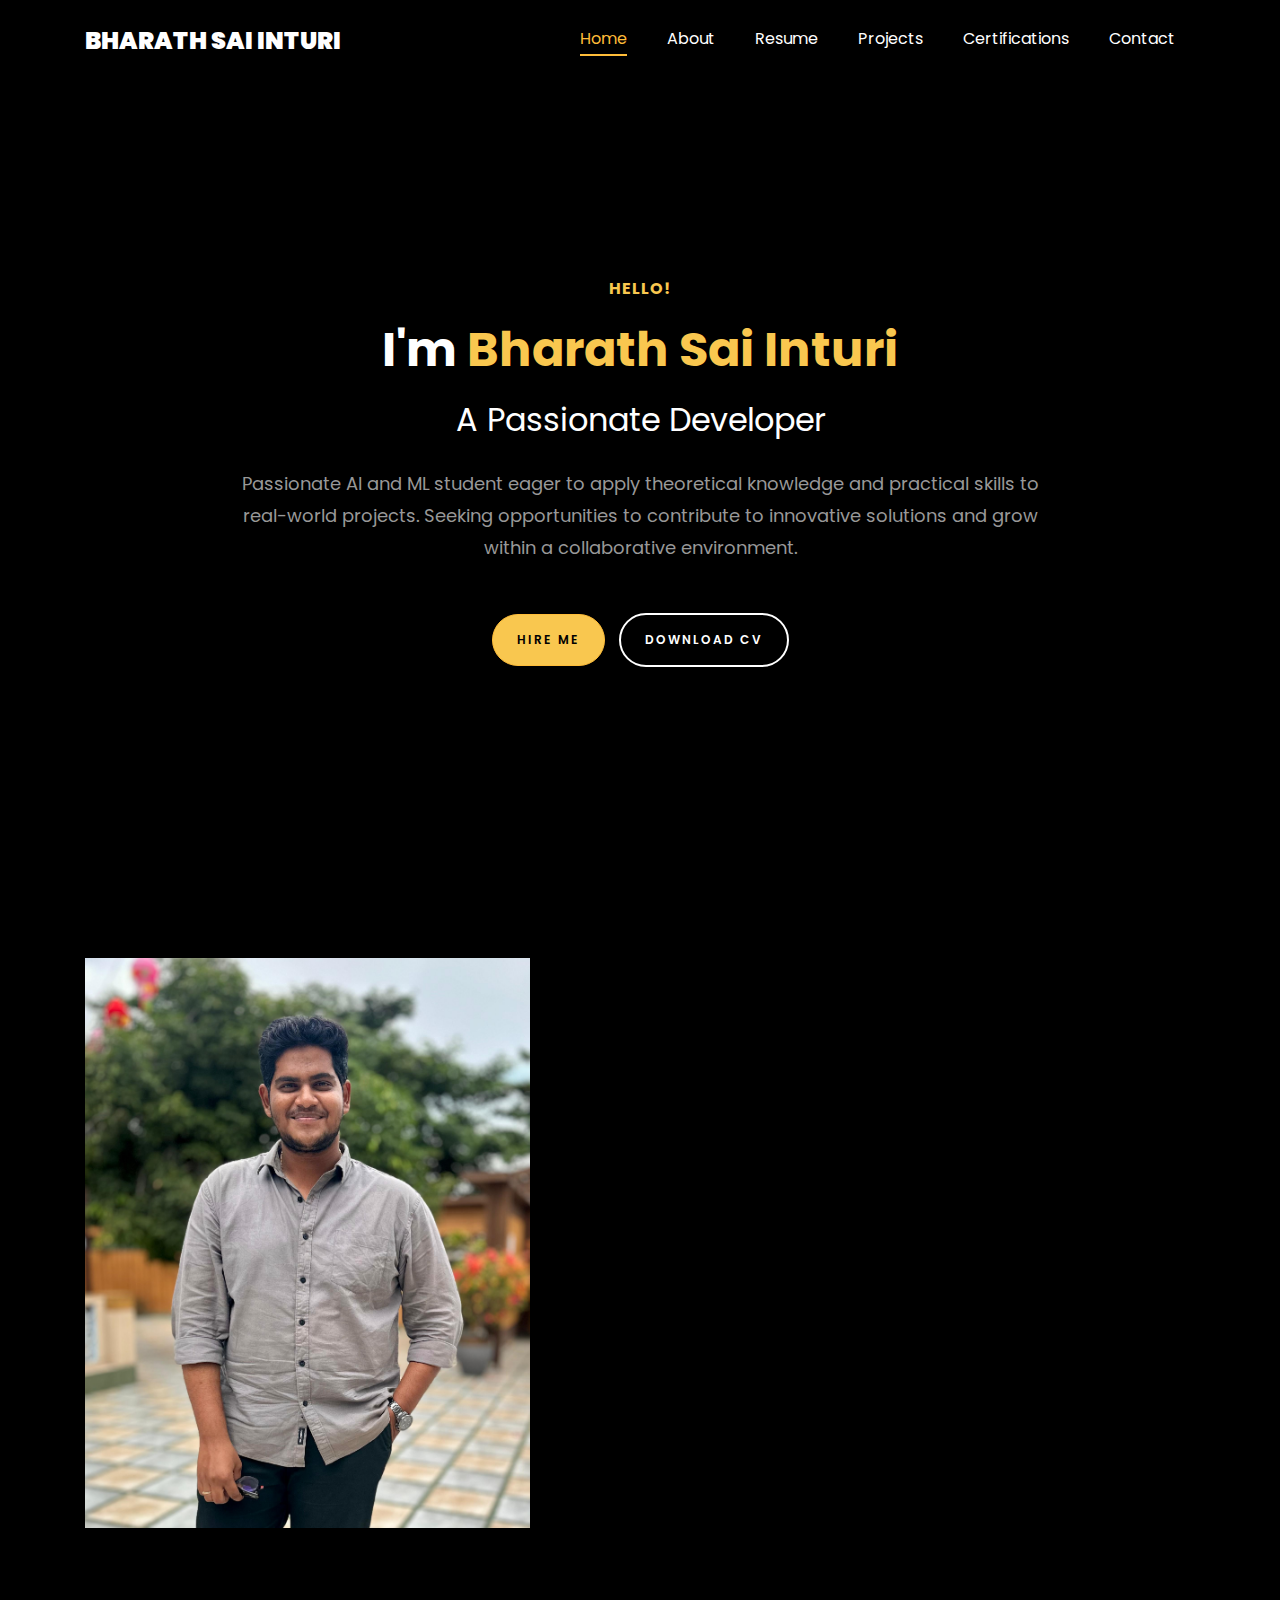
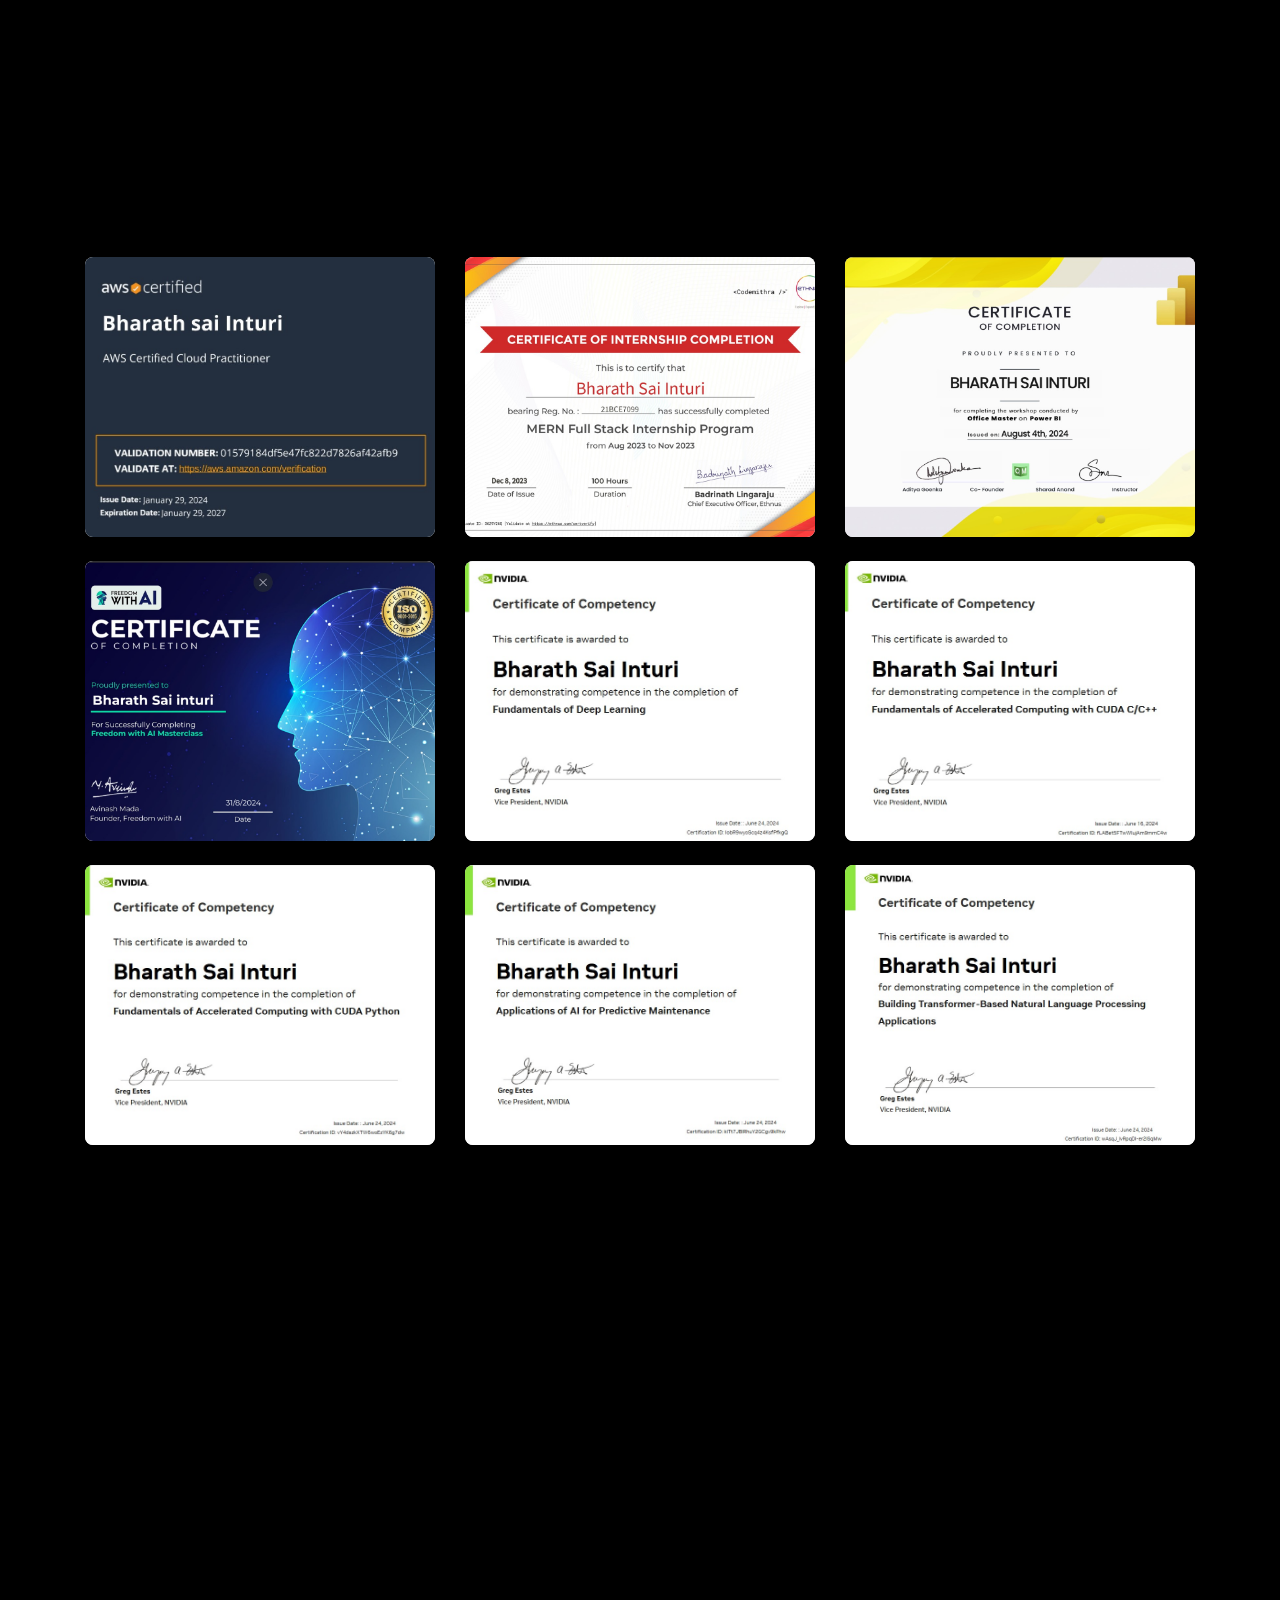
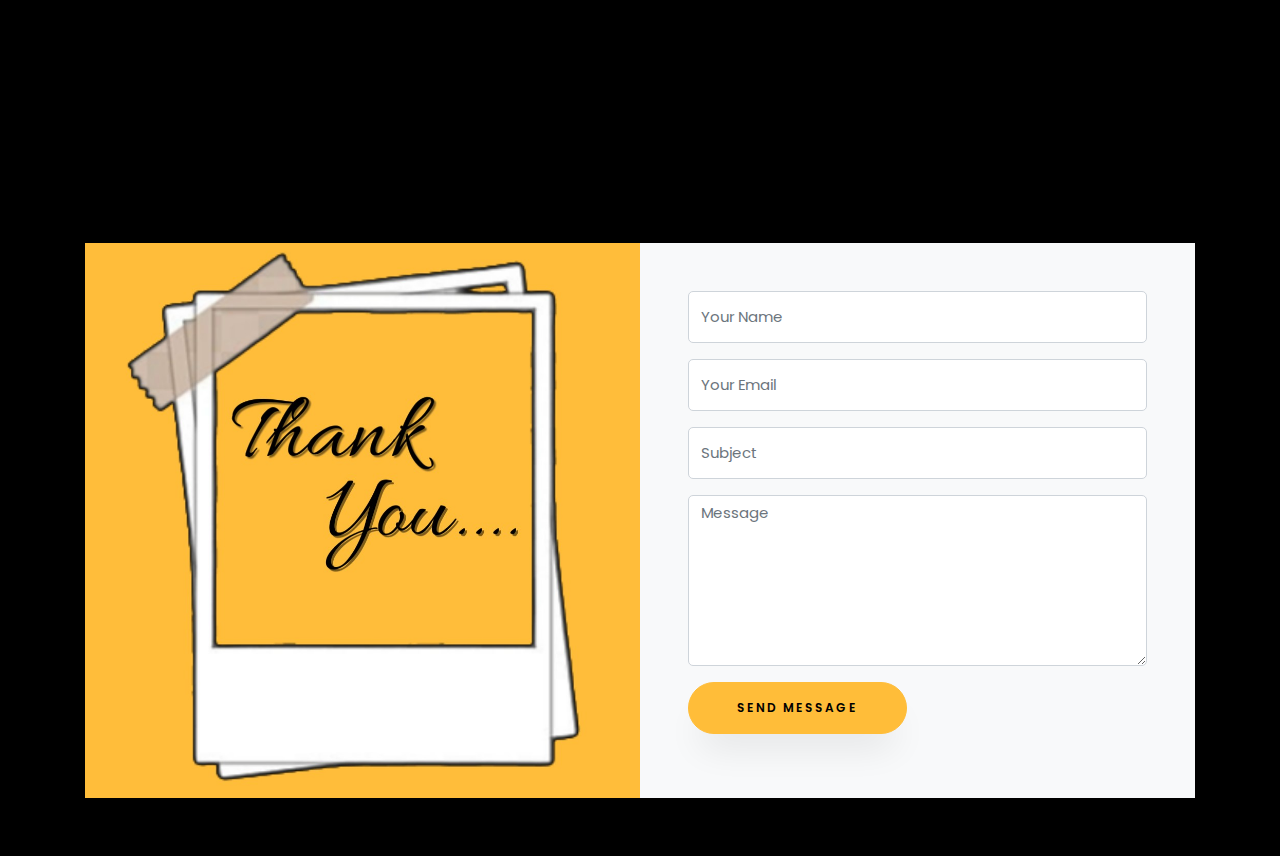
<file: index.html>
<!DOCTYPE html>
<html lang="en">
	<head>
		<link rel="icon" type="image/png" href="favicon/favicon-96x96.png" sizes="96x96" />
		<link rel="icon" type="image/svg+xml" href="favicon/favicon.svg" />
		<link rel="shortcut icon" href="favicon/favicon.ico" />
		<link rel="apple-touch-icon" sizes="180x180" href="favicon/apple-touch-icon.png" />
		<meta name="apple-mobile-web-app-title" content="MyWebSite" />
		<link rel="manifest" href="favicon/site.webmanifest" />
		<title>Bharath Sai Inturi</title>
		<meta charset="utf-8">
		<meta name="viewport" content="width=device-width, initial-scale=1, shrink-to-fit=no">
		
		<link href="https://fonts.googleapis.com/css?family=Poppins:100,200,300,400,500,600,700,800,900" rel="stylesheet">
	
		<link rel="stylesheet" href="css/open-iconic-bootstrap.min.css">
		<link rel="stylesheet" href="css/animate.css">
		
		<link rel="stylesheet" href="css/owl.carousel.min.css">
		<link rel="stylesheet" href="css/owl.theme.default.min.css">
		<link rel="stylesheet" href="css/magnific-popup.css">
	
		<link rel="stylesheet" href="css/aos.css">
	
		<link rel="stylesheet" href="css/ionicons.min.css">
		
		<link rel="stylesheet" href="css/flaticon.css">
		<link rel="stylesheet" href="css/icomoon.css">
		<link rel="stylesheet" href="css/style.css">
	</head>
	
  <body data-spy="scroll" data-target=".site-navbar-target" data-offset="300">
	  
	  
    <nav class="navbar navbar-expand-lg navbar-dark ftco_navbar ftco-navbar-light site-navbar-target" id="ftco-navbar">
	    <div class="container">
	      <a class="navbar-brand" href="index.html">Bharath Sai Inturi</a>
	      <button class="navbar-toggler js-fh5co-nav-toggle fh5co-nav-toggle" type="button" data-toggle="collapse" data-target="#ftco-nav" aria-controls="ftco-nav" aria-expanded="false" aria-label="Toggle navigation">
	        <span class="oi oi-menu"></span> Menu
	      </button>

	      <div class="collapse navbar-collapse" id="ftco-nav">
	        <ul class="navbar-nav nav ml-auto">
	          <li class="nav-item"><a href="#home-section" class="nav-link"><span>Home</span></a></li>
	          <li class="nav-item"><a href="#about-section" class="nav-link"><span>About</span></a></li>
	          <li class="nav-item"><a href="#resume-section" class="nav-link"><span>Resume</span></a></li>
			  <li class="nav-item"><a href="#projects-section" class="nav-link"><span>Projects</span></a></li>
			  <li class="nav-item"><a href="#certifications-section" class="nav-link"><span>Certifications</span></a></li>
	          <li class="nav-item"><a href="#contact-section" class="nav-link"><span>Contact</span></a></li>
	        </ul>
	      </div>
	    </div>
	  </nav>
	  <br>

	  <section id="home-section" class="hero" style="position: relative; width: 100%; height: 100vh; display: flex; align-items: center; justify-content: center;">
		<div class="overlay" style="position: absolute; top: 0; left: 0; height: 100%; width: 100%; background: rgba(0,0,0,0.5); z-index: 0;"></div>
		
		<div class="container" style="position: relative; z-index: 1;">
		  <div class="row justify-content-center align-items-center text-center">
			<div class="col-12">
				<div class="text">
					<span class="subheading" style="color: #f9c74f; font-weight: bold; letter-spacing: 1px; font-size: 16px; display: block; margin-bottom: 10px;">HELLO!</span>
					<h1 style="font-weight: 700; font-size: 3rem; margin: 0;">
					  I'm <span style="color: #f9c74f;">Bharath Sai Inturi</span>
					</h1>
					<h2 style="font-weight: 400; font-size: 2rem; margin-top: 10px;">A Passionate Developer</h2>				  
				<p class="mt-4" style="color: #989898; max-width: 800px; margin: auto; font-size: 1.125rem;">
				  Passionate AI and ML student eager to apply theoretical knowledge and practical skills to real-world projects.
				  Seeking opportunities to contribute to innovative solutions and grow within a collaborative environment.
				</p>
				<p class="mt-5">
				  <a href="#contact-section" class="btn btn-primary py-3 px-4" style="background-color: #f9c74f; border: none; color: black; font-weight: 600; border-radius: 50px; padding: 12px 30px;">HIRE ME</a>
				  <a href="#" class="btn btn-outline-white py-3 px-4" style="border: 2px solid #fff; border-radius: 50px; color: white; font-weight: 600; padding: 12px 30px; margin-left: 10px;">DOWNLOAD CV</a>
				</p>
			  </div>
			</div>
		  </div>
		</div>
	  </section>
<br> 
      
    <section class="ftco-about img ftco-section ftco-no-pb" id="about-section">
    	<div class="container">
    		<div class="row d-flex">
    			<div class="col-md-6 col-lg-5 d-flex">
    				<div class="img-about img d-flex align-items-stretch">
    					<div class="overlay"></div>
	    				<div class="img d-flex align-self-stretch align-items-center" style="background-image:url(images/bharath1.jpg);padding: top 100px;">
	    				</div>
    				</div>
    			</div>
    			<div class="col-md-6 col-lg-7 pl-lg-5 pb-5">
    				<div class="row justify-content-start pb-3">
						
		          <div class="col-md-12 heading-section ftco-animate">
		          	<h1 class="big">About</h1>
		            <h2 class="mb-4">About Me</h2>
		            <p>I'm a B.Tech student specializing in Artificial Intelligence and Machine Learning at Vellore Institute of Technology. I'm passionate about applying my knowledge in AI/ML to real-world projects. I've gained hands-on experience through internships in UI design and digital marketing, and I've worked on projects like IoT security frameworks, soil moisture testers, and smart walking sticks for the visually impaired. I've also contributed to research papers on fake news detection and reinforcement learning. I'm skilled in programming languages, databases, and machine learning, and I'm eager to contribute innovative solutions in the tech industry.</p>
					<ul class="about-info mt-4 px-md-0 px-2">
						<li class="d-flex"><span>Name:</span> <span style="color: #ffbd39;">Bharath sai Inturi</span></li>
						<li class="d-flex">
							<span>Email:</span> 
							<span><a href="mailto:bharathsai.inturi@gmail.com">bharathsai.inturi@gmail.com</a></span>
						  </li>
						  <li class="d-flex">
							<span>Phone: </span>
							<span><a href="tel:+919866445757">+91 9866445757</a></span>
						  </li>
						  
		            </ul>
		          </div>
		        </div>
	          <div class="counter-wrap ftco-animate d-flex mt-md-3">
              <div class="text">
                <p><a href="#" class="btn btn-primary py-3 px-3 downloadCVBtn" id="myWorksBtn">Download CV</a></p>
              </div>
	          </div>
	        </div>
        </div>
    	</div>
    </section>
<br>

    <section class="ftco-section ftco-no-pb" id="resume-section">
    	<div class="container">
    		<div class="row justify-content-center pb-5">
          <div class="col-md-10 heading-section text-center ftco-animate">
          	<h1 class="big big-2">Resume</h1>
            <h2 class="mb-4">Resume</h2>
            <p>My resume reflects my academic background in Computer Science with a focus on AI and ML, along with practical experience in UI design and digital marketing. It highlights my involvement in various technical projects, including IoT solutions and AI applications, as well as research in emerging fields like fake news detection and reinforcement learning. With strong skills in programming, machine learning, and web development.</p>
          </div>
        </div>
    		<div class="row">
    			<div class="col-md-6">
    				<div class="resume-wrap ftco-animate">
    					<span class="date">2018 - 2019</span>
    					<h2> Board of Secondary Education <br>of Andhra Pradesh</h2>
    					<span class="position">Nirmala High School</span>
    					<p class="mt-4"> I built a solid academic foundation, developed leadership skills, and developed my interest in technology, problem solving, and teamwork through extracurricular activities.</p>
    				</div>
    				<div class="resume-wrap ftco-animate">
    					<span class="date">2020 - 2021</span>
    					<h2>Andhra Pradesh Board of Intermediate Education </h2>
    					<span class="position">Sri Gayatri Junior College</span>
    					<p class="mt-4">The rigorous curriculum sharpened my analytical thinking, and scientific understanding, ultimately guiding me in choosing B.Tech as the next step in my academic journey, setting the stage for my future endeavors in technology and engineering.</p>
    				</div>
    				<div class="resume-wrap ftco-animate">
    					<span class="date">July 2022 - March 2023</span>
    					<h2>Vie Labs Inc</h2>
    					<span class="position">Marketing Executive</span>
    					<p class="mt-4">Developed and executed marketing strategies, crafting engaging digital content for social media, email, and website campaigns to 
							promote Vie Labs Inc. products and services.</p>
    				</div>
    			</div>

    			<div class="col-md-6">
    				<div class="resume-wrap ftco-animate">
    					<span class="date">2021 - 2025</span>
    					<h2>B.TECH in Computer Science with Specialization in AI and ML</h2>
    					<span class="position">Vellore Institute Of Technology</span>
    					<p class="mt-4">I completed my B.Tech in Computer Science and Engineering with a specialization in AI and ML, which provided me with a deep understanding of core computer science concepts while focusing on the cutting-edge fields of artificial intelligence and machine learning. Through hands-on projects, coursework, and research, I developed expertise in data structures, algorithms, and the application of AI/ML techniques to solve real-world problems. This education has equipped me with the skills needed to drive innovation and pursue a successful career in technology and AI-driven solutions.</p>
    				</div>
    				<div class="resume-wrap ftco-animate">
    					<span class="date">August 2024 - December 2024 </span>
    					<h2>UI Designer</h2>
    					<span class="position">SAB IT Services </span>
    					<p class="mt-4">As a UI Developer, I craft intuitive and adaptable user interfaces using HTML, CSS, and JavaScript, prioritizing seamless functionality across various browsers and devices. I work closely with UX designers to bring their visions to life, adhering to industry best practices and accessibility guidelines to create high-performing, inclusive digital experiences. I continuously optimize performance, ensuring fast load times and a smooth user experience while keeping up with the latest trends and technologies in web development.</p>
    				</div>
    			</div>
    		</div>
    		<div class="row justify-content-center mt-5">
    			<div class="col-md-6 text-center ftco-animate">
    				<p><a href="#" class="btn btn-primary py-4 px-5 downloadCVBtn">Download CV</a></p>
    			</div>
    		</div>
    	</div>
    </section>
<br>
<br>
<section class="ftco-section ftco-project" id="projects-section">
    <div class="container">
        <div class="row justify-content-center pb-5">
            <div class="col-md-12 heading-section text-center ftco-animate">
                <h1 class="big big-2">Projects</h1>
                <h2 class="mb-4">My Projects</h2>
                <p>My projects include an IoT security framework for smart homes,and a handwritten digit recognition system.
					and i also focused on fake news detection using text and image fusion, reinforcement learning for Connect4, and developed V-Connect, a social media platform.</p>
            </div>
        </div>
        <div class="row">	
			<div class="col-md-4">
				<a href="https://drive.google.com/file/d/15_OMqZHkFJCndyRf8E8XKcmIbWmrYNNY/view?usp=sharing" target="_blank">
					<div class="project img ftco-animate d-flex justify-content-center align-items-center" style="background-image: url(images/IoT.jpg);">
						<div class="overlay"></div>
						<div class="text text-center p-4">
							<!-- <h3>IoT Security Measures <br> for Smart Home Automation Systems</h3> -->
						</div>
					</div>
				</a>
			</div>
			<div class="col-md-8">
				<a href="https://drive.google.com/file/d/1rN0rmm-rbFvdw21BUnaz_BQj7_aArxaW/view?usp=sharing" target="_blank">
					<div class="project img ftco-animate d-flex justify-content-center align-items-center" style="background-image: url(images/RoBERTa.jpg);">
						<div class="overlay"></div>
						<div class="text text-center p-4">
							<!-- <h3>RoBERTa's Resolve Unveiling <br> the Veil of Fake News</h3> -->
						</div>
					</div>
				</a>
			</div>
		
			<div class="col-md-8">
				<a href="https://drive.google.com/file/d/1pML11hMTfILQA_tmeHbhFYnzE5XtKMwV/view?usp=sharing" target="_blank">
					<div class="project img ftco-animate d-flex justify-content-center align-items-center" style="background-image: url(images/Connect4.jpg);">
						<div class="overlay"></div>
						<div class="text text-center p-4">
							<!-- <h3>Strategic Connect – 4 <br> Using Reinforcement Learning</h3> -->
						</div>
					</div>
				</a>
			</div>
			<div class="col-md-4">
				<div class="row">
					<div class="col-md-12">
						<a href="https://drive.google.com/file/d/1bIZFKwXYaJ50dBBDH4U01YptNoOy6JFI/view?usp=sharing" target="_blank">
							<div class="project img ftco-animate d-flex justify-content-center align-items-center" style="background-image: url(images/Handwritten.jpg);">
								<div class="overlay"></div>
								<div class="text text-center p-4">
									<!-- <h3>Handwritten <br> Digit Recognition</h3> -->
								</div>
							</div>
						</a>
					</div>
				</div>
			</div>
		
			<!-- New Projects -->
			<div class="col-md-4">
				<a href="https://drive.google.com/file/d/1RIulbyRGFEi5dyE2O7nUmp1NkQD0lOyr/view?usp=sharing" target="_blank">
					<div class="project img ftco-animate d-flex justify-content-center align-items-center" style="background-image: url(images/ProMach.jpg);">
						<div class="overlay"></div>
						<div class="text text-center p-4">
							<!-- <h3>ProMach Human <br>Capital on DashBoard</h3> -->
						</div>
					</div>
				</a>
			</div>
			<div class="col-md-8">
				<a href="https://drive.google.com/file/d/1_O3Yq8zkgTOmz43aBYUBV1tVOmSMzCJC/view?usp=sharing" target="_blank">
					<div class="project img ftco-animate d-flex justify-content-center align-items-center" style="background-image: url(images/SalesPerformance.jpg);">
						<div class="overlay"></div>
						<div class="text text-center p-4">
							<!-- <h3>Sales Performance Analysis and Visualization<br> for Designer Homes Using Power BI</h3> -->
						</div>
					</div>
				</a>
			</div>
		
			<div class="col-md-8">
				<a href="https://drive.google.com/file/d/1URZZlbzO6h6q4mxh75294_tyXMRn05j-/view?usp=sharing" target="_blank">
					<div class="project img ftco-animate d-flex justify-content-center align-items-center" style="background-image: url(images/ArtificialSight.jpg);">
						<div class="overlay"></div>
						<div class="text text-center p-4">
							<!-- <h3>Artificial Sight <br>with Ultrasonic Sensor</h3> -->
						</div>
					</div>
				</a>
			</div>
			<div class="col-md-4">
				<a href="https://drive.google.com/file/d/10gItiWdHmoShJsQv9zXfUuMtixH6z9qV/view?usp=sharing" target="_blank">
					<div class="project img ftco-animate d-flex justify-content-center align-items-center" style="background-image: url(images/Soil.jpg);">
						<div class="overlay"></div>
						<div class="text text-center p-4">
							<!-- <h3>Soil Moist Tester</h3> -->
						</div>
					</div>
				</a>
			</div>
		</div>
		
                </div>
            </div>
        </div>
    </div>
</section>

	<br>
	<br>
	<section class="ftco-section ftco-project" id="certifications-section">
		<div class="container">
		  <div class="row justify-content-center pb-5">
			<div class="col-md-12 heading-section text-center ftco-animate">
			  <h1 class="big big-2">Certifications</h1>
			  <h2 class="mb-4">My Certifications</h2>
			  <p>
				I have earned certifications in AWS Cloud Practitioner, MERN Full Stack, Power BI, and various NVIDIA courses, including Fundamentals of Accelerated Computing, Deep Learning, and AI for Predictive Maintenance. These certifications have strengthened my knowledge in cloud computing, full-stack development, machine learning, AI/ML technologies, data analysis, and problem-solving skills.
			  </p>
			</div>
		  </div>
	  
		  <div class="row">
			<!-- Certificate Card Template (repeated) -->
			<div class="col-12 col-sm-6 col-md-4 mb-4 d-flex justify-content-center">
			  <a href="https://drive.google.com/file/d/1FFjflJkWKcbBxUiTlSXdopx4Z1E2WCSR/view?usp=sharing" target="_blank">
				<div style="width: 100%; max-width: 400px; aspect-ratio: 5/4; border-radius: 8px; overflow: hidden; box-shadow: 0 4px 12px rgba(0,0,0,0.1); background-color: #fff; transition: transform 0.2s ease-in-out; cursor: pointer;" onmouseover="this.style.transform='scale(0.96)'" onmouseout="this.style.transform='scale(1)'">
				  <img src="images/aws1.jpg" alt="AWS Certification" style="width: 100%; height: 100%; object-fit: cover; display: block;">
				</div>
			  </a>
			</div>
	  
			<div class="col-12 col-sm-6 col-md-4 mb-4 d-flex justify-content-center">
			  <a href="https://drive.google.com/file/d/1n6J2lzNHEwyX0u8hvmh4tZJ5VVWZb9TV/view?usp=sharing" target="_blank">
				<div style="width: 100%; max-width: 400px; aspect-ratio: 5/4; border-radius: 8px; overflow: hidden; box-shadow: 0 4px 12px rgba(0,0,0,0.1); background-color: #fff; transition: transform 0.2s ease-in-out; cursor: pointer;" onmouseover="this.style.transform='scale(0.96)'" onmouseout="this.style.transform='scale(1)'">
				  <img src="images/mern.jpg" alt="MERN Stack Certification" style="width: 100%; height: 100%; object-fit: cover; display: block;">
				</div>
			  </a>
			</div>
	  
			<div class="col-12 col-sm-6 col-md-4 mb-4 d-flex justify-content-center">
			  <a href="https://drive.google.com/file/d/1OnpscXmeml4Jpdsp57Glt1JfVN-ZZADG/view?usp=sharing" target="_blank">
				<div style="width: 100%; max-width: 400px; aspect-ratio: 5/4; border-radius: 8px; overflow: hidden; box-shadow: 0 4px 12px rgba(0,0,0,0.1); background-color: #fff; transition: transform 0.2s ease-in-out; cursor: pointer;" onmouseover="this.style.transform='scale(0.96)'" onmouseout="this.style.transform='scale(1)'">
				  <img src="images/powerbi.jpg" alt="Power BI Certification" style="width: 100%; height: 100%; object-fit: cover; display: block;">
				</div>
			  </a>
			</div>
	  
			<div class="col-12 col-sm-6 col-md-4 mb-4 d-flex justify-content-center">
			  <a href="https://drive.google.com/file/d/1CrKGp_1zsz-ZxgqGiNmdEgPQRPgRA1D7/view?usp=sharing" target="_blank">
				<div style="width: 100%; max-width: 400px; aspect-ratio: 5/4; border-radius: 8px; overflow: hidden; box-shadow: 0 4px 12px rgba(0,0,0,0.1); background-color: #fff; transition: transform 0.2s ease-in-out; cursor: pointer;" onmouseover="this.style.transform='scale(0.96)'" onmouseout="this.style.transform='scale(1)'">
				  <img src="images/freedomwithai.jpg" alt="AI Freedom Certification" style="width: 100%; height: 100%; object-fit: cover; display: block;">
				</div>
			  </a>
			</div>
	  
			<div class="col-12 col-sm-6 col-md-4 mb-4 d-flex justify-content-center">
			  <a href="https://drive.google.com/file/d/1FpTbvYXL7Q61M_XI20wGUJdeB97Kg6pl/view?usp=sharing" target="_blank">
				<div style="width: 100%; max-width: 400px; aspect-ratio: 5/4; border-radius: 8px; overflow: hidden; box-shadow: 0 4px 12px rgba(0,0,0,0.1); background-color: #fff; transition: transform 0.2s ease-in-out; cursor: pointer;" onmouseover="this.style.transform='scale(0.96)'" onmouseout="this.style.transform='scale(1)'">
				  <img src="images/Fundamentals of Deep Learning.jpg" alt="Deep Learning Certification" style="width: 100%; height: 100%; object-fit: cover; display: block;">
				</div>
			  </a>
			</div>
	  
			<div class="col-12 col-sm-6 col-md-4 mb-4 d-flex justify-content-center">
			  <a href="https://drive.google.com/file/d/1EVgiqBYGlv4e4UcweGfPCMtxzait7PC9/view?usp=sharing" target="_blank">
				<div style="width: 100%; max-width: 400px; aspect-ratio: 5/4; border-radius: 8px; overflow: hidden; box-shadow: 0 4px 12px rgba(0,0,0,0.1); background-color: #fff; transition: transform 0.2s ease-in-out; cursor: pointer;" onmouseover="this.style.transform='scale(0.96)'" onmouseout="this.style.transform='scale(1)'">
				  <img src="images/Fundamentals of Accelerated Computing with CUDA C.jpg" alt="CUDA C Certification" style="width: 100%; height: 100%; object-fit: cover; display: block;">
				</div>
			  </a>
			</div>
	  
			<div class="col-12 col-sm-6 col-md-4 mb-4 d-flex justify-content-center">
			  <a href="https://drive.google.com/file/d/1VLOhj_Drx6Fi5Hp-fBL8IIZY7KbJmALf/view?usp=sharing" target="_blank">
				<div style="width: 100%; max-width: 400px; aspect-ratio: 5/4; border-radius: 8px; overflow: hidden; box-shadow: 0 4px 12px rgba(0,0,0,0.1); background-color: #fff; transition: transform 0.2s ease-in-out; cursor: pointer;" onmouseover="this.style.transform='scale(0.96)'" onmouseout="this.style.transform='scale(1)'">
				  <img src="images/Fundamentals of Accelerated Computing with CUDA Python.jpg" alt="CUDA Python Certification" style="width: 100%; height: 100%; object-fit: cover; display: block;">
				</div>
			  </a>
			</div>
	  
			<div class="col-12 col-sm-6 col-md-4 mb-4 d-flex justify-content-center">
			  <a href="https://drive.google.com/file/d/1Y-GYuf09R7hyHdm1BvB416CTghh4sOYX/view?usp=sharing" target="_blank">
				<div style="width: 100%; max-width: 400px; aspect-ratio: 5/4; border-radius: 8px; overflow: hidden; box-shadow: 0 4px 12px rgba(0,0,0,0.1); background-color: #fff; transition: transform 0.2s ease-in-out; cursor: pointer;" onmouseover="this.style.transform='scale(0.96)'" onmouseout="this.style.transform='scale(1)'">
				  <img src="images/Applications of AI for Predictive Maintenance.jpg" alt="AI for Predictive Maintenance" style="width: 100%; height: 100%; object-fit: cover; display: block;">
				</div>
			  </a>
			</div>
	  
			<div class="col-12 col-sm-6 col-md-4 mb-4 d-flex justify-content-center">
			  <a href="https://drive.google.com/file/d/1gddgbno618jg_6wi37O69ShUqYr9kYwo/view?usp=sharing" target="_blank">
				<div style="width: 100%; max-width: 400px; aspect-ratio: 5/4; border-radius: 8px; overflow: hidden; box-shadow: 0 4px 12px rgba(0,0,0,0.1); background-color: #fff; transition: transform 0.2s ease-in-out; cursor: pointer;" onmouseover="this.style.transform='scale(0.96)'" onmouseout="this.style.transform='scale(1)'">
				  <img src="images/Building Transformer-Based Natural Language Processing Applications.jpg" alt="NLP Certification" style="width: 100%; height: 100%; object-fit: cover; display: block;">
				</div>
			  </a>
			</div>
		  </div>
		</div>
	  </section>
	  

	  
	  
		<br>
		<br>
	
    <section class="ftco-section contact-section ftco-no-pb" id="contact-section">
      <div class="container">
      	<div class="row justify-content-center mb-5 pb-3">
          <div class="col-md-7 heading-section text-center ftco-animate">
            <h1 class="big big-2">Contact</h1>
            <h2 class="mb-4">Contact Me</h2>
            <p>If you're looking for a dedicated and skilled professional with expertise in AI/ML, full-stack development, and cloud computing, I'd be happy to collaborate. I'm eager to apply my skills to exciting and innovative projects. My contact information is provided below and feel free to reach out!</p>
          </div>
        </div>

        <div class="row d-flex contact-info mb-5">
			<div class="col-md-6 col-lg-3 d-flex ftco-animate">
				<div class="align-self-stretch box p-4 text-center">
					<div class="icon d-flex align-items-center justify-content-center">
						<a href="tel://9866445757">
							<span class="icon-phone2"></span>
						</a>
					</div>
					<h3 class="mb-4">Contact Number</h3>
					<p><a href="tel://9866445757">+91 9866445757</a></p>
				</div>
			</div>
			<div class="col-md-6 col-lg-3 d-flex ftco-animate">
				<div class="align-self-stretch box p-4 text-center">
					<div class="icon d-flex align-items-center justify-content-center">
						<a href="mailto:bharathsai.inturi@gmail.com">
							<span class="icon-paper-plane"></span>
						</a>
					</div>
					<h3 class="mb-4">Email Address</h3>
					<p><a href="mailto:bharathsai.inturi@gmail.com">bharathsai.inturi@gmail.com</a></p>
				</div>
			</div>
			<div class="col-md-6 col-lg-3 d-flex ftco-animate">
				<div class="align-self-stretch box p-4 text-center">
					<div class="icon d-flex align-items-center justify-content-center">
						<a href="https://www.linkedin.com/in/inturi-bharath-sai?utm_source=share&utm_campaign=share_via&utm_content=profile&utm_medium=ios_app" target="_blank">
							<span class="icon-linkedin"></span>
						</a>
					</div>
					<h3 class="mb-4">LinkedIn</h3>
					<p><a href="https://www.linkedin.com/in/inturi-bharath-sai?utm_source=share&utm_campaign=share_via&utm_content=profile&utm_medium=ios_app" target="_blank">Bharath sai Inturi</a></p>
				</div>
			</div>
			<div class="col-md-6 col-lg-3 d-flex ftco-animate">
				<div class="align-self-stretch box p-4 text-center">
					<div class="icon d-flex align-items-center justify-content-center">
						<a href="file:///C:/Users/Bharath%20Sai/Downloads/Bharath_Portfolio/index.html" target="_blank">
							<span class="icon-github"></span>
						</a>
					</div>
					<h3 class="mb-4">GitHub</h3>
					<p><a href="https://github.com/InturiBharathSai" target="_blank">InturiBharathSai</a></p>
				</div>
			</div>
		</div>
		
		<div class="row no-gutters block-9">
			<div class="col-md-6 order-md-last d-flex">
			  <form id="contact-form" class="bg-light p-4 p-md-5 contact-form">
				<div class="form-group">
				  <input type="text" id="name" class="form-control" placeholder="Your Name" required>
				</div>
				<div class="form-group">
				  <input type="email" id="email" class="form-control" placeholder="Your Email" required>
				</div>
				<div class="form-group">
				  <input type="text" id="subject" class="form-control" placeholder="Subject" required>
				</div>
				<div class="form-group">
				  <textarea id="message" cols="30" rows="7" class="form-control" placeholder="Message" required></textarea>
				</div>
				<div class="form-group">
				  <input type="button" value="Send Message" class="btn btn-primary py-3 px-5" onclick="sendEmail()">
				</div>
			  </form>
			</div>		  
			<div class="col-md-6 d-flex">
			  <div class="img" style="background-image: url(images/thankyou.jpg);"></div>
			</div>
		  </div>
		  
		  <script>
			function sendEmail() {
			  var name = document.getElementById('name').value;
			  var email = document.getElementById('email').value;
			  var subject = document.getElementById('subject').value;
			  var message = document.getElementById('message').value;		  
			  var mailtoLink = 'mailto:your-email@example.com?subject=' + encodeURIComponent(subject) +
				'&body=' + encodeURIComponent('Name: ' + name + '\nEmail: ' + email + '\nMessage: ' + message);
			  window.location.href = mailtoLink;
			}
		  </script>
		  
    </section>
    
	<br>
	<br>


  <div id="ftco-loader" class="show fullscreen"><svg class="circular" width="48px" height="48px"><circle class="path-bg" cx="24" cy="24" r="22" fill="none" stroke-width="4" stroke="#eeeeee"/><circle class="path" cx="24" cy="24" r="22" fill="none" stroke-width="4" stroke-miterlimit="10" stroke="#F96D00"/></svg></div>
  
  <script> 
	document.querySelectorAll('.downloadCVBtn').forEach(function(button) {
    button.addEventListener('click', function() {
        const downloadCVButton = document.createElement('a');
        downloadCVButton.href = 'Bharathsai Inturi_Resume.pdf';
        downloadCVButton.classList.add('btn', 'btn-primary', 'py-3', 'px-4');
        downloadCVButton.textContent = 'Download CV';
        downloadCVButton.download = 'Bharathsai Inturi_Resume.pdf';
        document.body.appendChild(downloadCVButton);
        downloadCVButton.click();
        document.body.removeChild(downloadCVButton);
    });
});

document.getElementById('hireMeBtn').addEventListener('click', function() {
    document.querySelector('#contact-section').scrollIntoView({ behavior: 'smooth' });
});

</script>


  <script src="js/jquery.min.js"></script>
  <script src="js/jquery-migrate-3.0.1.min.js"></script>
  <script src="js/popper.min.js"></script>
  <script src="js/bootstrap.min.js"></script>
  <script src="js/jquery.easing.1.3.js"></script>
  <script src="js/jquery.waypoints.min.js"></script>
  <script src="js/jquery.stellar.min.js"></script>
  <script src="js/owl.carousel.min.js"></script>
  <script src="js/jquery.magnific-popup.min.js"></script>
  <script src="js/aos.js"></script>
  <script src="js/jquery.animateNumber.min.js"></script>
  <script src="js/scrollax.min.js"></script>
  
  <script src="js/main.js"></script>
    
  </body>
</html>
</file>
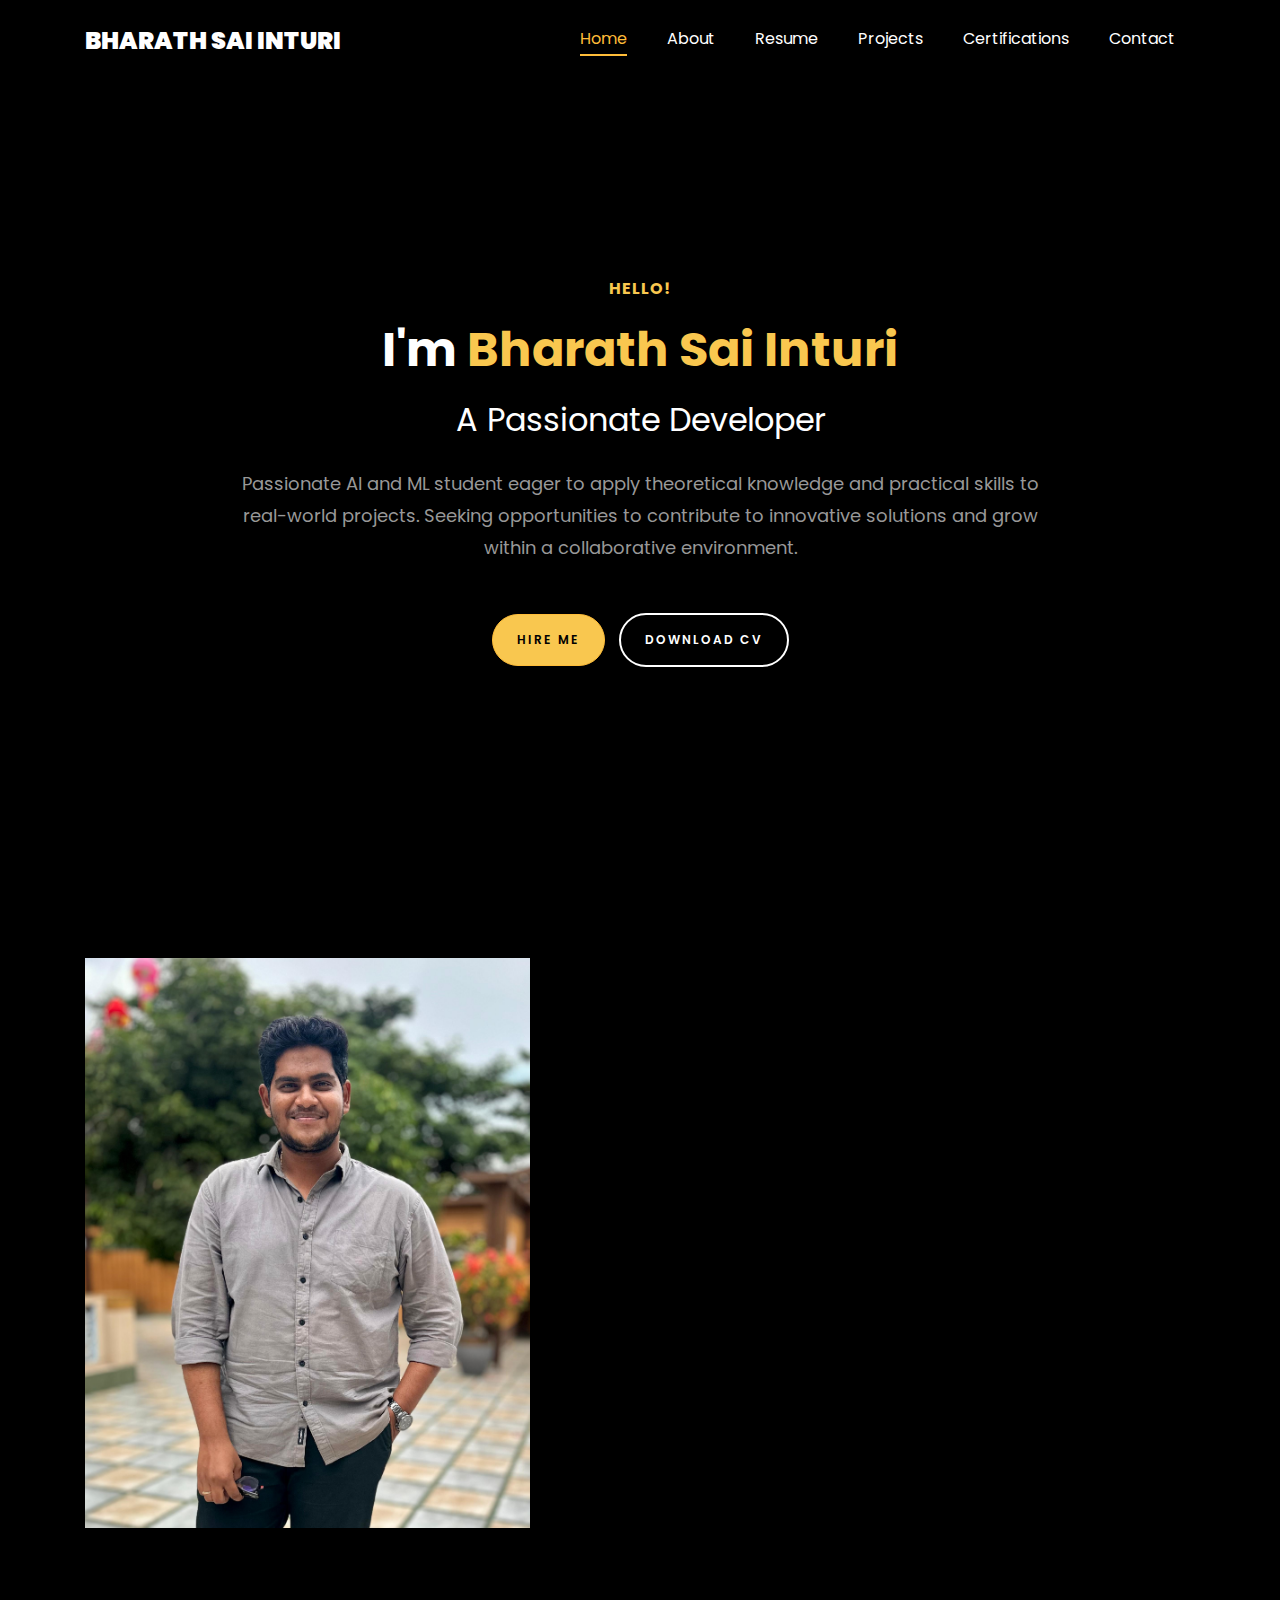
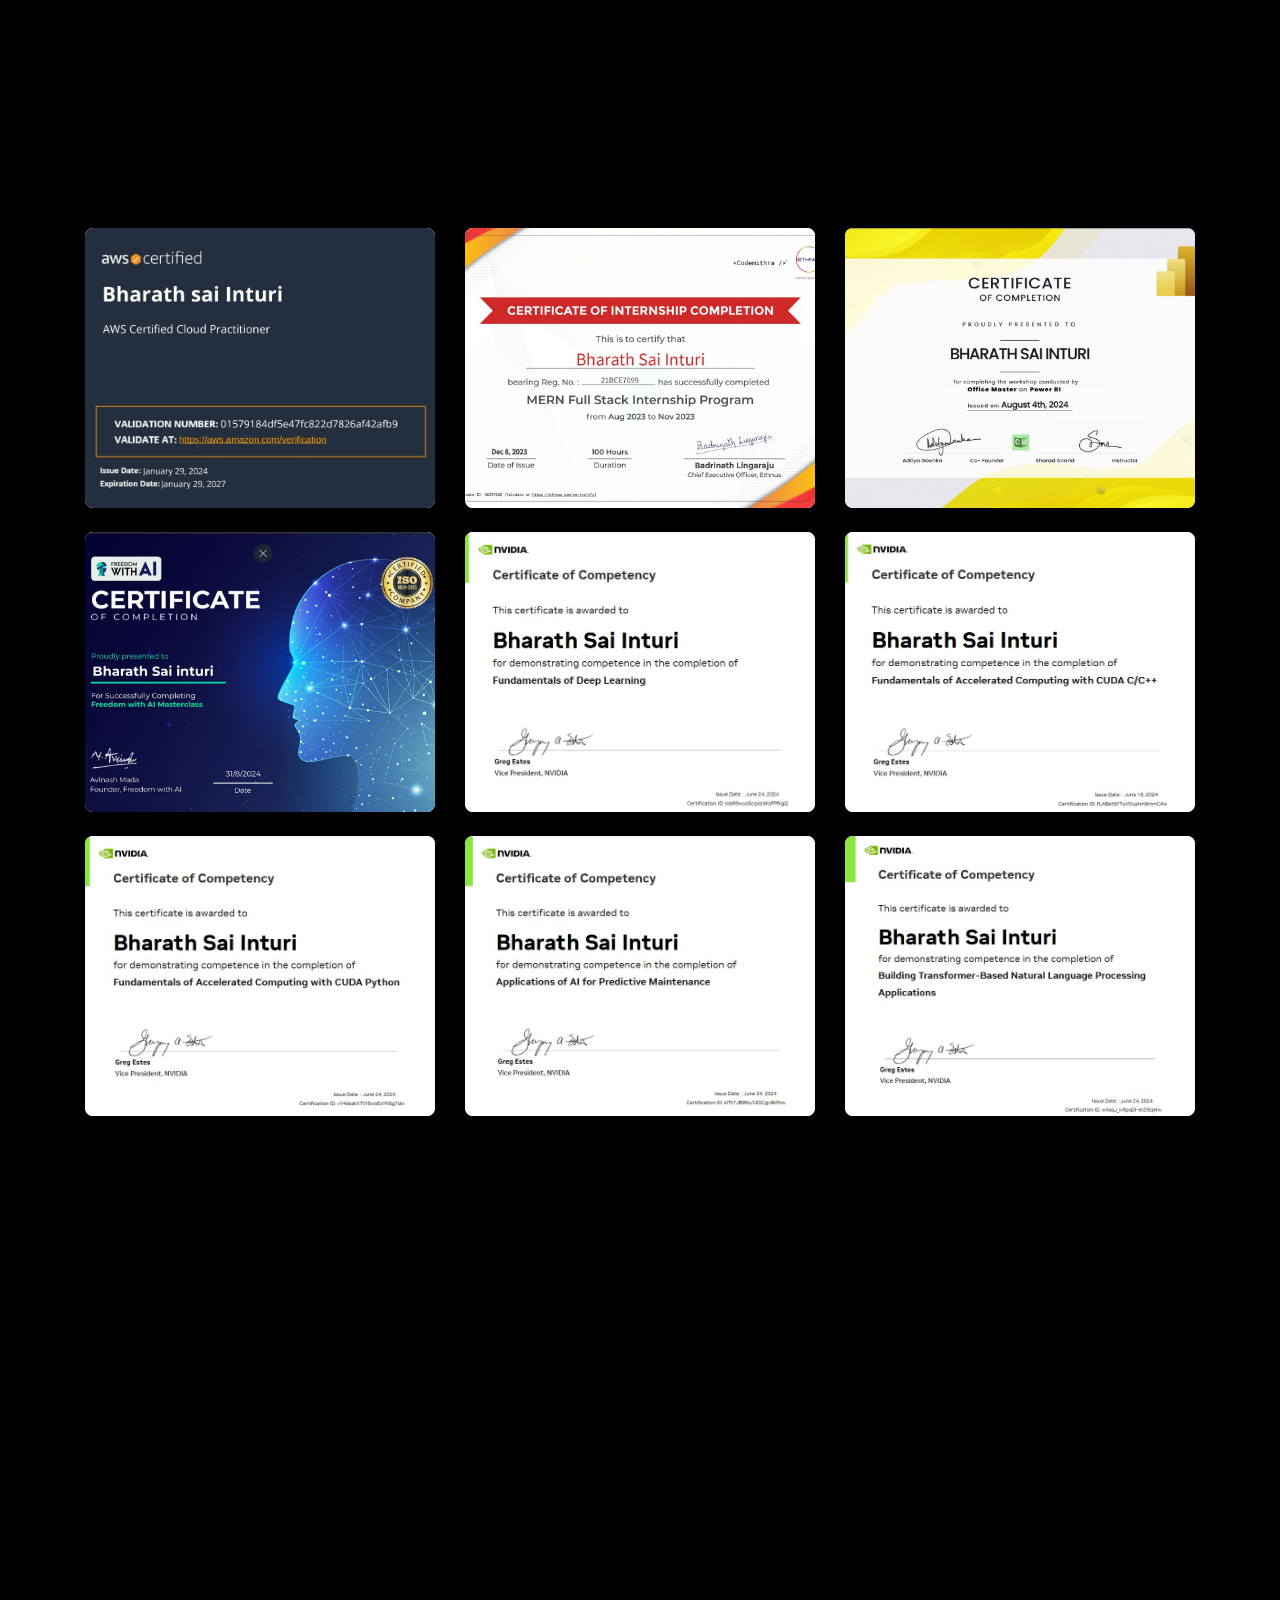
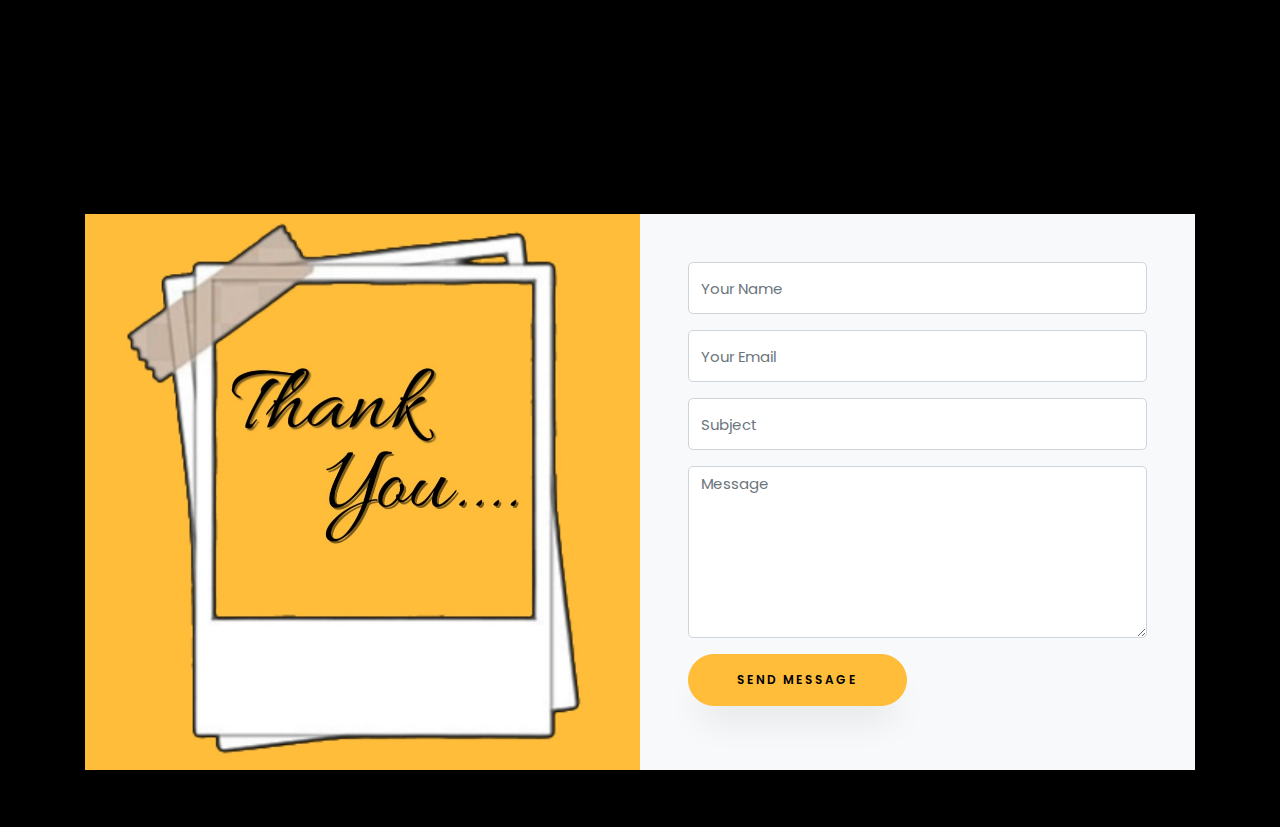
<file: New index.html>
<!DOCTYPE html>
<html lang="en">
	<head>
		<link rel="icon" type="image/png" href="favicon/favicon-96x96.png" sizes="96x96" />
		<link rel="icon" type="image/svg+xml" href="favicon/favicon.svg" />
		<link rel="shortcut icon" href="favicon/favicon.ico" />
		<link rel="apple-touch-icon" sizes="180x180" href="favicon/apple-touch-icon.png" />
		<meta name="apple-mobile-web-app-title" content="MyWebSite" />
		<link rel="manifest" href="favicon/site.webmanifest" />
		<title>Bharath Sai Inturi</title>
		<meta charset="utf-8">
		<meta name="viewport" content="width=device-width, initial-scale=1, shrink-to-fit=no">
		
		<link href="https://fonts.googleapis.com/css?family=Poppins:100,200,300,400,500,600,700,800,900" rel="stylesheet">
	
		<link rel="stylesheet" href="css/open-iconic-bootstrap.min.css">
		<link rel="stylesheet" href="css/animate.css">
		
		<link rel="stylesheet" href="css/owl.carousel.min.css">
		<link rel="stylesheet" href="css/owl.theme.default.min.css">
		<link rel="stylesheet" href="css/magnific-popup.css">
	
		<link rel="stylesheet" href="css/aos.css">
	
		<link rel="stylesheet" href="css/ionicons.min.css">
		
		<link rel="stylesheet" href="css/flaticon.css">
		<link rel="stylesheet" href="css/icomoon.css">
		<link rel="stylesheet" href="css/style.css">
	</head>
	
  <body data-spy="scroll" data-target=".site-navbar-target" data-offset="300">
	  
	  
    <nav class="navbar navbar-expand-lg navbar-dark ftco_navbar ftco-navbar-light site-navbar-target" id="ftco-navbar">
	    <div class="container">
	      <a class="navbar-brand" href="index.html">Bharath Sai Inturi</a>
	      <button class="navbar-toggler js-fh5co-nav-toggle fh5co-nav-toggle" type="button" data-toggle="collapse" data-target="#ftco-nav" aria-controls="ftco-nav" aria-expanded="false" aria-label="Toggle navigation">
	        <span class="oi oi-menu"></span> Menu
	      </button>

	      <div class="collapse navbar-collapse" id="ftco-nav">
	        <ul class="navbar-nav nav ml-auto">
	          <li class="nav-item"><a href="#home-section" class="nav-link"><span>Home</span></a></li>
	          <li class="nav-item"><a href="#about-section" class="nav-link"><span>About</span></a></li>
	          <li class="nav-item"><a href="#resume-section" class="nav-link"><span>Resume</span></a></li>
			  <li class="nav-item"><a href="#projects-section" class="nav-link"><span>Projects</span></a></li>
			  <li class="nav-item"><a href="#certifications-section" class="nav-link"><span>Certifications</span></a></li>
	          <li class="nav-item"><a href="#contact-section" class="nav-link"><span>Contact</span></a></li>
	        </ul>
	      </div>
	    </div>
	  </nav>
	  <br>

	  <section id="home-section" class="hero" style="position: relative; width: 100%; height: 100vh; display: flex; align-items: center; justify-content: center;">
		<div class="overlay" style="position: absolute; top: 0; left: 0; height: 100%; width: 100%; background: rgba(0,0,0,0.5); z-index: 0;"></div>
		
		<div class="container" style="position: relative; z-index: 1;">
		  <div class="row justify-content-center align-items-center text-center">
			<div class="col-12">
				<div class="text">
					<span class="subheading" style="color: #f9c74f; font-weight: bold; letter-spacing: 1px; font-size: 16px; display: block; margin-bottom: 10px;">HELLO!</span>
					<h1 style="font-weight: 700; font-size: 3rem; margin: 0;">
					  I'm <span style="color: #f9c74f;">Bharath Sai Inturi</span>
					</h1>
					<h2 style="font-weight: 400; font-size: 2rem; margin-top: 10px;">A Passionate Developer</h2>				  
				<p class="mt-4" style="color: #989898; max-width: 800px; margin: auto; font-size: 1.125rem;">
				  Passionate AI and ML student eager to apply theoretical knowledge and practical skills to real-world projects.
				  Seeking opportunities to contribute to innovative solutions and grow within a collaborative environment.
				</p>
				<p class="mt-5">
				  <a href="#contact-section" class="btn btn-primary py-3 px-4" style="background-color: #f9c74f; border: none; color: black; font-weight: 600; border-radius: 50px; padding: 12px 30px;">HIRE ME</a>
				  <a href="#" class="btn btn-outline-white py-3 px-4" style="border: 2px solid #fff; border-radius: 50px; color: white; font-weight: 600; padding: 12px 30px; margin-left: 10px;">DOWNLOAD CV</a>
				</p>
			  </div>
			</div>
		  </div>
		</div>
	  </section>
<br> 
      
    <section class="ftco-about img ftco-section ftco-no-pb" id="about-section">
    	<div class="container">
    		<div class="row d-flex">
    			<div class="col-md-6 col-lg-5 d-flex">
    				<div class="img-about img d-flex align-items-stretch">
    					<div class="overlay"></div>
	    				<div class="img d-flex align-self-stretch align-items-center" style="background-image:url(images/bharath1.jpg);padding: top 100px;">
	    				</div>
    				</div>
    			</div>
    			<div class="col-md-6 col-lg-7 pl-lg-5 pb-5">
    				<div class="row justify-content-start pb-3">
						
		          <div class="col-md-12 heading-section ftco-animate">
		          	<h1 class="big">About</h1>
		            <h2 class="mb-4">About Me</h2>
		            <p>I'm a B.Tech student specializing in Artificial Intelligence and Machine Learning at Vellore Institute of Technology. I'm passionate about applying my knowledge in AI/ML to real-world projects. I've gained hands-on experience through internships in UI design and digital marketing, and I've worked on projects like IoT security frameworks, soil moisture testers, and smart walking sticks for the visually impaired. I've also contributed to research papers on fake news detection and reinforcement learning. I'm skilled in programming languages, databases, and machine learning, and I'm eager to contribute innovative solutions in the tech industry.</p>
					<ul class="about-info mt-4 px-md-0 px-2">
						<li class="d-flex"><span>Name:</span> <span style="color: #ffbd39;">Bharath sai Inturi</span></li>
						<li class="d-flex">
							<span>Email:</span> 
							<span><a href="mailto:bharathsai.inturi@gmail.com">bharathsai.inturi@gmail.com</a></span>
						  </li>
						  <li class="d-flex">
							<span>Phone: </span>
							<span><a href="tel:+919866445757">+91 9866445757</a></span>
						  </li>
						  
		            </ul>
		          </div>
		        </div>
	          <div class="counter-wrap ftco-animate d-flex mt-md-3">
              <div class="text">
                <p><a href="#" class="btn btn-primary py-3 px-3 downloadCVBtn" id="myWorksBtn">Download CV</a></p>
              </div>
	          </div>
	        </div>
        </div>
    	</div>
    </section>
<br>

    <section class="ftco-section ftco-no-pb" id="resume-section">
    	<div class="container">
    		<div class="row justify-content-center pb-5">
          <div class="col-md-10 heading-section text-center ftco-animate">
          	<h1 class="big big-2">Resume</h1>
            <h2 class="mb-4">Resume</h2>
            <p>My resume reflects my academic background in Computer Science with a focus on AI and ML, along with practical experience in UI design and digital marketing. It highlights my involvement in various technical projects, including IoT solutions and AI applications, as well as research in emerging fields like fake news detection and reinforcement learning. With strong skills in programming, machine learning, and web development.</p>
          </div>
        </div>
    		<div class="row">
    			<div class="col-md-6">
    				<div class="resume-wrap ftco-animate">
    					<span class="date">2018 - 2019</span>
    					<h2> Board of Secondary Education <br>of Andhra Pradesh</h2>
    					<span class="position">Nirmala High School</span>
    					<p class="mt-4"> I built a solid academic foundation, developed leadership skills, and developed my interest in technology, problem solving, and teamwork through extracurricular activities.</p>
    				</div>
    				<div class="resume-wrap ftco-animate">
    					<span class="date">2020 - 2021</span>
    					<h2>Andhra Pradesh Board of Intermediate Education </h2>
    					<span class="position">Sri Gayatri Junior College</span>
    					<p class="mt-4">The rigorous curriculum sharpened my analytical thinking, and scientific understanding, ultimately guiding me in choosing B.Tech as the next step in my academic journey, setting the stage for my future endeavors in technology and engineering.</p>
    				</div>
    				<div class="resume-wrap ftco-animate">
    					<span class="date">July 2022 - March 2023</span>
    					<h2>Vie Labs Inc</h2>
    					<span class="position">Marketing Executive</span>
    					<p class="mt-4">Developed and executed marketing strategies, crafting engaging digital content for social media, email, and website campaigns to 
							promote Vie Labs Inc. products and services.</p>
    				</div>
    			</div>

    			<div class="col-md-6">
    				<div class="resume-wrap ftco-animate">
    					<span class="date">2021 - 2025</span>
    					<h2>B.TECH in Computer Science with Specialization in AI and ML</h2>
    					<span class="position">Vellore Institute Of Technology</span>
    					<p class="mt-4">I completed my B.Tech in Computer Science and Engineering with a specialization in AI and ML, which provided me with a deep understanding of core computer science concepts while focusing on the cutting-edge fields of artificial intelligence and machine learning. Through hands-on projects, coursework, and research, I developed expertise in data structures, algorithms, and the application of AI/ML techniques to solve real-world problems. This education has equipped me with the skills needed to drive innovation and pursue a successful career in technology and AI-driven solutions.</p>
    				</div>
    				<div class="resume-wrap ftco-animate">
    					<span class="date">August 2024 - December 2024 </span>
    					<h2>UI Designer</h2>
    					<span class="position">SAB IT Services </span>
    					<p class="mt-4">As a UI Developer, I craft intuitive and adaptable user interfaces using HTML, CSS, and JavaScript, prioritizing seamless functionality across various browsers and devices. I work closely with UX designers to bring their visions to life, adhering to industry best practices and accessibility guidelines to create high-performing, inclusive digital experiences. I continuously optimize performance, ensuring fast load times and a smooth user experience while keeping up with the latest trends and technologies in web development.</p>
    				</div>
    			</div>
    		</div>
    		<div class="row justify-content-center mt-5">
    			<div class="col-md-6 text-center ftco-animate">
    				<p><a href="#" class="btn btn-primary py-4 px-5 downloadCVBtn">Download CV</a></p>
    			</div>
    		</div>
    	</div>
    </section>
<br>
<br>
<section class="ftco-section ftco-project" id="projects-section">
    <div class="container">
        <div class="row justify-content-center pb-5">
            <div class="col-md-12 heading-section text-center ftco-animate">
                <h1 class="big big-2">Projects</h1>
                <h2 class="mb-4">My Projects</h2>
                <p>My projects include an IoT security framework for smart homes,and a handwritten digit recognition system.
					and i also focused on fake news detection using text and image fusion, reinforcement learning for Connect4, and developed V-Connect, a social media platform.</p>
            </div>
        </div>
        <div class="row">	
			<div class="col-md-4">
				<a href="https://drive.google.com/file/d/15_OMqZHkFJCndyRf8E8XKcmIbWmrYNNY/view?usp=sharing" target="_blank">
					<div class="project img ftco-animate d-flex justify-content-center align-items-center" style="background-image: url(images/IoT.jpg);">
						<div class="overlay"></div>
						<div class="text text-center p-4">
							<!-- <h3>IoT Security Measures <br> for Smart Home Automation Systems</h3> -->
						</div>
					</div>
				</a>
			</div>
			<div class="col-md-8">
				<a href="https://drive.google.com/file/d/1rN0rmm-rbFvdw21BUnaz_BQj7_aArxaW/view?usp=sharing" target="_blank">
					<div class="project img ftco-animate d-flex justify-content-center align-items-center" style="background-image: url(images/RoBERTa.jpg);">
						<div class="overlay"></div>
						<div class="text text-center p-4">
							<!-- <h3>RoBERTa's Resolve Unveiling <br> the Veil of Fake News</h3> -->
						</div>
					</div>
				</a>
			</div>
		
			<div class="col-md-8">
				<a href="https://drive.google.com/file/d/1pML11hMTfILQA_tmeHbhFYnzE5XtKMwV/view?usp=sharing" target="_blank">
					<div class="project img ftco-animate d-flex justify-content-center align-items-center" style="background-image: url(images/Connect4.jpg);">
						<div class="overlay"></div>
						<div class="text text-center p-4">
							<!-- <h3>Strategic Connect – 4 <br> Using Reinforcement Learning</h3> -->
						</div>
					</div>
				</a>
			</div>
			<div class="col-md-4">
				<div class="row">
					<div class="col-md-12">
						<a href="https://drive.google.com/file/d/1bIZFKwXYaJ50dBBDH4U01YptNoOy6JFI/view?usp=sharing" target="_blank">
							<div class="project img ftco-animate d-flex justify-content-center align-items-center" style="background-image: url(images/Handwritten.jpg);">
								<div class="overlay"></div>
								<div class="text text-center p-4">
									<!-- <h3>Handwritten <br> Digit Recognition</h3> -->
								</div>
							</div>
						</a>
					</div>
				</div>
			</div>
		
			<!-- New Projects -->
			<div class="col-md-4">
				<a href="https://drive.google.com/file/d/1RIulbyRGFEi5dyE2O7nUmp1NkQD0lOyr/view?usp=sharing" target="_blank">
					<div class="project img ftco-animate d-flex justify-content-center align-items-center" style="background-image: url(images/ProMach.jpg);">
						<div class="overlay"></div>
						<div class="text text-center p-4">
							<!-- <h3>ProMach Human <br>Capital on DashBoard</h3> -->
						</div>
					</div>
				</a>
			</div>
			<div class="col-md-8">
				<a href="https://drive.google.com/file/d/1_O3Yq8zkgTOmz43aBYUBV1tVOmSMzCJC/view?usp=sharing" target="_blank">
					<div class="project img ftco-animate d-flex justify-content-center align-items-center" style="background-image: url(images/SalesPerformance.jpg);">
						<div class="overlay"></div>
						<div class="text text-center p-4">
							<!-- <h3>Sales Performance Analysis and Visualization<br> for Designer Homes Using Power BI</h3> -->
						</div>
					</div>
				</a>
			</div>
		
			<div class="col-md-8">
				<a href="https://drive.google.com/file/d/1URZZlbzO6h6q4mxh75294_tyXMRn05j-/view?usp=sharing" target="_blank">
					<div class="project img ftco-animate d-flex justify-content-center align-items-center" style="background-image: url(images/ArtificialSight.jpg);">
						<div class="overlay"></div>
						<div class="text text-center p-4">
							<!-- <h3>Artificial Sight <br>with Ultrasonic Sensor</h3> -->
						</div>
					</div>
				</a>
			</div>
			<div class="col-md-4">
				<a href="https://drive.google.com/file/d/10gItiWdHmoShJsQv9zXfUuMtixH6z9qV/view?usp=sharing" target="_blank">
					<div class="project img ftco-animate d-flex justify-content-center align-items-center" style="background-image: url(images/Soil.jpg);">
						<div class="overlay"></div>
						<div class="text text-center p-4">
							<!-- <h3>Soil Moist Tester</h3> -->
						</div>
					</div>
				</a>
			</div>
		</div>
		
                </div>
            </div>
        </div>
    </div>
</section>

	<br>

   <section class="ftco-section ftco-project" id="certifications-section">
  <div class="container">
    <div class="row justify-content-center pb-5">
      <div class="col-md-12 heading-section text-center ftco-animate">
        <h1 class="big big-2">Certifications</h1>
        <h2 class="mb-4">My Certifications</h2>
        <p>
          I have earned certifications in AWS Cloud Practitioner, MERN Full Stack, Power BI, and various NVIDIA courses, including Fundamentals of Accelerated Computing, Deep Learning, and AI for Predictive Maintenance. These certifications have strengthened my knowledge in cloud computing, full-stack development, machine learning, AI/ML technologies, data analysis, and problem-solving skills.
        </p>
      </div>
    </div>

    <div class="row">
      <!-- Certificate Block Template -->
      <!-- Repeat this for each certificate -->
      <div class="col-12 col-sm-6 col-md-4 mb-4 d-flex justify-content-center">
        <a href="https://drive.google.com/file/d/1FFjflJkWKcbBxUiTlSXdopx4Z1E2WCSR/view?usp=sharing" target="_blank" class="image-link">
          <div style="width: 100%; max-width: 400px; aspect-ratio: 5/4; border-radius: 8px; overflow: hidden; box-shadow: 0 4px 12px rgba(0, 0, 0, 0.1); background-color: #fff;">
            <img src="images/aws1.jpg" alt="AWS Certification" style="width: 100%; height: 100%; object-fit: cover; display: block;">
          </div>
        </a>
      </div>

      <!-- MERN -->
      <div class="col-12 col-sm-6 col-md-4 mb-4 d-flex justify-content-center">
        <a href="https://drive.google.com/file/d/1n6J2lzNHEwyX0u8hvmh4tZJ5VVWZb9TV/view?usp=sharing" target="_blank" class="image-link">
          <div style="width: 100%; max-width: 400px; aspect-ratio: 5/4; border-radius: 8px; overflow: hidden; box-shadow: 0 4px 12px rgba(0, 0, 0, 0.1); background-color: #fff;">
            <img src="images/mern.jpg" alt="MERN Certification" style="width: 100%; height: 100%; object-fit: cover; display: block;">
          </div>
        </a>
      </div>

      <!-- Power BI -->
      <div class="col-12 col-sm-6 col-md-4 mb-4 d-flex justify-content-center">
        <a href="https://drive.google.com/file/d/1OnpscXmeml4Jpdsp57Glt1JfVN-ZZADG/view?usp=sharing" target="_blank" class="image-link">
          <div style="width: 100%; max-width: 400px; aspect-ratio: 5/4; border-radius: 8px; overflow: hidden; box-shadow: 0 4px 12px rgba(0, 0, 0, 0.1); background-color: #fff;">
            <img src="images/powerbi.jpg" alt="Power BI Certification" style="width: 100%; height: 100%; object-fit: cover; display: block;">
          </div>
        </a>
      </div>

      <!-- Freedom with AI -->
      <div class="col-12 col-sm-6 col-md-4 mb-4 d-flex justify-content-center">
        <a href="https://drive.google.com/file/d/1CrKGp_1zsz-ZxgqGiNmdEgPQRPgRA1D7/view?usp=sharing" target="_blank" class="image-link">
          <div style="width: 100%; max-width: 400px; aspect-ratio: 5/4; border-radius: 8px; overflow: hidden; box-shadow: 0 4px 12px rgba(0, 0, 0, 0.1); background-color: #fff;">
            <img src="images/freedomwithai.jpg" alt="Freedom with AI" style="width: 100%; height: 100%; object-fit: cover; display: block;">
          </div>
        </a>
      </div>

      <!-- Deep Learning -->
      <div class="col-12 col-sm-6 col-md-4 mb-4 d-flex justify-content-center">
        <a href="https://drive.google.com/file/d/1FpTbvYXL7Q61M_XI20wGUJdeB97Kg6pl/view?usp=sharing" target="_blank" class="image-link">
          <div style="width: 100%; max-width: 400px; aspect-ratio: 5/4; border-radius: 8px; overflow: hidden; box-shadow: 0 4px 12px rgba(0, 0, 0, 0.1); background-color: #fff;">
            <img src="images/Fundamentals of Deep Learning.jpg" alt="Deep Learning" style="width: 100%; height: 100%; object-fit: cover; display: block;">
          </div>
        </a>
      </div>

      <!-- CUDA C -->
      <div class="col-12 col-sm-6 col-md-4 mb-4 d-flex justify-content-center">
        <a href="https://drive.google.com/file/d/1EVgiqBYGlv4e4UcweGfPCMtxzait7PC9/view?usp=sharing" target="_blank" class="image-link">
          <div style="width: 100%; max-width: 400px; aspect-ratio: 5/4; border-radius: 8px; overflow: hidden; box-shadow: 0 4px 12px rgba(0, 0, 0, 0.1); background-color: #fff;">
            <img src="images/Fundamentals of Accelerated Computing with CUDA C.jpg" alt="CUDA C" style="width: 100%; height: 100%; object-fit: cover; display: block;">
          </div>
        </a>
      </div>

      <!-- CUDA Python -->
      <div class="col-12 col-sm-6 col-md-4 mb-4 d-flex justify-content-center">
        <a href="https://drive.google.com/file/d/1VLOhj_Drx6Fi5Hp-fBL8IIZY7KbJmALf/view?usp=sharing" target="_blank" class="image-link">
          <div style="width: 100%; max-width: 400px; aspect-ratio: 5/4; border-radius: 8px; overflow: hidden; box-shadow: 0 4px 12px rgba(0, 0, 0, 0.1); background-color: #fff;">
            <img src="images/Fundamentals of Accelerated Computing with CUDA Python.jpg" alt="CUDA Python" style="width: 100%; height: 100%; object-fit: cover; display: block;">
          </div>
        </a>
      </div>

      <!-- AI for Maintenance -->
      <div class="col-12 col-sm-6 col-md-4 mb-4 d-flex justify-content-center">
        <a href="https://drive.google.com/file/d/1Y-GYuf09R7hyHdm1BvB416CTghh4sOYX/view?usp=sharing" target="_blank" class="image-link">
          <div style="width: 100%; max-width: 400px; aspect-ratio: 5/4; border-radius: 8px; overflow: hidden; box-shadow: 0 4px 12px rgba(0, 0, 0, 0.1); background-color: #fff;">
            <img src="images/Applications of AI for Predictive Maintenance.jpg" alt="AI for Maintenance" style="width: 100%; height: 100%; object-fit: cover; display: block;">
          </div>
        </a>
      </div>

      <!-- NLP -->
      <div class="col-12 col-sm-6 col-md-4 mb-4 d-flex justify-content-center">
        <a href="https://drive.google.com/file/d/1gddgbno618jg_6wi37O69ShUqYr9kYwo/view?usp=sharing" target="_blank" class="image-link">
          <div style="width: 100%; max-width: 400px; aspect-ratio: 5/4; border-radius: 8px; overflow: hidden; box-shadow: 0 4px 12px rgba(0, 0, 0, 0.1); background-color: #fff;">
            <img src="images/Building Transformer-Based Natural Language Processing Applications.jpg" alt="NLP Certification" style="width: 100%; height: 100%; object-fit: cover; display: block;">
          </div>
        </a>
      </div>
    </div>
  </div>
</section>

	  
	  
		<br>
		<br>
	
    <section class="ftco-section contact-section ftco-no-pb" id="contact-section">
      <div class="container">
      	<div class="row justify-content-center mb-5 pb-3">
          <div class="col-md-7 heading-section text-center ftco-animate">
            <h1 class="big big-2">Contact</h1>
            <h2 class="mb-4">Contact Me</h2>
            <p>If you're looking for a dedicated and skilled professional with expertise in AI/ML, full-stack development, and cloud computing, I'd be happy to collaborate. I'm eager to apply my skills to exciting and innovative projects. My contact information is provided below and feel free to reach out!</p>
          </div>
        </div>

        <div class="row d-flex contact-info mb-5">
			<div class="col-md-6 col-lg-3 d-flex ftco-animate">
				<div class="align-self-stretch box p-4 text-center">
					<div class="icon d-flex align-items-center justify-content-center">
						<a href="tel://9866445757">
							<span class="icon-phone2"></span>
						</a>
					</div>
					<h3 class="mb-4">Contact Number</h3>
					<p><a href="tel://9866445757">+91 9866445757</a></p>
				</div>
			</div>
			<div class="col-md-6 col-lg-3 d-flex ftco-animate">
				<div class="align-self-stretch box p-4 text-center">
					<div class="icon d-flex align-items-center justify-content-center">
						<a href="mailto:bharathsai.inturi@gmail.com">
							<span class="icon-paper-plane"></span>
						</a>
					</div>
					<h3 class="mb-4">Email Address</h3>
					<p><a href="mailto:bharathsai.inturi@gmail.com">bharathsai.inturi@gmail.com</a></p>
				</div>
			</div>
			<div class="col-md-6 col-lg-3 d-flex ftco-animate">
				<div class="align-self-stretch box p-4 text-center">
					<div class="icon d-flex align-items-center justify-content-center">
						<a href="https://www.linkedin.com/in/inturi-bharath-sai?utm_source=share&utm_campaign=share_via&utm_content=profile&utm_medium=ios_app" target="_blank">
							<span class="icon-linkedin"></span>
						</a>
					</div>
					<h3 class="mb-4">LinkedIn</h3>
					<p><a href="https://www.linkedin.com/in/inturi-bharath-sai?utm_source=share&utm_campaign=share_via&utm_content=profile&utm_medium=ios_app" target="_blank">Bharath sai Inturi</a></p>
				</div>
			</div>
			<div class="col-md-6 col-lg-3 d-flex ftco-animate">
				<div class="align-self-stretch box p-4 text-center">
					<div class="icon d-flex align-items-center justify-content-center">
						<a href="file:///C:/Users/Bharath%20Sai/Downloads/Bharath_Portfolio/index.html" target="_blank">
							<span class="icon-github"></span>
						</a>
					</div>
					<h3 class="mb-4">GitHub</h3>
					<p><a href="https://github.com/InturiBharathSai" target="_blank">InturiBharathSai</a></p>
				</div>
			</div>
		</div>
		
		<div class="row no-gutters block-9">
			<div class="col-md-6 order-md-last d-flex">
			  <form id="contact-form" class="bg-light p-4 p-md-5 contact-form">
				<div class="form-group">
				  <input type="text" id="name" class="form-control" placeholder="Your Name" required>
				</div>
				<div class="form-group">
				  <input type="email" id="email" class="form-control" placeholder="Your Email" required>
				</div>
				<div class="form-group">
				  <input type="text" id="subject" class="form-control" placeholder="Subject" required>
				</div>
				<div class="form-group">
				  <textarea id="message" cols="30" rows="7" class="form-control" placeholder="Message" required></textarea>
				</div>
				<div class="form-group">
				  <input type="button" value="Send Message" class="btn btn-primary py-3 px-5" onclick="sendEmail()">
				</div>
			  </form>
			</div>		  
			<div class="col-md-6 d-flex">
			  <div class="img" style="background-image: url(images/thankyou.jpg);"></div>
			</div>
		  </div>
		  
		  <script>
			function sendEmail() {
			  var name = document.getElementById('name').value;
			  var email = document.getElementById('email').value;
			  var subject = document.getElementById('subject').value;
			  var message = document.getElementById('message').value;		  
			  var mailtoLink = 'mailto:your-email@example.com?subject=' + encodeURIComponent(subject) +
				'&body=' + encodeURIComponent('Name: ' + name + '\nEmail: ' + email + '\nMessage: ' + message);
			  window.location.href = mailtoLink;
			}
		  </script>
		  
    </section>
    
	<br>
	<br>


  <div id="ftco-loader" class="show fullscreen"><svg class="circular" width="48px" height="48px"><circle class="path-bg" cx="24" cy="24" r="22" fill="none" stroke-width="4" stroke="#eeeeee"/><circle class="path" cx="24" cy="24" r="22" fill="none" stroke-width="4" stroke-miterlimit="10" stroke="#F96D00"/></svg></div>
  
  <script> 
	document.querySelectorAll('.downloadCVBtn').forEach(function(button) {
    button.addEventListener('click', function() {
        const downloadCVButton = document.createElement('a');
        downloadCVButton.href = 'Bharathsai Inturi_Resume.pdf';
        downloadCVButton.classList.add('btn', 'btn-primary', 'py-3', 'px-4');
        downloadCVButton.textContent = 'Download CV';
        downloadCVButton.download = 'Bharathsai Inturi_Resume.pdf';
        document.body.appendChild(downloadCVButton);
        downloadCVButton.click();
        document.body.removeChild(downloadCVButton);
    });
});

document.getElementById('hireMeBtn').addEventListener('click', function() {
    document.querySelector('#contact-section').scrollIntoView({ behavior: 'smooth' });
});

</script>


  <script src="js/jquery.min.js"></script>
  <script src="js/jquery-migrate-3.0.1.min.js"></script>
  <script src="js/popper.min.js"></script>
  <script src="js/bootstrap.min.js"></script>
  <script src="js/jquery.easing.1.3.js"></script>
  <script src="js/jquery.waypoints.min.js"></script>
  <script src="js/jquery.stellar.min.js"></script>
  <script src="js/owl.carousel.min.js"></script>
  <script src="js/jquery.magnific-popup.min.js"></script>
  <script src="js/aos.js"></script>
  <script src="js/jquery.animateNumber.min.js"></script>
  <script src="js/scrollax.min.js"></script>
  
  <script src="js/main.js"></script>
    
  </body>
</html>
</file>
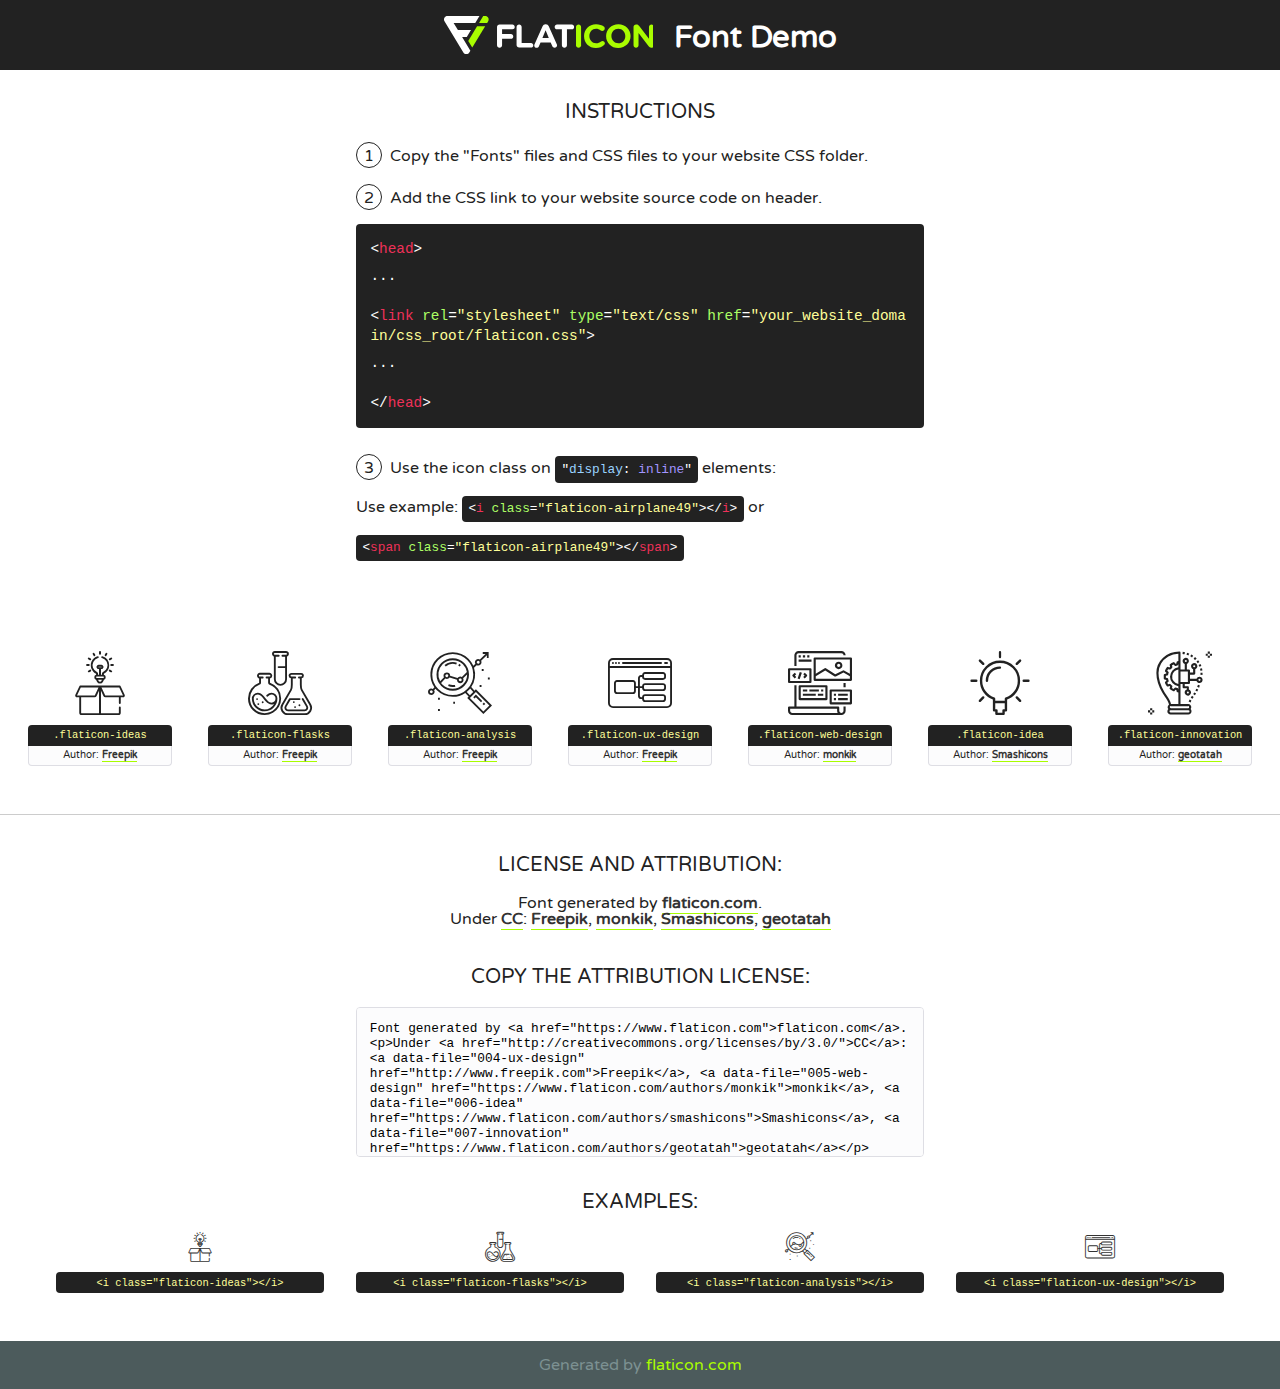
<file: fonts/flaticon/font/flaticon.html>
<!DOCTYPE html>
<!--
  Flaticon icon font: Flaticon
  Creation date: 20/03/2019 02:18
-->
<html>
<!DOCTYPE html>
<html>

<head>
    <title>Flaticon WebFont</title>
    <link href="http://fonts.googleapis.com/css?family=Varela+Round" rel="stylesheet" type="text/css" />
    <link rel="stylesheet" type="text/css" href="flaticon.css">
    <meta charset="UTF-8">
    <style>
    html, body, div, span, applet, object, iframe,
    h1, h2, h3, h4, h5, h6, p, blockquote, pre,
    a, abbr, acronym, address, big, cite, code,
    del, dfn, em, img, ins, kbd, q, s, samp,
    small, strike, strong, sub, sup, tt, var,
    b, u, i, center,
    dl, dt, dd, ol, ul, li,
    fieldset, form, label, legend,
    table, caption, tbody, tfoot, thead, tr, th, td,
    article, aside, canvas, details, embed, 
    figure, figcaption, footer, header, hgroup, 
    menu, nav, output, ruby, section, summary,
    time, mark, audio, video {
        margin: 0;
        padding: 0;
        border: 0;
        font-size: 100%;
        font: inherit;
        vertical-align: baseline;
    }
    /* HTML5 display-role reset for older browsers */
    article, aside, details, figcaption, figure, 
    footer, header, hgroup, menu, nav, section {
        display: block;
    }
    body {
        line-height: 1;
    }
    ol, ul {
        list-style: none;
    }
    blockquote, q {
        quotes: none;
    }
    blockquote:before, blockquote:after,
    q:before, q:after {
        content: '';
        content: none;
    }
    table {
        border-collapse: collapse;
        border-spacing: 0;
    }
    body {
        font-family: 'Varela Round', Helvetica, Arial, sans-serif;
        font-size: 16px;
        color: #222;
    }
    a {
        color: #333;
        border-bottom: 1px solid #a9fd00;
        font-weight: bold;
        text-decoration: none;
    }
    * {
        -moz-box-sizing: border-box;
        -webkit-box-sizing: border-box;
        box-sizing: border-box;
        margin: 0;
        padding: 0;
    }
    [class^="flaticon-"]:before, [class*=" flaticon-"]:before, [class^="flaticon-"]:after, [class*=" flaticon-"]:after {
        font-family: Flaticon;
        font-size: 30px;
        font-style: normal;
        margin-left: 20px;
        color: #333;
    }
    .wrapper {
        max-width: 600px;
        margin: auto;
        padding: 0 1em;
    }
    .title {
        font-size: 1.25em;
        text-align: center;
        margin-bottom: 1em;
        text-transform: uppercase;
    }
    header {
        text-align: center;
        background-color: #222;
        color: #fff;
        padding: 1em;
    }
    header .logo {
        width: 210px;
        height: 38px;
        display: inline-block;
        vertical-align: middle;
        margin-right: 1em;
        border: none;
    }
    header strong {
        font-size: 1.95em;
        font-weight: bold;
        vertical-align: middle;
        margin-top: 5px;
        display: inline-block;
    }
    .demo {
        margin: 2em auto;
        line-height: 1.25em;
    }
    .demo ul li {
        margin-bottom: 1em;
    }
    .demo ul li .num {
        color: #222;
        border-radius: 20px;
        display: inline-block;
        width: 26px;
        padding: 3px;
        height: 26px;
        text-align: center;
        margin-right: 0.5em;
        border: 1px solid #222;
    }
    .demo ul li code {
        background-color: #222;
        border-radius: 4px;
        padding: 0.25em 0.5em;
        display: inline-block;
        color: #fff;
        font-family: Consolas,Monaco,Lucida Console,Liberation Mono,DejaVu Sans Mono,Bitstream Vera Sans Mono,Courier New, monospace;
        font-weight: lighter;
        margin-top: 1em;
        font-size: 0.8em;
        word-break: break-all;
    }
    .demo ul li code.big {
        padding: 1em;
        font-size: 0.9em;
    }
    .demo ul li code .red {
        color: #EF3159;
    }
    .demo ul li code .green {
        color: #ACFF65;
    }
    .demo ul li code .yellow {
        color: #FFFF99;
    }
    .demo ul li code .blue {
        color: #99D3FF;
    }
    .demo ul li code .purple {
        color: #A295FF;
    }
    .demo ul li code .dots {
        margin-top: 0.5em;
        display: block;
    }
    #glyphs {
        border-bottom: 1px solid #ccc;
        padding: 2em 0;
        text-align: center;
    }
    .glyph {
        display: inline-block;
        width: 9em;
        margin: 1em;
        text-align: center;
        vertical-align: top;
        background: #FFF;
    }
    .glyph .glyph-icon {
        padding: 10px;
        display: block;
        font-family:"Flaticon";
        font-size: 64px;
        line-height: 1;
    }
    .glyph .glyph-icon:before {
        font-size: 64px;
        color: #222;
        margin-left: 0;
    }
    .class-name {
        font-size: 0.65em;
        background-color: #222;
        color: #fff;
        border-radius: 4px 4px 0 0;
        padding: 0.5em;
        color: #FFFF99;
        font-family: Consolas,Monaco,Lucida Console,Liberation Mono,DejaVu Sans Mono,Bitstream Vera Sans Mono,Courier New, monospace;
    }
    .author-name {
        font-size: 0.6em;
        background-color: #fcfcfd;
        border: 1px solid #DEDEE4;
        border-top: 0;
        border-radius: 0 0 4px 4px;
        padding: 0.5em;
    }
    .class-name:last-child {
        font-size: 10px;
        color:#888;
    }
    .class-name:last-child a {
        font-size: 10px;
        color:#555;
    }
    .class-name:last-child a:hover {
        color:#a9fd00;
    }
    .glyph > input {
        display: block;
        width: 100px;
        margin: 5px auto;
        text-align: center;
        font-size: 12px;
        cursor: text;
    }
    .glyph > input.icon-input {
        font-family:"Flaticon";
        font-size: 16px;
        margin-bottom: 10px;
    }
    .attribution .title {
        margin-top: 2em;
    }
    .attribution textarea {
        background-color: #fcfcfd;
        padding: 1em;
        border: none;
        box-shadow: none;
        border: 1px solid #DEDEE4;
        border-radius: 4px;
        resize: none;
        width: 100%;
        height: 150px;
        font-size: 0.8em;
        font-family: Consolas,Monaco,Lucida Console,Liberation Mono,DejaVu Sans Mono,Bitstream Vera Sans Mono,Courier New, monospace;
        -webkit-appearance: none;
    }
    .iconsuse {
        margin: 2em auto;
        text-align: center;
        max-width: 1200px;
    }
    .iconsuse:after {
        content: '';
        display: table;
        clear: both;
    }
    .iconsuse .image {
        float: left;
        width: 25%;
        padding: 0 1em;
    }
    .iconsuse .image p {
        margin-bottom: 1em;
    }
    .iconsuse .image span {
        display: block;
        font-size: 0.65em;
        background-color: #222;
        color: #fff;
        border-radius: 4px;
        padding: 0.5em;
        color: #FFFF99;
        margin-top: 1em;
        font-family: Consolas,Monaco,Lucida Console,Liberation Mono,DejaVu Sans Mono,Bitstream Vera Sans Mono,Courier New, monospace;
    }
    #footer {
        text-align: center;
        background-color: #4C5B5C;
        color: #7c9192;
        padding: 1em;
    }
    #footer a {
        border: none;
        color: #a9fd00;
        font-weight: normal;
    }
    @media (max-width: 960px) {
        .iconsuse .image {
            width: 50%;
        }
    }
    @media (max-width: 560px) {
        .iconsuse .image {
            width: 100%;
        }
    }
    </style>
</head>

<body class="characters-off">

    <header>
        <a href="https://www.flaticon.com" target="_blank" class="logo">
            <svg version="1.1" xmlns="http://www.w3.org/2000/svg" xmlns:xlink="http://www.w3.org/1999/xlink" xmlns:a="http://ns.adobe.com/AdobeSVGViewerExtensions/3.0/" viewBox="0 0 560.875 102.036" enable-background="new 0 0 560.875 102.036" xml:space="preserve">
                <defs>
                </defs>
                <g>
                    <g class="letters">
                        <path fill="#ffffff" d="M141.596,29.675c0-3.777,2.985-6.767,6.764-6.767h34.438c3.426,0,6.15,2.728,6.15,6.15
                        c0,3.43-2.724,6.149-6.15,6.149h-27.674v13.091h23.719c3.429,0,6.151,2.724,6.151,6.15c0,3.43-2.723,6.149-6.151,6.149h-23.719
                        v17.574c0,3.773-2.986,6.761-6.764,6.761c-3.779,0-6.764-2.989-6.764-6.761V29.675z"></path>
                        <path fill="#ffffff" d="M193.844,29.149c0-3.781,2.985-6.767,6.764-6.767c3.776,0,6.763,2.985,6.763,6.767v42.957h25.039
                        c3.426,0,6.149,2.726,6.149,6.153c0,3.425-2.723,6.15-6.149,6.15h-31.802c-3.779,0-6.764-2.986-6.764-6.768V29.149z"></path>
                        <path fill="#ffffff" d="M241.891,75.71l21.438-48.407c1.492-3.341,4.215-5.357,7.906-5.357h0.792
                        c3.686,0,6.323,2.017,7.815,5.357l21.439,48.407c0.436,0.967,0.701,1.845,0.701,2.723c0,3.602-2.809,6.501-6.414,6.501
                        c-3.161,0-5.269-1.845-6.499-4.655l-4.132-9.661h-27.059l-4.301,10.102c-1.144,2.631-3.426,4.214-6.237,4.214
                        c-3.517,0-6.24-2.81-6.24-6.325C241.1,77.64,241.451,76.677,241.891,75.71z M279.932,58.666l-8.521-20.297l-8.526,20.297H279.932
                        z"></path>
                        <path fill="#ffffff" d="M314.864,35.387H301.86c-3.429,0-6.239-2.813-6.239-6.238c0-3.429,2.811-6.24,6.239-6.24h39.533
                        c3.426,0,6.237,2.811,6.237,6.24c0,3.425-2.811,6.238-6.237,6.238h-13.001v42.785c0,3.773-2.99,6.761-6.764,6.761
                        c-3.779,0-6.764-2.989-6.764-6.761V35.387z"></path>
                        <path fill="#A9FD00" d="M352.615,29.149c0-3.781,2.985-6.767,6.767-6.767c3.774,0,6.761,2.985,6.761,6.767v49.024
                        c0,3.773-2.987,6.761-6.761,6.761c-3.781,0-6.767-2.989-6.767-6.761V29.149z"></path>
                        <path fill="#A9FD00" d="M374.132,53.836v-0.179c0-17.481,13.178-31.801,32.065-31.801c9.22,0,15.459,2.458,20.557,6.238
                        c1.402,1.054,2.637,2.985,2.637,5.357c0,3.692-2.985,6.59-6.681,6.59c-1.845,0-3.071-0.702-4.044-1.319
                        c-3.776-2.813-7.729-4.393-12.562-4.393c-10.364,0-17.831,8.611-17.831,19.154v0.173c0,10.542,7.291,19.329,17.831,19.329
                        c5.715,0,9.492-1.756,13.359-4.834c1.049-0.874,2.458-1.491,4.039-1.491c3.429,0,6.325,2.813,6.325,6.236
                        c0,2.106-1.056,3.78-2.282,4.834c-5.539,4.834-12.036,7.733-21.878,7.733C387.572,85.464,374.132,71.493,374.132,53.836z"></path>
                        <path fill="#A9FD00" d="M433.009,53.836v-0.179c0-17.481,13.79-31.801,32.766-31.801c18.981,0,32.592,14.143,32.592,31.628v0.173
                        c0,17.483-13.785,31.807-32.769,31.807C446.625,85.464,433.009,71.32,433.009,53.836z M484.224,53.836v-0.179
                        c0-10.539-7.725-19.326-18.626-19.326c-10.893,0-18.449,8.611-18.449,19.154v0.173c0,10.542,7.73,19.329,18.626,19.329
                        C476.676,72.986,484.224,64.378,484.224,53.836z"></path>
                        <path fill="#A9FD00" d="M506.233,29.321c0-3.774,2.99-6.763,6.767-6.763h1.401c3.252,0,5.183,1.583,7.029,3.953l26.093,34.265
                        V29.059c0-3.692,2.99-6.677,6.681-6.677c3.683,0,6.671,2.985,6.671,6.677v48.934c0,3.78-2.987,6.765-6.764,6.765h-0.436
                        c-3.257,0-5.188-1.581-7.034-3.953l-27.056-35.492v32.944c0,3.687-2.985,6.676-6.678,6.676c-3.683,0-6.673-2.989-6.673-6.676
                        V29.321z"></path>
                    </g>
                    <g class="insignia">
                        <path fill="#ffffff" d="M48.372,56.137h12.517l11.156-18.537H37.186L25.688,18.539h57.825L94.668,0H9.271
                        C5.925,0,2.842,1.801,1.198,4.716c-1.644,2.907-1.593,6.482,0.134,9.343l50.38,83.501c1.678,2.781,4.689,4.476,7.938,4.476
                        c3.246,0,6.257-1.695,7.935-4.476l2.898-4.804L48.372,56.137z"></path>
                        <g class="i">
                            <path fill="#A9FD00" d="M93.575,18.539h0.031v0.004l21.652,0.004l2.705-4.488c1.727-2.861,1.778-6.436,0.133-9.343
                            C116.454,1.801,113.371,0,110.026,0h-5.294L93.575,18.539z"></path>
                            <polygon fill="#A9FD00" points="88.291,27.356 64.725,66.486 75.519,84.404 109.942,27.356"></polygon>
                        </g>
                    </g>
                </g>
            </svg>
        </a>
        <strong>Font Demo</strong>
    </header>


    <section class="demo wrapper">

        <p class="title">Instructions</p>

        <ul>
            <li>
                <span class="num">1</span>Copy the "Fonts" files and CSS files to your website CSS folder.
            </li>
            <li>
                <span class="num">2</span>Add the CSS link to your website source code on header.
                <code class="big">
                    &lt;<span class="red">head</span>&gt;
                    <br/><span class="dots">...</span>
                    <br/>&lt;<span class="red">link</span> <span class="green">rel</span>=<span class="yellow">"stylesheet"</span> <span class="green">type</span>=<span class="yellow">"text/css"</span> <span class="green">href</span>=<span class="yellow">"your_website_domain/css_root/flaticon.css"</span>&gt;
                    <br/><span class="dots">...</span>
                    <br/>&lt;/<span class="red">head</span>&gt;
                </code>
            </li>

            <li>
                <p>
                    <span class="num">3</span>Use the icon class on <code>"<span class="blue">display</span>:<span class="purple"> inline</span>"</code> elements:
                    <br />
                    Use example: <code>&lt;<span class="red">i</span> <span class="green">class</span>=<span class="yellow">&quot;flaticon-airplane49&quot;</span>&gt;&lt;/<span class="red">i</span>&gt;</code> or <code>&lt;<span class="red">span</span> <span class="green">class</span>=<span class="yellow">&quot;flaticon-airplane49&quot;</span>&gt;&lt;/<span class="red">span</span>&gt;</code>
            </li>
        </ul>

    </section>




   <section id="glyphs">          
    
      
        <div class="glyph"><div class="glyph-icon flaticon-ideas"></div>
            <div class="class-name">.flaticon-ideas</div>
            <div class="author-name">Author: <a data-file="001-ideas" href="http://www.freepik.com">Freepik</a> </div> 
        </div>        
        
        <div class="glyph"><div class="glyph-icon flaticon-flasks"></div>
            <div class="class-name">.flaticon-flasks</div>
            <div class="author-name">Author: <a data-file="002-flasks" href="http://www.freepik.com">Freepik</a> </div> 
        </div>        
        
        <div class="glyph"><div class="glyph-icon flaticon-analysis"></div>
            <div class="class-name">.flaticon-analysis</div>
            <div class="author-name">Author: <a data-file="003-analysis" href="http://www.freepik.com">Freepik</a> </div> 
        </div>        
        
        <div class="glyph"><div class="glyph-icon flaticon-ux-design"></div>
            <div class="class-name">.flaticon-ux-design</div>
            <div class="author-name">Author: <a data-file="004-ux-design" href="http://www.freepik.com">Freepik</a> </div> 
        </div>        
        
        <div class="glyph"><div class="glyph-icon flaticon-web-design"></div>
            <div class="class-name">.flaticon-web-design</div>
            <div class="author-name">Author: <a data-file="005-web-design" href="https://www.flaticon.com/authors/monkik">monkik</a> </div> 
        </div>        
        
        <div class="glyph"><div class="glyph-icon flaticon-idea"></div>
            <div class="class-name">.flaticon-idea</div>
            <div class="author-name">Author: <a data-file="006-idea" href="https://www.flaticon.com/authors/smashicons">Smashicons</a> </div> 
        </div>        
        
        <div class="glyph"><div class="glyph-icon flaticon-innovation"></div>
            <div class="class-name">.flaticon-innovation</div>
            <div class="author-name">Author: <a data-file="007-innovation" href="https://www.flaticon.com/authors/geotatah">geotatah</a> </div> 
        </div>        
        

    </section>



    <section class="attribution wrapper"   style="text-align:center;">

      <div class="title">License and attribution:</div><div class="attrDiv">Font generated by <a href="https://www.flaticon.com">flaticon.com</a>. <div><p>Under <a href="http://creativecommons.org/licenses/by/3.0/">CC</a>: <a data-file="004-ux-design" href="http://www.freepik.com">Freepik</a>, <a data-file="005-web-design" href="https://www.flaticon.com/authors/monkik">monkik</a>, <a data-file="006-idea" href="https://www.flaticon.com/authors/smashicons">Smashicons</a>, <a data-file="007-innovation" href="https://www.flaticon.com/authors/geotatah">geotatah</a></p>  </div>
      </div>
      <div class="title">Copy the Attribution License:</div>

    <textarea onclick="this.focus();this.select();">Font generated by &lt;a href=&quot;https://www.flaticon.com&quot;&gt;flaticon.com&lt;/a&gt;. <p>Under <a href="http://creativecommons.org/licenses/by/3.0/">CC</a>: <a data-file="004-ux-design" href="http://www.freepik.com">Freepik</a>, <a data-file="005-web-design" href="https://www.flaticon.com/authors/monkik">monkik</a>, <a data-file="006-idea" href="https://www.flaticon.com/authors/smashicons">Smashicons</a>, <a data-file="007-innovation" href="https://www.flaticon.com/authors/geotatah">geotatah</a></p>  
     </textarea>

    </section>

    <section class="iconsuse">

          <div class="title">Examples:</div>            
             
            <div class="image">
                <p>
                    <i class="glyph-icon flaticon-ideas"></i> 
                    <span>&lt;i class=&quot;flaticon-ideas&quot;&gt;&lt;/i&gt;</span>
                </p>
            </div>
            
            <div class="image">
                <p>
                    <i class="glyph-icon flaticon-flasks"></i> 
                    <span>&lt;i class=&quot;flaticon-flasks&quot;&gt;&lt;/i&gt;</span>
                </p>
            </div>
            
            <div class="image">
                <p>
                    <i class="glyph-icon flaticon-analysis"></i> 
                    <span>&lt;i class=&quot;flaticon-analysis&quot;&gt;&lt;/i&gt;</span>
                </p>
            </div>
            
            <div class="image">
                <p>
                    <i class="glyph-icon flaticon-ux-design"></i> 
                    <span>&lt;i class=&quot;flaticon-ux-design&quot;&gt;&lt;/i&gt;</span>
                </p>
            </div>
                       
        </div>
                            
    </section>

<div id="footer">
    <div>Generated by <a href="https://www.flaticon.com">flaticon.com</a>
    </div>
</div>



</body>
</html>
</file>
<file: css/flaticon.css>
/*
  	Flaticon icon font: Flaticon
  	Creation date: 04/01/2019 13:45
  	*/


@font-face {
  font-family: "Flaticon";
  src: url("../fonts/flaticon/font/Flaticon.eot");
  src: url("../fonts/flaticon/font/Flaticon.eot?#iefix") format("embedded-opentype"),
       url("../fonts/flaticon/font/Flaticon.woff") format("woff"),
       url("../fonts/flaticon/font/Flaticon.ttf") format("truetype"),
       url("../fonts/flaticon/font/Flaticon.svg#Flaticon") format("svg");
  font-weight: normal;
  font-style: normal;
}

@media screen and (-webkit-min-device-pixel-ratio:0) {
  @font-face {
    font-family: "Flaticon";
    src: url("../fonts/flaticon/font/Flaticon.svg#Flaticon") format("svg");
  }
}

[class^="flaticon-"]:before, [class*=" flaticon-"]:before,
[class^="flaticon-"]:after, [class*=" flaticon-"]:after {   
  font-family: Flaticon;
  font-style: normal;
  font-weight: normal;
  font-variant: normal;
  text-transform: none;
  line-height: 1;

  /* Better Font Rendering =========== */
  -webkit-font-smoothing: antialiased;
  -moz-osx-font-smoothing: grayscale;
}

.flaticon-ideas:before { content: "\f100"; }
.flaticon-flasks:before { content: "\f101"; }
.flaticon-analysis:before { content: "\f102"; }
.flaticon-ux-design:before { content: "\f103"; }
.flaticon-web-design:before { content: "\f104"; }
.flaticon-idea:before { content: "\f105"; }
.flaticon-innovation:before { content: "\f106"; }
</file>
<file: css/icomoon.css>
@font-face {
  font-family: 'icomoon';
  src:  url('../fonts/icomoon/icomoon.eot?6tt51o');
  src:  url('../fonts/icomoon/icomoon.eot?6tt51o#iefix') format('embedded-opentype'),
    url('../fonts/icomoon/icomoon.ttf?6tt51o') format('truetype'),
    url('../fonts/icomoon/icomoon.woff?6tt51o') format('woff'),
    url('../fonts/icomoon/icomoon.svg?6tt51o#icomoon') format('svg');
  font-weight: normal;
  font-style: normal;
}

[class^="icon-"], [class*=" icon-"] {
  /* use !important to prevent issues with browser extensions that change fonts */
  font-family: 'icomoon' !important;
  speak: none;
  font-style: normal;
  font-weight: normal;
  font-variant: normal;
  text-transform: none;
  line-height: 1;

  /* Better Font Rendering =========== */
  -webkit-font-smoothing: antialiased;
  -moz-osx-font-smoothing: grayscale;
}

.icon-asterisk:before {
  content: "\f069";
}
.icon-plus:before {
  content: "\f067";
}
.icon-question:before {
  content: "\f128";
}
.icon-minus:before {
  content: "\f068";
}
.icon-glass:before {
  content: "\f000";
}
.icon-music:before {
  content: "\f001";
}
.icon-search:before {
  content: "\f002";
}
.icon-envelope-o:before {
  content: "\f003";
}
.icon-heart:before {
  content: "\f004";
}
.icon-star:before {
  content: "\f005";
}
.icon-star-o:before {
  content: "\f006";
}
.icon-user:before {
  content: "\f007";
}
.icon-film:before {
  content: "\f008";
}
.icon-th-large:before {
  content: "\f009";
}
.icon-th:before {
  content: "\f00a";
}
.icon-th-list:before {
  content: "\f00b";
}
.icon-check:before {
  content: "\f00c";
}
.icon-close:before {
  content: "\f00d";
}
.icon-remove:before {
  content: "\f00d";
}
.icon-times:before {
  content: "\f00d";
}
.icon-search-plus:before {
  content: "\f00e";
}
.icon-search-minus:before {
  content: "\f010";
}
.icon-power-off:before {
  content: "\f011";
}
.icon-signal:before {
  content: "\f012";
}
.icon-cog:before {
  content: "\f013";
}
.icon-gear:before {
  content: "\f013";
}
.icon-trash-o:before {
  content: "\f014";
}
.icon-home:before {
  content: "\f015";
}
.icon-file-o:before {
  content: "\f016";
}
.icon-clock-o:before {
  content: "\f017";
}
.icon-road:before {
  content: "\f018";
}
.icon-download:before {
  content: "\f019";
}
.icon-arrow-circle-o-down:before {
  content: "\f01a";
}
.icon-arrow-circle-o-up:before {
  content: "\f01b";
}
.icon-inbox:before {
  content: "\f01c";
}
.icon-play-circle-o:before {
  content: "\f01d";
}
.icon-repeat:before {
  content: "\f01e";
}
.icon-rotate-right:before {
  content: "\f01e";
}
.icon-refresh:before {
  content: "\f021";
}
.icon-list-alt:before {
  content: "\f022";
}
.icon-lock:before {
  content: "\f023";
}
.icon-flag:before {
  content: "\f024";
}
.icon-headphones:before {
  content: "\f025";
}
.icon-volume-off:before {
  content: "\f026";
}
.icon-volume-down:before {
  content: "\f027";
}
.icon-volume-up:before {
  content: "\f028";
}
.icon-qrcode:before {
  content: "\f029";
}
.icon-barcode:before {
  content: "\f02a";
}
.icon-tag:before {
  content: "\f02b";
}
.icon-tags:before {
  content: "\f02c";
}
.icon-book:before {
  content: "\f02d";
}
.icon-bookmark:before {
  content: "\f02e";
}
.icon-print:before {
  content: "\f02f";
}
.icon-camera:before {
  content: "\f030";
}
.icon-font:before {
  content: "\f031";
}
.icon-bold:before {
  content: "\f032";
}
.icon-italic:before {
  content: "\f033";
}
.icon-text-height:before {
  content: "\f034";
}
.icon-text-width:before {
  content: "\f035";
}
.icon-align-left:before {
  content: "\f036";
}
.icon-align-center:before {
  content: "\f037";
}
.icon-align-right:before {
  content: "\f038";
}
.icon-align-justify:before {
  content: "\f039";
}
.icon-list:before {
  content: "\f03a";
}
.icon-dedent:before {
  content: "\f03b";
}
.icon-outdent:before {
  content: "\f03b";
}
.icon-indent:before {
  content: "\f03c";
}
.icon-video-camera:before {
  content: "\f03d";
}
.icon-image:before {
  content: "\f03e";
}
.icon-photo:before {
  content: "\f03e";
}
.icon-picture-o:before {
  content: "\f03e";
}
.icon-pencil:before {
  content: "\f040";
}
.icon-map-marker:before {
  content: "\f041";
}
.icon-adjust:before {
  content: "\f042";
}
.icon-tint:before {
  content: "\f043";
}
.icon-edit:before {
  content: "\f044";
}
.icon-pencil-square-o:before {
  content: "\f044";
}
.icon-share-square-o:before {
  content: "\f045";
}
.icon-check-square-o:before {
  content: "\f046";
}
.icon-arrows:before {
  content: "\f047";
}
.icon-step-backward:before {
  content: "\f048";
}
.icon-fast-backward:before {
  content: "\f049";
}
.icon-backward:before {
  content: "\f04a";
}
.icon-play:before {
  content: "\f04b";
}
.icon-pause:before {
  content: "\f04c";
}
.icon-stop:before {
  content: "\f04d";
}
.icon-forward:before {
  content: "\f04e";
}
.icon-fast-forward:before {
  content: "\f050";
}
.icon-step-forward:before {
  content: "\f051";
}
.icon-eject:before {
  content: "\f052";
}
.icon-chevron-left:before {
  content: "\f053";
}
.icon-chevron-right:before {
  content: "\f054";
}
.icon-plus-circle:before {
  content: "\f055";
}
.icon-minus-circle:before {
  content: "\f056";
}
.icon-times-circle:before {
  content: "\f057";
}
.icon-check-circle:before {
  content: "\f058";
}
.icon-question-circle:before {
  content: "\f059";
}
.icon-info-circle:before {
  content: "\f05a";
}
.icon-crosshairs:before {
  content: "\f05b";
}
.icon-times-circle-o:before {
  content: "\f05c";
}
.icon-check-circle-o:before {
  content: "\f05d";
}
.icon-ban:before {
  content: "\f05e";
}
.icon-arrow-left:before {
  content: "\f060";
}
.icon-arrow-right:before {
  content: "\f061";
}
.icon-arrow-up:before {
  content: "\f062";
}
.icon-arrow-down:before {
  content: "\f063";
}
.icon-mail-forward:before {
  content: "\f064";
}
.icon-share:before {
  content: "\f064";
}
.icon-expand:before {
  content: "\f065";
}
.icon-compress:before {
  content: "\f066";
}
.icon-exclamation-circle:before {
  content: "\f06a";
}
.icon-gift:before {
  content: "\f06b";
}
.icon-leaf:before {
  content: "\f06c";
}
.icon-fire:before {
  content: "\f06d";
}
.icon-eye:before {
  content: "\f06e";
}
.icon-eye-slash:before {
  content: "\f070";
}
.icon-exclamation-triangle:before {
  content: "\f071";
}
.icon-warning:before {
  content: "\f071";
}
.icon-plane:before {
  content: "\f072";
}
.icon-calendar:before {
  content: "\f073";
}
.icon-random:before {
  content: "\f074";
}
.icon-comment:before {
  content: "\f075";
}
.icon-magnet:before {
  content: "\f076";
}
.icon-chevron-up:before {
  content: "\f077";
}
.icon-chevron-down:before {
  content: "\f078";
}
.icon-retweet:before {
  content: "\f079";
}
.icon-shopping-cart:before {
  content: "\f07a";
}
.icon-folder:before {
  content: "\f07b";
}
.icon-folder-open:before {
  content: "\f07c";
}
.icon-arrows-v:before {
  content: "\f07d";
}
.icon-arrows-h:before {
  content: "\f07e";
}
.icon-bar-chart:before {
  content: "\f080";
}
.icon-bar-chart-o:before {
  content: "\f080";
}
.icon-twitter-square:before {
  content: "\f081";
}
.icon-facebook-square:before {
  content: "\f082";
}
.icon-camera-retro:before {
  content: "\f083";
}
.icon-key:before {
  content: "\f084";
}
.icon-cogs:before {
  content: "\f085";
}
.icon-gears:before {
  content: "\f085";
}
.icon-comments:before {
  content: "\f086";
}
.icon-thumbs-o-up:before {
  content: "\f087";
}
.icon-thumbs-o-down:before {
  content: "\f088";
}
.icon-star-half:before {
  content: "\f089";
}
.icon-heart-o:before {
  content: "\f08a";
}
.icon-sign-out:before {
  content: "\f08b";
}
.icon-linkedin-square:before {
  content: "\f08c";
}
.icon-thumb-tack:before {
  content: "\f08d";
}
.icon-external-link:before {
  content: "\f08e";
}
.icon-sign-in:before {
  content: "\f090";
}
.icon-trophy:before {
  content: "\f091";
}
.icon-github-square:before {
  content: "\f092";
}
.icon-upload:before {
  content: "\f093";
}
.icon-lemon-o:before {
  content: "\f094";
}
.icon-phone:before {
  content: "\f095";
}
.icon-square-o:before {
  content: "\f096";
}
.icon-bookmark-o:before {
  content: "\f097";
}
.icon-phone-square:before {
  content: "\f098";
}
.icon-twitter:before {
  content: "\f099";
}
.icon-facebook:before {
  content: "\f09a";
}
.icon-facebook-f:before {
  content: "\f09a";
}
.icon-github:before {
  content: "\f09b";
}
.icon-unlock:before {
  content: "\f09c";
}
.icon-credit-card:before {
  content: "\f09d";
}
.icon-feed:before {
  content: "\f09e";
}
.icon-rss:before {
  content: "\f09e";
}
.icon-hdd-o:before {
  content: "\f0a0";
}
.icon-bullhorn:before {
  content: "\f0a1";
}
.icon-bell-o:before {
  content: "\f0a2";
}
.icon-certificate:before {
  content: "\f0a3";
}
.icon-hand-o-right:before {
  content: "\f0a4";
}
.icon-hand-o-left:before {
  content: "\f0a5";
}
.icon-hand-o-up:before {
  content: "\f0a6";
}
.icon-hand-o-down:before {
  content: "\f0a7";
}
.icon-arrow-circle-left:before {
  content: "\f0a8";
}
.icon-arrow-circle-right:before {
  content: "\f0a9";
}
.icon-arrow-circle-up:before {
  content: "\f0aa";
}
.icon-arrow-circle-down:before {
  content: "\f0ab";
}
.icon-globe:before {
  content: "\f0ac";
}
.icon-wrench:before {
  content: "\f0ad";
}
.icon-tasks:before {
  content: "\f0ae";
}
.icon-filter:before {
  content: "\f0b0";
}
.icon-briefcase:before {
  content: "\f0b1";
}
.icon-arrows-alt:before {
  content: "\f0b2";
}
.icon-group:before {
  content: "\f0c0";
}
.icon-users:before {
  content: "\f0c0";
}
.icon-chain:before {
  content: "\f0c1";
}
.icon-link:before {
  content: "\f0c1";
}
.icon-cloud:before {
  content: "\f0c2";
}
.icon-flask:before {
  content: "\f0c3";
}
.icon-cut:before {
  content: "\f0c4";
}
.icon-scissors:before {
  content: "\f0c4";
}
.icon-copy:before {
  content: "\f0c5";
}
.icon-files-o:before {
  content: "\f0c5";
}
.icon-paperclip:before {
  content: "\f0c6";
}
.icon-floppy-o:before {
  content: "\f0c7";
}
.icon-save:before {
  content: "\f0c7";
}
.icon-square:before {
  content: "\f0c8";
}
.icon-bars:before {
  content: "\f0c9";
}
.icon-navicon:before {
  content: "\f0c9";
}
.icon-reorder:before {
  content: "\f0c9";
}
.icon-list-ul:before {
  content: "\f0ca";
}
.icon-list-ol:before {
  content: "\f0cb";
}
.icon-strikethrough:before {
  content: "\f0cc";
}
.icon-underline:before {
  content: "\f0cd";
}
.icon-table:before {
  content: "\f0ce";
}
.icon-magic:before {
  content: "\f0d0";
}
.icon-truck:before {
  content: "\f0d1";
}
.icon-pinterest:before {
  content: "\f0d2";
}
.icon-pinterest-square:before {
  content: "\f0d3";
}
.icon-google-plus-square:before {
  content: "\f0d4";
}
.icon-google-plus:before {
  content: "\f0d5";
}
.icon-money:before {
  content: "\f0d6";
}
.icon-caret-down:before {
  content: "\f0d7";
}
.icon-caret-up:before {
  content: "\f0d8";
}
.icon-caret-left:before {
  content: "\f0d9";
}
.icon-caret-right:before {
  content: "\f0da";
}
.icon-columns:before {
  content: "\f0db";
}
.icon-sort:before {
  content: "\f0dc";
}
.icon-unsorted:before {
  content: "\f0dc";
}
.icon-sort-desc:before {
  content: "\f0dd";
}
.icon-sort-down:before {
  content: "\f0dd";
}
.icon-sort-asc:before {
  content: "\f0de";
}
.icon-sort-up:before {
  content: "\f0de";
}
.icon-envelope:before {
  content: "\f0e0";
}
.icon-linkedin:before {
  content: "\f0e1";
}
.icon-rotate-left:before {
  content: "\f0e2";
}
.icon-undo:before {
  content: "\f0e2";
}
.icon-gavel:before {
  content: "\f0e3";
}
.icon-legal:before {
  content: "\f0e3";
}
.icon-dashboard:before {
  content: "\f0e4";
}
.icon-tachometer:before {
  content: "\f0e4";
}
.icon-comment-o:before {
  content: "\f0e5";
}
.icon-comments-o:before {
  content: "\f0e6";
}
.icon-bolt:before {
  content: "\f0e7";
}
.icon-flash:before {
  content: "\f0e7";
}
.icon-sitemap:before {
  content: "\f0e8";
}
.icon-umbrella:before {
  content: "\f0e9";
}
.icon-clipboard:before {
  content: "\f0ea";
}
.icon-paste:before {
  content: "\f0ea";
}
.icon-lightbulb-o:before {
  content: "\f0eb";
}
.icon-exchange:before {
  content: "\f0ec";
}
.icon-cloud-download:before {
  content: "\f0ed";
}
.icon-cloud-upload:before {
  content: "\f0ee";
}
.icon-user-md:before {
  content: "\f0f0";
}
.icon-stethoscope:before {
  content: "\f0f1";
}
.icon-suitcase:before {
  content: "\f0f2";
}
.icon-bell:before {
  content: "\f0f3";
}
.icon-coffee:before {
  content: "\f0f4";
}
.icon-cutlery:before {
  content: "\f0f5";
}
.icon-file-text-o:before {
  content: "\f0f6";
}
.icon-building-o:before {
  content: "\f0f7";
}
.icon-hospital-o:before {
  content: "\f0f8";
}
.icon-ambulance:before {
  content: "\f0f9";
}
.icon-medkit:before {
  content: "\f0fa";
}
.icon-fighter-jet:before {
  content: "\f0fb";
}
.icon-beer:before {
  content: "\f0fc";
}
.icon-h-square:before {
  content: "\f0fd";
}
.icon-plus-square:before {
  content: "\f0fe";
}
.icon-angle-double-left:before {
  content: "\f100";
}
.icon-angle-double-right:before {
  content: "\f101";
}
.icon-angle-double-up:before {
  content: "\f102";
}
.icon-angle-double-down:before {
  content: "\f103";
}
.icon-angle-left:before {
  content: "\f104";
}
.icon-angle-right:before {
  content: "\f105";
}
.icon-angle-up:before {
  content: "\f106";
}
.icon-angle-down:before {
  content: "\f107";
}
.icon-desktop:before {
  content: "\f108";
}
.icon-laptop:before {
  content: "\f109";
}
.icon-tablet:before {
  content: "\f10a";
}
.icon-mobile:before {
  content: "\f10b";
}
.icon-mobile-phone:before {
  content: "\f10b";
}
.icon-circle-o:before {
  content: "\f10c";
}
.icon-quote-left:before {
  content: "\f10d";
}
.icon-quote-right:before {
  content: "\f10e";
}
.icon-spinner:before {
  content: "\f110";
}
.icon-circle:before {
  content: "\f111";
}
.icon-mail-reply:before {
  content: "\f112";
}
.icon-reply:before {
  content: "\f112";
}
.icon-github-alt:before {
  content: "\f113";
}
.icon-folder-o:before {
  content: "\f114";
}
.icon-folder-open-o:before {
  content: "\f115";
}
.icon-smile-o:before {
  content: "\f118";
}
.icon-frown-o:before {
  content: "\f119";
}
.icon-meh-o:before {
  content: "\f11a";
}
.icon-gamepad:before {
  content: "\f11b";
}
.icon-keyboard-o:before {
  content: "\f11c";
}
.icon-flag-o:before {
  content: "\f11d";
}
.icon-flag-checkered:before {
  content: "\f11e";
}
.icon-terminal:before {
  content: "\f120";
}
.icon-code:before {
  content: "\f121";
}
.icon-mail-reply-all:before {
  content: "\f122";
}
.icon-reply-all:before {
  content: "\f122";
}
.icon-star-half-empty:before {
  content: "\f123";
}
.icon-star-half-full:before {
  content: "\f123";
}
.icon-star-half-o:before {
  content: "\f123";
}
.icon-location-arrow:before {
  content: "\f124";
}
.icon-crop:before {
  content: "\f125";
}
.icon-code-fork:before {
  content: "\f126";
}
.icon-chain-broken:before {
  content: "\f127";
}
.icon-unlink:before {
  content: "\f127";
}
.icon-info:before {
  content: "\f129";
}
.icon-exclamation:before {
  content: "\f12a";
}
.icon-superscript:before {
  content: "\f12b";
}
.icon-subscript:before {
  content: "\f12c";
}
.icon-eraser:before {
  content: "\f12d";
}
.icon-puzzle-piece:before {
  content: "\f12e";
}
.icon-microphone:before {
  content: "\f130";
}
.icon-microphone-slash:before {
  content: "\f131";
}
.icon-shield:before {
  content: "\f132";
}
.icon-calendar-o:before {
  content: "\f133";
}
.icon-fire-extinguisher:before {
  content: "\f134";
}
.icon-rocket:before {
  content: "\f135";
}
.icon-maxcdn:before {
  content: "\f136";
}
.icon-chevron-circle-left:before {
  content: "\f137";
}
.icon-chevron-circle-right:before {
  content: "\f138";
}
.icon-chevron-circle-up:before {
  content: "\f139";
}
.icon-chevron-circle-down:before {
  content: "\f13a";
}
.icon-html5:before {
  content: "\f13b";
}
.icon-css3:before {
  content: "\f13c";
}
.icon-anchor:before {
  content: "\f13d";
}
.icon-unlock-alt:before {
  content: "\f13e";
}
.icon-bullseye:before {
  content: "\f140";
}
.icon-ellipsis-h:before {
  content: "\f141";
}
.icon-ellipsis-v:before {
  content: "\f142";
}
.icon-rss-square:before {
  content: "\f143";
}
.icon-play-circle:before {
  content: "\f144";
}
.icon-ticket:before {
  content: "\f145";
}
.icon-minus-square:before {
  content: "\f146";
}
.icon-minus-square-o:before {
  content: "\f147";
}
.icon-level-up:before {
  content: "\f148";
}
.icon-level-down:before {
  content: "\f149";
}
.icon-check-square:before {
  content: "\f14a";
}
.icon-pencil-square:before {
  content: "\f14b";
}
.icon-external-link-square:before {
  content: "\f14c";
}
.icon-share-square:before {
  content: "\f14d";
}
.icon-compass:before {
  content: "\f14e";
}
.icon-caret-square-o-down:before {
  content: "\f150";
}
.icon-toggle-down:before {
  content: "\f150";
}
.icon-caret-square-o-up:before {
  content: "\f151";
}
.icon-toggle-up:before {
  content: "\f151";
}
.icon-caret-square-o-right:before {
  content: "\f152";
}
.icon-toggle-right:before {
  content: "\f152";
}
.icon-eur:before {
  content: "\f153";
}
.icon-euro:before {
  content: "\f153";
}
.icon-gbp:before {
  content: "\f154";
}
.icon-dollar:before {
  content: "\f155";
}
.icon-usd:before {
  content: "\f155";
}
.icon-inr:before {
  content: "\f156";
}
.icon-rupee:before {
  content: "\f156";
}
.icon-cny:before {
  content: "\f157";
}
.icon-jpy:before {
  content: "\f157";
}
.icon-rmb:before {
  content: "\f157";
}
.icon-yen:before {
  content: "\f157";
}
.icon-rouble:before {
  content: "\f158";
}
.icon-rub:before {
  content: "\f158";
}
.icon-ruble:before {
  content: "\f158";
}
.icon-krw:before {
  content: "\f159";
}
.icon-won:before {
  content: "\f159";
}
.icon-bitcoin:before {
  content: "\f15a";
}
.icon-btc:before {
  content: "\f15a";
}
.icon-file:before {
  content: "\f15b";
}
.icon-file-text:before {
  content: "\f15c";
}
.icon-sort-alpha-asc:before {
  content: "\f15d";
}
.icon-sort-alpha-desc:before {
  content: "\f15e";
}
.icon-sort-amount-asc:before {
  content: "\f160";
}
.icon-sort-amount-desc:before {
  content: "\f161";
}
.icon-sort-numeric-asc:before {
  content: "\f162";
}
.icon-sort-numeric-desc:before {
  content: "\f163";
}
.icon-thumbs-up:before {
  content: "\f164";
}
.icon-thumbs-down:before {
  content: "\f165";
}
.icon-youtube-square:before {
  content: "\f166";
}
.icon-youtube:before {
  content: "\f167";
}
.icon-xing:before {
  content: "\f168";
}
.icon-xing-square:before {
  content: "\f169";
}
.icon-youtube-play:before {
  content: "\f16a";
}
.icon-dropbox:before {
  content: "\f16b";
}
.icon-stack-overflow:before {
  content: "\f16c";
}
.icon-instagram:before {
  content: "\f16d";
}
.icon-flickr:before {
  content: "\f16e";
}
.icon-adn:before {
  content: "\f170";
}
.icon-bitbucket:before {
  content: "\f171";
}
.icon-bitbucket-square:before {
  content: "\f172";
}
.icon-tumblr:before {
  content: "\f173";
}
.icon-tumblr-square:before {
  content: "\f174";
}
.icon-long-arrow-down:before {
  content: "\f175";
}
.icon-long-arrow-up:before {
  content: "\f176";
}
.icon-long-arrow-left:before {
  content: "\f177";
}
.icon-long-arrow-right:before {
  content: "\f178";
}
.icon-apple:before {
  content: "\f179";
}
.icon-windows:before {
  content: "\f17a";
}
.icon-android:before {
  content: "\f17b";
}
.icon-linux:before {
  content: "\f17c";
}
.icon-dribbble:before {
  content: "\f17d";
}
.icon-skype:before {
  content: "\f17e";
}
.icon-foursquare:before {
  content: "\f180";
}
.icon-trello:before {
  content: "\f181";
}
.icon-female:before {
  content: "\f182";
}
.icon-male:before {
  content: "\f183";
}
.icon-gittip:before {
  content: "\f184";
}
.icon-gratipay:before {
  content: "\f184";
}
.icon-sun-o:before {
  content: "\f185";
}
.icon-moon-o:before {
  content: "\f186";
}
.icon-archive:before {
  content: "\f187";
}
.icon-bug:before {
  content: "\f188";
}
.icon-vk:before {
  content: "\f189";
}
.icon-weibo:before {
  content: "\f18a";
}
.icon-renren:before {
  content: "\f18b";
}
.icon-pagelines:before {
  content: "\f18c";
}
.icon-stack-exchange:before {
  content: "\f18d";
}
.icon-arrow-circle-o-right:before {
  content: "\f18e";
}
.icon-arrow-circle-o-left:before {
  content: "\f190";
}
.icon-caret-square-o-left:before {
  content: "\f191";
}
.icon-toggle-left:before {
  content: "\f191";
}
.icon-dot-circle-o:before {
  content: "\f192";
}
.icon-wheelchair:before {
  content: "\f193";
}
.icon-vimeo-square:before {
  content: "\f194";
}
.icon-try:before {
  content: "\f195";
}
.icon-turkish-lira:before {
  content: "\f195";
}
.icon-plus-square-o:before {
  content: "\f196";
}
.icon-space-shuttle:before {
  content: "\f197";
}
.icon-slack:before {
  content: "\f198";
}
.icon-envelope-square:before {
  content: "\f199";
}
.icon-wordpress:before {
  content: "\f19a";
}
.icon-openid:before {
  content: "\f19b";
}
.icon-bank:before {
  content: "\f19c";
}
.icon-institution:before {
  content: "\f19c";
}
.icon-university:before {
  content: "\f19c";
}
.icon-graduation-cap:before {
  content: "\f19d";
}
.icon-mortar-board:before {
  content: "\f19d";
}
.icon-yahoo:before {
  content: "\f19e";
}
.icon-google:before {
  content: "\f1a0";
}
.icon-reddit:before {
  content: "\f1a1";
}
.icon-reddit-square:before {
  content: "\f1a2";
}
.icon-stumbleupon-circle:before {
  content: "\f1a3";
}
.icon-stumbleupon:before {
  content: "\f1a4";
}
.icon-delicious:before {
  content: "\f1a5";
}
.icon-digg:before {
  content: "\f1a6";
}
.icon-pied-piper-pp:before {
  content: "\f1a7";
}
.icon-pied-piper-alt:before {
  content: "\f1a8";
}
.icon-drupal:before {
  content: "\f1a9";
}
.icon-joomla:before {
  content: "\f1aa";
}
.icon-language:before {
  content: "\f1ab";
}
.icon-fax:before {
  content: "\f1ac";
}
.icon-building:before {
  content: "\f1ad";
}
.icon-child:before {
  content: "\f1ae";
}
.icon-paw:before {
  content: "\f1b0";
}
.icon-spoon:before {
  content: "\f1b1";
}
.icon-cube:before {
  content: "\f1b2";
}
.icon-cubes:before {
  content: "\f1b3";
}
.icon-behance:before {
  content: "\f1b4";
}
.icon-behance-square:before {
  content: "\f1b5";
}
.icon-steam:before {
  content: "\f1b6";
}
.icon-steam-square:before {
  content: "\f1b7";
}
.icon-recycle:before {
  content: "\f1b8";
}
.icon-automobile:before {
  content: "\f1b9";
}
.icon-car:before {
  content: "\f1b9";
}
.icon-cab:before {
  content: "\f1ba";
}
.icon-taxi:before {
  content: "\f1ba";
}
.icon-tree:before {
  content: "\f1bb";
}
.icon-spotify:before {
  content: "\f1bc";
}
.icon-deviantart:before {
  content: "\f1bd";
}
.icon-soundcloud:before {
  content: "\f1be";
}
.icon-database:before {
  content: "\f1c0";
}
.icon-file-pdf-o:before {
  content: "\f1c1";
}
.icon-file-word-o:before {
  content: "\f1c2";
}
.icon-file-excel-o:before {
  content: "\f1c3";
}
.icon-file-powerpoint-o:before {
  content: "\f1c4";
}
.icon-file-image-o:before {
  content: "\f1c5";
}
.icon-file-photo-o:before {
  content: "\f1c5";
}
.icon-file-picture-o:before {
  content: "\f1c5";
}
.icon-file-archive-o:before {
  content: "\f1c6";
}
.icon-file-zip-o:before {
  content: "\f1c6";
}
.icon-file-audio-o:before {
  content: "\f1c7";
}
.icon-file-sound-o:before {
  content: "\f1c7";
}
.icon-file-movie-o:before {
  content: "\f1c8";
}
.icon-file-video-o:before {
  content: "\f1c8";
}
.icon-file-code-o:before {
  content: "\f1c9";
}
.icon-vine:before {
  content: "\f1ca";
}
.icon-codepen:before {
  content: "\f1cb";
}
.icon-jsfiddle:before {
  content: "\f1cc";
}
.icon-life-bouy:before {
  content: "\f1cd";
}
.icon-life-buoy:before {
  content: "\f1cd";
}
.icon-life-ring:before {
  content: "\f1cd";
}
.icon-life-saver:before {
  content: "\f1cd";
}
.icon-support:before {
  content: "\f1cd";
}
.icon-circle-o-notch:before {
  content: "\f1ce";
}
.icon-ra:before {
  content: "\f1d0";
}
.icon-rebel:before {
  content: "\f1d0";
}
.icon-resistance:before {
  content: "\f1d0";
}
.icon-empire:before {
  content: "\f1d1";
}
.icon-ge:before {
  content: "\f1d1";
}
.icon-git-square:before {
  content: "\f1d2";
}
.icon-git:before {
  content: "\f1d3";
}
.icon-hacker-news:before {
  content: "\f1d4";
}
.icon-y-combinator-square:before {
  content: "\f1d4";
}
.icon-yc-square:before {
  content: "\f1d4";
}
.icon-tencent-weibo:before {
  content: "\f1d5";
}
.icon-qq:before {
  content: "\f1d6";
}
.icon-wechat:before {
  content: "\f1d7";
}
.icon-weixin:before {
  content: "\f1d7";
}
.icon-paper-plane:before {
  content: "\f1d8";
}
.icon-send:before {
  content: "\f1d8";
}
.icon-paper-plane-o:before {
  content: "\f1d9";
}
.icon-send-o:before {
  content: "\f1d9";
}
.icon-history:before {
  content: "\f1da";
}
.icon-circle-thin:before {
  content: "\f1db";
}
.icon-header:before {
  content: "\f1dc";
}
.icon-paragraph:before {
  content: "\f1dd";
}
.icon-sliders:before {
  content: "\f1de";
}
.icon-share-alt:before {
  content: "\f1e0";
}
.icon-share-alt-square:before {
  content: "\f1e1";
}
.icon-bomb:before {
  content: "\f1e2";
}
.icon-futbol-o:before {
  content: "\f1e3";
}
.icon-soccer-ball-o:before {
  content: "\f1e3";
}
.icon-tty:before {
  content: "\f1e4";
}
.icon-binoculars:before {
  content: "\f1e5";
}
.icon-plug:before {
  content: "\f1e6";
}
.icon-slideshare:before {
  content: "\f1e7";
}
.icon-twitch:before {
  content: "\f1e8";
}
.icon-yelp:before {
  content: "\f1e9";
}
.icon-newspaper-o:before {
  content: "\f1ea";
}
.icon-wifi:before {
  content: "\f1eb";
}
.icon-calculator:before {
  content: "\f1ec";
}
.icon-paypal:before {
  content: "\f1ed";
}
.icon-google-wallet:before {
  content: "\f1ee";
}
.icon-cc-visa:before {
  content: "\f1f0";
}
.icon-cc-mastercard:before {
  content: "\f1f1";
}
.icon-cc-discover:before {
  content: "\f1f2";
}
.icon-cc-amex:before {
  content: "\f1f3";
}
.icon-cc-paypal:before {
  content: "\f1f4";
}
.icon-cc-stripe:before {
  content: "\f1f5";
}
.icon-bell-slash:before {
  content: "\f1f6";
}
.icon-bell-slash-o:before {
  content: "\f1f7";
}
.icon-trash:before {
  content: "\f1f8";
}
.icon-copyright:before {
  content: "\f1f9";
}
.icon-at:before {
  content: "\f1fa";
}
.icon-eyedropper:before {
  content: "\f1fb";
}
.icon-paint-brush:before {
  content: "\f1fc";
}
.icon-birthday-cake:before {
  content: "\f1fd";
}
.icon-area-chart:before {
  content: "\f1fe";
}
.icon-pie-chart:before {
  content: "\f200";
}
.icon-line-chart:before {
  content: "\f201";
}
.icon-lastfm:before {
  content: "\f202";
}
.icon-lastfm-square:before {
  content: "\f203";
}
.icon-toggle-off:before {
  content: "\f204";
}
.icon-toggle-on:before {
  content: "\f205";
}
.icon-bicycle:before {
  content: "\f206";
}
.icon-bus:before {
  content: "\f207";
}
.icon-ioxhost:before {
  content: "\f208";
}
.icon-angellist:before {
  content: "\f209";
}
.icon-cc:before {
  content: "\f20a";
}
.icon-ils:before {
  content: "\f20b";
}
.icon-shekel:before {
  content: "\f20b";
}
.icon-sheqel:before {
  content: "\f20b";
}
.icon-meanpath:before {
  content: "\f20c";
}
.icon-buysellads:before {
  content: "\f20d";
}
.icon-connectdevelop:before {
  content: "\f20e";
}
.icon-dashcube:before {
  content: "\f210";
}
.icon-forumbee:before {
  content: "\f211";
}
.icon-leanpub:before {
  content: "\f212";
}
.icon-sellsy:before {
  content: "\f213";
}
.icon-shirtsinbulk:before {
  content: "\f214";
}
.icon-simplybuilt:before {
  content: "\f215";
}
.icon-skyatlas:before {
  content: "\f216";
}
.icon-cart-plus:before {
  content: "\f217";
}
.icon-cart-arrow-down:before {
  content: "\f218";
}
.icon-diamond:before {
  content: "\f219";
}
.icon-ship:before {
  content: "\f21a";
}
.icon-user-secret:before {
  content: "\f21b";
}
.icon-motorcycle:before {
  content: "\f21c";
}
.icon-street-view:before {
  content: "\f21d";
}
.icon-heartbeat:before {
  content: "\f21e";
}
.icon-venus:before {
  content: "\f221";
}
.icon-mars:before {
  content: "\f222";
}
.icon-mercury:before {
  content: "\f223";
}
.icon-intersex:before {
  content: "\f224";
}
.icon-transgender:before {
  content: "\f224";
}
.icon-transgender-alt:before {
  content: "\f225";
}
.icon-venus-double:before {
  content: "\f226";
}
.icon-mars-double:before {
  content: "\f227";
}
.icon-venus-mars:before {
  content: "\f228";
}
.icon-mars-stroke:before {
  content: "\f229";
}
.icon-mars-stroke-v:before {
  content: "\f22a";
}
.icon-mars-stroke-h:before {
  content: "\f22b";
}
.icon-neuter:before {
  content: "\f22c";
}
.icon-genderless:before {
  content: "\f22d";
}
.icon-facebook-official:before {
  content: "\f230";
}
.icon-pinterest-p:before {
  content: "\f231";
}
.icon-whatsapp:before {
  content: "\f232";
}
.icon-server:before {
  content: "\f233";
}
.icon-user-plus:before {
  content: "\f234";
}
.icon-user-times:before {
  content: "\f235";
}
.icon-bed:before {
  content: "\f236";
}
.icon-hotel:before {
  content: "\f236";
}
.icon-viacoin:before {
  content: "\f237";
}
.icon-train:before {
  content: "\f238";
}
.icon-subway:before {
  content: "\f239";
}
.icon-medium:before {
  content: "\f23a";
}
.icon-y-combinator:before {
  content: "\f23b";
}
.icon-yc:before {
  content: "\f23b";
}
.icon-optin-monster:before {
  content: "\f23c";
}
.icon-opencart:before {
  content: "\f23d";
}
.icon-expeditedssl:before {
  content: "\f23e";
}
.icon-battery:before {
  content: "\f240";
}
.icon-battery-4:before {
  content: "\f240";
}
.icon-battery-full:before {
  content: "\f240";
}
.icon-battery-3:before {
  content: "\f241";
}
.icon-battery-three-quarters:before {
  content: "\f241";
}
.icon-battery-2:before {
  content: "\f242";
}
.icon-battery-half:before {
  content: "\f242";
}
.icon-battery-1:before {
  content: "\f243";
}
.icon-battery-quarter:before {
  content: "\f243";
}
.icon-battery-0:before {
  content: "\f244";
}
.icon-battery-empty:before {
  content: "\f244";
}
.icon-mouse-pointer:before {
  content: "\f245";
}
.icon-i-cursor:before {
  content: "\f246";
}
.icon-object-group:before {
  content: "\f247";
}
.icon-object-ungroup:before {
  content: "\f248";
}
.icon-sticky-note:before {
  content: "\f249";
}
.icon-sticky-note-o:before {
  content: "\f24a";
}
.icon-cc-jcb:before {
  content: "\f24b";
}
.icon-cc-diners-club:before {
  content: "\f24c";
}
.icon-clone:before {
  content: "\f24d";
}
.icon-balance-scale:before {
  content: "\f24e";
}
.icon-hourglass-o:before {
  content: "\f250";
}
.icon-hourglass-1:before {
  content: "\f251";
}
.icon-hourglass-start:before {
  content: "\f251";
}
.icon-hourglass-2:before {
  content: "\f252";
}
.icon-hourglass-half:before {
  content: "\f252";
}
.icon-hourglass-3:before {
  content: "\f253";
}
.icon-hourglass-end:before {
  content: "\f253";
}
.icon-hourglass:before {
  content: "\f254";
}
.icon-hand-grab-o:before {
  content: "\f255";
}
.icon-hand-rock-o:before {
  content: "\f255";
}
.icon-hand-paper-o:before {
  content: "\f256";
}
.icon-hand-stop-o:before {
  content: "\f256";
}
.icon-hand-scissors-o:before {
  content: "\f257";
}
.icon-hand-lizard-o:before {
  content: "\f258";
}
.icon-hand-spock-o:before {
  content: "\f259";
}
.icon-hand-pointer-o:before {
  content: "\f25a";
}
.icon-hand-peace-o:before {
  content: "\f25b";
}
.icon-trademark:before {
  content: "\f25c";
}
.icon-registered:before {
  content: "\f25d";
}
.icon-creative-commons:before {
  content: "\f25e";
}
.icon-gg:before {
  content: "\f260";
}
.icon-gg-circle:before {
  content: "\f261";
}
.icon-tripadvisor:before {
  content: "\f262";
}
.icon-odnoklassniki:before {
  content: "\f263";
}
.icon-odnoklassniki-square:before {
  content: "\f264";
}
.icon-get-pocket:before {
  content: "\f265";
}
.icon-wikipedia-w:before {
  content: "\f266";
}
.icon-safari:before {
  content: "\f267";
}
.icon-chrome:before {
  content: "\f268";
}
.icon-firefox:before {
  content: "\f269";
}
.icon-opera:before {
  content: "\f26a";
}
.icon-internet-explorer:before {
  content: "\f26b";
}
.icon-television:before {
  content: "\f26c";
}
.icon-tv:before {
  content: "\f26c";
}
.icon-contao:before {
  content: "\f26d";
}
.icon-500px:before {
  content: "\f26e";
}
.icon-amazon:before {
  content: "\f270";
}
.icon-calendar-plus-o:before {
  content: "\f271";
}
.icon-calendar-minus-o:before {
  content: "\f272";
}
.icon-calendar-times-o:before {
  content: "\f273";
}
.icon-calendar-check-o:before {
  content: "\f274";
}
.icon-industry:before {
  content: "\f275";
}
.icon-map-pin:before {
  content: "\f276";
}
.icon-map-signs:before {
  content: "\f277";
}
.icon-map-o:before {
  content: "\f278";
}
.icon-map:before {
  content: "\f279";
}
.icon-commenting:before {
  content: "\f27a";
}
.icon-commenting-o:before {
  content: "\f27b";
}
.icon-houzz:before {
  content: "\f27c";
}
.icon-vimeo:before {
  content: "\f27d";
}
.icon-black-tie:before {
  content: "\f27e";
}
.icon-fonticons:before {
  content: "\f280";
}
.icon-reddit-alien:before {
  content: "\f281";
}
.icon-edge:before {
  content: "\f282";
}
.icon-credit-card-alt:before {
  content: "\f283";
}
.icon-codiepie:before {
  content: "\f284";
}
.icon-modx:before {
  content: "\f285";
}
.icon-fort-awesome:before {
  content: "\f286";
}
.icon-usb:before {
  content: "\f287";
}
.icon-product-hunt:before {
  content: "\f288";
}
.icon-mixcloud:before {
  content: "\f289";
}
.icon-scribd:before {
  content: "\f28a";
}
.icon-pause-circle:before {
  content: "\f28b";
}
.icon-pause-circle-o:before {
  content: "\f28c";
}
.icon-stop-circle:before {
  content: "\f28d";
}
.icon-stop-circle-o:before {
  content: "\f28e";
}
.icon-shopping-bag:before {
  content: "\f290";
}
.icon-shopping-basket:before {
  content: "\f291";
}
.icon-hashtag:before {
  content: "\f292";
}
.icon-bluetooth:before {
  content: "\f293";
}
.icon-bluetooth-b:before {
  content: "\f294";
}
.icon-percent:before {
  content: "\f295";
}
.icon-gitlab:before {
  content: "\f296";
}
.icon-wpbeginner:before {
  content: "\f297";
}
.icon-wpforms:before {
  content: "\f298";
}
.icon-envira:before {
  content: "\f299";
}
.icon-universal-access:before {
  content: "\f29a";
}
.icon-wheelchair-alt:before {
  content: "\f29b";
}
.icon-question-circle-o:before {
  content: "\f29c";
}
.icon-blind:before {
  content: "\f29d";
}
.icon-audio-description:before {
  content: "\f29e";
}
.icon-volume-control-phone:before {
  content: "\f2a0";
}
.icon-braille:before {
  content: "\f2a1";
}
.icon-assistive-listening-systems:before {
  content: "\f2a2";
}
.icon-american-sign-language-interpreting:before {
  content: "\f2a3";
}
.icon-asl-interpreting:before {
  content: "\f2a3";
}
.icon-deaf:before {
  content: "\f2a4";
}
.icon-deafness:before {
  content: "\f2a4";
}
.icon-hard-of-hearing:before {
  content: "\f2a4";
}
.icon-glide:before {
  content: "\f2a5";
}
.icon-glide-g:before {
  content: "\f2a6";
}
.icon-sign-language:before {
  content: "\f2a7";
}
.icon-signing:before {
  content: "\f2a7";
}
.icon-low-vision:before {
  content: "\f2a8";
}
.icon-viadeo:before {
  content: "\f2a9";
}
.icon-viadeo-square:before {
  content: "\f2aa";
}
.icon-snapchat:before {
  content: "\f2ab";
}
.icon-snapchat-ghost:before {
  content: "\f2ac";
}
.icon-snapchat-square:before {
  content: "\f2ad";
}
.icon-pied-piper:before {
  content: "\f2ae";
}
.icon-first-order:before {
  content: "\f2b0";
}
.icon-yoast:before {
  content: "\f2b1";
}
.icon-themeisle:before {
  content: "\f2b2";
}
.icon-google-plus-circle:before {
  content: "\f2b3";
}
.icon-google-plus-official:before {
  content: "\f2b3";
}
.icon-fa:before {
  content: "\f2b4";
}
.icon-font-awesome:before {
  content: "\f2b4";
}
.icon-handshake-o:before {
  content: "\f2b5";
}
.icon-envelope-open:before {
  content: "\f2b6";
}
.icon-envelope-open-o:before {
  content: "\f2b7";
}
.icon-linode:before {
  content: "\f2b8";
}
.icon-address-book:before {
  content: "\f2b9";
}
.icon-address-book-o:before {
  content: "\f2ba";
}
.icon-address-card:before {
  content: "\f2bb";
}
.icon-vcard:before {
  content: "\f2bb";
}
.icon-address-card-o:before {
  content: "\f2bc";
}
.icon-vcard-o:before {
  content: "\f2bc";
}
.icon-user-circle:before {
  content: "\f2bd";
}
.icon-user-circle-o:before {
  content: "\f2be";
}
.icon-user-o:before {
  content: "\f2c0";
}
.icon-id-badge:before {
  content: "\f2c1";
}
.icon-drivers-license:before {
  content: "\f2c2";
}
.icon-id-card:before {
  content: "\f2c2";
}
.icon-drivers-license-o:before {
  content: "\f2c3";
}
.icon-id-card-o:before {
  content: "\f2c3";
}
.icon-quora:before {
  content: "\f2c4";
}
.icon-free-code-camp:before {
  content: "\f2c5";
}
.icon-telegram:before {
  content: "\f2c6";
}
.icon-thermometer:before {
  content: "\f2c7";
}
.icon-thermometer-4:before {
  content: "\f2c7";
}
.icon-thermometer-full:before {
  content: "\f2c7";
}
.icon-thermometer-3:before {
  content: "\f2c8";
}
.icon-thermometer-three-quarters:before {
  content: "\f2c8";
}
.icon-thermometer-2:before {
  content: "\f2c9";
}
.icon-thermometer-half:before {
  content: "\f2c9";
}
.icon-thermometer-1:before {
  content: "\f2ca";
}
.icon-thermometer-quarter:before {
  content: "\f2ca";
}
.icon-thermometer-0:before {
  content: "\f2cb";
}
.icon-thermometer-empty:before {
  content: "\f2cb";
}
.icon-shower:before {
  content: "\f2cc";
}
.icon-bath:before {
  content: "\f2cd";
}
.icon-bathtub:before {
  content: "\f2cd";
}
.icon-s15:before {
  content: "\f2cd";
}
.icon-podcast:before {
  content: "\f2ce";
}
.icon-window-maximize:before {
  content: "\f2d0";
}
.icon-window-minimize:before {
  content: "\f2d1";
}
.icon-window-restore:before {
  content: "\f2d2";
}
.icon-times-rectangle:before {
  content: "\f2d3";
}
.icon-window-close:before {
  content: "\f2d3";
}
.icon-times-rectangle-o:before {
  content: "\f2d4";
}
.icon-window-close-o:before {
  content: "\f2d4";
}
.icon-bandcamp:before {
  content: "\f2d5";
}
.icon-grav:before {
  content: "\f2d6";
}
.icon-etsy:before {
  content: "\f2d7";
}
.icon-imdb:before {
  content: "\f2d8";
}
.icon-ravelry:before {
  content: "\f2d9";
}
.icon-eercast:before {
  content: "\f2da";
}
.icon-microchip:before {
  content: "\f2db";
}
.icon-snowflake-o:before {
  content: "\f2dc";
}
.icon-superpowers:before {
  content: "\f2dd";
}
.icon-wpexplorer:before {
  content: "\f2de";
}
.icon-meetup:before {
  content: "\f2e0";
}
.icon-3d_rotation:before {
  content: "\e84d";
}
.icon-ac_unit:before {
  content: "\eb3b";
}
.icon-alarm:before {
  content: "\e855";
}
.icon-access_alarms:before {
  content: "\e191";
}
.icon-schedule:before {
  content: "\e8b5";
}
.icon-accessibility:before {
  content: "\e84e";
}
.icon-accessible:before {
  content: "\e914";
}
.icon-account_balance:before {
  content: "\e84f";
}
.icon-account_balance_wallet:before {
  content: "\e850";
}
.icon-account_box:before {
  content: "\e851";
}
.icon-account_circle:before {
  content: "\e853";
}
.icon-adb:before {
  content: "\e60e";
}
.icon-add:before {
  content: "\e145";
}
.icon-add_a_photo:before {
  content: "\e439";
}
.icon-alarm_add:before {
  content: "\e856";
}
.icon-add_alert:before {
  content: "\e003";
}
.icon-add_box:before {
  content: "\e146";
}
.icon-add_circle:before {
  content: "\e147";
}
.icon-control_point:before {
  content: "\e3ba";
}
.icon-add_location:before {
  content: "\e567";
}
.icon-add_shopping_cart:before {
  content: "\e854";
}
.icon-queue:before {
  content: "\e03c";
}
.icon-add_to_queue:before {
  content: "\e05c";
}
.icon-adjust2:before {
  content: "\e39e";
}
.icon-airline_seat_flat:before {
  content: "\e630";
}
.icon-airline_seat_flat_angled:before {
  content: "\e631";
}
.icon-airline_seat_individual_suite:before {
  content: "\e632";
}
.icon-airline_seat_legroom_extra:before {
  content: "\e633";
}
.icon-airline_seat_legroom_normal:before {
  content: "\e634";
}
.icon-airline_seat_legroom_reduced:before {
  content: "\e635";
}
.icon-airline_seat_recline_extra:before {
  content: "\e636";
}
.icon-airline_seat_recline_normal:before {
  content: "\e637";
}
.icon-flight:before {
  content: "\e539";
}
.icon-airplanemode_inactive:before {
  content: "\e194";
}
.icon-airplay:before {
  content: "\e055";
}
.icon-airport_shuttle:before {
  content: "\eb3c";
}
.icon-alarm_off:before {
  content: "\e857";
}
.icon-alarm_on:before {
  content: "\e858";
}
.icon-album:before {
  content: "\e019";
}
.icon-all_inclusive:before {
  content: "\eb3d";
}
.icon-all_out:before {
  content: "\e90b";
}
.icon-android2:before {
  content: "\e859";
}
.icon-announcement:before {
  content: "\e85a";
}
.icon-apps:before {
  content: "\e5c3";
}
.icon-archive2:before {
  content: "\e149";
}
.icon-arrow_back:before {
  content: "\e5c4";
}
.icon-arrow_downward:before {
  content: "\e5db";
}
.icon-arrow_drop_down:before {
  content: "\e5c5";
}
.icon-arrow_drop_down_circle:before {
  content: "\e5c6";
}
.icon-arrow_drop_up:before {
  content: "\e5c7";
}
.icon-arrow_forward:before {
  content: "\e5c8";
}
.icon-arrow_upward:before {
  content: "\e5d8";
}
.icon-art_track:before {
  content: "\e060";
}
.icon-aspect_ratio:before {
  content: "\e85b";
}
.icon-poll:before {
  content: "\e801";
}
.icon-assignment:before {
  content: "\e85d";
}
.icon-assignment_ind:before {
  content: "\e85e";
}
.icon-assignment_late:before {
  content: "\e85f";
}
.icon-assignment_return:before {
  content: "\e860";
}
.icon-assignment_returned:before {
  content: "\e861";
}
.icon-assignment_turned_in:before {
  content: "\e862";
}
.icon-assistant:before {
  content: "\e39f";
}
.icon-flag2:before {
  content: "\e153";
}
.icon-attach_file:before {
  content: "\e226";
}
.icon-attach_money:before {
  content: "\e227";
}
.icon-attachment:before {
  content: "\e2bc";
}
.icon-audiotrack:before {
  content: "\e3a1";
}
.icon-autorenew:before {
  content: "\e863";
}
.icon-av_timer:before {
  content: "\e01b";
}
.icon-backspace:before {
  content: "\e14a";
}
.icon-cloud_upload:before {
  content: "\e2c3";
}
.icon-battery_alert:before {
  content: "\e19c";
}
.icon-battery_charging_full:before {
  content: "\e1a3";
}
.icon-battery_std:before {
  content: "\e1a5";
}
.icon-battery_unknown:before {
  content: "\e1a6";
}
.icon-beach_access:before {
  content: "\eb3e";
}
.icon-beenhere:before {
  content: "\e52d";
}
.icon-block:before {
  content: "\e14b";
}
.icon-bluetooth2:before {
  content: "\e1a7";
}
.icon-bluetooth_searching:before {
  content: "\e1aa";
}
.icon-bluetooth_connected:before {
  content: "\e1a8";
}
.icon-bluetooth_disabled:before {
  content: "\e1a9";
}
.icon-blur_circular:before {
  content: "\e3a2";
}
.icon-blur_linear:before {
  content: "\e3a3";
}
.icon-blur_off:before {
  content: "\e3a4";
}
.icon-blur_on:before {
  content: "\e3a5";
}
.icon-class:before {
  content: "\e86e";
}
.icon-turned_in:before {
  content: "\e8e6";
}
.icon-turned_in_not:before {
  content: "\e8e7";
}
.icon-border_all:before {
  content: "\e228";
}
.icon-border_bottom:before {
  content: "\e229";
}
.icon-border_clear:before {
  content: "\e22a";
}
.icon-border_color:before {
  content: "\e22b";
}
.icon-border_horizontal:before {
  content: "\e22c";
}
.icon-border_inner:before {
  content: "\e22d";
}
.icon-border_left:before {
  content: "\e22e";
}
.icon-border_outer:before {
  content: "\e22f";
}
.icon-border_right:before {
  content: "\e230";
}
.icon-border_style:before {
  content: "\e231";
}
.icon-border_top:before {
  content: "\e232";
}
.icon-border_vertical:before {
  content: "\e233";
}
.icon-branding_watermark:before {
  content: "\e06b";
}
.icon-brightness_1:before {
  content: "\e3a6";
}
.icon-brightness_2:before {
  content: "\e3a7";
}
.icon-brightness_3:before {
  content: "\e3a8";
}
.icon-brightness_4:before {
  content: "\e3a9";
}
.icon-brightness_low:before {
  content: "\e1ad";
}
.icon-brightness_medium:before {
  content: "\e1ae";
}
.icon-brightness_high:before {
  content: "\e1ac";
}
.icon-brightness_auto:before {
  content: "\e1ab";
}
.icon-broken_image:before {
  content: "\e3ad";
}
.icon-brush:before {
  content: "\e3ae";
}
.icon-bubble_chart:before {
  content: "\e6dd";
}
.icon-bug_report:before {
  content: "\e868";
}
.icon-build:before {
  content: "\e869";
}
.icon-burst_mode:before {
  content: "\e43c";
}
.icon-domain:before {
  content: "\e7ee";
}
.icon-business_center:before {
  content: "\eb3f";
}
.icon-cached:before {
  content: "\e86a";
}
.icon-cake:before {
  content: "\e7e9";
}
.icon-phone2:before {
  content: "\e0cd";
}
.icon-call_end:before {
  content: "\e0b1";
}
.icon-call_made:before {
  content: "\e0b2";
}
.icon-merge_type:before {
  content: "\e252";
}
.icon-call_missed:before {
  content: "\e0b4";
}
.icon-call_missed_outgoing:before {
  content: "\e0e4";
}
.icon-call_received:before {
  content: "\e0b5";
}
.icon-call_split:before {
  content: "\e0b6";
}
.icon-call_to_action:before {
  content: "\e06c";
}
.icon-camera2:before {
  content: "\e3af";
}
.icon-photo_camera:before {
  content: "\e412";
}
.icon-camera_enhance:before {
  content: "\e8fc";
}
.icon-camera_front:before {
  content: "\e3b1";
}
.icon-camera_rear:before {
  content: "\e3b2";
}
.icon-camera_roll:before {
  content: "\e3b3";
}
.icon-cancel:before {
  content: "\e5c9";
}
.icon-redeem:before {
  content: "\e8b1";
}
.icon-card_membership:before {
  content: "\e8f7";
}
.icon-card_travel:before {
  content: "\e8f8";
}
.icon-casino:before {
  content: "\eb40";
}
.icon-cast:before {
  content: "\e307";
}
.icon-cast_connected:before {
  content: "\e308";
}
.icon-center_focus_strong:before {
  content: "\e3b4";
}
.icon-center_focus_weak:before {
  content: "\e3b5";
}
.icon-change_history:before {
  content: "\e86b";
}
.icon-chat:before {
  content: "\e0b7";
}
.icon-chat_bubble:before {
  content: "\e0ca";
}
.icon-chat_bubble_outline:before {
  content: "\e0cb";
}
.icon-check2:before {
  content: "\e5ca";
}
.icon-check_box:before {
  content: "\e834";
}
.icon-check_box_outline_blank:before {
  content: "\e835";
}
.icon-check_circle:before {
  content: "\e86c";
}
.icon-navigate_before:before {
  content: "\e408";
}
.icon-navigate_next:before {
  content: "\e409";
}
.icon-child_care:before {
  content: "\eb41";
}
.icon-child_friendly:before {
  content: "\eb42";
}
.icon-chrome_reader_mode:before {
  content: "\e86d";
}
.icon-close2:before {
  content: "\e5cd";
}
.icon-clear_all:before {
  content: "\e0b8";
}
.icon-closed_caption:before {
  content: "\e01c";
}
.icon-wb_cloudy:before {
  content: "\e42d";
}
.icon-cloud_circle:before {
  content: "\e2be";
}
.icon-cloud_done:before {
  content: "\e2bf";
}
.icon-cloud_download:before {
  content: "\e2c0";
}
.icon-cloud_off:before {
  content: "\e2c1";
}
.icon-cloud_queue:before {
  content: "\e2c2";
}
.icon-code2:before {
  content: "\e86f";
}
.icon-photo_library:before {
  content: "\e413";
}
.icon-collections_bookmark:before {
  content: "\e431";
}
.icon-palette:before {
  content: "\e40a";
}
.icon-colorize:before {
  content: "\e3b8";
}
.icon-comment2:before {
  content: "\e0b9";
}
.icon-compare:before {
  content: "\e3b9";
}
.icon-compare_arrows:before {
  content: "\e915";
}
.icon-laptop2:before {
  content: "\e31e";
}
.icon-confirmation_number:before {
  content: "\e638";
}
.icon-contact_mail:before {
  content: "\e0d0";
}
.icon-contact_phone:before {
  content: "\e0cf";
}
.icon-contacts:before {
  content: "\e0ba";
}
.icon-content_copy:before {
  content: "\e14d";
}
.icon-content_cut:before {
  content: "\e14e";
}
.icon-content_paste:before {
  content: "\e14f";
}
.icon-control_point_duplicate:before {
  content: "\e3bb";
}
.icon-copyright2:before {
  content: "\e90c";
}
.icon-mode_edit:before {
  content: "\e254";
}
.icon-create_new_folder:before {
  content: "\e2cc";
}
.icon-payment:before {
  content: "\e8a1";
}
.icon-crop2:before {
  content: "\e3be";
}
.icon-crop_16_9:before {
  content: "\e3bc";
}
.icon-crop_3_2:before {
  content: "\e3bd";
}
.icon-crop_landscape:before {
  content: "\e3c3";
}
.icon-crop_7_5:before {
  content: "\e3c0";
}
.icon-crop_din:before {
  content: "\e3c1";
}
.icon-crop_free:before {
  content: "\e3c2";
}
.icon-crop_original:before {
  content: "\e3c4";
}
.icon-crop_portrait:before {
  content: "\e3c5";
}
.icon-crop_rotate:before {
  content: "\e437";
}
.icon-crop_square:before {
  content: "\e3c6";
}
.icon-dashboard2:before {
  content: "\e871";
}
.icon-data_usage:before {
  content: "\e1af";
}
.icon-date_range:before {
  content: "\e916";
}
.icon-dehaze:before {
  content: "\e3c7";
}
.icon-delete:before {
  content: "\e872";
}
.icon-delete_forever:before {
  content: "\e92b";
}
.icon-delete_sweep:before {
  content: "\e16c";
}
.icon-description:before {
  content: "\e873";
}
.icon-desktop_mac:before {
  content: "\e30b";
}
.icon-desktop_windows:before {
  content: "\e30c";
}
.icon-details:before {
  content: "\e3c8";
}
.icon-developer_board:before {
  content: "\e30d";
}
.icon-developer_mode:before {
  content: "\e1b0";
}
.icon-device_hub:before {
  content: "\e335";
}
.icon-phonelink:before {
  content: "\e326";
}
.icon-devices_other:before {
  content: "\e337";
}
.icon-dialer_sip:before {
  content: "\e0bb";
}
.icon-dialpad:before {
  content: "\e0bc";
}
.icon-directions:before {
  content: "\e52e";
}
.icon-directions_bike:before {
  content: "\e52f";
}
.icon-directions_boat:before {
  content: "\e532";
}
.icon-directions_bus:before {
  content: "\e530";
}
.icon-directions_car:before {
  content: "\e531";
}
.icon-directions_railway:before {
  content: "\e534";
}
.icon-directions_run:before {
  content: "\e566";
}
.icon-directions_transit:before {
  content: "\e535";
}
.icon-directions_walk:before {
  content: "\e536";
}
.icon-disc_full:before {
  content: "\e610";
}
.icon-dns:before {
  content: "\e875";
}
.icon-not_interested:before {
  content: "\e033";
}
.icon-do_not_disturb_alt:before {
  content: "\e611";
}
.icon-do_not_disturb_off:before {
  content: "\e643";
}
.icon-remove_circle:before {
  content: "\e15c";
}
.icon-dock:before {
  content: "\e30e";
}
.icon-done:before {
  content: "\e876";
}
.icon-done_all:before {
  content: "\e877";
}
.icon-donut_large:before {
  content: "\e917";
}
.icon-donut_small:before {
  content: "\e918";
}
.icon-drafts:before {
  content: "\e151";
}
.icon-drag_handle:before {
  content: "\e25d";
}
.icon-time_to_leave:before {
  content: "\e62c";
}
.icon-dvr:before {
  content: "\e1b2";
}
.icon-edit_location:before {
  content: "\e568";
}
.icon-eject2:before {
  content: "\e8fb";
}
.icon-markunread:before {
  content: "\e159";
}
.icon-enhanced_encryption:before {
  content: "\e63f";
}
.icon-equalizer:before {
  content: "\e01d";
}
.icon-error:before {
  content: "\e000";
}
.icon-error_outline:before {
  content: "\e001";
}
.icon-euro_symbol:before {
  content: "\e926";
}
.icon-ev_station:before {
  content: "\e56d";
}
.icon-insert_invitation:before {
  content: "\e24f";
}
.icon-event_available:before {
  content: "\e614";
}
.icon-event_busy:before {
  content: "\e615";
}
.icon-event_note:before {
  content: "\e616";
}
.icon-event_seat:before {
  content: "\e903";
}
.icon-exit_to_app:before {
  content: "\e879";
}
.icon-expand_less:before {
  content: "\e5ce";
}
.icon-expand_more:before {
  content: "\e5cf";
}
.icon-explicit:before {
  content: "\e01e";
}
.icon-explore:before {
  content: "\e87a";
}
.icon-exposure:before {
  content: "\e3ca";
}
.icon-exposure_neg_1:before {
  content: "\e3cb";
}
.icon-exposure_neg_2:before {
  content: "\e3cc";
}
.icon-exposure_plus_1:before {
  content: "\e3cd";
}
.icon-exposure_plus_2:before {
  content: "\e3ce";
}
.icon-exposure_zero:before {
  content: "\e3cf";
}
.icon-extension:before {
  content: "\e87b";
}
.icon-face:before {
  content: "\e87c";
}
.icon-fast_forward:before {
  content: "\e01f";
}
.icon-fast_rewind:before {
  content: "\e020";
}
.icon-favorite:before {
  content: "\e87d";
}
.icon-favorite_border:before {
  content: "\e87e";
}
.icon-featured_play_list:before {
  content: "\e06d";
}
.icon-featured_video:before {
  content: "\e06e";
}
.icon-sms_failed:before {
  content: "\e626";
}
.icon-fiber_dvr:before {
  content: "\e05d";
}
.icon-fiber_manual_record:before {
  content: "\e061";
}
.icon-fiber_new:before {
  content: "\e05e";
}
.icon-fiber_pin:before {
  content: "\e06a";
}
.icon-fiber_smart_record:before {
  content: "\e062";
}
.icon-get_app:before {
  content: "\e884";
}
.icon-file_upload:before {
  content: "\e2c6";
}
.icon-filter2:before {
  content: "\e3d3";
}
.icon-filter_1:before {
  content: "\e3d0";
}
.icon-filter_2:before {
  content: "\e3d1";
}
.icon-filter_3:before {
  content: "\e3d2";
}
.icon-filter_4:before {
  content: "\e3d4";
}
.icon-filter_5:before {
  content: "\e3d5";
}
.icon-filter_6:before {
  content: "\e3d6";
}
.icon-filter_7:before {
  content: "\e3d7";
}
.icon-filter_8:before {
  content: "\e3d8";
}
.icon-filter_9:before {
  content: "\e3d9";
}
.icon-filter_9_plus:before {
  content: "\e3da";
}
.icon-filter_b_and_w:before {
  content: "\e3db";
}
.icon-filter_center_focus:before {
  content: "\e3dc";
}
.icon-filter_drama:before {
  content: "\e3dd";
}
.icon-filter_frames:before {
  content: "\e3de";
}
.icon-terrain:before {
  content: "\e564";
}
.icon-filter_list:before {
  content: "\e152";
}
.icon-filter_none:before {
  content: "\e3e0";
}
.icon-filter_tilt_shift:before {
  content: "\e3e2";
}
.icon-filter_vintage:before {
  content: "\e3e3";
}
.icon-find_in_page:before {
  content: "\e880";
}
.icon-find_replace:before {
  content: "\e881";
}
.icon-fingerprint:before {
  content: "\e90d";
}
.icon-first_page:before {
  content: "\e5dc";
}
.icon-fitness_center:before {
  content: "\eb43";
}
.icon-flare:before {
  content: "\e3e4";
}
.icon-flash_auto:before {
  content: "\e3e5";
}
.icon-flash_off:before {
  content: "\e3e6";
}
.icon-flash_on:before {
  content: "\e3e7";
}
.icon-flight_land:before {
  content: "\e904";
}
.icon-flight_takeoff:before {
  content: "\e905";
}
.icon-flip:before {
  content: "\e3e8";
}
.icon-flip_to_back:before {
  content: "\e882";
}
.icon-flip_to_front:before {
  content: "\e883";
}
.icon-folder2:before {
  content: "\e2c7";
}
.icon-folder_open:before {
  content: "\e2c8";
}
.icon-folder_shared:before {
  content: "\e2c9";
}
.icon-folder_special:before {
  content: "\e617";
}
.icon-font_download:before {
  content: "\e167";
}
.icon-format_align_center:before {
  content: "\e234";
}
.icon-format_align_justify:before {
  content: "\e235";
}
.icon-format_align_left:before {
  content: "\e236";
}
.icon-format_align_right:before {
  content: "\e237";
}
.icon-format_bold:before {
  content: "\e238";
}
.icon-format_clear:before {
  content: "\e239";
}
.icon-format_color_fill:before {
  content: "\e23a";
}
.icon-format_color_reset:before {
  content: "\e23b";
}
.icon-format_color_text:before {
  content: "\e23c";
}
.icon-format_indent_decrease:before {
  content: "\e23d";
}
.icon-format_indent_increase:before {
  content: "\e23e";
}
.icon-format_italic:before {
  content: "\e23f";
}
.icon-format_line_spacing:before {
  content: "\e240";
}
.icon-format_list_bulleted:before {
  content: "\e241";
}
.icon-format_list_numbered:before {
  content: "\e242";
}
.icon-format_paint:before {
  content: "\e243";
}
.icon-format_quote:before {
  content: "\e244";
}
.icon-format_shapes:before {
  content: "\e25e";
}
.icon-format_size:before {
  content: "\e245";
}
.icon-format_strikethrough:before {
  content: "\e246";
}
.icon-format_textdirection_l_to_r:before {
  content: "\e247";
}
.icon-format_textdirection_r_to_l:before {
  content: "\e248";
}
.icon-format_underlined:before {
  content: "\e249";
}
.icon-question_answer:before {
  content: "\e8af";
}
.icon-forward2:before {
  content: "\e154";
}
.icon-forward_10:before {
  content: "\e056";
}
.icon-forward_30:before {
  content: "\e057";
}
.icon-forward_5:before {
  content: "\e058";
}
.icon-free_breakfast:before {
  content: "\eb44";
}
.icon-fullscreen:before {
  content: "\e5d0";
}
.icon-fullscreen_exit:before {
  content: "\e5d1";
}
.icon-functions:before {
  content: "\e24a";
}
.icon-g_translate:before {
  content: "\e927";
}
.icon-games:before {
  content: "\e021";
}
.icon-gavel2:before {
  content: "\e90e";
}
.icon-gesture:before {
  content: "\e155";
}
.icon-gif:before {
  content: "\e908";
}
.icon-goat:before {
  content: "\e900";
}
.icon-golf_course:before {
  content: "\eb45";
}
.icon-my_location:before {
  content: "\e55c";
}
.icon-location_searching:before {
  content: "\e1b7";
}
.icon-location_disabled:before {
  content: "\e1b6";
}
.icon-star2:before {
  content: "\e838";
}
.icon-gradient:before {
  content: "\e3e9";
}
.icon-grain:before {
  content: "\e3ea";
}
.icon-graphic_eq:before {
  content: "\e1b8";
}
.icon-grid_off:before {
  content: "\e3eb";
}
.icon-grid_on:before {
  content: "\e3ec";
}
.icon-people:before {
  content: "\e7fb";
}
.icon-group_add:before {
  content: "\e7f0";
}
.icon-group_work:before {
  content: "\e886";
}
.icon-hd:before {
  content: "\e052";
}
.icon-hdr_off:before {
  content: "\e3ed";
}
.icon-hdr_on:before {
  content: "\e3ee";
}
.icon-hdr_strong:before {
  content: "\e3f1";
}
.icon-hdr_weak:before {
  content: "\e3f2";
}
.icon-headset:before {
  content: "\e310";
}
.icon-headset_mic:before {
  content: "\e311";
}
.icon-healing:before {
  content: "\e3f3";
}
.icon-hearing:before {
  content: "\e023";
}
.icon-help:before {
  content: "\e887";
}
.icon-help_outline:before {
  content: "\e8fd";
}
.icon-high_quality:before {
  content: "\e024";
}
.icon-highlight:before {
  content: "\e25f";
}
.icon-highlight_off:before {
  content: "\e888";
}
.icon-restore:before {
  content: "\e8b3";
}
.icon-home2:before {
  content: "\e88a";
}
.icon-hot_tub:before {
  content: "\eb46";
}
.icon-local_hotel:before {
  content: "\e549";
}
.icon-hourglass_empty:before {
  content: "\e88b";
}
.icon-hourglass_full:before {
  content: "\e88c";
}
.icon-http:before {
  content: "\e902";
}
.icon-lock2:before {
  content: "\e897";
}
.icon-photo2:before {
  content: "\e410";
}
.icon-image_aspect_ratio:before {
  content: "\e3f5";
}
.icon-import_contacts:before {
  content: "\e0e0";
}
.icon-import_export:before {
  content: "\e0c3";
}
.icon-important_devices:before {
  content: "\e912";
}
.icon-inbox2:before {
  content: "\e156";
}
.icon-indeterminate_check_box:before {
  content: "\e909";
}
.icon-info2:before {
  content: "\e88e";
}
.icon-info_outline:before {
  content: "\e88f";
}
.icon-input:before {
  content: "\e890";
}
.icon-insert_comment:before {
  content: "\e24c";
}
.icon-insert_drive_file:before {
  content: "\e24d";
}
.icon-tag_faces:before {
  content: "\e420";
}
.icon-link2:before {
  content: "\e157";
}
.icon-invert_colors:before {
  content: "\e891";
}
.icon-invert_colors_off:before {
  content: "\e0c4";
}
.icon-iso:before {
  content: "\e3f6";
}
.icon-keyboard:before {
  content: "\e312";
}
.icon-keyboard_arrow_down:before {
  content: "\e313";
}
.icon-keyboard_arrow_left:before {
  content: "\e314";
}
.icon-keyboard_arrow_right:before {
  content: "\e315";
}
.icon-keyboard_arrow_up:before {
  content: "\e316";
}
.icon-keyboard_backspace:before {
  content: "\e317";
}
.icon-keyboard_capslock:before {
  content: "\e318";
}
.icon-keyboard_hide:before {
  content: "\e31a";
}
.icon-keyboard_return:before {
  content: "\e31b";
}
.icon-keyboard_tab:before {
  content: "\e31c";
}
.icon-keyboard_voice:before {
  content: "\e31d";
}
.icon-kitchen:before {
  content: "\eb47";
}
.icon-label:before {
  content: "\e892";
}
.icon-label_outline:before {
  content: "\e893";
}
.icon-language2:before {
  content: "\e894";
}
.icon-laptop_chromebook:before {
  content: "\e31f";
}
.icon-laptop_mac:before {
  content: "\e320";
}
.icon-laptop_windows:before {
  content: "\e321";
}
.icon-last_page:before {
  content: "\e5dd";
}
.icon-open_in_new:before {
  content: "\e89e";
}
.icon-layers:before {
  content: "\e53b";
}
.icon-layers_clear:before {
  content: "\e53c";
}
.icon-leak_add:before {
  content: "\e3f8";
}
.icon-leak_remove:before {
  content: "\e3f9";
}
.icon-lens:before {
  content: "\e3fa";
}
.icon-library_books:before {
  content: "\e02f";
}
.icon-library_music:before {
  content: "\e030";
}
.icon-lightbulb_outline:before {
  content: "\e90f";
}
.icon-line_style:before {
  content: "\e919";
}
.icon-line_weight:before {
  content: "\e91a";
}
.icon-linear_scale:before {
  content: "\e260";
}
.icon-linked_camera:before {
  content: "\e438";
}
.icon-list2:before {
  content: "\e896";
}
.icon-live_help:before {
  content: "\e0c6";
}
.icon-live_tv:before {
  content: "\e639";
}
.icon-local_play:before {
  content: "\e553";
}
.icon-local_airport:before {
  content: "\e53d";
}
.icon-local_atm:before {
  content: "\e53e";
}
.icon-local_bar:before {
  content: "\e540";
}
.icon-local_cafe:before {
  content: "\e541";
}
.icon-local_car_wash:before {
  content: "\e542";
}
.icon-local_convenience_store:before {
  content: "\e543";
}
.icon-restaurant_menu:before {
  content: "\e561";
}
.icon-local_drink:before {
  content: "\e544";
}
.icon-local_florist:before {
  content: "\e545";
}
.icon-local_gas_station:before {
  content: "\e546";
}
.icon-shopping_cart:before {
  content: "\e8cc";
}
.icon-local_hospital:before {
  content: "\e548";
}
.icon-local_laundry_service:before {
  content: "\e54a";
}
.icon-local_library:before {
  content: "\e54b";
}
.icon-local_mall:before {
  content: "\e54c";
}
.icon-theaters:before {
  content: "\e8da";
}
.icon-local_offer:before {
  content: "\e54e";
}
.icon-local_parking:before {
  content: "\e54f";
}
.icon-local_pharmacy:before {
  content: "\e550";
}
.icon-local_pizza:before {
  content: "\e552";
}
.icon-print2:before {
  content: "\e8ad";
}
.icon-local_shipping:before {
  content: "\e558";
}
.icon-local_taxi:before {
  content: "\e559";
}
.icon-location_city:before {
  content: "\e7f1";
}
.icon-location_off:before {
  content: "\e0c7";
}
.icon-room:before {
  content: "\e8b4";
}
.icon-lock_open:before {
  content: "\e898";
}
.icon-lock_outline:before {
  content: "\e899";
}
.icon-looks:before {
  content: "\e3fc";
}
.icon-looks_3:before {
  content: "\e3fb";
}
.icon-looks_4:before {
  content: "\e3fd";
}
.icon-looks_5:before {
  content: "\e3fe";
}
.icon-looks_6:before {
  content: "\e3ff";
}
.icon-looks_one:before {
  content: "\e400";
}
.icon-looks_two:before {
  content: "\e401";
}
.icon-sync:before {
  content: "\e627";
}
.icon-loupe:before {
  content: "\e402";
}
.icon-low_priority:before {
  content: "\e16d";
}
.icon-loyalty:before {
  content: "\e89a";
}
.icon-mail_outline:before {
  content: "\e0e1";
}
.icon-map2:before {
  content: "\e55b";
}
.icon-markunread_mailbox:before {
  content: "\e89b";
}
.icon-memory:before {
  content: "\e322";
}
.icon-menu:before {
  content: "\e5d2";
}
.icon-message:before {
  content: "\e0c9";
}
.icon-mic:before {
  content: "\e029";
}
.icon-mic_none:before {
  content: "\e02a";
}
.icon-mic_off:before {
  content: "\e02b";
}
.icon-mms:before {
  content: "\e618";
}
.icon-mode_comment:before {
  content: "\e253";
}
.icon-monetization_on:before {
  content: "\e263";
}
.icon-money_off:before {
  content: "\e25c";
}
.icon-monochrome_photos:before {
  content: "\e403";
}
.icon-mood_bad:before {
  content: "\e7f3";
}
.icon-more:before {
  content: "\e619";
}
.icon-more_horiz:before {
  content: "\e5d3";
}
.icon-more_vert:before {
  content: "\e5d4";
}
.icon-motorcycle2:before {
  content: "\e91b";
}
.icon-mouse:before {
  content: "\e323";
}
.icon-move_to_inbox:before {
  content: "\e168";
}
.icon-movie_creation:before {
  content: "\e404";
}
.icon-movie_filter:before {
  content: "\e43a";
}
.icon-multiline_chart:before {
  content: "\e6df";
}
.icon-music_note:before {
  content: "\e405";
}
.icon-music_video:before {
  content: "\e063";
}
.icon-nature:before {
  content: "\e406";
}
.icon-nature_people:before {
  content: "\e407";
}
.icon-navigation:before {
  content: "\e55d";
}
.icon-near_me:before {
  content: "\e569";
}
.icon-network_cell:before {
  content: "\e1b9";
}
.icon-network_check:before {
  content: "\e640";
}
.icon-network_locked:before {
  content: "\e61a";
}
.icon-network_wifi:before {
  content: "\e1ba";
}
.icon-new_releases:before {
  content: "\e031";
}
.icon-next_week:before {
  content: "\e16a";
}
.icon-nfc:before {
  content: "\e1bb";
}
.icon-no_encryption:before {
  content: "\e641";
}
.icon-signal_cellular_no_sim:before {
  content: "\e1ce";
}
.icon-note:before {
  content: "\e06f";
}
.icon-note_add:before {
  content: "\e89c";
}
.icon-notifications:before {
  content: "\e7f4";
}
.icon-notifications_active:before {
  content: "\e7f7";
}
.icon-notifications_none:before {
  content: "\e7f5";
}
.icon-notifications_off:before {
  content: "\e7f6";
}
.icon-notifications_paused:before {
  content: "\e7f8";
}
.icon-offline_pin:before {
  content: "\e90a";
}
.icon-ondemand_video:before {
  content: "\e63a";
}
.icon-opacity:before {
  content: "\e91c";
}
.icon-open_in_browser:before {
  content: "\e89d";
}
.icon-open_with:before {
  content: "\e89f";
}
.icon-pages:before {
  content: "\e7f9";
}
.icon-pageview:before {
  content: "\e8a0";
}
.icon-pan_tool:before {
  content: "\e925";
}
.icon-panorama:before {
  content: "\e40b";
}
.icon-radio_button_unchecked:before {
  content: "\e836";
}
.icon-panorama_horizontal:before {
  content: "\e40d";
}
.icon-panorama_vertical:before {
  content: "\e40e";
}
.icon-panorama_wide_angle:before {
  content: "\e40f";
}
.icon-party_mode:before {
  content: "\e7fa";
}
.icon-pause2:before {
  content: "\e034";
}
.icon-pause_circle_filled:before {
  content: "\e035";
}
.icon-pause_circle_outline:before {
  content: "\e036";
}
.icon-people_outline:before {
  content: "\e7fc";
}
.icon-perm_camera_mic:before {
  content: "\e8a2";
}
.icon-perm_contact_calendar:before {
  content: "\e8a3";
}
.icon-perm_data_setting:before {
  content: "\e8a4";
}
.icon-perm_device_information:before {
  content: "\e8a5";
}
.icon-person_outline:before {
  content: "\e7ff";
}
.icon-perm_media:before {
  content: "\e8a7";
}
.icon-perm_phone_msg:before {
  content: "\e8a8";
}
.icon-perm_scan_wifi:before {
  content: "\e8a9";
}
.icon-person:before {
  content: "\e7fd";
}
.icon-person_add:before {
  content: "\e7fe";
}
.icon-person_pin:before {
  content: "\e55a";
}
.icon-person_pin_circle:before {
  content: "\e56a";
}
.icon-personal_video:before {
  content: "\e63b";
}
.icon-pets:before {
  content: "\e91d";
}
.icon-phone_android:before {
  content: "\e324";
}
.icon-phone_bluetooth_speaker:before {
  content: "\e61b";
}
.icon-phone_forwarded:before {
  content: "\e61c";
}
.icon-phone_in_talk:before {
  content: "\e61d";
}
.icon-phone_iphone:before {
  content: "\e325";
}
.icon-phone_locked:before {
  content: "\e61e";
}
.icon-phone_missed:before {
  content: "\e61f";
}
.icon-phone_paused:before {
  content: "\e620";
}
.icon-phonelink_erase:before {
  content: "\e0db";
}
.icon-phonelink_lock:before {
  content: "\e0dc";
}
.icon-phonelink_off:before {
  content: "\e327";
}
.icon-phonelink_ring:before {
  content: "\e0dd";
}
.icon-phonelink_setup:before {
  content: "\e0de";
}
.icon-photo_album:before {
  content: "\e411";
}
.icon-photo_filter:before {
  content: "\e43b";
}
.icon-photo_size_select_actual:before {
  content: "\e432";
}
.icon-photo_size_select_large:before {
  content: "\e433";
}
.icon-photo_size_select_small:before {
  content: "\e434";
}
.icon-picture_as_pdf:before {
  content: "\e415";
}
.icon-picture_in_picture:before {
  content: "\e8aa";
}
.icon-picture_in_picture_alt:before {
  content: "\e911";
}
.icon-pie_chart:before {
  content: "\e6c4";
}
.icon-pie_chart_outlined:before {
  content: "\e6c5";
}
.icon-pin_drop:before {
  content: "\e55e";
}
.icon-play_arrow:before {
  content: "\e037";
}
.icon-play_circle_filled:before {
  content: "\e038";
}
.icon-play_circle_outline:before {
  content: "\e039";
}
.icon-play_for_work:before {
  content: "\e906";
}
.icon-playlist_add:before {
  content: "\e03b";
}
.icon-playlist_add_check:before {
  content: "\e065";
}
.icon-playlist_play:before {
  content: "\e05f";
}
.icon-plus_one:before {
  content: "\e800";
}
.icon-polymer:before {
  content: "\e8ab";
}
.icon-pool:before {
  content: "\eb48";
}
.icon-portable_wifi_off:before {
  content: "\e0ce";
}
.icon-portrait:before {
  content: "\e416";
}
.icon-power:before {
  content: "\e63c";
}
.icon-power_input:before {
  content: "\e336";
}
.icon-power_settings_new:before {
  content: "\e8ac";
}
.icon-pregnant_woman:before {
  content: "\e91e";
}
.icon-present_to_all:before {
  content: "\e0df";
}
.icon-priority_high:before {
  content: "\e645";
}
.icon-public:before {
  content: "\e80b";
}
.icon-publish:before {
  content: "\e255";
}
.icon-queue_music:before {
  content: "\e03d";
}
.icon-queue_play_next:before {
  content: "\e066";
}
.icon-radio:before {
  content: "\e03e";
}
.icon-radio_button_checked:before {
  content: "\e837";
}
.icon-rate_review:before {
  content: "\e560";
}
.icon-receipt:before {
  content: "\e8b0";
}
.icon-recent_actors:before {
  content: "\e03f";
}
.icon-record_voice_over:before {
  content: "\e91f";
}
.icon-redo:before {
  content: "\e15a";
}
.icon-refresh2:before {
  content: "\e5d5";
}
.icon-remove2:before {
  content: "\e15b";
}
.icon-remove_circle_outline:before {
  content: "\e15d";
}
.icon-remove_from_queue:before {
  content: "\e067";
}
.icon-visibility:before {
  content: "\e8f4";
}
.icon-remove_shopping_cart:before {
  content: "\e928";
}
.icon-reorder2:before {
  content: "\e8fe";
}
.icon-repeat2:before {
  content: "\e040";
}
.icon-repeat_one:before {
  content: "\e041";
}
.icon-replay:before {
  content: "\e042";
}
.icon-replay_10:before {
  content: "\e059";
}
.icon-replay_30:before {
  content: "\e05a";
}
.icon-replay_5:before {
  content: "\e05b";
}
.icon-reply2:before {
  content: "\e15e";
}
.icon-reply_all:before {
  content: "\e15f";
}
.icon-report:before {
  content: "\e160";
}
.icon-warning2:before {
  content: "\e002";
}
.icon-restaurant:before {
  content: "\e56c";
}
.icon-restore_page:before {
  content: "\e929";
}
.icon-ring_volume:before {
  content: "\e0d1";
}
.icon-room_service:before {
  content: "\eb49";
}
.icon-rotate_90_degrees_ccw:before {
  content: "\e418";
}
.icon-rotate_left:before {
  content: "\e419";
}
.icon-rotate_right:before {
  content: "\e41a";
}
.icon-rounded_corner:before {
  content: "\e920";
}
.icon-router:before {
  content: "\e328";
}
.icon-rowing:before {
  content: "\e921";
}
.icon-rss_feed:before {
  content: "\e0e5";
}
.icon-rv_hookup:before {
  content: "\e642";
}
.icon-satellite:before {
  content: "\e562";
}
.icon-save2:before {
  content: "\e161";
}
.icon-scanner:before {
  content: "\e329";
}
.icon-school:before {
  content: "\e80c";
}
.icon-screen_lock_landscape:before {
  content: "\e1be";
}
.icon-screen_lock_portrait:before {
  content: "\e1bf";
}
.icon-screen_lock_rotation:before {
  content: "\e1c0";
}
.icon-screen_rotation:before {
  content: "\e1c1";
}
.icon-screen_share:before {
  content: "\e0e2";
}
.icon-sd_storage:before {
  content: "\e1c2";
}
.icon-search2:before {
  content: "\e8b6";
}
.icon-security:before {
  content: "\e32a";
}
.icon-select_all:before {
  content: "\e162";
}
.icon-send2:before {
  content: "\e163";
}
.icon-sentiment_dissatisfied:before {
  content: "\e811";
}
.icon-sentiment_neutral:before {
  content: "\e812";
}
.icon-sentiment_satisfied:before {
  content: "\e813";
}
.icon-sentiment_very_dissatisfied:before {
  content: "\e814";
}
.icon-sentiment_very_satisfied:before {
  content: "\e815";
}
.icon-settings:before {
  content: "\e8b8";
}
.icon-settings_applications:before {
  content: "\e8b9";
}
.icon-settings_backup_restore:before {
  content: "\e8ba";
}
.icon-settings_bluetooth:before {
  content: "\e8bb";
}
.icon-settings_brightness:before {
  content: "\e8bd";
}
.icon-settings_cell:before {
  content: "\e8bc";
}
.icon-settings_ethernet:before {
  content: "\e8be";
}
.icon-settings_input_antenna:before {
  content: "\e8bf";
}
.icon-settings_input_composite:before {
  content: "\e8c1";
}
.icon-settings_input_hdmi:before {
  content: "\e8c2";
}
.icon-settings_input_svideo:before {
  content: "\e8c3";
}
.icon-settings_overscan:before {
  content: "\e8c4";
}
.icon-settings_phone:before {
  content: "\e8c5";
}
.icon-settings_power:before {
  content: "\e8c6";
}
.icon-settings_remote:before {
  content: "\e8c7";
}
.icon-settings_system_daydream:before {
  content: "\e1c3";
}
.icon-settings_voice:before {
  content: "\e8c8";
}
.icon-share2:before {
  content: "\e80d";
}
.icon-shop:before {
  content: "\e8c9";
}
.icon-shop_two:before {
  content: "\e8ca";
}
.icon-shopping_basket:before {
  content: "\e8cb";
}
.icon-short_text:before {
  content: "\e261";
}
.icon-show_chart:before {
  content: "\e6e1";
}
.icon-shuffle:before {
  content: "\e043";
}
.icon-signal_cellular_4_bar:before {
  content: "\e1c8";
}
.icon-signal_cellular_connected_no_internet_4_bar:before {
  content: "\e1cd";
}
.icon-signal_cellular_null:before {
  content: "\e1cf";
}
.icon-signal_cellular_off:before {
  content: "\e1d0";
}
.icon-signal_wifi_4_bar:before {
  content: "\e1d8";
}
.icon-signal_wifi_4_bar_lock:before {
  content: "\e1d9";
}
.icon-signal_wifi_off:before {
  content: "\e1da";
}
.icon-sim_card:before {
  content: "\e32b";
}
.icon-sim_card_alert:before {
  content: "\e624";
}
.icon-skip_next:before {
  content: "\e044";
}
.icon-skip_previous:before {
  content: "\e045";
}
.icon-slideshow:before {
  content: "\e41b";
}
.icon-slow_motion_video:before {
  content: "\e068";
}
.icon-stay_primary_portrait:before {
  content: "\e0d6";
}
.icon-smoke_free:before {
  content: "\eb4a";
}
.icon-smoking_rooms:before {
  content: "\eb4b";
}
.icon-textsms:before {
  content: "\e0d8";
}
.icon-snooze:before {
  content: "\e046";
}
.icon-sort2:before {
  content: "\e164";
}
.icon-sort_by_alpha:before {
  content: "\e053";
}
.icon-spa:before {
  content: "\eb4c";
}
.icon-space_bar:before {
  content: "\e256";
}
.icon-speaker:before {
  content: "\e32d";
}
.icon-speaker_group:before {
  content: "\e32e";
}
.icon-speaker_notes:before {
  content: "\e8cd";
}
.icon-speaker_notes_off:before {
  content: "\e92a";
}
.icon-speaker_phone:before {
  content: "\e0d2";
}
.icon-spellcheck:before {
  content: "\e8ce";
}
.icon-star_border:before {
  content: "\e83a";
}
.icon-star_half:before {
  content: "\e839";
}
.icon-stars:before {
  content: "\e8d0";
}
.icon-stay_primary_landscape:before {
  content: "\e0d5";
}
.icon-stop2:before {
  content: "\e047";
}
.icon-stop_screen_share:before {
  content: "\e0e3";
}
.icon-storage:before {
  content: "\e1db";
}
.icon-store_mall_directory:before {
  content: "\e563";
}
.icon-straighten:before {
  content: "\e41c";
}
.icon-streetview:before {
  content: "\e56e";
}
.icon-strikethrough_s:before {
  content: "\e257";
}
.icon-style:before {
  content: "\e41d";
}
.icon-subdirectory_arrow_left:before {
  content: "\e5d9";
}
.icon-subdirectory_arrow_right:before {
  content: "\e5da";
}
.icon-subject:before {
  content: "\e8d2";
}
.icon-subscriptions:before {
  content: "\e064";
}
.icon-subtitles:before {
  content: "\e048";
}
.icon-subway2:before {
  content: "\e56f";
}
.icon-supervisor_account:before {
  content: "\e8d3";
}
.icon-surround_sound:before {
  content: "\e049";
}
.icon-swap_calls:before {
  content: "\e0d7";
}
.icon-swap_horiz:before {
  content: "\e8d4";
}
.icon-swap_vert:before {
  content: "\e8d5";
}
.icon-swap_vertical_circle:before {
  content: "\e8d6";
}
.icon-switch_camera:before {
  content: "\e41e";
}
.icon-switch_video:before {
  content: "\e41f";
}
.icon-sync_disabled:before {
  content: "\e628";
}
.icon-sync_problem:before {
  content: "\e629";
}
.icon-system_update:before {
  content: "\e62a";
}
.icon-system_update_alt:before {
  content: "\e8d7";
}
.icon-tab:before {
  content: "\e8d8";
}
.icon-tab_unselected:before {
  content: "\e8d9";
}
.icon-tablet2:before {
  content: "\e32f";
}
.icon-tablet_android:before {
  content: "\e330";
}
.icon-tablet_mac:before {
  content: "\e331";
}
.icon-tap_and_play:before {
  content: "\e62b";
}
.icon-text_fields:before {
  content: "\e262";
}
.icon-text_format:before {
  content: "\e165";
}
.icon-texture:before {
  content: "\e421";
}
.icon-thumb_down:before {
  content: "\e8db";
}
.icon-thumb_up:before {
  content: "\e8dc";
}
.icon-thumbs_up_down:before {
  content: "\e8dd";
}
.icon-timelapse:before {
  content: "\e422";
}
.icon-timeline:before {
  content: "\e922";
}
.icon-timer:before {
  content: "\e425";
}
.icon-timer_10:before {
  content: "\e423";
}
.icon-timer_3:before {
  content: "\e424";
}
.icon-timer_off:before {
  content: "\e426";
}
.icon-title:before {
  content: "\e264";
}
.icon-toc:before {
  content: "\e8de";
}
.icon-today:before {
  content: "\e8df";
}
.icon-toll:before {
  content: "\e8e0";
}
.icon-tonality:before {
  content: "\e427";
}
.icon-touch_app:before {
  content: "\e913";
}
.icon-toys:before {
  content: "\e332";
}
.icon-track_changes:before {
  content: "\e8e1";
}
.icon-traffic:before {
  content: "\e565";
}
.icon-train2:before {
  content: "\e570";
}
.icon-tram:before {
  content: "\e571";
}
.icon-transfer_within_a_station:before {
  content: "\e572";
}
.icon-transform:before {
  content: "\e428";
}
.icon-translate:before {
  content: "\e8e2";
}
.icon-trending_down:before {
  content: "\e8e3";
}
.icon-trending_flat:before {
  content: "\e8e4";
}
.icon-trending_up:before {
  content: "\e8e5";
}
.icon-tune:before {
  content: "\e429";
}
.icon-tv2:before {
  content: "\e333";
}
.icon-unarchive:before {
  content: "\e169";
}
.icon-undo2:before {
  content: "\e166";
}
.icon-unfold_less:before {
  content: "\e5d6";
}
.icon-unfold_more:before {
  content: "\e5d7";
}
.icon-update:before {
  content: "\e923";
}
.icon-usb2:before {
  content: "\e1e0";
}
.icon-verified_user:before {
  content: "\e8e8";
}
.icon-vertical_align_bottom:before {
  content: "\e258";
}
.icon-vertical_align_center:before {
  content: "\e259";
}
.icon-vertical_align_top:before {
  content: "\e25a";
}
.icon-vibration:before {
  content: "\e62d";
}
.icon-video_call:before {
  content: "\e070";
}
.icon-video_label:before {
  content: "\e071";
}
.icon-video_library:before {
  content: "\e04a";
}
.icon-videocam:before {
  content: "\e04b";
}
.icon-videocam_off:before {
  content: "\e04c";
}
.icon-videogame_asset:before {
  content: "\e338";
}
.icon-view_agenda:before {
  content: "\e8e9";
}
.icon-view_array:before {
  content: "\e8ea";
}
.icon-view_carousel:before {
  content: "\e8eb";
}
.icon-view_column:before {
  content: "\e8ec";
}
.icon-view_comfy:before {
  content: "\e42a";
}
.icon-view_compact:before {
  content: "\e42b";
}
.icon-view_day:before {
  content: "\e8ed";
}
.icon-view_headline:before {
  content: "\e8ee";
}
.icon-view_list:before {
  content: "\e8ef";
}
.icon-view_module:before {
  content: "\e8f0";
}
.icon-view_quilt:before {
  content: "\e8f1";
}
.icon-view_stream:before {
  content: "\e8f2";
}
.icon-view_week:before {
  content: "\e8f3";
}
.icon-vignette:before {
  content: "\e435";
}
.icon-visibility_off:before {
  content: "\e8f5";
}
.icon-voice_chat:before {
  content: "\e62e";
}
.icon-voicemail:before {
  content: "\e0d9";
}
.icon-volume_down:before {
  content: "\e04d";
}
.icon-volume_mute:before {
  content: "\e04e";
}
.icon-volume_off:before {
  content: "\e04f";
}
.icon-volume_up:before {
  content: "\e050";
}
.icon-vpn_key:before {
  content: "\e0da";
}
.icon-vpn_lock:before {
  content: "\e62f";
}
.icon-wallpaper:before {
  content: "\e1bc";
}
.icon-watch:before {
  content: "\e334";
}
.icon-watch_later:before {
  content: "\e924";
}
.icon-wb_auto:before {
  content: "\e42c";
}
.icon-wb_incandescent:before {
  content: "\e42e";
}
.icon-wb_iridescent:before {
  content: "\e436";
}
.icon-wb_sunny:before {
  content: "\e430";
}
.icon-wc:before {
  content: "\e63d";
}
.icon-web:before {
  content: "\e051";
}
.icon-web_asset:before {
  content: "\e069";
}
.icon-weekend:before {
  content: "\e16b";
}
.icon-whatshot:before {
  content: "\e80e";
}
.icon-widgets:before {
  content: "\e1bd";
}
.icon-wifi2:before {
  content: "\e63e";
}
.icon-wifi_lock:before {
  content: "\e1e1";
}
.icon-wifi_tethering:before {
  content: "\e1e2";
}
.icon-work:before {
  content: "\e8f9";
}
.icon-wrap_text:before {
  content: "\e25b";
}
.icon-youtube_searched_for:before {
  content: "\e8fa";
}
.icon-zoom_in:before {
  content: "\e8ff";
}
.icon-zoom_out:before {
  content: "\e901";
}
.icon-zoom_out_map:before {
  content: "\e56b";
}
</file>
<file: css/style.css>
:root {
  --blue: #007bff;
  --indigo: #6610f2;
  --purple: #6f42c1;
  --pink: #e83e8c;
  --red: #dc3545;
  --orange: #fd7e14;
  --yellow: #ffc107;
  --green: #28a745;
  --teal: #20c997;
  --cyan: #17a2b8;
  --white: #fff;
  --gray: #6c757d;
  --gray-dark: #343a40;
  --primary: #007bff;
  --secondary: #6c757d;
  --success: #28a745;
  --info: #17a2b8;
  --warning: #ffc107;
  --danger: #dc3545;
  --light: #f8f9fa;
  --dark: #343a40;
  --breakpoint-xs: 0;
  --breakpoint-sm: 576px;
  --breakpoint-md: 768px;
  --breakpoint-lg: 992px;
  --breakpoint-xl: 1200px;
  --font-family-sans-serif: -apple-system, BlinkMacSystemFont, "Segoe UI", Roboto, "Helvetica Neue", Arial, "Noto Sans", sans-serif, "Apple Color Emoji", "Segoe UI Emoji", "Segoe UI Symbol", "Noto Color Emoji";
  --font-family-monospace: SFMono-Regular, Menlo, Monaco, Consolas, "Liberation Mono", "Courier New", monospace; }

*,
*::before,
*::after {
  -webkit-box-sizing: border-box;
  box-sizing: border-box; }

html {
  font-family: sans-serif;
  line-height: 1.15;
  -webkit-text-size-adjust: 100%;
  -webkit-tap-highlight-color: rgba(0, 0, 0, 0); }

article, aside, figcaption, figure, footer, header, hgroup, main, nav, section {
  display: block; }

body {
  margin: 0;
  font-family: -apple-system, BlinkMacSystemFont, "Segoe UI", Roboto, "Helvetica Neue", Arial, "Noto Sans", sans-serif, "Apple Color Emoji", "Segoe UI Emoji", "Segoe UI Symbol", "Noto Color Emoji";
  font-size: 1rem;
  font-weight: 400;
  line-height: 1.5;
  color: #212529;
  text-align: left;
  background-color: #fff; }

[tabindex="-1"]:focus {
  outline: 0 !important; }

hr {
  -webkit-box-sizing: content-box;
  box-sizing: content-box;
  height: 0;
  overflow: visible; }

h1, h2, h3, h4, h5, h6 {
  margin-top: 0;
  margin-bottom: 0.5rem; }

p {
  margin-top: 0;
  margin-bottom: 1rem; }

abbr[title],
abbr[data-original-title] {
  text-decoration: underline;
  -webkit-text-decoration: underline dotted;
  text-decoration: underline dotted;
  cursor: help;
  border-bottom: 0;
  text-decoration-skip-ink: none; }

address {
  margin-bottom: 1rem;
  font-style: normal;
  line-height: inherit; }

ol,
ul,
dl {
  margin-top: 0;
  margin-bottom: 1rem; }

ol ol,
ul ul,
ol ul,
ul ol {
  margin-bottom: 0; }

dt {
  font-weight: 700; }

dd {
  margin-bottom: .5rem;
  margin-left: 0; }

blockquote {
  margin: 0 0 1rem; }

b,
strong {
  font-weight: bolder; }

small {
  font-size: 80%; }

sub,
sup {
  position: relative;
  font-size: 75%;
  line-height: 0;
  vertical-align: baseline; }

sub {
  bottom: -.25em; }

sup {
  top: -.5em; }

a {
  color: #007bff;
  text-decoration: none;
  background-color: transparent; }
  a:hover {
    color: #0056b3;
    text-decoration: underline; }

a:not([href]):not([tabindex]) {
  color: inherit;
  text-decoration: none; }
  a:not([href]):not([tabindex]):hover, a:not([href]):not([tabindex]):focus {
    color: inherit;
    text-decoration: none; }
  a:not([href]):not([tabindex]):focus {
    outline: 0; }

pre,
code,
kbd,
samp {
  font-family: SFMono-Regular, Menlo, Monaco, Consolas, "Liberation Mono", "Courier New", monospace;
  font-size: 1em; }

pre {
  margin-top: 0;
  margin-bottom: 1rem;
  overflow: auto; }

figure {
  margin: 0 0 1rem; }

img {
  vertical-align: middle;
  border-style: none; }

svg {
  overflow: hidden;
  vertical-align: middle; }

table {
  border-collapse: collapse; }

caption {
  padding-top: 0.75rem;
  padding-bottom: 0.75rem;
  color: #6c757d;
  text-align: left;
  caption-side: bottom; }

th {
  text-align: inherit; }

label {
  display: inline-block;
  margin-bottom: 0.5rem; }

button {
  border-radius: 0; }

button:focus {
  outline: 1px dotted;
  outline: 5px auto -webkit-focus-ring-color; }

input,
button,
select,
optgroup,
textarea {
  margin: 0;
  font-family: inherit;
  font-size: inherit;
  line-height: inherit; }

button,
input {
  overflow: visible; }

button,
select {
  text-transform: none; }

select {
  word-wrap: normal; }

button,
[type="button"],
[type="reset"],
[type="submit"] {
  -webkit-appearance: button; }

button:not(:disabled),
[type="button"]:not(:disabled),
[type="reset"]:not(:disabled),
[type="submit"]:not(:disabled) {
  cursor: pointer; }

button::-moz-focus-inner,
[type="button"]::-moz-focus-inner,
[type="reset"]::-moz-focus-inner,
[type="submit"]::-moz-focus-inner {
  padding: 0;
  border-style: none; }

input[type="radio"],
input[type="checkbox"] {
  -webkit-box-sizing: border-box;
  box-sizing: border-box;
  padding: 0; }

input[type="date"],
input[type="time"],
input[type="datetime-local"],
input[type="month"] {
  -webkit-appearance: listbox; }

textarea {
  overflow: auto;
  resize: vertical; }

fieldset {
  min-width: 0;
  padding: 0;
  margin: 0;
  border: 0; }

legend {
  display: block;
  width: 100%;
  max-width: 100%;
  padding: 0;
  margin-bottom: .5rem;
  font-size: 1.5rem;
  line-height: inherit;
  color: inherit;
  white-space: normal; }

progress {
  vertical-align: baseline; }

[type="number"]::-webkit-inner-spin-button,
[type="number"]::-webkit-outer-spin-button {
  height: auto; }

[type="search"] {
  outline-offset: -2px;
  -webkit-appearance: none; }

[type="search"]::-webkit-search-decoration {
  -webkit-appearance: none; }

::-webkit-file-upload-button {
  font: inherit;
  -webkit-appearance: button; }

output {
  display: inline-block; }

summary {
  display: list-item;
  cursor: pointer; }

template {
  display: none; }

[hidden] {
  display: none !important; }

h1, h2, h3, h4, h5, h6,
.h1, .h2, .h3, .h4, .h5, .h6 {
  margin-bottom: 0.5rem;
  font-weight: 500;
  line-height: 1.2; }

h1, .h1 {
  font-size: 2.5rem; }

h2, .h2 {
  font-size: 2rem; }

h3, .h3 {
  font-size: 1.75rem; }

h4, .h4 {
  font-size: 1.5rem; }

h5, .h5 {
  font-size: 1.25rem; }

h6, .h6 {
  font-size: 1rem; }

.lead {
  font-size: 1.25rem;
  font-weight: 300; }

.display-1 {
  font-size: 6rem;
  font-weight: 300;
  line-height: 1.2; }

.display-2 {
  font-size: 5.5rem;
  font-weight: 300;
  line-height: 1.2; }

.display-3 {
  font-size: 4.5rem;
  font-weight: 300;
  line-height: 1.2; }

.display-4 {
  font-size: 3.5rem;
  font-weight: 300;
  line-height: 1.2; }

hr {
  margin-top: 1rem;
  margin-bottom: 1rem;
  border: 0;
  border-top: 1px solid rgba(0, 0, 0, 0.1); }

small,
.small {
  font-size: 80%;
  font-weight: 400; }

mark,
.mark {
  padding: 0.2em;
  background-color: #fcf8e3; }

.list-unstyled {
  padding-left: 0;
  list-style: none; }

.list-inline {
  padding-left: 0;
  list-style: none; }

.list-inline-item {
  display: inline-block; }
  .list-inline-item:not(:last-child) {
    margin-right: 0.5rem; }

.initialism {
  font-size: 90%;
  text-transform: uppercase; }

.blockquote {
  margin-bottom: 1rem;
  font-size: 1.25rem; }

.blockquote-footer {
  display: block;
  font-size: 80%;
  color: #6c757d; }
  .blockquote-footer::before {
    content: "\2014\00A0"; }

.img-fluid {
  max-width: 100%;
  height: auto; }

.img-thumbnail {
  padding: 0.25rem;
  background-color: #fff;
  border: 1px solid #dee2e6;
  border-radius: 0.25rem;
  max-width: 100%;
  height: auto; }

.figure {
  display: inline-block; }

.figure-img {
  margin-bottom: 0.5rem;
  line-height: 1; }

.figure-caption {
  font-size: 90%;
  color: #6c757d; }

code {
  font-size: 87.5%;
  color: #e83e8c;
  word-break: break-word; }
  a > code {
    color: inherit; }

kbd {
  padding: 0.2rem 0.4rem;
  font-size: 87.5%;
  color: #fff;
  background-color: #212529;
  border-radius: 0.2rem; }
  kbd kbd {
    padding: 0;
    font-size: 100%;
    font-weight: 700; }

pre {
  display: block;
  font-size: 87.5%;
  color: #212529; }
  pre code {
    font-size: inherit;
    color: inherit;
    word-break: normal; }

.pre-scrollable {
  max-height: 340px;
  overflow-y: scroll; }

.container {
  width: 100%;
  padding-right: 15px;
  padding-left: 15px;
  margin-right: auto;
  margin-left: auto; }
  @media (min-width: 576px) {
    .container {
      max-width: 540px; } }
  @media (min-width: 768px) {
    .container {
      max-width: 720px; } }
  @media (min-width: 992px) {
    .container {
      max-width: 960px; } }
  @media (min-width: 1200px) {
    .container {
      max-width: 1140px; } }

.container-fluid {
  width: 100%;
  padding-right: 15px;
  padding-left: 15px;
  margin-right: auto;
  margin-left: auto; }

.row {
  display: -webkit-box;
  display: -ms-flexbox;
  display: flex;
  -ms-flex-wrap: wrap;
  flex-wrap: wrap;
  margin-right: -15px;
  margin-left: -15px; }

.no-gutters {
  margin-right: 0;
  margin-left: 0; }
  .no-gutters > .col,
  .no-gutters > [class*="col-"] {
    padding-right: 0;
    padding-left: 0; }

.col-1, .col-2, .col-3, .col-4, .col-5, .col-6, .col-7, .col-8, .col-9, .col-10, .col-11, .col-12, .col,
.col-auto, .col-sm-1, .col-sm-2, .col-sm-3, .col-sm-4, .col-sm-5, .col-sm-6, .col-sm-7, .col-sm-8, .col-sm-9, .col-sm-10, .col-sm-11, .col-sm-12, .col-sm,
.col-sm-auto, .col-md-1, .col-md-2, .col-md-3, .col-md-4, .col-md-5, .col-md-6, .col-md-7, .col-md-8, .col-md-9, .col-md-10, .col-md-11, .col-md-12, .col-md,
.col-md-auto, .col-lg-1, .col-lg-2, .col-lg-3, .col-lg-4, .col-lg-5, .col-lg-6, .col-lg-7, .col-lg-8, .col-lg-9, .col-lg-10, .col-lg-11, .col-lg-12, .col-lg,
.col-lg-auto, .col-xl-1, .col-xl-2, .col-xl-3, .col-xl-4, .col-xl-5, .col-xl-6, .col-xl-7, .col-xl-8, .col-xl-9, .col-xl-10, .col-xl-11, .col-xl-12, .col-xl,
.col-xl-auto {
  position: relative;
  width: 100%;
  padding-right: 15px;
  padding-left: 15px; }

.col {
  -ms-flex-preferred-size: 0;
  flex-basis: 0;
  -webkit-box-flex: 1;
  -ms-flex-positive: 1;
  flex-grow: 1;
  max-width: 100%; }

.col-auto {
  -webkit-box-flex: 0;
  -ms-flex: 0 0 auto;
  flex: 0 0 auto;
  width: auto;
  max-width: 100%; }

.col-1 {
  -webkit-box-flex: 0;
  -ms-flex: 0 0 8.33333%;
  flex: 0 0 8.33333%;
  max-width: 8.33333%; }

.col-2 {
  -webkit-box-flex: 0;
  -ms-flex: 0 0 16.66667%;
  flex: 0 0 16.66667%;
  max-width: 16.66667%; }

.col-3 {
  -webkit-box-flex: 0;
  -ms-flex: 0 0 25%;
  flex: 0 0 25%;
  max-width: 25%; }

.col-4 {
  -webkit-box-flex: 0;
  -ms-flex: 0 0 33.33333%;
  flex: 0 0 33.33333%;
  max-width: 33.33333%; }

.col-5 {
  -webkit-box-flex: 0;
  -ms-flex: 0 0 41.66667%;
  flex: 0 0 41.66667%;
  max-width: 41.66667%; }

.col-6 {
  -webkit-box-flex: 0;
  -ms-flex: 0 0 50%;
  flex: 0 0 50%;
  max-width: 50%; }

.col-7 {
  -webkit-box-flex: 0;
  -ms-flex: 0 0 58.33333%;
  flex: 0 0 58.33333%;
  max-width: 58.33333%; }

.col-8 {
  -webkit-box-flex: 0;
  -ms-flex: 0 0 66.66667%;
  flex: 0 0 66.66667%;
  max-width: 66.66667%; }

.col-9 {
  -webkit-box-flex: 0;
  -ms-flex: 0 0 75%;
  flex: 0 0 75%;
  max-width: 75%; }

.col-10 {
  -webkit-box-flex: 0;
  -ms-flex: 0 0 83.33333%;
  flex: 0 0 83.33333%;
  max-width: 83.33333%; }

.col-11 {
  -webkit-box-flex: 0;
  -ms-flex: 0 0 91.66667%;
  flex: 0 0 91.66667%;
  max-width: 91.66667%; }

.col-12 {
  -webkit-box-flex: 0;
  -ms-flex: 0 0 100%;
  flex: 0 0 100%;
  max-width: 100%; }

.order-first {
  -webkit-box-ordinal-group: 0;
  -ms-flex-order: -1;
  order: -1; }

.order-last {
  -webkit-box-ordinal-group: 14;
  -ms-flex-order: 13;
  order: 13; }

.order-0 {
  -webkit-box-ordinal-group: 1;
  -ms-flex-order: 0;
  order: 0; }

.order-1 {
  -webkit-box-ordinal-group: 2;
  -ms-flex-order: 1;
  order: 1; }

.order-2 {
  -webkit-box-ordinal-group: 3;
  -ms-flex-order: 2;
  order: 2; }

.order-3 {
  -webkit-box-ordinal-group: 4;
  -ms-flex-order: 3;
  order: 3; }

.order-4 {
  -webkit-box-ordinal-group: 5;
  -ms-flex-order: 4;
  order: 4; }

.order-5 {
  -webkit-box-ordinal-group: 6;
  -ms-flex-order: 5;
  order: 5; }

.order-6 {
  -webkit-box-ordinal-group: 7;
  -ms-flex-order: 6;
  order: 6; }

.order-7 {
  -webkit-box-ordinal-group: 8;
  -ms-flex-order: 7;
  order: 7; }

.order-8 {
  -webkit-box-ordinal-group: 9;
  -ms-flex-order: 8;
  order: 8; }

.order-9 {
  -webkit-box-ordinal-group: 10;
  -ms-flex-order: 9;
  order: 9; }

.order-10 {
  -webkit-box-ordinal-group: 11;
  -ms-flex-order: 10;
  order: 10; }

.order-11 {
  -webkit-box-ordinal-group: 12;
  -ms-flex-order: 11;
  order: 11; }

.order-12 {
  -webkit-box-ordinal-group: 13;
  -ms-flex-order: 12;
  order: 12; }

.offset-1 {
  margin-left: 8.33333%; }

.offset-2 {
  margin-left: 16.66667%; }

.offset-3 {
  margin-left: 25%; }

.offset-4 {
  margin-left: 33.33333%; }

.offset-5 {
  margin-left: 41.66667%; }

.offset-6 {
  margin-left: 50%; }

.offset-7 {
  margin-left: 58.33333%; }

.offset-8 {
  margin-left: 66.66667%; }

.offset-9 {
  margin-left: 75%; }

.offset-10 {
  margin-left: 83.33333%; }

.offset-11 {
  margin-left: 91.66667%; }

@media (min-width: 576px) {
  .col-sm {
    -ms-flex-preferred-size: 0;
    flex-basis: 0;
    -webkit-box-flex: 1;
    -ms-flex-positive: 1;
    flex-grow: 1;
    max-width: 100%; }
  .col-sm-auto {
    -webkit-box-flex: 0;
    -ms-flex: 0 0 auto;
    flex: 0 0 auto;
    width: auto;
    max-width: 100%; }
  .col-sm-1 {
    -webkit-box-flex: 0;
    -ms-flex: 0 0 8.33333%;
    flex: 0 0 8.33333%;
    max-width: 8.33333%; }
  .col-sm-2 {
    -webkit-box-flex: 0;
    -ms-flex: 0 0 16.66667%;
    flex: 0 0 16.66667%;
    max-width: 16.66667%; }
  .col-sm-3 {
    -webkit-box-flex: 0;
    -ms-flex: 0 0 25%;
    flex: 0 0 25%;
    max-width: 25%; }
  .col-sm-4 {
    -webkit-box-flex: 0;
    -ms-flex: 0 0 33.33333%;
    flex: 0 0 33.33333%;
    max-width: 33.33333%; }
  .col-sm-5 {
    -webkit-box-flex: 0;
    -ms-flex: 0 0 41.66667%;
    flex: 0 0 41.66667%;
    max-width: 41.66667%; }
  .col-sm-6 {
    -webkit-box-flex: 0;
    -ms-flex: 0 0 50%;
    flex: 0 0 50%;
    max-width: 50%; }
  .col-sm-7 {
    -webkit-box-flex: 0;
    -ms-flex: 0 0 58.33333%;
    flex: 0 0 58.33333%;
    max-width: 58.33333%; }
  .col-sm-8 {
    -webkit-box-flex: 0;
    -ms-flex: 0 0 66.66667%;
    flex: 0 0 66.66667%;
    max-width: 66.66667%; }
  .col-sm-9 {
    -webkit-box-flex: 0;
    -ms-flex: 0 0 75%;
    flex: 0 0 75%;
    max-width: 75%; }
  .col-sm-10 {
    -webkit-box-flex: 0;
    -ms-flex: 0 0 83.33333%;
    flex: 0 0 83.33333%;
    max-width: 83.33333%; }
  .col-sm-11 {
    -webkit-box-flex: 0;
    -ms-flex: 0 0 91.66667%;
    flex: 0 0 91.66667%;
    max-width: 91.66667%; }
  .col-sm-12 {
    -webkit-box-flex: 0;
    -ms-flex: 0 0 100%;
    flex: 0 0 100%;
    max-width: 100%; }
  .order-sm-first {
    -webkit-box-ordinal-group: 0;
    -ms-flex-order: -1;
    order: -1; }
  .order-sm-last {
    -webkit-box-ordinal-group: 14;
    -ms-flex-order: 13;
    order: 13; }
  .order-sm-0 {
    -webkit-box-ordinal-group: 1;
    -ms-flex-order: 0;
    order: 0; }
  .order-sm-1 {
    -webkit-box-ordinal-group: 2;
    -ms-flex-order: 1;
    order: 1; }
  .order-sm-2 {
    -webkit-box-ordinal-group: 3;
    -ms-flex-order: 2;
    order: 2; }
  .order-sm-3 {
    -webkit-box-ordinal-group: 4;
    -ms-flex-order: 3;
    order: 3; }
  .order-sm-4 {
    -webkit-box-ordinal-group: 5;
    -ms-flex-order: 4;
    order: 4; }
  .order-sm-5 {
    -webkit-box-ordinal-group: 6;
    -ms-flex-order: 5;
    order: 5; }
  .order-sm-6 {
    -webkit-box-ordinal-group: 7;
    -ms-flex-order: 6;
    order: 6; }
  .order-sm-7 {
    -webkit-box-ordinal-group: 8;
    -ms-flex-order: 7;
    order: 7; }
  .order-sm-8 {
    -webkit-box-ordinal-group: 9;
    -ms-flex-order: 8;
    order: 8; }
  .order-sm-9 {
    -webkit-box-ordinal-group: 10;
    -ms-flex-order: 9;
    order: 9; }
  .order-sm-10 {
    -webkit-box-ordinal-group: 11;
    -ms-flex-order: 10;
    order: 10; }
  .order-sm-11 {
    -webkit-box-ordinal-group: 12;
    -ms-flex-order: 11;
    order: 11; }
  .order-sm-12 {
    -webkit-box-ordinal-group: 13;
    -ms-flex-order: 12;
    order: 12; }
  .offset-sm-0 {
    margin-left: 0; }
  .offset-sm-1 {
    margin-left: 8.33333%; }
  .offset-sm-2 {
    margin-left: 16.66667%; }
  .offset-sm-3 {
    margin-left: 25%; }
  .offset-sm-4 {
    margin-left: 33.33333%; }
  .offset-sm-5 {
    margin-left: 41.66667%; }
  .offset-sm-6 {
    margin-left: 50%; }
  .offset-sm-7 {
    margin-left: 58.33333%; }
  .offset-sm-8 {
    margin-left: 66.66667%; }
  .offset-sm-9 {
    margin-left: 75%; }
  .offset-sm-10 {
    margin-left: 83.33333%; }
  .offset-sm-11 {
    margin-left: 91.66667%; } }

@media (min-width: 768px) {
  .col-md {
    -ms-flex-preferred-size: 0;
    flex-basis: 0;
    -webkit-box-flex: 1;
    -ms-flex-positive: 1;
    flex-grow: 1;
    max-width: 100%; }
  .col-md-auto {
    -webkit-box-flex: 0;
    -ms-flex: 0 0 auto;
    flex: 0 0 auto;
    width: auto;
    max-width: 100%; }
  .col-md-1 {
    -webkit-box-flex: 0;
    -ms-flex: 0 0 8.33333%;
    flex: 0 0 8.33333%;
    max-width: 8.33333%; }
  .col-md-2 {
    -webkit-box-flex: 0;
    -ms-flex: 0 0 16.66667%;
    flex: 0 0 16.66667%;
    max-width: 16.66667%; }
  .col-md-3 {
    -webkit-box-flex: 0;
    -ms-flex: 0 0 25%;
    flex: 0 0 25%;
    max-width: 25%; }
  .col-md-4 {
    -webkit-box-flex: 0;
    -ms-flex: 0 0 33.33333%;
    flex: 0 0 33.33333%;
    max-width: 33.33333%; }
  .col-md-5 {
    -webkit-box-flex: 0;
    -ms-flex: 0 0 41.66667%;
    flex: 0 0 41.66667%;
    max-width: 41.66667%; }
  .col-md-6 {
    -webkit-box-flex: 0;
    -ms-flex: 0 0 50%;
    flex: 0 0 50%;
    max-width: 50%; }
  .col-md-7 {
    -webkit-box-flex: 0;
    -ms-flex: 0 0 58.33333%;
    flex: 0 0 58.33333%;
    max-width: 58.33333%; }
  .col-md-8 {
    -webkit-box-flex: 0;
    -ms-flex: 0 0 66.66667%;
    flex: 0 0 66.66667%;
    max-width: 66.66667%; }
  .col-md-9 {
    -webkit-box-flex: 0;
    -ms-flex: 0 0 75%;
    flex: 0 0 75%;
    max-width: 75%; }
  .col-md-10 {
    -webkit-box-flex: 0;
    -ms-flex: 0 0 83.33333%;
    flex: 0 0 83.33333%;
    max-width: 83.33333%; }
  .col-md-11 {
    -webkit-box-flex: 0;
    -ms-flex: 0 0 91.66667%;
    flex: 0 0 91.66667%;
    max-width: 91.66667%; }
  .col-md-12 {
    -webkit-box-flex: 0;
    -ms-flex: 0 0 100%;
    flex: 0 0 100%;
    max-width: 100%; }
  .order-md-first {
    -webkit-box-ordinal-group: 0;
    -ms-flex-order: -1;
    order: -1; }
  .order-md-last {
    -webkit-box-ordinal-group: 14;
    -ms-flex-order: 13;
    order: 13; }
  .order-md-0 {
    -webkit-box-ordinal-group: 1;
    -ms-flex-order: 0;
    order: 0; }
  .order-md-1 {
    -webkit-box-ordinal-group: 2;
    -ms-flex-order: 1;
    order: 1; }
  .order-md-2 {
    -webkit-box-ordinal-group: 3;
    -ms-flex-order: 2;
    order: 2; }
  .order-md-3 {
    -webkit-box-ordinal-group: 4;
    -ms-flex-order: 3;
    order: 3; }
  .order-md-4 {
    -webkit-box-ordinal-group: 5;
    -ms-flex-order: 4;
    order: 4; }
  .order-md-5 {
    -webkit-box-ordinal-group: 6;
    -ms-flex-order: 5;
    order: 5; }
  .order-md-6 {
    -webkit-box-ordinal-group: 7;
    -ms-flex-order: 6;
    order: 6; }
  .order-md-7 {
    -webkit-box-ordinal-group: 8;
    -ms-flex-order: 7;
    order: 7; }
  .order-md-8 {
    -webkit-box-ordinal-group: 9;
    -ms-flex-order: 8;
    order: 8; }
  .order-md-9 {
    -webkit-box-ordinal-group: 10;
    -ms-flex-order: 9;
    order: 9; }
  .order-md-10 {
    -webkit-box-ordinal-group: 11;
    -ms-flex-order: 10;
    order: 10; }
  .order-md-11 {
    -webkit-box-ordinal-group: 12;
    -ms-flex-order: 11;
    order: 11; }
  .order-md-12 {
    -webkit-box-ordinal-group: 13;
    -ms-flex-order: 12;
    order: 12; }
  .offset-md-0 {
    margin-left: 0; }
  .offset-md-1 {
    margin-left: 8.33333%; }
  .offset-md-2 {
    margin-left: 16.66667%; }
  .offset-md-3 {
    margin-left: 25%; }
  .offset-md-4 {
    margin-left: 33.33333%; }
  .offset-md-5 {
    margin-left: 41.66667%; }
  .offset-md-6 {
    margin-left: 50%; }
  .offset-md-7 {
    margin-left: 58.33333%; }
  .offset-md-8 {
    margin-left: 66.66667%; }
  .offset-md-9 {
    margin-left: 75%; }
  .offset-md-10 {
    margin-left: 83.33333%; }
  .offset-md-11 {
    margin-left: 91.66667%; } }

@media (min-width: 992px) {
  .col-lg {
    -ms-flex-preferred-size: 0;
    flex-basis: 0;
    -webkit-box-flex: 1;
    -ms-flex-positive: 1;
    flex-grow: 1;
    max-width: 100%; }
  .col-lg-auto {
    -webkit-box-flex: 0;
    -ms-flex: 0 0 auto;
    flex: 0 0 auto;
    width: auto;
    max-width: 100%; }
  .col-lg-1 {
    -webkit-box-flex: 0;
    -ms-flex: 0 0 8.33333%;
    flex: 0 0 8.33333%;
    max-width: 8.33333%; }
  .col-lg-2 {
    -webkit-box-flex: 0;
    -ms-flex: 0 0 16.66667%;
    flex: 0 0 16.66667%;
    max-width: 16.66667%; }
  .col-lg-3 {
    -webkit-box-flex: 0;
    -ms-flex: 0 0 25%;
    flex: 0 0 25%;
    max-width: 25%; }
  .col-lg-4 {
    -webkit-box-flex: 0;
    -ms-flex: 0 0 33.33333%;
    flex: 0 0 33.33333%;
    max-width: 33.33333%; }
  .col-lg-5 {
    -webkit-box-flex: 0;
    -ms-flex: 0 0 41.66667%;
    flex: 0 0 41.66667%;
    max-width: 41.66667%; }
  .col-lg-6 {
    -webkit-box-flex: 0;
    -ms-flex: 0 0 50%;
    flex: 0 0 50%;
    max-width: 50%; }
  .col-lg-7 {
    -webkit-box-flex: 0;
    -ms-flex: 0 0 58.33333%;
    flex: 0 0 58.33333%;
    max-width: 58.33333%; }
  .col-lg-8 {
    -webkit-box-flex: 0;
    -ms-flex: 0 0 66.66667%;
    flex: 0 0 66.66667%;
    max-width: 66.66667%; }
  .col-lg-9 {
    -webkit-box-flex: 0;
    -ms-flex: 0 0 75%;
    flex: 0 0 75%;
    max-width: 75%; }
  .col-lg-10 {
    -webkit-box-flex: 0;
    -ms-flex: 0 0 83.33333%;
    flex: 0 0 83.33333%;
    max-width: 83.33333%; }
  .col-lg-11 {
    -webkit-box-flex: 0;
    -ms-flex: 0 0 91.66667%;
    flex: 0 0 91.66667%;
    max-width: 91.66667%; }
  .col-lg-12 {
    -webkit-box-flex: 0;
    -ms-flex: 0 0 100%;
    flex: 0 0 100%;
    max-width: 100%; }
  .order-lg-first {
    -webkit-box-ordinal-group: 0;
    -ms-flex-order: -1;
    order: -1; }
  .order-lg-last {
    -webkit-box-ordinal-group: 14;
    -ms-flex-order: 13;
    order: 13; }
  .order-lg-0 {
    -webkit-box-ordinal-group: 1;
    -ms-flex-order: 0;
    order: 0; }
  .order-lg-1 {
    -webkit-box-ordinal-group: 2;
    -ms-flex-order: 1;
    order: 1; }
  .order-lg-2 {
    -webkit-box-ordinal-group: 3;
    -ms-flex-order: 2;
    order: 2; }
  .order-lg-3 {
    -webkit-box-ordinal-group: 4;
    -ms-flex-order: 3;
    order: 3; }
  .order-lg-4 {
    -webkit-box-ordinal-group: 5;
    -ms-flex-order: 4;
    order: 4; }
  .order-lg-5 {
    -webkit-box-ordinal-group: 6;
    -ms-flex-order: 5;
    order: 5; }
  .order-lg-6 {
    -webkit-box-ordinal-group: 7;
    -ms-flex-order: 6;
    order: 6; }
  .order-lg-7 {
    -webkit-box-ordinal-group: 8;
    -ms-flex-order: 7;
    order: 7; }
  .order-lg-8 {
    -webkit-box-ordinal-group: 9;
    -ms-flex-order: 8;
    order: 8; }
  .order-lg-9 {
    -webkit-box-ordinal-group: 10;
    -ms-flex-order: 9;
    order: 9; }
  .order-lg-10 {
    -webkit-box-ordinal-group: 11;
    -ms-flex-order: 10;
    order: 10; }
  .order-lg-11 {
    -webkit-box-ordinal-group: 12;
    -ms-flex-order: 11;
    order: 11; }
  .order-lg-12 {
    -webkit-box-ordinal-group: 13;
    -ms-flex-order: 12;
    order: 12; }
  .offset-lg-0 {
    margin-left: 0; }
  .offset-lg-1 {
    margin-left: 8.33333%; }
  .offset-lg-2 {
    margin-left: 16.66667%; }
  .offset-lg-3 {
    margin-left: 25%; }
  .offset-lg-4 {
    margin-left: 33.33333%; }
  .offset-lg-5 {
    margin-left: 41.66667%; }
  .offset-lg-6 {
    margin-left: 50%; }
  .offset-lg-7 {
    margin-left: 58.33333%; }
  .offset-lg-8 {
    margin-left: 66.66667%; }
  .offset-lg-9 {
    margin-left: 75%; }
  .offset-lg-10 {
    margin-left: 83.33333%; }
  .offset-lg-11 {
    margin-left: 91.66667%; } }

@media (min-width: 1200px) {
  .col-xl {
    -ms-flex-preferred-size: 0;
    flex-basis: 0;
    -webkit-box-flex: 1;
    -ms-flex-positive: 1;
    flex-grow: 1;
    max-width: 100%; }
  .col-xl-auto {
    -webkit-box-flex: 0;
    -ms-flex: 0 0 auto;
    flex: 0 0 auto;
    width: auto;
    max-width: 100%; }
  .col-xl-1 {
    -webkit-box-flex: 0;
    -ms-flex: 0 0 8.33333%;
    flex: 0 0 8.33333%;
    max-width: 8.33333%; }
  .col-xl-2 {
    -webkit-box-flex: 0;
    -ms-flex: 0 0 16.66667%;
    flex: 0 0 16.66667%;
    max-width: 16.66667%; }
  .col-xl-3 {
    -webkit-box-flex: 0;
    -ms-flex: 0 0 25%;
    flex: 0 0 25%;
    max-width: 25%; }
  .col-xl-4 {
    -webkit-box-flex: 0;
    -ms-flex: 0 0 33.33333%;
    flex: 0 0 33.33333%;
    max-width: 33.33333%; }
  .col-xl-5 {
    -webkit-box-flex: 0;
    -ms-flex: 0 0 41.66667%;
    flex: 0 0 41.66667%;
    max-width: 41.66667%; }
  .col-xl-6 {
    -webkit-box-flex: 0;
    -ms-flex: 0 0 50%;
    flex: 0 0 50%;
    max-width: 50%; }
  .col-xl-7 {
    -webkit-box-flex: 0;
    -ms-flex: 0 0 58.33333%;
    flex: 0 0 58.33333%;
    max-width: 58.33333%; }
  .col-xl-8 {
    -webkit-box-flex: 0;
    -ms-flex: 0 0 66.66667%;
    flex: 0 0 66.66667%;
    max-width: 66.66667%; }
  .col-xl-9 {
    -webkit-box-flex: 0;
    -ms-flex: 0 0 75%;
    flex: 0 0 75%;
    max-width: 75%; }
  .col-xl-10 {
    -webkit-box-flex: 0;
    -ms-flex: 0 0 83.33333%;
    flex: 0 0 83.33333%;
    max-width: 83.33333%; }
  .col-xl-11 {
    -webkit-box-flex: 0;
    -ms-flex: 0 0 91.66667%;
    flex: 0 0 91.66667%;
    max-width: 91.66667%; }
  .col-xl-12 {
    -webkit-box-flex: 0;
    -ms-flex: 0 0 100%;
    flex: 0 0 100%;
    max-width: 100%; }
  .order-xl-first {
    -webkit-box-ordinal-group: 0;
    -ms-flex-order: -1;
    order: -1; }
  .order-xl-last {
    -webkit-box-ordinal-group: 14;
    -ms-flex-order: 13;
    order: 13; }
  .order-xl-0 {
    -webkit-box-ordinal-group: 1;
    -ms-flex-order: 0;
    order: 0; }
  .order-xl-1 {
    -webkit-box-ordinal-group: 2;
    -ms-flex-order: 1;
    order: 1; }
  .order-xl-2 {
    -webkit-box-ordinal-group: 3;
    -ms-flex-order: 2;
    order: 2; }
  .order-xl-3 {
    -webkit-box-ordinal-group: 4;
    -ms-flex-order: 3;
    order: 3; }
  .order-xl-4 {
    -webkit-box-ordinal-group: 5;
    -ms-flex-order: 4;
    order: 4; }
  .order-xl-5 {
    -webkit-box-ordinal-group: 6;
    -ms-flex-order: 5;
    order: 5; }
  .order-xl-6 {
    -webkit-box-ordinal-group: 7;
    -ms-flex-order: 6;
    order: 6; }
  .order-xl-7 {
    -webkit-box-ordinal-group: 8;
    -ms-flex-order: 7;
    order: 7; }
  .order-xl-8 {
    -webkit-box-ordinal-group: 9;
    -ms-flex-order: 8;
    order: 8; }
  .order-xl-9 {
    -webkit-box-ordinal-group: 10;
    -ms-flex-order: 9;
    order: 9; }
  .order-xl-10 {
    -webkit-box-ordinal-group: 11;
    -ms-flex-order: 10;
    order: 10; }
  .order-xl-11 {
    -webkit-box-ordinal-group: 12;
    -ms-flex-order: 11;
    order: 11; }
  .order-xl-12 {
    -webkit-box-ordinal-group: 13;
    -ms-flex-order: 12;
    order: 12; }
  .offset-xl-0 {
    margin-left: 0; }
  .offset-xl-1 {
    margin-left: 8.33333%; }
  .offset-xl-2 {
    margin-left: 16.66667%; }
  .offset-xl-3 {
    margin-left: 25%; }
  .offset-xl-4 {
    margin-left: 33.33333%; }
  .offset-xl-5 {
    margin-left: 41.66667%; }
  .offset-xl-6 {
    margin-left: 50%; }
  .offset-xl-7 {
    margin-left: 58.33333%; }
  .offset-xl-8 {
    margin-left: 66.66667%; }
  .offset-xl-9 {
    margin-left: 75%; }
  .offset-xl-10 {
    margin-left: 83.33333%; }
  .offset-xl-11 {
    margin-left: 91.66667%; } }

.table {
  width: 100%;
  margin-bottom: 1rem;
  color: #212529; }
  .table th,
  .table td {
    padding: 0.75rem;
    vertical-align: top;
    border-top: 1px solid #dee2e6; }
  .table thead th {
    vertical-align: bottom;
    border-bottom: 2px solid #dee2e6; }
  .table tbody + tbody {
    border-top: 2px solid #dee2e6; }

.table-sm th,
.table-sm td {
  padding: 0.3rem; }

.table-bordered {
  border: 1px solid #dee2e6; }
  .table-bordered th,
  .table-bordered td {
    border: 1px solid #dee2e6; }
  .table-bordered thead th,
  .table-bordered thead td {
    border-bottom-width: 2px; }

.table-borderless th,
.table-borderless td,
.table-borderless thead th,
.table-borderless tbody + tbody {
  border: 0; }

.table-striped tbody tr:nth-of-type(odd) {
  background-color: rgba(0, 0, 0, 0.05); }

.table-hover tbody tr:hover {
  color: #212529;
  background-color: rgba(0, 0, 0, 0.075); }

.table-primary,
.table-primary > th,
.table-primary > td {
  background-color: #b8daff; }

.table-primary th,
.table-primary td,
.table-primary thead th,
.table-primary tbody + tbody {
  border-color: #7abaff; }

.table-hover .table-primary:hover {
  background-color: #9fcdff; }
  .table-hover .table-primary:hover > td,
  .table-hover .table-primary:hover > th {
    background-color: #9fcdff; }

.table-secondary,
.table-secondary > th,
.table-secondary > td {
  background-color: #d6d8db; }

.table-secondary th,
.table-secondary td,
.table-secondary thead th,
.table-secondary tbody + tbody {
  border-color: #b3b7bb; }

.table-hover .table-secondary:hover {
  background-color: #c8cbcf; }
  .table-hover .table-secondary:hover > td,
  .table-hover .table-secondary:hover > th {
    background-color: #c8cbcf; }

.table-success,
.table-success > th,
.table-success > td {
  background-color: #c3e6cb; }

.table-success th,
.table-success td,
.table-success thead th,
.table-success tbody + tbody {
  border-color: #8fd19e; }

.table-hover .table-success:hover {
  background-color: #b1dfbb; }
  .table-hover .table-success:hover > td,
  .table-hover .table-success:hover > th {
    background-color: #b1dfbb; }

.table-info,
.table-info > th,
.table-info > td {
  background-color: #bee5eb; }

.table-info th,
.table-info td,
.table-info thead th,
.table-info tbody + tbody {
  border-color: #86cfda; }

.table-hover .table-info:hover {
  background-color: #abdde5; }
  .table-hover .table-info:hover > td,
  .table-hover .table-info:hover > th {
    background-color: #abdde5; }

.table-warning,
.table-warning > th,
.table-warning > td {
  background-color: #ffeeba; }

.table-warning th,
.table-warning td,
.table-warning thead th,
.table-warning tbody + tbody {
  border-color: #ffdf7e; }

.table-hover .table-warning:hover {
  background-color: #ffe8a1; }
  .table-hover .table-warning:hover > td,
  .table-hover .table-warning:hover > th {
    background-color: #ffe8a1; }

.table-danger,
.table-danger > th,
.table-danger > td {
  background-color: #f5c6cb; }

.table-danger th,
.table-danger td,
.table-danger thead th,
.table-danger tbody + tbody {
  border-color: #ed969e; }

.table-hover .table-danger:hover {
  background-color: #f1b0b7; }
  .table-hover .table-danger:hover > td,
  .table-hover .table-danger:hover > th {
    background-color: #f1b0b7; }

.table-light,
.table-light > th,
.table-light > td {
  background-color: #fdfdfe; }

.table-light th,
.table-light td,
.table-light thead th,
.table-light tbody + tbody {
  border-color: #fbfcfc; }

.table-hover .table-light:hover {
  background-color: #ececf6; }
  .table-hover .table-light:hover > td,
  .table-hover .table-light:hover > th {
    background-color: #ececf6; }

.table-dark,
.table-dark > th,
.table-dark > td {
  background-color: #c6c8ca; }

.table-dark th,
.table-dark td,
.table-dark thead th,
.table-dark tbody + tbody {
  border-color: #95999c; }

.table-hover .table-dark:hover {
  background-color: #b9bbbe; }
  .table-hover .table-dark:hover > td,
  .table-hover .table-dark:hover > th {
    background-color: #b9bbbe; }

.table-active,
.table-active > th,
.table-active > td {
  background-color: rgba(0, 0, 0, 0.075); }

.table-hover .table-active:hover {
  background-color: rgba(0, 0, 0, 0.075); }
  .table-hover .table-active:hover > td,
  .table-hover .table-active:hover > th {
    background-color: rgba(0, 0, 0, 0.075); }

.table .thead-dark th {
  color: #fff;
  background-color: #343a40;
  border-color: #454d55; }

.table .thead-light th {
  color: #495057;
  background-color: #e9ecef;
  border-color: #dee2e6; }

.table-dark {
  color: #fff;
  background-color: #343a40; }
  .table-dark th,
  .table-dark td,
  .table-dark thead th {
    border-color: #454d55; }
  .table-dark.table-bordered {
    border: 0; }
  .table-dark.table-striped tbody tr:nth-of-type(odd) {
    background-color: rgba(255, 255, 255, 0.05); }
  .table-dark.table-hover tbody tr:hover {
    color: #fff;
    background-color: rgba(255, 255, 255, 0.075); }

@media (max-width: 575.98px) {
  .table-responsive-sm {
    display: block;
    width: 100%;
    overflow-x: auto;
    -webkit-overflow-scrolling: touch; }
    .table-responsive-sm > .table-bordered {
      border: 0; } }

@media (max-width: 767.98px) {
  .table-responsive-md {
    display: block;
    width: 100%;
    overflow-x: auto;
    -webkit-overflow-scrolling: touch; }
    .table-responsive-md > .table-bordered {
      border: 0; } }

@media (max-width: 991.98px) {
  .table-responsive-lg {
    display: block;
    width: 100%;
    overflow-x: auto;
    -webkit-overflow-scrolling: touch; }
    .table-responsive-lg > .table-bordered {
      border: 0; } }

@media (max-width: 1199.98px) {
  .table-responsive-xl {
    display: block;
    width: 100%;
    overflow-x: auto;
    -webkit-overflow-scrolling: touch; }
    .table-responsive-xl > .table-bordered {
      border: 0; } }

.table-responsive {
  display: block;
  width: 100%;
  overflow-x: auto;
  -webkit-overflow-scrolling: touch; }
  .table-responsive > .table-bordered {
    border: 0; }

.form-control {
  display: block;
  width: 100%;
  height: calc(1.5em + 0.75rem + 2px);
  padding: 0.375rem 0.75rem;
  font-size: 1rem;
  font-weight: 400;
  line-height: 1.5;
  color: #495057;
  background-color: #fff;
  background-clip: padding-box;
  border: 1px solid #ced4da;
  border-radius: 0.25rem;
  -webkit-transition: border-color 0.15s ease-in-out, -webkit-box-shadow 0.15s ease-in-out;
  transition: border-color 0.15s ease-in-out, -webkit-box-shadow 0.15s ease-in-out;
  -o-transition: border-color 0.15s ease-in-out, box-shadow 0.15s ease-in-out;
  transition: border-color 0.15s ease-in-out, box-shadow 0.15s ease-in-out;
  transition: border-color 0.15s ease-in-out, box-shadow 0.15s ease-in-out, -webkit-box-shadow 0.15s ease-in-out; }
  @media (prefers-reduced-motion: reduce) {
    .form-control {
      -webkit-transition: none;
      -o-transition: none;
      transition: none; } }
  .form-control::-ms-expand {
    background-color: transparent;
    border: 0; }
  .form-control:focus {
    color: #495057;
    background-color: #fff;
    border-color: #80bdff;
    outline: 0;
    -webkit-box-shadow: 0 0 0 0.2rem rgba(0, 123, 255, 0.25);
    box-shadow: 0 0 0 0.2rem rgba(0, 123, 255, 0.25); }
  .form-control::-webkit-input-placeholder {
    color: #6c757d;
    opacity: 1; }
  .form-control:-ms-input-placeholder {
    color: #6c757d;
    opacity: 1; }
  .form-control::-ms-input-placeholder {
    color: #6c757d;
    opacity: 1; }
  .form-control::placeholder {
    color: #6c757d;
    opacity: 1; }
  .form-control:disabled, .form-control[readonly] {
    background-color: #e9ecef;
    opacity: 1; }

select.form-control:focus::-ms-value {
  color: #495057;
  background-color: #fff; }

.form-control-file,
.form-control-range {
  display: block;
  width: 100%; }

.col-form-label {
  padding-top: calc(0.375rem + 1px);
  padding-bottom: calc(0.375rem + 1px);
  margin-bottom: 0;
  font-size: inherit;
  line-height: 1.5; }

.col-form-label-lg {
  padding-top: calc(0.5rem + 1px);
  padding-bottom: calc(0.5rem + 1px);
  font-size: 1.25rem;
  line-height: 1.5; }

.col-form-label-sm {
  padding-top: calc(0.25rem + 1px);
  padding-bottom: calc(0.25rem + 1px);
  font-size: 0.875rem;
  line-height: 1.5; }

.form-control-plaintext {
  display: block;
  width: 100%;
  padding-top: 0.375rem;
  padding-bottom: 0.375rem;
  margin-bottom: 0;
  line-height: 1.5;
  color: #212529;
  background-color: transparent;
  border: solid transparent;
  border-width: 1px 0; }
  .form-control-plaintext.form-control-sm, .form-control-plaintext.form-control-lg {
    padding-right: 0;
    padding-left: 0; }

.form-control-sm {
  height: calc(1.5em + 0.5rem + 2px);
  padding: 0.25rem 0.5rem;
  font-size: 0.875rem;
  line-height: 1.5;
  border-radius: 0.2rem; }

.form-control-lg {
  height: calc(1.5em + 1rem + 2px);
  padding: 0.5rem 1rem;
  font-size: 1.25rem;
  line-height: 1.5;
  border-radius: 0.3rem; }

select.form-control[size], select.form-control[multiple] {
  height: auto; }

textarea.form-control {
  height: auto; }

.form-group {
  margin-bottom: 1rem; }

.form-text {
  display: block;
  margin-top: 0.25rem; }

.form-row {
  display: -webkit-box;
  display: -ms-flexbox;
  display: flex;
  -ms-flex-wrap: wrap;
  flex-wrap: wrap;
  margin-right: -5px;
  margin-left: -5px; }
  .form-row > .col,
  .form-row > [class*="col-"] {
    padding-right: 5px;
    padding-left: 5px; }

.form-check {
  position: relative;
  display: block;
  padding-left: 1.25rem; }

.form-check-input {
  position: absolute;
  margin-top: 0.3rem;
  margin-left: -1.25rem; }
  .form-check-input:disabled ~ .form-check-label {
    color: #6c757d; }

.form-check-label {
  margin-bottom: 0; }

.form-check-inline {
  display: -webkit-inline-box;
  display: -ms-inline-flexbox;
  display: inline-flex;
  -webkit-box-align: center;
  -ms-flex-align: center;
  align-items: center;
  padding-left: 0;
  margin-right: 0.75rem; }
  .form-check-inline .form-check-input {
    position: static;
    margin-top: 0;
    margin-right: 0.3125rem;
    margin-left: 0; }

.valid-feedback {
  display: none;
  width: 100%;
  margin-top: 0.25rem;
  font-size: 80%;
  color: #28a745; }

.valid-tooltip {
  position: absolute;
  top: 100%;
  z-index: 5;
  display: none;
  max-width: 100%;
  padding: 0.25rem 0.5rem;
  margin-top: .1rem;
  font-size: 0.875rem;
  line-height: 1.5;
  color: #fff;
  background-color: rgba(40, 167, 69, 0.9);
  border-radius: 0.25rem; }

.was-validated .form-control:valid, .form-control.is-valid {
  border-color: #28a745;
  padding-right: calc(1.5em + 0.75rem);
  background-image: url("data:image/svg+xml,%3csvg xmlns='http://www.w3.org/2000/svg' viewBox='0 0 8 8'%3e%3cpath fill='%2328a745' d='M2.3 6.73L.6 4.53c-.4-1.04.46-1.4 1.1-.8l1.1 1.4 3.4-3.8c.6-.63 1.6-.27 1.2.7l-4 4.6c-.43.5-.8.4-1.1.1z'/%3e%3c/svg%3e");
  background-repeat: no-repeat;
  background-position: center right calc(0.375em + 0.1875rem);
  background-size: calc(0.75em + 0.375rem) calc(0.75em + 0.375rem); }
  .was-validated .form-control:valid:focus, .form-control.is-valid:focus {
    border-color: #28a745;
    -webkit-box-shadow: 0 0 0 0.2rem rgba(40, 167, 69, 0.25);
    box-shadow: 0 0 0 0.2rem rgba(40, 167, 69, 0.25); }
  .was-validated .form-control:valid ~ .valid-feedback,
  .was-validated .form-control:valid ~ .valid-tooltip, .form-control.is-valid ~ .valid-feedback,
  .form-control.is-valid ~ .valid-tooltip {
    display: block; }

.was-validated textarea.form-control:valid, textarea.form-control.is-valid {
  padding-right: calc(1.5em + 0.75rem);
  background-position: top calc(0.375em + 0.1875rem) right calc(0.375em + 0.1875rem); }

.was-validated .custom-select:valid, .custom-select.is-valid {
  border-color: #28a745;
  padding-right: calc((1em + 0.75rem) * 3 / 4 + 1.75rem);
  background: url("data:image/svg+xml,%3csvg xmlns='http://www.w3.org/2000/svg' viewBox='0 0 4 5'%3e%3cpath fill='%23343a40' d='M2 0L0 2h4zm0 5L0 3h4z'/%3e%3c/svg%3e") no-repeat right 0.75rem center/8px 10px, url("data:image/svg+xml,%3csvg xmlns='http://www.w3.org/2000/svg' viewBox='0 0 8 8'%3e%3cpath fill='%2328a745' d='M2.3 6.73L.6 4.53c-.4-1.04.46-1.4 1.1-.8l1.1 1.4 3.4-3.8c.6-.63 1.6-.27 1.2.7l-4 4.6c-.43.5-.8.4-1.1.1z'/%3e%3c/svg%3e") #fff no-repeat center right 1.75rem/calc(0.75em + 0.375rem) calc(0.75em + 0.375rem); }
  .was-validated .custom-select:valid:focus, .custom-select.is-valid:focus {
    border-color: #28a745;
    -webkit-box-shadow: 0 0 0 0.2rem rgba(40, 167, 69, 0.25);
    box-shadow: 0 0 0 0.2rem rgba(40, 167, 69, 0.25); }
  .was-validated .custom-select:valid ~ .valid-feedback,
  .was-validated .custom-select:valid ~ .valid-tooltip, .custom-select.is-valid ~ .valid-feedback,
  .custom-select.is-valid ~ .valid-tooltip {
    display: block; }

.was-validated .form-control-file:valid ~ .valid-feedback,
.was-validated .form-control-file:valid ~ .valid-tooltip, .form-control-file.is-valid ~ .valid-feedback,
.form-control-file.is-valid ~ .valid-tooltip {
  display: block; }

.was-validated .form-check-input:valid ~ .form-check-label, .form-check-input.is-valid ~ .form-check-label {
  color: #28a745; }

.was-validated .form-check-input:valid ~ .valid-feedback,
.was-validated .form-check-input:valid ~ .valid-tooltip, .form-check-input.is-valid ~ .valid-feedback,
.form-check-input.is-valid ~ .valid-tooltip {
  display: block; }

.was-validated .custom-control-input:valid ~ .custom-control-label, .custom-control-input.is-valid ~ .custom-control-label {
  color: #28a745; }
  .was-validated .custom-control-input:valid ~ .custom-control-label::before, .custom-control-input.is-valid ~ .custom-control-label::before {
    border-color: #28a745; }

.was-validated .custom-control-input:valid ~ .valid-feedback,
.was-validated .custom-control-input:valid ~ .valid-tooltip, .custom-control-input.is-valid ~ .valid-feedback,
.custom-control-input.is-valid ~ .valid-tooltip {
  display: block; }

.was-validated .custom-control-input:valid:checked ~ .custom-control-label::before, .custom-control-input.is-valid:checked ~ .custom-control-label::before {
  border-color: #34ce57;
  background-color: #34ce57; }

.was-validated .custom-control-input:valid:focus ~ .custom-control-label::before, .custom-control-input.is-valid:focus ~ .custom-control-label::before {
  -webkit-box-shadow: 0 0 0 0.2rem rgba(40, 167, 69, 0.25);
  box-shadow: 0 0 0 0.2rem rgba(40, 167, 69, 0.25); }

.was-validated .custom-control-input:valid:focus:not(:checked) ~ .custom-control-label::before, .custom-control-input.is-valid:focus:not(:checked) ~ .custom-control-label::before {
  border-color: #28a745; }

.was-validated .custom-file-input:valid ~ .custom-file-label, .custom-file-input.is-valid ~ .custom-file-label {
  border-color: #28a745; }

.was-validated .custom-file-input:valid ~ .valid-feedback,
.was-validated .custom-file-input:valid ~ .valid-tooltip, .custom-file-input.is-valid ~ .valid-feedback,
.custom-file-input.is-valid ~ .valid-tooltip {
  display: block; }

.was-validated .custom-file-input:valid:focus ~ .custom-file-label, .custom-file-input.is-valid:focus ~ .custom-file-label {
  border-color: #28a745;
  -webkit-box-shadow: 0 0 0 0.2rem rgba(40, 167, 69, 0.25);
  box-shadow: 0 0 0 0.2rem rgba(40, 167, 69, 0.25); }

.invalid-feedback {
  display: none;
  width: 100%;
  margin-top: 0.25rem;
  font-size: 80%;
  color: #dc3545; }

.invalid-tooltip {
  position: absolute;
  top: 100%;
  z-index: 5;
  display: none;
  max-width: 100%;
  padding: 0.25rem 0.5rem;
  margin-top: .1rem;
  font-size: 0.875rem;
  line-height: 1.5;
  color: #fff;
  background-color: rgba(220, 53, 69, 0.9);
  border-radius: 0.25rem; }

.was-validated .form-control:invalid, .form-control.is-invalid {
  border-color: #dc3545;
  padding-right: calc(1.5em + 0.75rem);
  background-image: url("data:image/svg+xml,%3csvg xmlns='http://www.w3.org/2000/svg' fill='%23dc3545' viewBox='-2 -2 7 7'%3e%3cpath stroke='%23dc3545' d='M0 0l3 3m0-3L0 3'/%3e%3ccircle r='.5'/%3e%3ccircle cx='3' r='.5'/%3e%3ccircle cy='3' r='.5'/%3e%3ccircle cx='3' cy='3' r='.5'/%3e%3c/svg%3E");
  background-repeat: no-repeat;
  background-position: center right calc(0.375em + 0.1875rem);
  background-size: calc(0.75em + 0.375rem) calc(0.75em + 0.375rem); }
  .was-validated .form-control:invalid:focus, .form-control.is-invalid:focus {
    border-color: #dc3545;
    -webkit-box-shadow: 0 0 0 0.2rem rgba(220, 53, 69, 0.25);
    box-shadow: 0 0 0 0.2rem rgba(220, 53, 69, 0.25); }
  .was-validated .form-control:invalid ~ .invalid-feedback,
  .was-validated .form-control:invalid ~ .invalid-tooltip, .form-control.is-invalid ~ .invalid-feedback,
  .form-control.is-invalid ~ .invalid-tooltip {
    display: block; }

.was-validated textarea.form-control:invalid, textarea.form-control.is-invalid {
  padding-right: calc(1.5em + 0.75rem);
  background-position: top calc(0.375em + 0.1875rem) right calc(0.375em + 0.1875rem); }

.was-validated .custom-select:invalid, .custom-select.is-invalid {
  border-color: #dc3545;
  padding-right: calc((1em + 0.75rem) * 3 / 4 + 1.75rem);
  background: url("data:image/svg+xml,%3csvg xmlns='http://www.w3.org/2000/svg' viewBox='0 0 4 5'%3e%3cpath fill='%23343a40' d='M2 0L0 2h4zm0 5L0 3h4z'/%3e%3c/svg%3e") no-repeat right 0.75rem center/8px 10px, url("data:image/svg+xml,%3csvg xmlns='http://www.w3.org/2000/svg' fill='%23dc3545' viewBox='-2 -2 7 7'%3e%3cpath stroke='%23dc3545' d='M0 0l3 3m0-3L0 3'/%3e%3ccircle r='.5'/%3e%3ccircle cx='3' r='.5'/%3e%3ccircle cy='3' r='.5'/%3e%3ccircle cx='3' cy='3' r='.5'/%3e%3c/svg%3E") #fff no-repeat center right 1.75rem/calc(0.75em + 0.375rem) calc(0.75em + 0.375rem); }
  .was-validated .custom-select:invalid:focus, .custom-select.is-invalid:focus {
    border-color: #dc3545;
    -webkit-box-shadow: 0 0 0 0.2rem rgba(220, 53, 69, 0.25);
    box-shadow: 0 0 0 0.2rem rgba(220, 53, 69, 0.25); }
  .was-validated .custom-select:invalid ~ .invalid-feedback,
  .was-validated .custom-select:invalid ~ .invalid-tooltip, .custom-select.is-invalid ~ .invalid-feedback,
  .custom-select.is-invalid ~ .invalid-tooltip {
    display: block; }

.was-validated .form-control-file:invalid ~ .invalid-feedback,
.was-validated .form-control-file:invalid ~ .invalid-tooltip, .form-control-file.is-invalid ~ .invalid-feedback,
.form-control-file.is-invalid ~ .invalid-tooltip {
  display: block; }

.was-validated .form-check-input:invalid ~ .form-check-label, .form-check-input.is-invalid ~ .form-check-label {
  color: #dc3545; }

.was-validated .form-check-input:invalid ~ .invalid-feedback,
.was-validated .form-check-input:invalid ~ .invalid-tooltip, .form-check-input.is-invalid ~ .invalid-feedback,
.form-check-input.is-invalid ~ .invalid-tooltip {
  display: block; }

.was-validated .custom-control-input:invalid ~ .custom-control-label, .custom-control-input.is-invalid ~ .custom-control-label {
  color: #dc3545; }
  .was-validated .custom-control-input:invalid ~ .custom-control-label::before, .custom-control-input.is-invalid ~ .custom-control-label::before {
    border-color: #dc3545; }

.was-validated .custom-control-input:invalid ~ .invalid-feedback,
.was-validated .custom-control-input:invalid ~ .invalid-tooltip, .custom-control-input.is-invalid ~ .invalid-feedback,
.custom-control-input.is-invalid ~ .invalid-tooltip {
  display: block; }

.was-validated .custom-control-input:invalid:checked ~ .custom-control-label::before, .custom-control-input.is-invalid:checked ~ .custom-control-label::before {
  border-color: #e4606d;
  background-color: #e4606d; }

.was-validated .custom-control-input:invalid:focus ~ .custom-control-label::before, .custom-control-input.is-invalid:focus ~ .custom-control-label::before {
  -webkit-box-shadow: 0 0 0 0.2rem rgba(220, 53, 69, 0.25);
  box-shadow: 0 0 0 0.2rem rgba(220, 53, 69, 0.25); }

.was-validated .custom-control-input:invalid:focus:not(:checked) ~ .custom-control-label::before, .custom-control-input.is-invalid:focus:not(:checked) ~ .custom-control-label::before {
  border-color: #dc3545; }

.was-validated .custom-file-input:invalid ~ .custom-file-label, .custom-file-input.is-invalid ~ .custom-file-label {
  border-color: #dc3545; }

.was-validated .custom-file-input:invalid ~ .invalid-feedback,
.was-validated .custom-file-input:invalid ~ .invalid-tooltip, .custom-file-input.is-invalid ~ .invalid-feedback,
.custom-file-input.is-invalid ~ .invalid-tooltip {
  display: block; }

.was-validated .custom-file-input:invalid:focus ~ .custom-file-label, .custom-file-input.is-invalid:focus ~ .custom-file-label {
  border-color: #dc3545;
  -webkit-box-shadow: 0 0 0 0.2rem rgba(220, 53, 69, 0.25);
  box-shadow: 0 0 0 0.2rem rgba(220, 53, 69, 0.25); }

.form-inline {
  display: -webkit-box;
  display: -ms-flexbox;
  display: flex;
  -webkit-box-orient: horizontal;
  -webkit-box-direction: normal;
  -ms-flex-flow: row wrap;
  flex-flow: row wrap;
  -webkit-box-align: center;
  -ms-flex-align: center;
  align-items: center; }
  .form-inline .form-check {
    width: 100%; }
  @media (min-width: 576px) {
    .form-inline label {
      display: -webkit-box;
      display: -ms-flexbox;
      display: flex;
      -webkit-box-align: center;
      -ms-flex-align: center;
      align-items: center;
      -webkit-box-pack: center;
      -ms-flex-pack: center;
      justify-content: center;
      margin-bottom: 0; }
    .form-inline .form-group {
      display: -webkit-box;
      display: -ms-flexbox;
      display: flex;
      -webkit-box-flex: 0;
      -ms-flex: 0 0 auto;
      flex: 0 0 auto;
      -webkit-box-orient: horizontal;
      -webkit-box-direction: normal;
      -ms-flex-flow: row wrap;
      flex-flow: row wrap;
      -webkit-box-align: center;
      -ms-flex-align: center;
      align-items: center;
      margin-bottom: 0; }
    .form-inline .form-control {
      display: inline-block;
      width: auto;
      vertical-align: middle; }
    .form-inline .form-control-plaintext {
      display: inline-block; }
    .form-inline .input-group,
    .form-inline .custom-select {
      width: auto; }
    .form-inline .form-check {
      display: -webkit-box;
      display: -ms-flexbox;
      display: flex;
      -webkit-box-align: center;
      -ms-flex-align: center;
      align-items: center;
      -webkit-box-pack: center;
      -ms-flex-pack: center;
      justify-content: center;
      width: auto;
      padding-left: 0; }
    .form-inline .form-check-input {
      position: relative;
      -ms-flex-negative: 0;
      flex-shrink: 0;
      margin-top: 0;
      margin-right: 0.25rem;
      margin-left: 0; }
    .form-inline .custom-control {
      -webkit-box-align: center;
      -ms-flex-align: center;
      align-items: center;
      -webkit-box-pack: center;
      -ms-flex-pack: center;
      justify-content: center; }
    .form-inline .custom-control-label {
      margin-bottom: 0; } }

.btn {
  display: inline-block;
  font-weight: 400;
  color: #212529;
  text-align: center;
  vertical-align: middle;
  -webkit-user-select: none;
  -moz-user-select: none;
  -ms-user-select: none;
  user-select: none;
  background-color: transparent;
  border: 1px solid transparent;
  padding: 0.375rem 0.75rem;
  font-size: 1rem;
  line-height: 1.5;
  border-radius: 0.25rem;
  -webkit-transition: color 0.15s ease-in-out, background-color 0.15s ease-in-out, border-color 0.15s ease-in-out, -webkit-box-shadow 0.15s ease-in-out;
  transition: color 0.15s ease-in-out, background-color 0.15s ease-in-out, border-color 0.15s ease-in-out, -webkit-box-shadow 0.15s ease-in-out;
  -o-transition: color 0.15s ease-in-out, background-color 0.15s ease-in-out, border-color 0.15s ease-in-out, box-shadow 0.15s ease-in-out;
  transition: color 0.15s ease-in-out, background-color 0.15s ease-in-out, border-color 0.15s ease-in-out, box-shadow 0.15s ease-in-out;
  transition: color 0.15s ease-in-out, background-color 0.15s ease-in-out, border-color 0.15s ease-in-out, box-shadow 0.15s ease-in-out, -webkit-box-shadow 0.15s ease-in-out; }
  @media (prefers-reduced-motion: reduce) {
    .btn {
      -webkit-transition: none;
      -o-transition: none;
      transition: none; } }
  .btn:hover {
    color: #212529;
    text-decoration: none; }
  .btn:focus, .btn.focus {
    outline: 0;
    -webkit-box-shadow: 0 0 0 0.2rem rgba(0, 123, 255, 0.25);
    box-shadow: 0 0 0 0.2rem rgba(0, 123, 255, 0.25); }
  .btn.disabled, .btn:disabled {
    opacity: 0.65; }

a.btn.disabled,
fieldset:disabled a.btn {
  pointer-events: none; }

.btn-primary {
  color: #fff;
  background-color: #007bff;
  border-color: #007bff; }
  .btn-primary:hover {
    color: #fff;
    background-color: #0069d9;
    border-color: #0062cc; }
  .btn-primary:focus, .btn-primary.focus {
    -webkit-box-shadow: 0 0 0 0.2rem rgba(38, 143, 255, 0.5);
    box-shadow: 0 0 0 0.2rem rgba(38, 143, 255, 0.5); }
  .btn-primary.disabled, .btn-primary:disabled {
    color: #fff;
    background-color: #007bff;
    border-color: #007bff; }
  .btn-primary:not(:disabled):not(.disabled):active, .btn-primary:not(:disabled):not(.disabled).active,
  .show > .btn-primary.dropdown-toggle {
    color: #fff;
    background-color: #0062cc;
    border-color: #005cbf; }
    .btn-primary:not(:disabled):not(.disabled):active:focus, .btn-primary:not(:disabled):not(.disabled).active:focus,
    .show > .btn-primary.dropdown-toggle:focus {
      -webkit-box-shadow: 0 0 0 0.2rem rgba(38, 143, 255, 0.5);
      box-shadow: 0 0 0 0.2rem rgba(38, 143, 255, 0.5); }

.btn-secondary {
  color: #fff;
  background-color: #6c757d;
  border-color: #6c757d; }
  .btn-secondary:hover {
    color: #fff;
    background-color: #5a6268;
    border-color: #545b62; }
  .btn-secondary:focus, .btn-secondary.focus {
    -webkit-box-shadow: 0 0 0 0.2rem rgba(130, 138, 145, 0.5);
    box-shadow: 0 0 0 0.2rem rgba(130, 138, 145, 0.5); }
  .btn-secondary.disabled, .btn-secondary:disabled {
    color: #fff;
    background-color: #6c757d;
    border-color: #6c757d; }
  .btn-secondary:not(:disabled):not(.disabled):active, .btn-secondary:not(:disabled):not(.disabled).active,
  .show > .btn-secondary.dropdown-toggle {
    color: #fff;
    background-color: #545b62;
    border-color: #4e555b; }
    .btn-secondary:not(:disabled):not(.disabled):active:focus, .btn-secondary:not(:disabled):not(.disabled).active:focus,
    .show > .btn-secondary.dropdown-toggle:focus {
      -webkit-box-shadow: 0 0 0 0.2rem rgba(130, 138, 145, 0.5);
      box-shadow: 0 0 0 0.2rem rgba(130, 138, 145, 0.5); }

.btn-success {
  color: #fff;
  background-color: #28a745;
  border-color: #28a745; }
  .btn-success:hover {
    color: #fff;
    background-color: #218838;
    border-color: #1e7e34; }
  .btn-success:focus, .btn-success.focus {
    -webkit-box-shadow: 0 0 0 0.2rem rgba(72, 180, 97, 0.5);
    box-shadow: 0 0 0 0.2rem rgba(72, 180, 97, 0.5); }
  .btn-success.disabled, .btn-success:disabled {
    color: #fff;
    background-color: #28a745;
    border-color: #28a745; }
  .btn-success:not(:disabled):not(.disabled):active, .btn-success:not(:disabled):not(.disabled).active,
  .show > .btn-success.dropdown-toggle {
    color: #fff;
    background-color: #1e7e34;
    border-color: #1c7430; }
    .btn-success:not(:disabled):not(.disabled):active:focus, .btn-success:not(:disabled):not(.disabled).active:focus,
    .show > .btn-success.dropdown-toggle:focus {
      -webkit-box-shadow: 0 0 0 0.2rem rgba(72, 180, 97, 0.5);
      box-shadow: 0 0 0 0.2rem rgba(72, 180, 97, 0.5); }

.btn-info {
  color: #fff;
  background-color: #17a2b8;
  border-color: #17a2b8; }
  .btn-info:hover {
    color: #fff;
    background-color: #138496;
    border-color: #117a8b; }
  .btn-info:focus, .btn-info.focus {
    -webkit-box-shadow: 0 0 0 0.2rem rgba(58, 176, 195, 0.5);
    box-shadow: 0 0 0 0.2rem rgba(58, 176, 195, 0.5); }
  .btn-info.disabled, .btn-info:disabled {
    color: #fff;
    background-color: #17a2b8;
    border-color: #17a2b8; }
  .btn-info:not(:disabled):not(.disabled):active, .btn-info:not(:disabled):not(.disabled).active,
  .show > .btn-info.dropdown-toggle {
    color: #fff;
    background-color: #117a8b;
    border-color: #10707f; }
    .btn-info:not(:disabled):not(.disabled):active:focus, .btn-info:not(:disabled):not(.disabled).active:focus,
    .show > .btn-info.dropdown-toggle:focus {
      -webkit-box-shadow: 0 0 0 0.2rem rgba(58, 176, 195, 0.5);
      box-shadow: 0 0 0 0.2rem rgba(58, 176, 195, 0.5); }

.btn-warning {
  color: #212529;
  background-color: #ffc107;
  border-color: #ffc107; }
  .btn-warning:hover {
    color: #212529;
    background-color: #e0a800;
    border-color: #d39e00; }
  .btn-warning:focus, .btn-warning.focus {
    -webkit-box-shadow: 0 0 0 0.2rem rgba(222, 170, 12, 0.5);
    box-shadow: 0 0 0 0.2rem rgba(222, 170, 12, 0.5); }
  .btn-warning.disabled, .btn-warning:disabled {
    color: #212529;
    background-color: #ffc107;
    border-color: #ffc107; }
  .btn-warning:not(:disabled):not(.disabled):active, .btn-warning:not(:disabled):not(.disabled).active,
  .show > .btn-warning.dropdown-toggle {
    color: #212529;
    background-color: #d39e00;
    border-color: #c69500; }
    .btn-warning:not(:disabled):not(.disabled):active:focus, .btn-warning:not(:disabled):not(.disabled).active:focus,
    .show > .btn-warning.dropdown-toggle:focus {
      -webkit-box-shadow: 0 0 0 0.2rem rgba(222, 170, 12, 0.5);
      box-shadow: 0 0 0 0.2rem rgba(222, 170, 12, 0.5); }

.btn-danger {
  color: #fff;
  background-color: #dc3545;
  border-color: #dc3545; }
  .btn-danger:hover {
    color: #fff;
    background-color: #c82333;
    border-color: #bd2130; }
  .btn-danger:focus, .btn-danger.focus {
    -webkit-box-shadow: 0 0 0 0.2rem rgba(225, 83, 97, 0.5);
    box-shadow: 0 0 0 0.2rem rgba(225, 83, 97, 0.5); }
  .btn-danger.disabled, .btn-danger:disabled {
    color: #fff;
    background-color: #dc3545;
    border-color: #dc3545; }
  .btn-danger:not(:disabled):not(.disabled):active, .btn-danger:not(:disabled):not(.disabled).active,
  .show > .btn-danger.dropdown-toggle {
    color: #fff;
    background-color: #bd2130;
    border-color: #b21f2d; }
    .btn-danger:not(:disabled):not(.disabled):active:focus, .btn-danger:not(:disabled):not(.disabled).active:focus,
    .show > .btn-danger.dropdown-toggle:focus {
      -webkit-box-shadow: 0 0 0 0.2rem rgba(225, 83, 97, 0.5);
      box-shadow: 0 0 0 0.2rem rgba(225, 83, 97, 0.5); }

.btn-light {
  color: #212529;
  background-color: #f8f9fa;
  border-color: #f8f9fa; }
  .btn-light:hover {
    color: #212529;
    background-color: #e2e6ea;
    border-color: #dae0e5; }
  .btn-light:focus, .btn-light.focus {
    -webkit-box-shadow: 0 0 0 0.2rem rgba(216, 217, 219, 0.5);
    box-shadow: 0 0 0 0.2rem rgba(216, 217, 219, 0.5); }
  .btn-light.disabled, .btn-light:disabled {
    color: #212529;
    background-color: #f8f9fa;
    border-color: #f8f9fa; }
  .btn-light:not(:disabled):not(.disabled):active, .btn-light:not(:disabled):not(.disabled).active,
  .show > .btn-light.dropdown-toggle {
    color: #212529;
    background-color: #dae0e5;
    border-color: #d3d9df; }
    .btn-light:not(:disabled):not(.disabled):active:focus, .btn-light:not(:disabled):not(.disabled).active:focus,
    .show > .btn-light.dropdown-toggle:focus {
      -webkit-box-shadow: 0 0 0 0.2rem rgba(216, 217, 219, 0.5);
      box-shadow: 0 0 0 0.2rem rgba(216, 217, 219, 0.5); }

.btn-dark {
  color: #fff;
  background-color: #343a40;
  border-color: #343a40; }
  .btn-dark:hover {
    color: #fff;
    background-color: #23272b;
    border-color: #1d2124; }
  .btn-dark:focus, .btn-dark.focus {
    -webkit-box-shadow: 0 0 0 0.2rem rgba(82, 88, 93, 0.5);
    box-shadow: 0 0 0 0.2rem rgba(82, 88, 93, 0.5); }
  .btn-dark.disabled, .btn-dark:disabled {
    color: #fff;
    background-color: #343a40;
    border-color: #343a40; }
  .btn-dark:not(:disabled):not(.disabled):active, .btn-dark:not(:disabled):not(.disabled).active,
  .show > .btn-dark.dropdown-toggle {
    color: #fff;
    background-color: #1d2124;
    border-color: #171a1d; }
    .btn-dark:not(:disabled):not(.disabled):active:focus, .btn-dark:not(:disabled):not(.disabled).active:focus,
    .show > .btn-dark.dropdown-toggle:focus {
      -webkit-box-shadow: 0 0 0 0.2rem rgba(82, 88, 93, 0.5);
      box-shadow: 0 0 0 0.2rem rgba(82, 88, 93, 0.5); }

.btn-outline-primary {
  color: #007bff;
  border-color: #007bff; }
  .btn-outline-primary:hover {
    color: #fff;
    background-color: #007bff;
    border-color: #007bff; }
  .btn-outline-primary:focus, .btn-outline-primary.focus {
    -webkit-box-shadow: 0 0 0 0.2rem rgba(0, 123, 255, 0.5);
    box-shadow: 0 0 0 0.2rem rgba(0, 123, 255, 0.5); }
  .btn-outline-primary.disabled, .btn-outline-primary:disabled {
    color: #007bff;
    background-color: transparent; }
  .btn-outline-primary:not(:disabled):not(.disabled):active, .btn-outline-primary:not(:disabled):not(.disabled).active,
  .show > .btn-outline-primary.dropdown-toggle {
    color: #fff;
    background-color: #007bff;
    border-color: #007bff; }
    .btn-outline-primary:not(:disabled):not(.disabled):active:focus, .btn-outline-primary:not(:disabled):not(.disabled).active:focus,
    .show > .btn-outline-primary.dropdown-toggle:focus {
      -webkit-box-shadow: 0 0 0 0.2rem rgba(0, 123, 255, 0.5);
      box-shadow: 0 0 0 0.2rem rgba(0, 123, 255, 0.5); }

.btn-outline-secondary {
  color: #6c757d;
  border-color: #6c757d; }
  .btn-outline-secondary:hover {
    color: #fff;
    background-color: #6c757d;
    border-color: #6c757d; }
  .btn-outline-secondary:focus, .btn-outline-secondary.focus {
    -webkit-box-shadow: 0 0 0 0.2rem rgba(108, 117, 125, 0.5);
    box-shadow: 0 0 0 0.2rem rgba(108, 117, 125, 0.5); }
  .btn-outline-secondary.disabled, .btn-outline-secondary:disabled {
    color: #6c757d;
    background-color: transparent; }
  .btn-outline-secondary:not(:disabled):not(.disabled):active, .btn-outline-secondary:not(:disabled):not(.disabled).active,
  .show > .btn-outline-secondary.dropdown-toggle {
    color: #fff;
    background-color: #6c757d;
    border-color: #6c757d; }
    .btn-outline-secondary:not(:disabled):not(.disabled):active:focus, .btn-outline-secondary:not(:disabled):not(.disabled).active:focus,
    .show > .btn-outline-secondary.dropdown-toggle:focus {
      -webkit-box-shadow: 0 0 0 0.2rem rgba(108, 117, 125, 0.5);
      box-shadow: 0 0 0 0.2rem rgba(108, 117, 125, 0.5); }

.btn-outline-success {
  color: #28a745;
  border-color: #28a745; }
  .btn-outline-success:hover {
    color: #fff;
    background-color: #28a745;
    border-color: #28a745; }
  .btn-outline-success:focus, .btn-outline-success.focus {
    -webkit-box-shadow: 0 0 0 0.2rem rgba(40, 167, 69, 0.5);
    box-shadow: 0 0 0 0.2rem rgba(40, 167, 69, 0.5); }
  .btn-outline-success.disabled, .btn-outline-success:disabled {
    color: #28a745;
    background-color: transparent; }
  .btn-outline-success:not(:disabled):not(.disabled):active, .btn-outline-success:not(:disabled):not(.disabled).active,
  .show > .btn-outline-success.dropdown-toggle {
    color: #fff;
    background-color: #28a745;
    border-color: #28a745; }
    .btn-outline-success:not(:disabled):not(.disabled):active:focus, .btn-outline-success:not(:disabled):not(.disabled).active:focus,
    .show > .btn-outline-success.dropdown-toggle:focus {
      -webkit-box-shadow: 0 0 0 0.2rem rgba(40, 167, 69, 0.5);
      box-shadow: 0 0 0 0.2rem rgba(40, 167, 69, 0.5); }

.btn-outline-info {
  color: #17a2b8;
  border-color: #17a2b8; }
  .btn-outline-info:hover {
    color: #fff;
    background-color: #17a2b8;
    border-color: #17a2b8; }
  .btn-outline-info:focus, .btn-outline-info.focus {
    -webkit-box-shadow: 0 0 0 0.2rem rgba(23, 162, 184, 0.5);
    box-shadow: 0 0 0 0.2rem rgba(23, 162, 184, 0.5); }
  .btn-outline-info.disabled, .btn-outline-info:disabled {
    color: #17a2b8;
    background-color: transparent; }
  .btn-outline-info:not(:disabled):not(.disabled):active, .btn-outline-info:not(:disabled):not(.disabled).active,
  .show > .btn-outline-info.dropdown-toggle {
    color: #fff;
    background-color: #17a2b8;
    border-color: #17a2b8; }
    .btn-outline-info:not(:disabled):not(.disabled):active:focus, .btn-outline-info:not(:disabled):not(.disabled).active:focus,
    .show > .btn-outline-info.dropdown-toggle:focus {
      -webkit-box-shadow: 0 0 0 0.2rem rgba(23, 162, 184, 0.5);
      box-shadow: 0 0 0 0.2rem rgba(23, 162, 184, 0.5); }

.btn-outline-warning {
  color: #ffc107;
  border-color: #ffc107; }
  .btn-outline-warning:hover {
    color: #212529;
    background-color: #ffc107;
    border-color: #ffc107; }
  .btn-outline-warning:focus, .btn-outline-warning.focus {
    -webkit-box-shadow: 0 0 0 0.2rem rgba(255, 193, 7, 0.5);
    box-shadow: 0 0 0 0.2rem rgba(255, 193, 7, 0.5); }
  .btn-outline-warning.disabled, .btn-outline-warning:disabled {
    color: #ffc107;
    background-color: transparent; }
  .btn-outline-warning:not(:disabled):not(.disabled):active, .btn-outline-warning:not(:disabled):not(.disabled).active,
  .show > .btn-outline-warning.dropdown-toggle {
    color: #212529;
    background-color: #ffc107;
    border-color: #ffc107; }
    .btn-outline-warning:not(:disabled):not(.disabled):active:focus, .btn-outline-warning:not(:disabled):not(.disabled).active:focus,
    .show > .btn-outline-warning.dropdown-toggle:focus {
      -webkit-box-shadow: 0 0 0 0.2rem rgba(255, 193, 7, 0.5);
      box-shadow: 0 0 0 0.2rem rgba(255, 193, 7, 0.5); }

.btn-outline-danger {
  color: #dc3545;
  border-color: #dc3545; }
  .btn-outline-danger:hover {
    color: #fff;
    background-color: #dc3545;
    border-color: #dc3545; }
  .btn-outline-danger:focus, .btn-outline-danger.focus {
    -webkit-box-shadow: 0 0 0 0.2rem rgba(220, 53, 69, 0.5);
    box-shadow: 0 0 0 0.2rem rgba(220, 53, 69, 0.5); }
  .btn-outline-danger.disabled, .btn-outline-danger:disabled {
    color: #dc3545;
    background-color: transparent; }
  .btn-outline-danger:not(:disabled):not(.disabled):active, .btn-outline-danger:not(:disabled):not(.disabled).active,
  .show > .btn-outline-danger.dropdown-toggle {
    color: #fff;
    background-color: #dc3545;
    border-color: #dc3545; }
    .btn-outline-danger:not(:disabled):not(.disabled):active:focus, .btn-outline-danger:not(:disabled):not(.disabled).active:focus,
    .show > .btn-outline-danger.dropdown-toggle:focus {
      -webkit-box-shadow: 0 0 0 0.2rem rgba(220, 53, 69, 0.5);
      box-shadow: 0 0 0 0.2rem rgba(220, 53, 69, 0.5); }

.btn-outline-light {
  color: #f8f9fa;
  border-color: #f8f9fa; }
  .btn-outline-light:hover {
    color: #212529;
    background-color: #f8f9fa;
    border-color: #f8f9fa; }
  .btn-outline-light:focus, .btn-outline-light.focus {
    -webkit-box-shadow: 0 0 0 0.2rem rgba(248, 249, 250, 0.5);
    box-shadow: 0 0 0 0.2rem rgba(248, 249, 250, 0.5); }
  .btn-outline-light.disabled, .btn-outline-light:disabled {
    color: #f8f9fa;
    background-color: transparent; }
  .btn-outline-light:not(:disabled):not(.disabled):active, .btn-outline-light:not(:disabled):not(.disabled).active,
  .show > .btn-outline-light.dropdown-toggle {
    color: #212529;
    background-color: #f8f9fa;
    border-color: #f8f9fa; }
    .btn-outline-light:not(:disabled):not(.disabled):active:focus, .btn-outline-light:not(:disabled):not(.disabled).active:focus,
    .show > .btn-outline-light.dropdown-toggle:focus {
      -webkit-box-shadow: 0 0 0 0.2rem rgba(248, 249, 250, 0.5);
      box-shadow: 0 0 0 0.2rem rgba(248, 249, 250, 0.5); }

.btn-outline-dark {
  color: #343a40;
  border-color: #343a40; }
  .btn-outline-dark:hover {
    color: #fff;
    background-color: #343a40;
    border-color: #343a40; }
  .btn-outline-dark:focus, .btn-outline-dark.focus {
    -webkit-box-shadow: 0 0 0 0.2rem rgba(52, 58, 64, 0.5);
    box-shadow: 0 0 0 0.2rem rgba(52, 58, 64, 0.5); }
  .btn-outline-dark.disabled, .btn-outline-dark:disabled {
    color: #343a40;
    background-color: transparent; }
  .btn-outline-dark:not(:disabled):not(.disabled):active, .btn-outline-dark:not(:disabled):not(.disabled).active,
  .show > .btn-outline-dark.dropdown-toggle {
    color: #fff;
    background-color: #343a40;
    border-color: #343a40; }
    .btn-outline-dark:not(:disabled):not(.disabled):active:focus, .btn-outline-dark:not(:disabled):not(.disabled).active:focus,
    .show > .btn-outline-dark.dropdown-toggle:focus {
      -webkit-box-shadow: 0 0 0 0.2rem rgba(52, 58, 64, 0.5);
      box-shadow: 0 0 0 0.2rem rgba(52, 58, 64, 0.5); }

.btn-link {
  font-weight: 400;
  color: #007bff;
  text-decoration: none; }
  .btn-link:hover {
    color: #0056b3;
    text-decoration: underline; }
  .btn-link:focus, .btn-link.focus {
    text-decoration: underline;
    -webkit-box-shadow: none;
    box-shadow: none; }
  .btn-link:disabled, .btn-link.disabled {
    color: #6c757d;
    pointer-events: none; }

.btn-lg, .btn-group-lg > .btn {
  padding: 0.5rem 1rem;
  font-size: 1.25rem;
  line-height: 1.5;
  border-radius: 0.3rem; }

.btn-sm, .btn-group-sm > .btn {
  padding: 0.25rem 0.5rem;
  font-size: 0.875rem;
  line-height: 1.5;
  border-radius: 0.2rem; }

.btn-block {
  display: block;
  width: 100%; }
  .btn-block + .btn-block {
    margin-top: 0.5rem; }

input[type="submit"].btn-block,
input[type="reset"].btn-block,
input[type="button"].btn-block {
  width: 100%; }

.fade {
  -webkit-transition: opacity 0.15s linear;
  -o-transition: opacity 0.15s linear;
  transition: opacity 0.15s linear; }
  @media (prefers-reduced-motion: reduce) {
    .fade {
      -webkit-transition: none;
      -o-transition: none;
      transition: none; } }
  .fade:not(.show) {
    opacity: 0; }

.collapse:not(.show) {
  display: none; }

.collapsing {
  position: relative;
  height: 0;
  overflow: hidden;
  -webkit-transition: height 0.35s ease;
  -o-transition: height 0.35s ease;
  transition: height 0.35s ease; }
  @media (prefers-reduced-motion: reduce) {
    .collapsing {
      -webkit-transition: none;
      -o-transition: none;
      transition: none; } }

.dropup,
.dropright,
.dropdown,
.dropleft {
  position: relative; }

.dropdown-toggle {
  white-space: nowrap; }
  .dropdown-toggle::after {
    display: inline-block;
    margin-left: 0.255em;
    vertical-align: 0.255em;
    content: "";
    border-top: 0.3em solid;
    border-right: 0.3em solid transparent;
    border-bottom: 0;
    border-left: 0.3em solid transparent; }
  .dropdown-toggle:empty::after {
    margin-left: 0; }

.dropdown-menu {
  position: absolute;
  top: 100%;
  left: 0;
  z-index: 1000;
  display: none;
  float: left;
  min-width: 10rem;
  padding: 0.5rem 0;
  margin: 0.125rem 0 0;
  font-size: 1rem;
  color: #212529;
  text-align: left;
  list-style: none;
  background-color: #fff;
  background-clip: padding-box;
  border: 1px solid rgba(0, 0, 0, 0.15);
  border-radius: 0.25rem; }

.dropdown-menu-left {
  right: auto;
  left: 0; }

.dropdown-menu-right {
  right: 0;
  left: auto; }

@media (min-width: 576px) {
  .dropdown-menu-sm-left {
    right: auto;
    left: 0; }
  .dropdown-menu-sm-right {
    right: 0;
    left: auto; } }

@media (min-width: 768px) {
  .dropdown-menu-md-left {
    right: auto;
    left: 0; }
  .dropdown-menu-md-right {
    right: 0;
    left: auto; } }

@media (min-width: 992px) {
  .dropdown-menu-lg-left {
    right: auto;
    left: 0; }
  .dropdown-menu-lg-right {
    right: 0;
    left: auto; } }

@media (min-width: 1200px) {
  .dropdown-menu-xl-left {
    right: auto;
    left: 0; }
  .dropdown-menu-xl-right {
    right: 0;
    left: auto; } }

.dropup .dropdown-menu {
  top: auto;
  bottom: 100%;
  margin-top: 0;
  margin-bottom: 0.125rem; }

.dropup .dropdown-toggle::after {
  display: inline-block;
  margin-left: 0.255em;
  vertical-align: 0.255em;
  content: "";
  border-top: 0;
  border-right: 0.3em solid transparent;
  border-bottom: 0.3em solid;
  border-left: 0.3em solid transparent; }

.dropup .dropdown-toggle:empty::after {
  margin-left: 0; }

.dropright .dropdown-menu {
  top: 0;
  right: auto;
  left: 100%;
  margin-top: 0;
  margin-left: 0.125rem; }

.dropright .dropdown-toggle::after {
  display: inline-block;
  margin-left: 0.255em;
  vertical-align: 0.255em;
  content: "";
  border-top: 0.3em solid transparent;
  border-right: 0;
  border-bottom: 0.3em solid transparent;
  border-left: 0.3em solid; }

.dropright .dropdown-toggle:empty::after {
  margin-left: 0; }

.dropright .dropdown-toggle::after {
  vertical-align: 0; }

.dropleft .dropdown-menu {
  top: 0;
  right: 100%;
  left: auto;
  margin-top: 0;
  margin-right: 0.125rem; }

.dropleft .dropdown-toggle::after {
  display: inline-block;
  margin-left: 0.255em;
  vertical-align: 0.255em;
  content: ""; }

.dropleft .dropdown-toggle::after {
  display: none; }

.dropleft .dropdown-toggle::before {
  display: inline-block;
  margin-right: 0.255em;
  vertical-align: 0.255em;
  content: "";
  border-top: 0.3em solid transparent;
  border-right: 0.3em solid;
  border-bottom: 0.3em solid transparent; }

.dropleft .dropdown-toggle:empty::after {
  margin-left: 0; }

.dropleft .dropdown-toggle::before {
  vertical-align: 0; }

.dropdown-menu[x-placement^="top"], .dropdown-menu[x-placement^="right"], .dropdown-menu[x-placement^="bottom"], .dropdown-menu[x-placement^="left"] {
  right: auto;
  bottom: auto; }

.dropdown-divider {
  height: 0;
  margin: 0.5rem 0;
  overflow: hidden;
  border-top: 1px solid #e9ecef; }

.dropdown-item {
  display: block;
  width: 100%;
  padding: 0.25rem 1.5rem;
  clear: both;
  font-weight: 400;
  color: #212529;
  text-align: inherit;
  white-space: nowrap;
  background-color: transparent;
  border: 0; }
  .dropdown-item:hover, .dropdown-item:focus {
    color: #16181b;
    text-decoration: none;
    background-color: #f8f9fa; }
  .dropdown-item.active, .dropdown-item:active {
    color: #fff;
    text-decoration: none;
    background-color: #007bff; }
  .dropdown-item.disabled, .dropdown-item:disabled {
    color: #6c757d;
    pointer-events: none;
    background-color: transparent; }

.dropdown-menu.show {
  display: block; }

.dropdown-header {
  display: block;
  padding: 0.5rem 1.5rem;
  margin-bottom: 0;
  font-size: 0.875rem;
  color: #6c757d;
  white-space: nowrap; }

.dropdown-item-text {
  display: block;
  padding: 0.25rem 1.5rem;
  color: #212529; }

.btn-group,
.btn-group-vertical {
  position: relative;
  display: -webkit-inline-box;
  display: -ms-inline-flexbox;
  display: inline-flex;
  vertical-align: middle; }
  .btn-group > .btn,
  .btn-group-vertical > .btn {
    position: relative;
    -webkit-box-flex: 1;
    -ms-flex: 1 1 auto;
    flex: 1 1 auto; }
    .btn-group > .btn:hover,
    .btn-group-vertical > .btn:hover {
      z-index: 1; }
    .btn-group > .btn:focus, .btn-group > .btn:active, .btn-group > .btn.active,
    .btn-group-vertical > .btn:focus,
    .btn-group-vertical > .btn:active,
    .btn-group-vertical > .btn.active {
      z-index: 1; }

.btn-toolbar {
  display: -webkit-box;
  display: -ms-flexbox;
  display: flex;
  -ms-flex-wrap: wrap;
  flex-wrap: wrap;
  -webkit-box-pack: start;
  -ms-flex-pack: start;
  justify-content: flex-start; }
  .btn-toolbar .input-group {
    width: auto; }

.btn-group > .btn:not(:first-child),
.btn-group > .btn-group:not(:first-child) {
  margin-left: -1px; }

.btn-group > .btn:not(:last-child):not(.dropdown-toggle),
.btn-group > .btn-group:not(:last-child) > .btn {
  border-top-right-radius: 0;
  border-bottom-right-radius: 0; }

.btn-group > .btn:not(:first-child),
.btn-group > .btn-group:not(:first-child) > .btn {
  border-top-left-radius: 0;
  border-bottom-left-radius: 0; }

.dropdown-toggle-split {
  padding-right: 0.5625rem;
  padding-left: 0.5625rem; }
  .dropdown-toggle-split::after,
  .dropup .dropdown-toggle-split::after,
  .dropright .dropdown-toggle-split::after {
    margin-left: 0; }
  .dropleft .dropdown-toggle-split::before {
    margin-right: 0; }

.btn-sm + .dropdown-toggle-split, .btn-group-sm > .btn + .dropdown-toggle-split {
  padding-right: 0.375rem;
  padding-left: 0.375rem; }

.btn-lg + .dropdown-toggle-split, .btn-group-lg > .btn + .dropdown-toggle-split {
  padding-right: 0.75rem;
  padding-left: 0.75rem; }

.btn-group-vertical {
  -webkit-box-orient: vertical;
  -webkit-box-direction: normal;
  -ms-flex-direction: column;
  flex-direction: column;
  -webkit-box-align: start;
  -ms-flex-align: start;
  align-items: flex-start;
  -webkit-box-pack: center;
  -ms-flex-pack: center;
  justify-content: center; }
  .btn-group-vertical > .btn,
  .btn-group-vertical > .btn-group {
    width: 100%; }
  .btn-group-vertical > .btn:not(:first-child),
  .btn-group-vertical > .btn-group:not(:first-child) {
    margin-top: -1px; }
  .btn-group-vertical > .btn:not(:last-child):not(.dropdown-toggle),
  .btn-group-vertical > .btn-group:not(:last-child) > .btn {
    border-bottom-right-radius: 0;
    border-bottom-left-radius: 0; }
  .btn-group-vertical > .btn:not(:first-child),
  .btn-group-vertical > .btn-group:not(:first-child) > .btn {
    border-top-left-radius: 0;
    border-top-right-radius: 0; }

.btn-group-toggle > .btn,
.btn-group-toggle > .btn-group > .btn {
  margin-bottom: 0; }
  .btn-group-toggle > .btn input[type="radio"],
  .btn-group-toggle > .btn input[type="checkbox"],
  .btn-group-toggle > .btn-group > .btn input[type="radio"],
  .btn-group-toggle > .btn-group > .btn input[type="checkbox"] {
    position: absolute;
    clip: rect(0, 0, 0, 0);
    pointer-events: none; }

.input-group {
  position: relative;
  display: -webkit-box;
  display: -ms-flexbox;
  display: flex;
  -ms-flex-wrap: wrap;
  flex-wrap: wrap;
  -webkit-box-align: stretch;
  -ms-flex-align: stretch;
  align-items: stretch;
  width: 100%; }
  .input-group > .form-control,
  .input-group > .form-control-plaintext,
  .input-group > .custom-select,
  .input-group > .custom-file {
    position: relative;
    -webkit-box-flex: 1;
    -ms-flex: 1 1 auto;
    flex: 1 1 auto;
    width: 1%;
    margin-bottom: 0; }
    .input-group > .form-control + .form-control,
    .input-group > .form-control + .custom-select,
    .input-group > .form-control + .custom-file,
    .input-group > .form-control-plaintext + .form-control,
    .input-group > .form-control-plaintext + .custom-select,
    .input-group > .form-control-plaintext + .custom-file,
    .input-group > .custom-select + .form-control,
    .input-group > .custom-select + .custom-select,
    .input-group > .custom-select + .custom-file,
    .input-group > .custom-file + .form-control,
    .input-group > .custom-file + .custom-select,
    .input-group > .custom-file + .custom-file {
      margin-left: -1px; }
  .input-group > .form-control:focus,
  .input-group > .custom-select:focus,
  .input-group > .custom-file .custom-file-input:focus ~ .custom-file-label {
    z-index: 3; }
  .input-group > .custom-file .custom-file-input:focus {
    z-index: 4; }
  .input-group > .form-control:not(:last-child),
  .input-group > .custom-select:not(:last-child) {
    border-top-right-radius: 0;
    border-bottom-right-radius: 0; }
  .input-group > .form-control:not(:first-child),
  .input-group > .custom-select:not(:first-child) {
    border-top-left-radius: 0;
    border-bottom-left-radius: 0; }
  .input-group > .custom-file {
    display: -webkit-box;
    display: -ms-flexbox;
    display: flex;
    -webkit-box-align: center;
    -ms-flex-align: center;
    align-items: center; }
    .input-group > .custom-file:not(:last-child) .custom-file-label,
    .input-group > .custom-file:not(:last-child) .custom-file-label::after {
      border-top-right-radius: 0;
      border-bottom-right-radius: 0; }
    .input-group > .custom-file:not(:first-child) .custom-file-label {
      border-top-left-radius: 0;
      border-bottom-left-radius: 0; }

.input-group-prepend,
.input-group-append {
  display: -webkit-box;
  display: -ms-flexbox;
  display: flex; }
  .input-group-prepend .btn,
  .input-group-append .btn {
    position: relative;
    z-index: 2; }
    .input-group-prepend .btn:focus,
    .input-group-append .btn:focus {
      z-index: 3; }
  .input-group-prepend .btn + .btn,
  .input-group-prepend .btn + .input-group-text,
  .input-group-prepend .input-group-text + .input-group-text,
  .input-group-prepend .input-group-text + .btn,
  .input-group-append .btn + .btn,
  .input-group-append .btn + .input-group-text,
  .input-group-append .input-group-text + .input-group-text,
  .input-group-append .input-group-text + .btn {
    margin-left: -1px; }

.input-group-prepend {
  margin-right: -1px; }

.input-group-append {
  margin-left: -1px; }

.input-group-text {
  display: -webkit-box;
  display: -ms-flexbox;
  display: flex;
  -webkit-box-align: center;
  -ms-flex-align: center;
  align-items: center;
  padding: 0.375rem 0.75rem;
  margin-bottom: 0;
  font-size: 1rem;
  font-weight: 400;
  line-height: 1.5;
  color: #495057;
  text-align: center;
  white-space: nowrap;
  background-color: #e9ecef;
  border: 1px solid #ced4da;
  border-radius: 0.25rem; }
  .input-group-text input[type="radio"],
  .input-group-text input[type="checkbox"] {
    margin-top: 0; }

.input-group-lg > .form-control:not(textarea),
.input-group-lg > .custom-select {
  height: calc(1.5em + 1rem + 2px); }

.input-group-lg > .form-control,
.input-group-lg > .custom-select,
.input-group-lg > .input-group-prepend > .input-group-text,
.input-group-lg > .input-group-append > .input-group-text,
.input-group-lg > .input-group-prepend > .btn,
.input-group-lg > .input-group-append > .btn {
  padding: 0.5rem 1rem;
  font-size: 1.25rem;
  line-height: 1.5;
  border-radius: 0.3rem; }

.input-group-sm > .form-control:not(textarea),
.input-group-sm > .custom-select {
  height: calc(1.5em + 0.5rem + 2px); }

.input-group-sm > .form-control,
.input-group-sm > .custom-select,
.input-group-sm > .input-group-prepend > .input-group-text,
.input-group-sm > .input-group-append > .input-group-text,
.input-group-sm > .input-group-prepend > .btn,
.input-group-sm > .input-group-append > .btn {
  padding: 0.25rem 0.5rem;
  font-size: 0.875rem;
  line-height: 1.5;
  border-radius: 0.2rem; }

.input-group-lg > .custom-select,
.input-group-sm > .custom-select {
  padding-right: 1.75rem; }

.input-group > .input-group-prepend > .btn,
.input-group > .input-group-prepend > .input-group-text,
.input-group > .input-group-append:not(:last-child) > .btn,
.input-group > .input-group-append:not(:last-child) > .input-group-text,
.input-group > .input-group-append:last-child > .btn:not(:last-child):not(.dropdown-toggle),
.input-group > .input-group-append:last-child > .input-group-text:not(:last-child) {
  border-top-right-radius: 0;
  border-bottom-right-radius: 0; }

.input-group > .input-group-append > .btn,
.input-group > .input-group-append > .input-group-text,
.input-group > .input-group-prepend:not(:first-child) > .btn,
.input-group > .input-group-prepend:not(:first-child) > .input-group-text,
.input-group > .input-group-prepend:first-child > .btn:not(:first-child),
.input-group > .input-group-prepend:first-child > .input-group-text:not(:first-child) {
  border-top-left-radius: 0;
  border-bottom-left-radius: 0; }

.custom-control {
  position: relative;
  display: block;
  min-height: 1.5rem;
  padding-left: 1.5rem; }

.custom-control-inline {
  display: -webkit-inline-box;
  display: -ms-inline-flexbox;
  display: inline-flex;
  margin-right: 1rem; }

.custom-control-input {
  position: absolute;
  z-index: -1;
  opacity: 0; }
  .custom-control-input:checked ~ .custom-control-label::before {
    color: #fff;
    border-color: #007bff;
    background-color: #007bff; }
  .custom-control-input:focus ~ .custom-control-label::before {
    -webkit-box-shadow: 0 0 0 0.2rem rgba(0, 123, 255, 0.25);
    box-shadow: 0 0 0 0.2rem rgba(0, 123, 255, 0.25); }
  .custom-control-input:focus:not(:checked) ~ .custom-control-label::before {
    border-color: #80bdff; }
  .custom-control-input:not(:disabled):active ~ .custom-control-label::before {
    color: #fff;
    background-color: #b3d7ff;
    border-color: #b3d7ff; }
  .custom-control-input:disabled ~ .custom-control-label {
    color: #6c757d; }
    .custom-control-input:disabled ~ .custom-control-label::before {
      background-color: #e9ecef; }

.custom-control-label {
  position: relative;
  margin-bottom: 0;
  vertical-align: top; }
  .custom-control-label::before {
    position: absolute;
    top: 0.25rem;
    left: -1.5rem;
    display: block;
    width: 1rem;
    height: 1rem;
    pointer-events: none;
    content: "";
    background-color: #fff;
    border: #adb5bd solid 1px; }
  .custom-control-label::after {
    position: absolute;
    top: 0.25rem;
    left: -1.5rem;
    display: block;
    width: 1rem;
    height: 1rem;
    content: "";
    background: no-repeat 50% / 50% 50%; }

.custom-checkbox .custom-control-label::before {
  border-radius: 0.25rem; }

.custom-checkbox .custom-control-input:checked ~ .custom-control-label::after {
  background-image: url("data:image/svg+xml,%3csvg xmlns='http://www.w3.org/2000/svg' viewBox='0 0 8 8'%3e%3cpath fill='%23fff' d='M6.564.75l-3.59 3.612-1.538-1.55L0 4.26 2.974 7.25 8 2.193z'/%3e%3c/svg%3e"); }

.custom-checkbox .custom-control-input:indeterminate ~ .custom-control-label::before {
  border-color: #007bff;
  background-color: #007bff; }

.custom-checkbox .custom-control-input:indeterminate ~ .custom-control-label::after {
  background-image: url("data:image/svg+xml,%3csvg xmlns='http://www.w3.org/2000/svg' viewBox='0 0 4 4'%3e%3cpath stroke='%23fff' d='M0 2h4'/%3e%3c/svg%3e"); }

.custom-checkbox .custom-control-input:disabled:checked ~ .custom-control-label::before {
  background-color: rgba(0, 123, 255, 0.5); }

.custom-checkbox .custom-control-input:disabled:indeterminate ~ .custom-control-label::before {
  background-color: rgba(0, 123, 255, 0.5); }

.custom-radio .custom-control-label::before {
  border-radius: 50%; }

.custom-radio .custom-control-input:checked ~ .custom-control-label::after {
  background-image: url("data:image/svg+xml,%3csvg xmlns='http://www.w3.org/2000/svg' viewBox='-4 -4 8 8'%3e%3ccircle r='3' fill='%23fff'/%3e%3c/svg%3e"); }

.custom-radio .custom-control-input:disabled:checked ~ .custom-control-label::before {
  background-color: rgba(0, 123, 255, 0.5); }

.custom-switch {
  padding-left: 2.25rem; }
  .custom-switch .custom-control-label::before {
    left: -2.25rem;
    width: 1.75rem;
    pointer-events: all;
    border-radius: 0.5rem; }
  .custom-switch .custom-control-label::after {
    top: calc(0.25rem + 2px);
    left: calc(-2.25rem + 2px);
    width: calc(1rem - 4px);
    height: calc(1rem - 4px);
    background-color: #adb5bd;
    border-radius: 0.5rem;
    -webkit-transition: background-color 0.15s ease-in-out, border-color 0.15s ease-in-out, -webkit-transform 0.15s ease-in-out, -webkit-box-shadow 0.15s ease-in-out;
    transition: background-color 0.15s ease-in-out, border-color 0.15s ease-in-out, -webkit-transform 0.15s ease-in-out, -webkit-box-shadow 0.15s ease-in-out;
    -o-transition: transform 0.15s ease-in-out, background-color 0.15s ease-in-out, border-color 0.15s ease-in-out, box-shadow 0.15s ease-in-out;
    transition: transform 0.15s ease-in-out, background-color 0.15s ease-in-out, border-color 0.15s ease-in-out, box-shadow 0.15s ease-in-out;
    transition: transform 0.15s ease-in-out, background-color 0.15s ease-in-out, border-color 0.15s ease-in-out, box-shadow 0.15s ease-in-out, -webkit-transform 0.15s ease-in-out, -webkit-box-shadow 0.15s ease-in-out; }
    @media (prefers-reduced-motion: reduce) {
      .custom-switch .custom-control-label::after {
        -webkit-transition: none;
        -o-transition: none;
        transition: none; } }
  .custom-switch .custom-control-input:checked ~ .custom-control-label::after {
    background-color: #fff;
    -webkit-transform: translateX(0.75rem);
    -ms-transform: translateX(0.75rem);
    transform: translateX(0.75rem); }
  .custom-switch .custom-control-input:disabled:checked ~ .custom-control-label::before {
    background-color: rgba(0, 123, 255, 0.5); }

.custom-select {
  display: inline-block;
  width: 100%;
  height: calc(1.5em + 0.75rem + 2px);
  padding: 0.375rem 1.75rem 0.375rem 0.75rem;
  font-size: 1rem;
  font-weight: 400;
  line-height: 1.5;
  color: #495057;
  vertical-align: middle;
  background: url("data:image/svg+xml,%3csvg xmlns='http://www.w3.org/2000/svg' viewBox='0 0 4 5'%3e%3cpath fill='%23343a40' d='M2 0L0 2h4zm0 5L0 3h4z'/%3e%3c/svg%3e") no-repeat right 0.75rem center/8px 10px;
  background-color: #fff;
  border: 1px solid #ced4da;
  border-radius: 0.25rem;
  -webkit-appearance: none;
  -moz-appearance: none;
  appearance: none; }
  .custom-select:focus {
    border-color: #80bdff;
    outline: 0;
    -webkit-box-shadow: 0 0 0 0.2rem rgba(0, 123, 255, 0.25);
    box-shadow: 0 0 0 0.2rem rgba(0, 123, 255, 0.25); }
    .custom-select:focus::-ms-value {
      color: #495057;
      background-color: #fff; }
  .custom-select[multiple], .custom-select[size]:not([size="1"]) {
    height: auto;
    padding-right: 0.75rem;
    background-image: none; }
  .custom-select:disabled {
    color: #6c757d;
    background-color: #e9ecef; }
  .custom-select::-ms-expand {
    display: none; }

.custom-select-sm {
  height: calc(1.5em + 0.5rem + 2px);
  padding-top: 0.25rem;
  padding-bottom: 0.25rem;
  padding-left: 0.5rem;
  font-size: 0.875rem; }

.custom-select-lg {
  height: calc(1.5em + 1rem + 2px);
  padding-top: 0.5rem;
  padding-bottom: 0.5rem;
  padding-left: 1rem;
  font-size: 1.25rem; }

.custom-file {
  position: relative;
  display: inline-block;
  width: 100%;
  height: calc(1.5em + 0.75rem + 2px);
  margin-bottom: 0; }

.custom-file-input {
  position: relative;
  z-index: 2;
  width: 100%;
  height: calc(1.5em + 0.75rem + 2px);
  margin: 0;
  opacity: 0; }
  .custom-file-input:focus ~ .custom-file-label {
    border-color: #80bdff;
    -webkit-box-shadow: 0 0 0 0.2rem rgba(0, 123, 255, 0.25);
    box-shadow: 0 0 0 0.2rem rgba(0, 123, 255, 0.25); }
  .custom-file-input:disabled ~ .custom-file-label {
    background-color: #e9ecef; }
  .custom-file-input:lang(en) ~ .custom-file-label::after {
    content: "Browse"; }
  .custom-file-input ~ .custom-file-label[data-browse]::after {
    content: attr(data-browse); }

.custom-file-label {
  position: absolute;
  top: 0;
  right: 0;
  left: 0;
  z-index: 1;
  height: calc(1.5em + 0.75rem + 2px);
  padding: 0.375rem 0.75rem;
  font-weight: 400;
  line-height: 1.5;
  color: #495057;
  background-color: #fff;
  border: 1px solid #ced4da;
  border-radius: 0.25rem; }
  .custom-file-label::after {
    position: absolute;
    top: 0;
    right: 0;
    bottom: 0;
    z-index: 3;
    display: block;
    height: calc(1.5em + 0.75rem);
    padding: 0.375rem 0.75rem;
    line-height: 1.5;
    color: #495057;
    content: "Browse";
    background-color: #e9ecef;
    border-left: inherit;
    border-radius: 0 0.25rem 0.25rem 0; }

.custom-range {
  width: 100%;
  height: calc(1rem + 0.4rem);
  padding: 0;
  background-color: transparent;
  -webkit-appearance: none;
  -moz-appearance: none;
  appearance: none; }
  .custom-range:focus {
    outline: none; }
    .custom-range:focus::-webkit-slider-thumb {
      -webkit-box-shadow: 0 0 0 1px #fff, 0 0 0 0.2rem rgba(0, 123, 255, 0.25);
      box-shadow: 0 0 0 1px #fff, 0 0 0 0.2rem rgba(0, 123, 255, 0.25); }
    .custom-range:focus::-moz-range-thumb {
      box-shadow: 0 0 0 1px #fff, 0 0 0 0.2rem rgba(0, 123, 255, 0.25); }
    .custom-range:focus::-ms-thumb {
      box-shadow: 0 0 0 1px #fff, 0 0 0 0.2rem rgba(0, 123, 255, 0.25); }
  .custom-range::-moz-focus-outer {
    border: 0; }
  .custom-range::-webkit-slider-thumb {
    width: 1rem;
    height: 1rem;
    margin-top: -0.25rem;
    background-color: #007bff;
    border: 0;
    border-radius: 1rem;
    -webkit-transition: background-color 0.15s ease-in-out, border-color 0.15s ease-in-out, -webkit-box-shadow 0.15s ease-in-out;
    transition: background-color 0.15s ease-in-out, border-color 0.15s ease-in-out, -webkit-box-shadow 0.15s ease-in-out;
    -o-transition: background-color 0.15s ease-in-out, border-color 0.15s ease-in-out, box-shadow 0.15s ease-in-out;
    transition: background-color 0.15s ease-in-out, border-color 0.15s ease-in-out, box-shadow 0.15s ease-in-out;
    transition: background-color 0.15s ease-in-out, border-color 0.15s ease-in-out, box-shadow 0.15s ease-in-out, -webkit-box-shadow 0.15s ease-in-out;
    -webkit-appearance: none;
    appearance: none; }
    @media (prefers-reduced-motion: reduce) {
      .custom-range::-webkit-slider-thumb {
        -webkit-transition: none;
        -o-transition: none;
        transition: none; } }
    .custom-range::-webkit-slider-thumb:active {
      background-color: #b3d7ff; }
  .custom-range::-webkit-slider-runnable-track {
    width: 100%;
    height: 0.5rem;
    color: transparent;
    cursor: pointer;
    background-color: #dee2e6;
    border-color: transparent;
    border-radius: 1rem; }
  .custom-range::-moz-range-thumb {
    width: 1rem;
    height: 1rem;
    background-color: #007bff;
    border: 0;
    border-radius: 1rem;
    -webkit-transition: background-color 0.15s ease-in-out, border-color 0.15s ease-in-out, -webkit-box-shadow 0.15s ease-in-out;
    transition: background-color 0.15s ease-in-out, border-color 0.15s ease-in-out, -webkit-box-shadow 0.15s ease-in-out;
    -o-transition: background-color 0.15s ease-in-out, border-color 0.15s ease-in-out, box-shadow 0.15s ease-in-out;
    transition: background-color 0.15s ease-in-out, border-color 0.15s ease-in-out, box-shadow 0.15s ease-in-out;
    transition: background-color 0.15s ease-in-out, border-color 0.15s ease-in-out, box-shadow 0.15s ease-in-out, -webkit-box-shadow 0.15s ease-in-out;
    -moz-appearance: none;
    appearance: none; }
    @media (prefers-reduced-motion: reduce) {
      .custom-range::-moz-range-thumb {
        -webkit-transition: none;
        -o-transition: none;
        transition: none; } }
    .custom-range::-moz-range-thumb:active {
      background-color: #b3d7ff; }
  .custom-range::-moz-range-track {
    width: 100%;
    height: 0.5rem;
    color: transparent;
    cursor: pointer;
    background-color: #dee2e6;
    border-color: transparent;
    border-radius: 1rem; }
  .custom-range::-ms-thumb {
    width: 1rem;
    height: 1rem;
    margin-top: 0;
    margin-right: 0.2rem;
    margin-left: 0.2rem;
    background-color: #007bff;
    border: 0;
    border-radius: 1rem;
    -webkit-transition: background-color 0.15s ease-in-out, border-color 0.15s ease-in-out, -webkit-box-shadow 0.15s ease-in-out;
    transition: background-color 0.15s ease-in-out, border-color 0.15s ease-in-out, -webkit-box-shadow 0.15s ease-in-out;
    -o-transition: background-color 0.15s ease-in-out, border-color 0.15s ease-in-out, box-shadow 0.15s ease-in-out;
    transition: background-color 0.15s ease-in-out, border-color 0.15s ease-in-out, box-shadow 0.15s ease-in-out;
    transition: background-color 0.15s ease-in-out, border-color 0.15s ease-in-out, box-shadow 0.15s ease-in-out, -webkit-box-shadow 0.15s ease-in-out;
    appearance: none; }
    @media (prefers-reduced-motion: reduce) {
      .custom-range::-ms-thumb {
        -webkit-transition: none;
        -o-transition: none;
        transition: none; } }
    .custom-range::-ms-thumb:active {
      background-color: #b3d7ff; }
  .custom-range::-ms-track {
    width: 100%;
    height: 0.5rem;
    color: transparent;
    cursor: pointer;
    background-color: transparent;
    border-color: transparent;
    border-width: 0.5rem; }
  .custom-range::-ms-fill-lower {
    background-color: #dee2e6;
    border-radius: 1rem; }
  .custom-range::-ms-fill-upper {
    margin-right: 15px;
    background-color: #dee2e6;
    border-radius: 1rem; }
  .custom-range:disabled::-webkit-slider-thumb {
    background-color: #adb5bd; }
  .custom-range:disabled::-webkit-slider-runnable-track {
    cursor: default; }
  .custom-range:disabled::-moz-range-thumb {
    background-color: #adb5bd; }
  .custom-range:disabled::-moz-range-track {
    cursor: default; }
  .custom-range:disabled::-ms-thumb {
    background-color: #adb5bd; }

.custom-control-label::before,
.custom-file-label,
.custom-select {
  -webkit-transition: background-color 0.15s ease-in-out, border-color 0.15s ease-in-out, -webkit-box-shadow 0.15s ease-in-out;
  transition: background-color 0.15s ease-in-out, border-color 0.15s ease-in-out, -webkit-box-shadow 0.15s ease-in-out;
  -o-transition: background-color 0.15s ease-in-out, border-color 0.15s ease-in-out, box-shadow 0.15s ease-in-out;
  transition: background-color 0.15s ease-in-out, border-color 0.15s ease-in-out, box-shadow 0.15s ease-in-out;
  transition: background-color 0.15s ease-in-out, border-color 0.15s ease-in-out, box-shadow 0.15s ease-in-out, -webkit-box-shadow 0.15s ease-in-out; }
  @media (prefers-reduced-motion: reduce) {
    .custom-control-label::before,
    .custom-file-label,
    .custom-select {
      -webkit-transition: none;
      -o-transition: none;
      transition: none; } }

.nav {
  display: -webkit-box;
  display: -ms-flexbox;
  display: flex;
  -ms-flex-wrap: wrap;
  flex-wrap: wrap;
  padding-left: 0;
  margin-bottom: 0;
  list-style: none; }

.nav-link {
  display: block;
  padding: 0.5rem 1rem; }
  .nav-link:hover, .nav-link:focus {
    text-decoration: none; }
  .nav-link.disabled {
    color: #6c757d;
    pointer-events: none;
    cursor: default; }

.nav-tabs {
  border-bottom: 1px solid #dee2e6; }
  .nav-tabs .nav-item {
    margin-bottom: -1px; }
  .nav-tabs .nav-link {
    border: 1px solid transparent;
    border-top-left-radius: 0.25rem;
    border-top-right-radius: 0.25rem; }
    .nav-tabs .nav-link:hover, .nav-tabs .nav-link:focus {
      border-color: #e9ecef #e9ecef #dee2e6; }
    .nav-tabs .nav-link.disabled {
      color: #6c757d;
      background-color: transparent;
      border-color: transparent; }
  .nav-tabs .nav-link.active,
  .nav-tabs .nav-item.show .nav-link {
    color: #495057;
    background-color: #fff;
    border-color: #dee2e6 #dee2e6 #fff; }
  .nav-tabs .dropdown-menu {
    margin-top: -1px;
    border-top-left-radius: 0;
    border-top-right-radius: 0; }

.nav-pills .nav-link {
  border-radius: 0.25rem; }

.nav-pills .nav-link.active,
.nav-pills .show > .nav-link {
  color: #fff;
  background-color: #007bff; }

.nav-fill .nav-item {
  -webkit-box-flex: 1;
  -ms-flex: 1 1 auto;
  flex: 1 1 auto;
  text-align: center; }

.nav-justified .nav-item {
  -ms-flex-preferred-size: 0;
  flex-basis: 0;
  -webkit-box-flex: 1;
  -ms-flex-positive: 1;
  flex-grow: 1;
  text-align: center; }

.tab-content > .tab-pane {
  display: none; }

.tab-content > .active {
  display: block; }

.navbar {
  position: relative;
  display: -webkit-box;
  display: -ms-flexbox;
  display: flex;
  -ms-flex-wrap: wrap;
  flex-wrap: wrap;
  -webkit-box-align: center;
  -ms-flex-align: center;
  align-items: center;
  -webkit-box-pack: justify;
  -ms-flex-pack: justify;
  justify-content: space-between;
  padding: 0.5rem 1rem; }
  .navbar > .container,
  .navbar > .container-fluid {
    display: -webkit-box;
    display: -ms-flexbox;
    display: flex;
    -ms-flex-wrap: wrap;
    flex-wrap: wrap;
    -webkit-box-align: center;
    -ms-flex-align: center;
    align-items: center;
    -webkit-box-pack: justify;
    -ms-flex-pack: justify;
    justify-content: space-between; }

.navbar-brand {
  display: inline-block;
  padding-top: 0.3125rem;
  padding-bottom: 0.3125rem;
  margin-right: 1rem;
  font-size: 1.25rem;
  line-height: inherit;
  white-space: nowrap; }
  .navbar-brand:hover, .navbar-brand:focus {
    text-decoration: none; }

.navbar-nav {
  display: -webkit-box;
  display: -ms-flexbox;
  display: flex;
  -webkit-box-orient: vertical;
  -webkit-box-direction: normal;
  -ms-flex-direction: column;
  flex-direction: column;
  padding-left: 0;
  margin-bottom: 0;
  list-style: none; }
  .navbar-nav .nav-link {
    padding-right: 0;
    padding-left: 0; }
  .navbar-nav .dropdown-menu {
    position: static;
    float: none; }

.navbar-text {
  display: inline-block;
  padding-top: 0.5rem;
  padding-bottom: 0.5rem; }

.navbar-collapse {
  -ms-flex-preferred-size: 100%;
  flex-basis: 100%;
  -webkit-box-flex: 1;
  -ms-flex-positive: 1;
  flex-grow: 1;
  -webkit-box-align: center;
  -ms-flex-align: center;
  align-items: center; }

.navbar-toggler {
  padding: 0.25rem 0.75rem;
  font-size: 1.25rem;
  line-height: 1;
  background-color: transparent;
  border: 1px solid transparent;
  border-radius: 0.25rem; }
  .navbar-toggler:hover, .navbar-toggler:focus {
    text-decoration: none; }

.navbar-toggler-icon {
  display: inline-block;
  width: 1.5em;
  height: 1.5em;
  vertical-align: middle;
  content: "";
  background: no-repeat center center;
  background-size: 100% 100%; }

@media (max-width: 575.98px) {
  .navbar-expand-sm > .container,
  .navbar-expand-sm > .container-fluid {
    padding-right: 0;
    padding-left: 0; } }

@media (min-width: 576px) {
  .navbar-expand-sm {
    -webkit-box-orient: horizontal;
    -webkit-box-direction: normal;
    -ms-flex-flow: row nowrap;
    flex-flow: row nowrap;
    -webkit-box-pack: start;
    -ms-flex-pack: start;
    justify-content: flex-start; }
    .navbar-expand-sm .navbar-nav {
      -webkit-box-orient: horizontal;
      -webkit-box-direction: normal;
      -ms-flex-direction: row;
      flex-direction: row; }
      .navbar-expand-sm .navbar-nav .dropdown-menu {
        position: absolute; }
      .navbar-expand-sm .navbar-nav .nav-link {
        padding-right: 0.5rem;
        padding-left: 0.5rem; }
    .navbar-expand-sm > .container,
    .navbar-expand-sm > .container-fluid {
      -ms-flex-wrap: nowrap;
      flex-wrap: nowrap; }
    .navbar-expand-sm .navbar-collapse {
      display: -webkit-box !important;
      display: -ms-flexbox !important;
      display: flex !important;
      -ms-flex-preferred-size: auto;
      flex-basis: auto; }
    .navbar-expand-sm .navbar-toggler {
      display: none; } }

@media (max-width: 767.98px) {
  .navbar-expand-md > .container,
  .navbar-expand-md > .container-fluid {
    padding-right: 0;
    padding-left: 0; } }

@media (min-width: 768px) {
  .navbar-expand-md {
    -webkit-box-orient: horizontal;
    -webkit-box-direction: normal;
    -ms-flex-flow: row nowrap;
    flex-flow: row nowrap;
    -webkit-box-pack: start;
    -ms-flex-pack: start;
    justify-content: flex-start; }
    .navbar-expand-md .navbar-nav {
      -webkit-box-orient: horizontal;
      -webkit-box-direction: normal;
      -ms-flex-direction: row;
      flex-direction: row; }
      .navbar-expand-md .navbar-nav .dropdown-menu {
        position: absolute; }
      .navbar-expand-md .navbar-nav .nav-link {
        padding-right: 0.5rem;
        padding-left: 0.5rem; }
    .navbar-expand-md > .container,
    .navbar-expand-md > .container-fluid {
      -ms-flex-wrap: nowrap;
      flex-wrap: nowrap; }
    .navbar-expand-md .navbar-collapse {
      display: -webkit-box !important;
      display: -ms-flexbox !important;
      display: flex !important;
      -ms-flex-preferred-size: auto;
      flex-basis: auto; }
    .navbar-expand-md .navbar-toggler {
      display: none; } }

@media (max-width: 991.98px) {
  .navbar-expand-lg > .container,
  .navbar-expand-lg > .container-fluid {
    padding-right: 0;
    padding-left: 0; } }

@media (min-width: 992px) {
  .navbar-expand-lg {
    -webkit-box-orient: horizontal;
    -webkit-box-direction: normal;
    -ms-flex-flow: row nowrap;
    flex-flow: row nowrap;
    -webkit-box-pack: start;
    -ms-flex-pack: start;
    justify-content: flex-start; }
    .navbar-expand-lg .navbar-nav {
      -webkit-box-orient: horizontal;
      -webkit-box-direction: normal;
      -ms-flex-direction: row;
      flex-direction: row; }
      .navbar-expand-lg .navbar-nav .dropdown-menu {
        position: absolute; }
      .navbar-expand-lg .navbar-nav .nav-link {
        padding-right: 0.5rem;
        padding-left: 0.5rem; }
    .navbar-expand-lg > .container,
    .navbar-expand-lg > .container-fluid {
      -ms-flex-wrap: nowrap;
      flex-wrap: nowrap; }
    .navbar-expand-lg .navbar-collapse {
      display: -webkit-box !important;
      display: -ms-flexbox !important;
      display: flex !important;
      -ms-flex-preferred-size: auto;
      flex-basis: auto; }
    .navbar-expand-lg .navbar-toggler {
      display: none; } }

@media (max-width: 1199.98px) {
  .navbar-expand-xl > .container,
  .navbar-expand-xl > .container-fluid {
    padding-right: 0;
    padding-left: 0; } }

@media (min-width: 1200px) {
  .navbar-expand-xl {
    -webkit-box-orient: horizontal;
    -webkit-box-direction: normal;
    -ms-flex-flow: row nowrap;
    flex-flow: row nowrap;
    -webkit-box-pack: start;
    -ms-flex-pack: start;
    justify-content: flex-start; }
    .navbar-expand-xl .navbar-nav {
      -webkit-box-orient: horizontal;
      -webkit-box-direction: normal;
      -ms-flex-direction: row;
      flex-direction: row; }
      .navbar-expand-xl .navbar-nav .dropdown-menu {
        position: absolute; }
      .navbar-expand-xl .navbar-nav .nav-link {
        padding-right: 0.5rem;
        padding-left: 0.5rem; }
    .navbar-expand-xl > .container,
    .navbar-expand-xl > .container-fluid {
      -ms-flex-wrap: nowrap;
      flex-wrap: nowrap; }
    .navbar-expand-xl .navbar-collapse {
      display: -webkit-box !important;
      display: -ms-flexbox !important;
      display: flex !important;
      -ms-flex-preferred-size: auto;
      flex-basis: auto; }
    .navbar-expand-xl .navbar-toggler {
      display: none; } }

.navbar-expand {
  -webkit-box-orient: horizontal;
  -webkit-box-direction: normal;
  -ms-flex-flow: row nowrap;
  flex-flow: row nowrap;
  -webkit-box-pack: start;
  -ms-flex-pack: start;
  justify-content: flex-start; }
  .navbar-expand > .container,
  .navbar-expand > .container-fluid {
    padding-right: 0;
    padding-left: 0; }
  .navbar-expand .navbar-nav {
    -webkit-box-orient: horizontal;
    -webkit-box-direction: normal;
    -ms-flex-direction: row;
    flex-direction: row; }
    .navbar-expand .navbar-nav .dropdown-menu {
      position: absolute; }
    .navbar-expand .navbar-nav .nav-link {
      padding-right: 0.5rem;
      padding-left: 0.5rem; }
  .navbar-expand > .container,
  .navbar-expand > .container-fluid {
    -ms-flex-wrap: nowrap;
    flex-wrap: nowrap; }
  .navbar-expand .navbar-collapse {
    display: -webkit-box !important;
    display: -ms-flexbox !important;
    display: flex !important;
    -ms-flex-preferred-size: auto;
    flex-basis: auto; }
  .navbar-expand .navbar-toggler {
    display: none; }

.navbar-light .navbar-brand {
  color: rgba(0, 0, 0, 0.9); }
  .navbar-light .navbar-brand:hover, .navbar-light .navbar-brand:focus {
    color: rgba(0, 0, 0, 0.9); }

.navbar-light .navbar-nav .nav-link {
  color: rgba(0, 0, 0, 0.5); }
  .navbar-light .navbar-nav .nav-link:hover, .navbar-light .navbar-nav .nav-link:focus {
    color: rgba(0, 0, 0, 0.7); }
  .navbar-light .navbar-nav .nav-link.disabled {
    color: rgba(0, 0, 0, 0.3); }

.navbar-light .navbar-nav .show > .nav-link,
.navbar-light .navbar-nav .active > .nav-link,
.navbar-light .navbar-nav .nav-link.show,
.navbar-light .navbar-nav .nav-link.active {
  color: rgba(0, 0, 0, 0.9); }

.navbar-light .navbar-toggler {
  color: rgba(0, 0, 0, 0.5);
  border-color: rgba(0, 0, 0, 0.1); }

.navbar-light .navbar-toggler-icon {
  background-image: url("data:image/svg+xml,%3csvg viewBox='0 0 30 30' xmlns='http://www.w3.org/2000/svg'%3e%3cpath stroke='rgba(0, 0, 0, 0.5)' stroke-width='2' stroke-linecap='round' stroke-miterlimit='10' d='M4 7h22M4 15h22M4 23h22'/%3e%3c/svg%3e"); }

.navbar-light .navbar-text {
  color: rgba(0, 0, 0, 0.5); }
  .navbar-light .navbar-text a {
    color: rgba(0, 0, 0, 0.9); }
    .navbar-light .navbar-text a:hover, .navbar-light .navbar-text a:focus {
      color: rgba(0, 0, 0, 0.9); }

.navbar-dark .navbar-brand {
  color: #fff; }
  .navbar-dark .navbar-brand:hover, .navbar-dark .navbar-brand:focus {
    color: #fff; }

.navbar-dark .navbar-nav .nav-link {
  color: rgba(255, 255, 255, 0.5); }
  .navbar-dark .navbar-nav .nav-link:hover, .navbar-dark .navbar-nav .nav-link:focus {
    color: rgba(255, 255, 255, 0.75); }
  .navbar-dark .navbar-nav .nav-link.disabled {
    color: rgba(255, 255, 255, 0.25); }

.navbar-dark .navbar-nav .show > .nav-link,
.navbar-dark .navbar-nav .active > .nav-link,
.navbar-dark .navbar-nav .nav-link.show,
.navbar-dark .navbar-nav .nav-link.active {
  color: #fff; }

.navbar-dark .navbar-toggler {
  color: rgba(255, 255, 255, 0.5);
  border-color: rgba(255, 255, 255, 0.1); }

.navbar-dark .navbar-toggler-icon {
  background-image: url("data:image/svg+xml,%3csvg viewBox='0 0 30 30' xmlns='http://www.w3.org/2000/svg'%3e%3cpath stroke='rgba(255, 255, 255, 0.5)' stroke-width='2' stroke-linecap='round' stroke-miterlimit='10' d='M4 7h22M4 15h22M4 23h22'/%3e%3c/svg%3e"); }

.navbar-dark .navbar-text {
  color: rgba(255, 255, 255, 0.5); }
  .navbar-dark .navbar-text a {
    color: #fff; }
    .navbar-dark .navbar-text a:hover, .navbar-dark .navbar-text a:focus {
      color: #fff; }

.card {
  position: relative;
  display: -webkit-box;
  display: -ms-flexbox;
  display: flex;
  -webkit-box-orient: vertical;
  -webkit-box-direction: normal;
  -ms-flex-direction: column;
  flex-direction: column;
  min-width: 0;
  word-wrap: break-word;
  background-color: #fff;
  background-clip: border-box;
  border: 1px solid rgba(0, 0, 0, 0.125);
  border-radius: 0.25rem; }
  .card > hr {
    margin-right: 0;
    margin-left: 0; }
  .card > .list-group:first-child .list-group-item:first-child {
    border-top-left-radius: 0.25rem;
    border-top-right-radius: 0.25rem; }
  .card > .list-group:last-child .list-group-item:last-child {
    border-bottom-right-radius: 0.25rem;
    border-bottom-left-radius: 0.25rem; }

.card-body {
  -webkit-box-flex: 1;
  -ms-flex: 1 1 auto;
  flex: 1 1 auto;
  padding: 1.25rem; }

.card-title {
  margin-bottom: 0.75rem; }

.card-subtitle {
  margin-top: -0.375rem;
  margin-bottom: 0; }

.card-text:last-child {
  margin-bottom: 0; }

.card-link:hover {
  text-decoration: none; }

.card-link + .card-link {
  margin-left: 1.25rem; }

.card-header {
  padding: 0.75rem 1.25rem;
  margin-bottom: 0;
  background-color: rgba(0, 0, 0, 0.03);
  border-bottom: 1px solid rgba(0, 0, 0, 0.125); }
  .card-header:first-child {
    border-radius: calc(0.25rem - 1px) calc(0.25rem - 1px) 0 0; }
  .card-header + .list-group .list-group-item:first-child {
    border-top: 0; }

.card-footer {
  padding: 0.75rem 1.25rem;
  background-color: rgba(0, 0, 0, 0.03);
  border-top: 1px solid rgba(0, 0, 0, 0.125); }
  .card-footer:last-child {
    border-radius: 0 0 calc(0.25rem - 1px) calc(0.25rem - 1px); }

.card-header-tabs {
  margin-right: -0.625rem;
  margin-bottom: -0.75rem;
  margin-left: -0.625rem;
  border-bottom: 0; }

.card-header-pills {
  margin-right: -0.625rem;
  margin-left: -0.625rem; }

.card-img-overlay {
  position: absolute;
  top: 0;
  right: 0;
  bottom: 0;
  left: 0;
  padding: 1.25rem; }

.card-img {
  width: 100%;
  border-radius: calc(0.25rem - 1px); }

.card-img-top {
  width: 100%;
  border-top-left-radius: calc(0.25rem - 1px);
  border-top-right-radius: calc(0.25rem - 1px); }

.card-img-bottom {
  width: 100%;
  border-bottom-right-radius: calc(0.25rem - 1px);
  border-bottom-left-radius: calc(0.25rem - 1px); }

.card-deck {
  display: -webkit-box;
  display: -ms-flexbox;
  display: flex;
  -webkit-box-orient: vertical;
  -webkit-box-direction: normal;
  -ms-flex-direction: column;
  flex-direction: column; }
  .card-deck .card {
    margin-bottom: 15px; }
  @media (min-width: 576px) {
    .card-deck {
      -webkit-box-orient: horizontal;
      -webkit-box-direction: normal;
      -ms-flex-flow: row wrap;
      flex-flow: row wrap;
      margin-right: -15px;
      margin-left: -15px; }
      .card-deck .card {
        display: -webkit-box;
        display: -ms-flexbox;
        display: flex;
        -webkit-box-flex: 1;
        -ms-flex: 1 0 0%;
        flex: 1 0 0%;
        -webkit-box-orient: vertical;
        -webkit-box-direction: normal;
        -ms-flex-direction: column;
        flex-direction: column;
        margin-right: 15px;
        margin-bottom: 0;
        margin-left: 15px; } }

.card-group {
  display: -webkit-box;
  display: -ms-flexbox;
  display: flex;
  -webkit-box-orient: vertical;
  -webkit-box-direction: normal;
  -ms-flex-direction: column;
  flex-direction: column; }
  .card-group > .card {
    margin-bottom: 15px; }
  @media (min-width: 576px) {
    .card-group {
      -webkit-box-orient: horizontal;
      -webkit-box-direction: normal;
      -ms-flex-flow: row wrap;
      flex-flow: row wrap; }
      .card-group > .card {
        -webkit-box-flex: 1;
        -ms-flex: 1 0 0%;
        flex: 1 0 0%;
        margin-bottom: 0; }
        .card-group > .card + .card {
          margin-left: 0;
          border-left: 0; }
        .card-group > .card:not(:last-child) {
          border-top-right-radius: 0;
          border-bottom-right-radius: 0; }
          .card-group > .card:not(:last-child) .card-img-top,
          .card-group > .card:not(:last-child) .card-header {
            border-top-right-radius: 0; }
          .card-group > .card:not(:last-child) .card-img-bottom,
          .card-group > .card:not(:last-child) .card-footer {
            border-bottom-right-radius: 0; }
        .card-group > .card:not(:first-child) {
          border-top-left-radius: 0;
          border-bottom-left-radius: 0; }
          .card-group > .card:not(:first-child) .card-img-top,
          .card-group > .card:not(:first-child) .card-header {
            border-top-left-radius: 0; }
          .card-group > .card:not(:first-child) .card-img-bottom,
          .card-group > .card:not(:first-child) .card-footer {
            border-bottom-left-radius: 0; } }

.card-columns .card {
  margin-bottom: 0.75rem; }

@media (min-width: 576px) {
  .card-columns {
    -webkit-column-count: 3;
    column-count: 3;
    -webkit-column-gap: 1.25rem;
    column-gap: 1.25rem;
    orphans: 1;
    widows: 1; }
    .card-columns .card {
      display: inline-block;
      width: 100%; } }

.accordion > .card {
  overflow: hidden; }
  .accordion > .card:not(:first-of-type) .card-header:first-child {
    border-radius: 0; }
  .accordion > .card:not(:first-of-type):not(:last-of-type) {
    border-bottom: 0;
    border-radius: 0; }
  .accordion > .card:first-of-type {
    border-bottom: 0;
    border-bottom-right-radius: 0;
    border-bottom-left-radius: 0; }
  .accordion > .card:last-of-type {
    border-top-left-radius: 0;
    border-top-right-radius: 0; }
  .accordion > .card .card-header {
    margin-bottom: -1px; }

.breadcrumb {
  display: -webkit-box;
  display: -ms-flexbox;
  display: flex;
  -ms-flex-wrap: wrap;
  flex-wrap: wrap;
  padding: 0.75rem 1rem;
  margin-bottom: 1rem;
  list-style: none;
  background-color: #e9ecef;
  border-radius: 0.25rem; }

.breadcrumb-item + .breadcrumb-item {
  padding-left: 0.5rem; }
  .breadcrumb-item + .breadcrumb-item::before {
    display: inline-block;
    padding-right: 0.5rem;
    color: #6c757d;
    content: "/"; }

.breadcrumb-item + .breadcrumb-item:hover::before {
  text-decoration: underline; }

.breadcrumb-item + .breadcrumb-item:hover::before {
  text-decoration: none; }

.breadcrumb-item.active {
  color: #6c757d; }

.pagination {
  display: -webkit-box;
  display: -ms-flexbox;
  display: flex;
  padding-left: 0;
  list-style: none;
  border-radius: 0.25rem; }

.page-link {
  position: relative;
  display: block;
  padding: 0.5rem 0.75rem;
  margin-left: -1px;
  line-height: 1.25;
  color: #007bff;
  background-color: #fff;
  border: 1px solid #dee2e6; }
  .page-link:hover {
    z-index: 2;
    color: #0056b3;
    text-decoration: none;
    background-color: #e9ecef;
    border-color: #dee2e6; }
  .page-link:focus {
    z-index: 2;
    outline: 0;
    -webkit-box-shadow: 0 0 0 0.2rem rgba(0, 123, 255, 0.25);
    box-shadow: 0 0 0 0.2rem rgba(0, 123, 255, 0.25); }

.page-item:first-child .page-link {
  margin-left: 0;
  border-top-left-radius: 0.25rem;
  border-bottom-left-radius: 0.25rem; }

.page-item:last-child .page-link {
  border-top-right-radius: 0.25rem;
  border-bottom-right-radius: 0.25rem; }

.page-item.active .page-link {
  z-index: 1;
  color: #fff;
  background-color: #007bff;
  border-color: #007bff; }

.page-item.disabled .page-link {
  color: #6c757d;
  pointer-events: none;
  cursor: auto;
  background-color: #fff;
  border-color: #dee2e6; }

.pagination-lg .page-link {
  padding: 0.75rem 1.5rem;
  font-size: 1.25rem;
  line-height: 1.5; }

.pagination-lg .page-item:first-child .page-link {
  border-top-left-radius: 0.3rem;
  border-bottom-left-radius: 0.3rem; }

.pagination-lg .page-item:last-child .page-link {
  border-top-right-radius: 0.3rem;
  border-bottom-right-radius: 0.3rem; }

.pagination-sm .page-link {
  padding: 0.25rem 0.5rem;
  font-size: 0.875rem;
  line-height: 1.5; }

.pagination-sm .page-item:first-child .page-link {
  border-top-left-radius: 0.2rem;
  border-bottom-left-radius: 0.2rem; }

.pagination-sm .page-item:last-child .page-link {
  border-top-right-radius: 0.2rem;
  border-bottom-right-radius: 0.2rem; }

.badge {
  display: inline-block;
  padding: 0.25em 0.4em;
  font-size: 75%;
  font-weight: 700;
  line-height: 1;
  text-align: center;
  white-space: nowrap;
  vertical-align: baseline;
  border-radius: 0.25rem;
  -webkit-transition: color 0.15s ease-in-out, background-color 0.15s ease-in-out, border-color 0.15s ease-in-out, -webkit-box-shadow 0.15s ease-in-out;
  transition: color 0.15s ease-in-out, background-color 0.15s ease-in-out, border-color 0.15s ease-in-out, -webkit-box-shadow 0.15s ease-in-out;
  -o-transition: color 0.15s ease-in-out, background-color 0.15s ease-in-out, border-color 0.15s ease-in-out, box-shadow 0.15s ease-in-out;
  transition: color 0.15s ease-in-out, background-color 0.15s ease-in-out, border-color 0.15s ease-in-out, box-shadow 0.15s ease-in-out;
  transition: color 0.15s ease-in-out, background-color 0.15s ease-in-out, border-color 0.15s ease-in-out, box-shadow 0.15s ease-in-out, -webkit-box-shadow 0.15s ease-in-out; }
  @media (prefers-reduced-motion: reduce) {
    .badge {
      -webkit-transition: none;
      -o-transition: none;
      transition: none; } }
  a.badge:hover, a.badge:focus {
    text-decoration: none; }
  .badge:empty {
    display: none; }

.btn .badge {
  position: relative;
  top: -1px; }

.badge-pill {
  padding-right: 0.6em;
  padding-left: 0.6em;
  border-radius: 10rem; }

.badge-primary {
  color: #fff;
  background-color: #007bff; }
  a.badge-primary:hover, a.badge-primary:focus {
    color: #fff;
    background-color: #0062cc; }
  a.badge-primary:focus, a.badge-primary.focus {
    outline: 0;
    -webkit-box-shadow: 0 0 0 0.2rem rgba(0, 123, 255, 0.5);
    box-shadow: 0 0 0 0.2rem rgba(0, 123, 255, 0.5); }

.badge-secondary {
  color: #fff;
  background-color: #6c757d; }
  a.badge-secondary:hover, a.badge-secondary:focus {
    color: #fff;
    background-color: #545b62; }
  a.badge-secondary:focus, a.badge-secondary.focus {
    outline: 0;
    -webkit-box-shadow: 0 0 0 0.2rem rgba(108, 117, 125, 0.5);
    box-shadow: 0 0 0 0.2rem rgba(108, 117, 125, 0.5); }

.badge-success {
  color: #fff;
  background-color: #28a745; }
  a.badge-success:hover, a.badge-success:focus {
    color: #fff;
    background-color: #1e7e34; }
  a.badge-success:focus, a.badge-success.focus {
    outline: 0;
    -webkit-box-shadow: 0 0 0 0.2rem rgba(40, 167, 69, 0.5);
    box-shadow: 0 0 0 0.2rem rgba(40, 167, 69, 0.5); }

.badge-info {
  color: #fff;
  background-color: #17a2b8; }
  a.badge-info:hover, a.badge-info:focus {
    color: #fff;
    background-color: #117a8b; }
  a.badge-info:focus, a.badge-info.focus {
    outline: 0;
    -webkit-box-shadow: 0 0 0 0.2rem rgba(23, 162, 184, 0.5);
    box-shadow: 0 0 0 0.2rem rgba(23, 162, 184, 0.5); }

.badge-warning {
  color: #212529;
  background-color: #ffc107; }
  a.badge-warning:hover, a.badge-warning:focus {
    color: #212529;
    background-color: #d39e00; }
  a.badge-warning:focus, a.badge-warning.focus {
    outline: 0;
    -webkit-box-shadow: 0 0 0 0.2rem rgba(255, 193, 7, 0.5);
    box-shadow: 0 0 0 0.2rem rgba(255, 193, 7, 0.5); }

.badge-danger {
  color: #fff;
  background-color: #dc3545; }
  a.badge-danger:hover, a.badge-danger:focus {
    color: #fff;
    background-color: #bd2130; }
  a.badge-danger:focus, a.badge-danger.focus {
    outline: 0;
    -webkit-box-shadow: 0 0 0 0.2rem rgba(220, 53, 69, 0.5);
    box-shadow: 0 0 0 0.2rem rgba(220, 53, 69, 0.5); }

.badge-light {
  color: #212529;
  background-color: #f8f9fa; }
  a.badge-light:hover, a.badge-light:focus {
    color: #212529;
    background-color: #dae0e5; }
  a.badge-light:focus, a.badge-light.focus {
    outline: 0;
    -webkit-box-shadow: 0 0 0 0.2rem rgba(248, 249, 250, 0.5);
    box-shadow: 0 0 0 0.2rem rgba(248, 249, 250, 0.5); }

.badge-dark {
  color: #fff;
  background-color: #343a40; }
  a.badge-dark:hover, a.badge-dark:focus {
    color: #fff;
    background-color: #1d2124; }
  a.badge-dark:focus, a.badge-dark.focus {
    outline: 0;
    -webkit-box-shadow: 0 0 0 0.2rem rgba(52, 58, 64, 0.5);
    box-shadow: 0 0 0 0.2rem rgba(52, 58, 64, 0.5); }

.jumbotron {
  padding: 2rem 1rem;
  margin-bottom: 2rem;
  background-color: #e9ecef;
  border-radius: 0.3rem; }
  @media (min-width: 576px) {
    .jumbotron {
      padding: 4rem 2rem; } }

.jumbotron-fluid {
  padding-right: 0;
  padding-left: 0;
  border-radius: 0; }

.alert {
  position: relative;
  padding: 0.75rem 1.25rem;
  margin-bottom: 1rem;
  border: 1px solid transparent;
  border-radius: 0.25rem; }

.alert-heading {
  color: inherit; }

.alert-link {
  font-weight: 700; }

.alert-dismissible {
  padding-right: 4rem; }
  .alert-dismissible .close {
    position: absolute;
    top: 0;
    right: 0;
    padding: 0.75rem 1.25rem;
    color: inherit; }

.alert-primary {
  color: #004085;
  background-color: #cce5ff;
  border-color: #b8daff; }
  .alert-primary hr {
    border-top-color: #9fcdff; }
  .alert-primary .alert-link {
    color: #002752; }

.alert-secondary {
  color: #383d41;
  background-color: #e2e3e5;
  border-color: #d6d8db; }
  .alert-secondary hr {
    border-top-color: #c8cbcf; }
  .alert-secondary .alert-link {
    color: #202326; }

.alert-success {
  color: #155724;
  background-color: #d4edda;
  border-color: #c3e6cb; }
  .alert-success hr {
    border-top-color: #b1dfbb; }
  .alert-success .alert-link {
    color: #0b2e13; }

.alert-info {
  color: #0c5460;
  background-color: #d1ecf1;
  border-color: #bee5eb; }
  .alert-info hr {
    border-top-color: #abdde5; }
  .alert-info .alert-link {
    color: #062c33; }

.alert-warning {
  color: #856404;
  background-color: #fff3cd;
  border-color: #ffeeba; }
  .alert-warning hr {
    border-top-color: #ffe8a1; }
  .alert-warning .alert-link {
    color: #533f03; }

.alert-danger {
  color: #721c24;
  background-color: #f8d7da;
  border-color: #f5c6cb; }
  .alert-danger hr {
    border-top-color: #f1b0b7; }
  .alert-danger .alert-link {
    color: #491217; }

.alert-light {
  color: #818182;
  background-color: #fefefe;
  border-color: #fdfdfe; }
  .alert-light hr {
    border-top-color: #ececf6; }
  .alert-light .alert-link {
    color: #686868; }

.alert-dark {
  color: #1b1e21;
  background-color: #d6d8d9;
  border-color: #c6c8ca; }
  .alert-dark hr {
    border-top-color: #b9bbbe; }
  .alert-dark .alert-link {
    color: #040505; }

@-webkit-keyframes progress-bar-stripes {
  from {
    background-position: 1rem 0; }
  to {
    background-position: 0 0; } }

@keyframes progress-bar-stripes {
  from {
    background-position: 1rem 0; }
  to {
    background-position: 0 0; } }

.progress {
  display: -webkit-box;
  display: -ms-flexbox;
  display: flex;
  height: 1rem;
  overflow: hidden;
  font-size: 0.75rem;
  background-color: #e9ecef;
  border-radius: 0.25rem; }

.progress-bar {
  display: -webkit-box;
  display: -ms-flexbox;
  display: flex;
  -webkit-box-orient: vertical;
  -webkit-box-direction: normal;
  -ms-flex-direction: column;
  flex-direction: column;
  -webkit-box-pack: center;
  -ms-flex-pack: center;
  justify-content: center;
  color: #fff;
  text-align: center;
  white-space: nowrap;
  background-color: #007bff;
  -webkit-transition: width 0.6s ease;
  -o-transition: width 0.6s ease;
  transition: width 0.6s ease; }
  @media (prefers-reduced-motion: reduce) {
    .progress-bar {
      -webkit-transition: none;
      -o-transition: none;
      transition: none; } }

.progress-bar-striped {
  background-image: -webkit-linear-gradient(45deg, rgba(255, 255, 255, 0.15) 25%, transparent 25%, transparent 50%, rgba(255, 255, 255, 0.15) 50%, rgba(255, 255, 255, 0.15) 75%, transparent 75%, transparent);
  background-image: -o-linear-gradient(45deg, rgba(255, 255, 255, 0.15) 25%, transparent 25%, transparent 50%, rgba(255, 255, 255, 0.15) 50%, rgba(255, 255, 255, 0.15) 75%, transparent 75%, transparent);
  background-image: linear-gradient(45deg, rgba(255, 255, 255, 0.15) 25%, transparent 25%, transparent 50%, rgba(255, 255, 255, 0.15) 50%, rgba(255, 255, 255, 0.15) 75%, transparent 75%, transparent);
  background-size: 1rem 1rem; }

.progress-bar-animated {
  -webkit-animation: progress-bar-stripes 1s linear infinite;
  animation: progress-bar-stripes 1s linear infinite; }
  @media (prefers-reduced-motion: reduce) {
    .progress-bar-animated {
      -webkit-animation: none;
      animation: none; } }

.media {
  display: -webkit-box;
  display: -ms-flexbox;
  display: flex;
  -webkit-box-align: start;
  -ms-flex-align: start;
  align-items: flex-start; }

.media-body {
  -webkit-box-flex: 1;
  -ms-flex: 1;
  flex: 1; }

.list-group {
  display: -webkit-box;
  display: -ms-flexbox;
  display: flex;
  -webkit-box-orient: vertical;
  -webkit-box-direction: normal;
  -ms-flex-direction: column;
  flex-direction: column;
  padding-left: 0;
  margin-bottom: 0; }

.list-group-item-action {
  width: 100%;
  color: #495057;
  text-align: inherit; }
  .list-group-item-action:hover, .list-group-item-action:focus {
    z-index: 1;
    color: #495057;
    text-decoration: none;
    background-color: #f8f9fa; }
  .list-group-item-action:active {
    color: #212529;
    background-color: #e9ecef; }

.list-group-item {
  position: relative;
  display: block;
  padding: 0.75rem 1.25rem;
  margin-bottom: -1px;
  background-color: #fff;
  border: 1px solid rgba(0, 0, 0, 0.125); }
  .list-group-item:first-child {
    border-top-left-radius: 0.25rem;
    border-top-right-radius: 0.25rem; }
  .list-group-item:last-child {
    margin-bottom: 0;
    border-bottom-right-radius: 0.25rem;
    border-bottom-left-radius: 0.25rem; }
  .list-group-item.disabled, .list-group-item:disabled {
    color: #6c757d;
    pointer-events: none;
    background-color: #fff; }
  .list-group-item.active {
    z-index: 2;
    color: #fff;
    background-color: #007bff;
    border-color: #007bff; }

.list-group-horizontal {
  -webkit-box-orient: horizontal;
  -webkit-box-direction: normal;
  -ms-flex-direction: row;
  flex-direction: row; }
  .list-group-horizontal .list-group-item {
    margin-right: -1px;
    margin-bottom: 0; }
    .list-group-horizontal .list-group-item:first-child {
      border-top-left-radius: 0.25rem;
      border-bottom-left-radius: 0.25rem;
      border-top-right-radius: 0; }
    .list-group-horizontal .list-group-item:last-child {
      margin-right: 0;
      border-top-right-radius: 0.25rem;
      border-bottom-right-radius: 0.25rem;
      border-bottom-left-radius: 0; }

@media (min-width: 576px) {
  .list-group-horizontal-sm {
    -webkit-box-orient: horizontal;
    -webkit-box-direction: normal;
    -ms-flex-direction: row;
    flex-direction: row; }
    .list-group-horizontal-sm .list-group-item {
      margin-right: -1px;
      margin-bottom: 0; }
      .list-group-horizontal-sm .list-group-item:first-child {
        border-top-left-radius: 0.25rem;
        border-bottom-left-radius: 0.25rem;
        border-top-right-radius: 0; }
      .list-group-horizontal-sm .list-group-item:last-child {
        margin-right: 0;
        border-top-right-radius: 0.25rem;
        border-bottom-right-radius: 0.25rem;
        border-bottom-left-radius: 0; } }

@media (min-width: 768px) {
  .list-group-horizontal-md {
    -webkit-box-orient: horizontal;
    -webkit-box-direction: normal;
    -ms-flex-direction: row;
    flex-direction: row; }
    .list-group-horizontal-md .list-group-item {
      margin-right: -1px;
      margin-bottom: 0; }
      .list-group-horizontal-md .list-group-item:first-child {
        border-top-left-radius: 0.25rem;
        border-bottom-left-radius: 0.25rem;
        border-top-right-radius: 0; }
      .list-group-horizontal-md .list-group-item:last-child {
        margin-right: 0;
        border-top-right-radius: 0.25rem;
        border-bottom-right-radius: 0.25rem;
        border-bottom-left-radius: 0; } }

@media (min-width: 992px) {
  .list-group-horizontal-lg {
    -webkit-box-orient: horizontal;
    -webkit-box-direction: normal;
    -ms-flex-direction: row;
    flex-direction: row; }
    .list-group-horizontal-lg .list-group-item {
      margin-right: -1px;
      margin-bottom: 0; }
      .list-group-horizontal-lg .list-group-item:first-child {
        border-top-left-radius: 0.25rem;
        border-bottom-left-radius: 0.25rem;
        border-top-right-radius: 0; }
      .list-group-horizontal-lg .list-group-item:last-child {
        margin-right: 0;
        border-top-right-radius: 0.25rem;
        border-bottom-right-radius: 0.25rem;
        border-bottom-left-radius: 0; } }

@media (min-width: 1200px) {
  .list-group-horizontal-xl {
    -webkit-box-orient: horizontal;
    -webkit-box-direction: normal;
    -ms-flex-direction: row;
    flex-direction: row; }
    .list-group-horizontal-xl .list-group-item {
      margin-right: -1px;
      margin-bottom: 0; }
      .list-group-horizontal-xl .list-group-item:first-child {
        border-top-left-radius: 0.25rem;
        border-bottom-left-radius: 0.25rem;
        border-top-right-radius: 0; }
      .list-group-horizontal-xl .list-group-item:last-child {
        margin-right: 0;
        border-top-right-radius: 0.25rem;
        border-bottom-right-radius: 0.25rem;
        border-bottom-left-radius: 0; } }

.list-group-flush .list-group-item {
  border-right: 0;
  border-left: 0;
  border-radius: 0; }
  .list-group-flush .list-group-item:last-child {
    margin-bottom: -1px; }

.list-group-flush:first-child .list-group-item:first-child {
  border-top: 0; }

.list-group-flush:last-child .list-group-item:last-child {
  margin-bottom: 0;
  border-bottom: 0; }

.list-group-item-primary {
  color: #004085;
  background-color: #b8daff; }
  .list-group-item-primary.list-group-item-action:hover, .list-group-item-primary.list-group-item-action:focus {
    color: #004085;
    background-color: #9fcdff; }
  .list-group-item-primary.list-group-item-action.active {
    color: #fff;
    background-color: #004085;
    border-color: #004085; }

.list-group-item-secondary {
  color: #383d41;
  background-color: #d6d8db; }
  .list-group-item-secondary.list-group-item-action:hover, .list-group-item-secondary.list-group-item-action:focus {
    color: #383d41;
    background-color: #c8cbcf; }
  .list-group-item-secondary.list-group-item-action.active {
    color: #fff;
    background-color: #383d41;
    border-color: #383d41; }

.list-group-item-success {
  color: #155724;
  background-color: #c3e6cb; }
  .list-group-item-success.list-group-item-action:hover, .list-group-item-success.list-group-item-action:focus {
    color: #155724;
    background-color: #b1dfbb; }
  .list-group-item-success.list-group-item-action.active {
    color: #fff;
    background-color: #155724;
    border-color: #155724; }

.list-group-item-info {
  color: #0c5460;
  background-color: #bee5eb; }
  .list-group-item-info.list-group-item-action:hover, .list-group-item-info.list-group-item-action:focus {
    color: #0c5460;
    background-color: #abdde5; }
  .list-group-item-info.list-group-item-action.active {
    color: #fff;
    background-color: #0c5460;
    border-color: #0c5460; }

.list-group-item-warning {
  color: #856404;
  background-color: #ffeeba; }
  .list-group-item-warning.list-group-item-action:hover, .list-group-item-warning.list-group-item-action:focus {
    color: #856404;
    background-color: #ffe8a1; }
  .list-group-item-warning.list-group-item-action.active {
    color: #fff;
    background-color: #856404;
    border-color: #856404; }

.list-group-item-danger {
  color: #721c24;
  background-color: #f5c6cb; }
  .list-group-item-danger.list-group-item-action:hover, .list-group-item-danger.list-group-item-action:focus {
    color: #721c24;
    background-color: #f1b0b7; }
  .list-group-item-danger.list-group-item-action.active {
    color: #fff;
    background-color: #721c24;
    border-color: #721c24; }

.list-group-item-light {
  color: #818182;
  background-color: #fdfdfe; }
  .list-group-item-light.list-group-item-action:hover, .list-group-item-light.list-group-item-action:focus {
    color: #818182;
    background-color: #ececf6; }
  .list-group-item-light.list-group-item-action.active {
    color: #fff;
    background-color: #818182;
    border-color: #818182; }

.list-group-item-dark {
  color: #1b1e21;
  background-color: #c6c8ca; }
  .list-group-item-dark.list-group-item-action:hover, .list-group-item-dark.list-group-item-action:focus {
    color: #1b1e21;
    background-color: #b9bbbe; }
  .list-group-item-dark.list-group-item-action.active {
    color: #fff;
    background-color: #1b1e21;
    border-color: #1b1e21; }

.close {
  float: right;
  font-size: 1.5rem;
  font-weight: 700;
  line-height: 1;
  color: #000;
  text-shadow: 0 1px 0 #fff;
  opacity: .5; }
  .close:hover {
    color: #000;
    text-decoration: none; }
  .close:not(:disabled):not(.disabled):hover, .close:not(:disabled):not(.disabled):focus {
    opacity: .75; }

button.close {
  padding: 0;
  background-color: transparent;
  border: 0;
  -webkit-appearance: none;
  -moz-appearance: none;
  appearance: none; }

a.close.disabled {
  pointer-events: none; }

.toast {
  max-width: 350px;
  overflow: hidden;
  font-size: 0.875rem;
  background-color: rgba(255, 255, 255, 0.85);
  background-clip: padding-box;
  border: 1px solid rgba(0, 0, 0, 0.1);
  -webkit-box-shadow: 0 0.25rem 0.75rem rgba(0, 0, 0, 0.1);
  box-shadow: 0 0.25rem 0.75rem rgba(0, 0, 0, 0.1);
  -webkit-backdrop-filter: blur(10px);
  backdrop-filter: blur(10px);
  opacity: 0;
  border-radius: 0.25rem; }
  .toast:not(:last-child) {
    margin-bottom: 0.75rem; }
  .toast.showing {
    opacity: 1; }
  .toast.show {
    display: block;
    opacity: 1; }
  .toast.hide {
    display: none; }

.toast-header {
  display: -webkit-box;
  display: -ms-flexbox;
  display: flex;
  -webkit-box-align: center;
  -ms-flex-align: center;
  align-items: center;
  padding: 0.25rem 0.75rem;
  color: #6c757d;
  background-color: rgba(255, 255, 255, 0.85);
  background-clip: padding-box;
  border-bottom: 1px solid rgba(0, 0, 0, 0.05); }

.toast-body {
  padding: 0.75rem; }

.modal-open {
  overflow: hidden; }
  .modal-open .modal {
    overflow-x: hidden;
    overflow-y: auto; }

.modal {
  position: fixed;
  top: 0;
  left: 0;
  z-index: 1050;
  display: none;
  width: 100%;
  height: 100%;
  overflow: hidden;
  outline: 0; }

.modal-dialog {
  position: relative;
  width: auto;
  margin: 0.5rem;
  pointer-events: none; }
  .modal.fade .modal-dialog {
    -webkit-transition: -webkit-transform 0.3s ease-out;
    transition: -webkit-transform 0.3s ease-out;
    -o-transition: transform 0.3s ease-out;
    transition: transform 0.3s ease-out;
    transition: transform 0.3s ease-out, -webkit-transform 0.3s ease-out;
    -webkit-transform: translate(0, -50px);
    -ms-transform: translate(0, -50px);
    transform: translate(0, -50px); }
    @media (prefers-reduced-motion: reduce) {
      .modal.fade .modal-dialog {
        -webkit-transition: none;
        -o-transition: none;
        transition: none; } }
  .modal.show .modal-dialog {
    -webkit-transform: none;
    -ms-transform: none;
    transform: none; }

.modal-dialog-scrollable {
  display: -webkit-box;
  display: -ms-flexbox;
  display: flex;
  max-height: calc(100% - 1rem); }
  .modal-dialog-scrollable .modal-content {
    max-height: calc(100vh - 1rem);
    overflow: hidden; }
  .modal-dialog-scrollable .modal-header,
  .modal-dialog-scrollable .modal-footer {
    -ms-flex-negative: 0;
    flex-shrink: 0; }
  .modal-dialog-scrollable .modal-body {
    overflow-y: auto; }

.modal-dialog-centered {
  display: -webkit-box;
  display: -ms-flexbox;
  display: flex;
  -webkit-box-align: center;
  -ms-flex-align: center;
  align-items: center;
  min-height: calc(100% - 1rem); }
  .modal-dialog-centered::before {
    display: block;
    height: calc(100vh - 1rem);
    content: ""; }
  .modal-dialog-centered.modal-dialog-scrollable {
    -webkit-box-orient: vertical;
    -webkit-box-direction: normal;
    -ms-flex-direction: column;
    flex-direction: column;
    -webkit-box-pack: center;
    -ms-flex-pack: center;
    justify-content: center;
    height: 100%; }
    .modal-dialog-centered.modal-dialog-scrollable .modal-content {
      max-height: none; }
    .modal-dialog-centered.modal-dialog-scrollable::before {
      content: none; }

.modal-content {
  position: relative;
  display: -webkit-box;
  display: -ms-flexbox;
  display: flex;
  -webkit-box-orient: vertical;
  -webkit-box-direction: normal;
  -ms-flex-direction: column;
  flex-direction: column;
  width: 100%;
  pointer-events: auto;
  background-color: #fff;
  background-clip: padding-box;
  border: 1px solid rgba(0, 0, 0, 0.2);
  border-radius: 0.3rem;
  outline: 0; }

.modal-backdrop {
  position: fixed;
  top: 0;
  left: 0;
  z-index: 1040;
  width: 100vw;
  height: 100vh;
  background-color: #000; }
  .modal-backdrop.fade {
    opacity: 0; }
  .modal-backdrop.show {
    opacity: 0.5; }

.modal-header {
  display: -webkit-box;
  display: -ms-flexbox;
  display: flex;
  -webkit-box-align: start;
  -ms-flex-align: start;
  align-items: flex-start;
  -webkit-box-pack: justify;
  -ms-flex-pack: justify;
  justify-content: space-between;
  padding: 1rem 1rem;
  border-bottom: 1px solid #dee2e6;
  border-top-left-radius: 0.3rem;
  border-top-right-radius: 0.3rem; }
  .modal-header .close {
    padding: 1rem 1rem;
    margin: -1rem -1rem -1rem auto; }

.modal-title {
  margin-bottom: 0;
  line-height: 1.5; }

.modal-body {
  position: relative;
  -webkit-box-flex: 1;
  -ms-flex: 1 1 auto;
  flex: 1 1 auto;
  padding: 1rem; }

.modal-footer {
  display: -webkit-box;
  display: -ms-flexbox;
  display: flex;
  -webkit-box-align: center;
  -ms-flex-align: center;
  align-items: center;
  -webkit-box-pack: end;
  -ms-flex-pack: end;
  justify-content: flex-end;
  padding: 1rem;
  border-top: 1px solid #dee2e6;
  border-bottom-right-radius: 0.3rem;
  border-bottom-left-radius: 0.3rem; }
  .modal-footer > :not(:first-child) {
    margin-left: .25rem; }
  .modal-footer > :not(:last-child) {
    margin-right: .25rem; }

.modal-scrollbar-measure {
  position: absolute;
  top: -9999px;
  width: 50px;
  height: 50px;
  overflow: scroll; }

@media (min-width: 576px) {
  .modal-dialog {
    max-width: 500px;
    margin: 1.75rem auto; }
  .modal-dialog-scrollable {
    max-height: calc(100% - 3.5rem); }
    .modal-dialog-scrollable .modal-content {
      max-height: calc(100vh - 3.5rem); }
  .modal-dialog-centered {
    min-height: calc(100% - 3.5rem); }
    .modal-dialog-centered::before {
      height: calc(100vh - 3.5rem); }
  .modal-sm {
    max-width: 300px; } }

@media (min-width: 992px) {
  .modal-lg,
  .modal-xl {
    max-width: 800px; } }

@media (min-width: 1200px) {
  .modal-xl {
    max-width: 1140px; } }

.tooltip {
  position: absolute;
  z-index: 1070;
  display: block;
  margin: 0;
  font-family: -apple-system, BlinkMacSystemFont, "Segoe UI", Roboto, "Helvetica Neue", Arial, "Noto Sans", sans-serif, "Apple Color Emoji", "Segoe UI Emoji", "Segoe UI Symbol", "Noto Color Emoji";
  font-style: normal;
  font-weight: 400;
  line-height: 1.5;
  text-align: left;
  text-align: start;
  text-decoration: none;
  text-shadow: none;
  text-transform: none;
  letter-spacing: normal;
  word-break: normal;
  word-spacing: normal;
  white-space: normal;
  line-break: auto;
  font-size: 0.875rem;
  word-wrap: break-word;
  opacity: 0; }
  .tooltip.show {
    opacity: 0.9; }
  .tooltip .arrow {
    position: absolute;
    display: block;
    width: 0.8rem;
    height: 0.4rem; }
    .tooltip .arrow::before {
      position: absolute;
      content: "";
      border-color: transparent;
      border-style: solid; }

.bs-tooltip-top, .bs-tooltip-auto[x-placement^="top"] {
  padding: 0.4rem 0; }
  .bs-tooltip-top .arrow, .bs-tooltip-auto[x-placement^="top"] .arrow {
    bottom: 0; }
    .bs-tooltip-top .arrow::before, .bs-tooltip-auto[x-placement^="top"] .arrow::before {
      top: 0;
      border-width: 0.4rem 0.4rem 0;
      border-top-color: #000; }

.bs-tooltip-right, .bs-tooltip-auto[x-placement^="right"] {
  padding: 0 0.4rem; }
  .bs-tooltip-right .arrow, .bs-tooltip-auto[x-placement^="right"] .arrow {
    left: 0;
    width: 0.4rem;
    height: 0.8rem; }
    .bs-tooltip-right .arrow::before, .bs-tooltip-auto[x-placement^="right"] .arrow::before {
      right: 0;
      border-width: 0.4rem 0.4rem 0.4rem 0;
      border-right-color: #000; }

.bs-tooltip-bottom, .bs-tooltip-auto[x-placement^="bottom"] {
  padding: 0.4rem 0; }
  .bs-tooltip-bottom .arrow, .bs-tooltip-auto[x-placement^="bottom"] .arrow {
    top: 0; }
    .bs-tooltip-bottom .arrow::before, .bs-tooltip-auto[x-placement^="bottom"] .arrow::before {
      bottom: 0;
      border-width: 0 0.4rem 0.4rem;
      border-bottom-color: #000; }

.bs-tooltip-left, .bs-tooltip-auto[x-placement^="left"] {
  padding: 0 0.4rem; }
  .bs-tooltip-left .arrow, .bs-tooltip-auto[x-placement^="left"] .arrow {
    right: 0;
    width: 0.4rem;
    height: 0.8rem; }
    .bs-tooltip-left .arrow::before, .bs-tooltip-auto[x-placement^="left"] .arrow::before {
      left: 0;
      border-width: 0.4rem 0 0.4rem 0.4rem;
      border-left-color: #000; }

.tooltip-inner {
  max-width: 200px;
  padding: 0.25rem 0.5rem;
  color: #fff;
  text-align: center;
  background-color: #000;
  border-radius: 0.25rem; }

.popover {
  position: absolute;
  top: 0;
  left: 0;
  z-index: 1060;
  display: block;
  max-width: 276px;
  font-family: -apple-system, BlinkMacSystemFont, "Segoe UI", Roboto, "Helvetica Neue", Arial, "Noto Sans", sans-serif, "Apple Color Emoji", "Segoe UI Emoji", "Segoe UI Symbol", "Noto Color Emoji";
  font-style: normal;
  font-weight: 400;
  line-height: 1.5;
  text-align: left;
  text-align: start;
  text-decoration: none;
  text-shadow: none;
  text-transform: none;
  letter-spacing: normal;
  word-break: normal;
  word-spacing: normal;
  white-space: normal;
  line-break: auto;
  font-size: 0.875rem;
  word-wrap: break-word;
  background-color: #fff;
  background-clip: padding-box;
  border: 1px solid rgba(0, 0, 0, 0.2);
  border-radius: 0.3rem; }
  .popover .arrow {
    position: absolute;
    display: block;
    width: 1rem;
    height: 0.5rem;
    margin: 0 0.3rem; }
    .popover .arrow::before, .popover .arrow::after {
      position: absolute;
      display: block;
      content: "";
      border-color: transparent;
      border-style: solid; }

.bs-popover-top, .bs-popover-auto[x-placement^="top"] {
  margin-bottom: 0.5rem; }
  .bs-popover-top > .arrow, .bs-popover-auto[x-placement^="top"] > .arrow {
    bottom: calc((0.5rem + 1px) * -1); }
    .bs-popover-top > .arrow::before, .bs-popover-auto[x-placement^="top"] > .arrow::before {
      bottom: 0;
      border-width: 0.5rem 0.5rem 0;
      border-top-color: rgba(0, 0, 0, 0.25); }
    .bs-popover-top > .arrow::after, .bs-popover-auto[x-placement^="top"] > .arrow::after {
      bottom: 1px;
      border-width: 0.5rem 0.5rem 0;
      border-top-color: #fff; }

.bs-popover-right, .bs-popover-auto[x-placement^="right"] {
  margin-left: 0.5rem; }
  .bs-popover-right > .arrow, .bs-popover-auto[x-placement^="right"] > .arrow {
    left: calc((0.5rem + 1px) * -1);
    width: 0.5rem;
    height: 1rem;
    margin: 0.3rem 0; }
    .bs-popover-right > .arrow::before, .bs-popover-auto[x-placement^="right"] > .arrow::before {
      left: 0;
      border-width: 0.5rem 0.5rem 0.5rem 0;
      border-right-color: rgba(0, 0, 0, 0.25); }
    .bs-popover-right > .arrow::after, .bs-popover-auto[x-placement^="right"] > .arrow::after {
      left: 1px;
      border-width: 0.5rem 0.5rem 0.5rem 0;
      border-right-color: #fff; }

.bs-popover-bottom, .bs-popover-auto[x-placement^="bottom"] {
  margin-top: 0.5rem; }
  .bs-popover-bottom > .arrow, .bs-popover-auto[x-placement^="bottom"] > .arrow {
    top: calc((0.5rem + 1px) * -1); }
    .bs-popover-bottom > .arrow::before, .bs-popover-auto[x-placement^="bottom"] > .arrow::before {
      top: 0;
      border-width: 0 0.5rem 0.5rem 0.5rem;
      border-bottom-color: rgba(0, 0, 0, 0.25); }
    .bs-popover-bottom > .arrow::after, .bs-popover-auto[x-placement^="bottom"] > .arrow::after {
      top: 1px;
      border-width: 0 0.5rem 0.5rem 0.5rem;
      border-bottom-color: #fff; }
  .bs-popover-bottom .popover-header::before, .bs-popover-auto[x-placement^="bottom"] .popover-header::before {
    position: absolute;
    top: 0;
    left: 50%;
    display: block;
    width: 1rem;
    margin-left: -0.5rem;
    content: "";
    border-bottom: 1px solid #f7f7f7; }

.bs-popover-left, .bs-popover-auto[x-placement^="left"] {
  margin-right: 0.5rem; }
  .bs-popover-left > .arrow, .bs-popover-auto[x-placement^="left"] > .arrow {
    right: calc((0.5rem + 1px) * -1);
    width: 0.5rem;
    height: 1rem;
    margin: 0.3rem 0; }
    .bs-popover-left > .arrow::before, .bs-popover-auto[x-placement^="left"] > .arrow::before {
      right: 0;
      border-width: 0.5rem 0 0.5rem 0.5rem;
      border-left-color: rgba(0, 0, 0, 0.25); }
    .bs-popover-left > .arrow::after, .bs-popover-auto[x-placement^="left"] > .arrow::after {
      right: 1px;
      border-width: 0.5rem 0 0.5rem 0.5rem;
      border-left-color: #fff; }

.popover-header {
  padding: 0.5rem 0.75rem;
  margin-bottom: 0;
  font-size: 1rem;
  background-color: #f7f7f7;
  border-bottom: 1px solid #ebebeb;
  border-top-left-radius: calc(0.3rem - 1px);
  border-top-right-radius: calc(0.3rem - 1px); }
  .popover-header:empty {
    display: none; }

.popover-body {
  padding: 0.5rem 0.75rem;
  color: #212529; }

.carousel {
  position: relative; }

.carousel.pointer-event {
  -ms-touch-action: pan-y;
  touch-action: pan-y; }

.carousel-inner {
  position: relative;
  width: 100%;
  overflow: hidden; }
  .carousel-inner::after {
    display: block;
    clear: both;
    content: ""; }

.carousel-item {
  position: relative;
  display: none;
  float: left;
  width: 100%;
  margin-right: -100%;
  -webkit-backface-visibility: hidden;
  backface-visibility: hidden;
  -webkit-transition: -webkit-transform 0.6s ease-in-out;
  transition: -webkit-transform 0.6s ease-in-out;
  -o-transition: transform 0.6s ease-in-out;
  transition: transform 0.6s ease-in-out;
  transition: transform 0.6s ease-in-out, -webkit-transform 0.6s ease-in-out; }
  @media (prefers-reduced-motion: reduce) {
    .carousel-item {
      -webkit-transition: none;
      -o-transition: none;
      transition: none; } }

.carousel-item.active,
.carousel-item-next,
.carousel-item-prev {
  display: block; }

.carousel-item-next:not(.carousel-item-left),
.active.carousel-item-right {
  -webkit-transform: translateX(100%);
  -ms-transform: translateX(100%);
  transform: translateX(100%); }

.carousel-item-prev:not(.carousel-item-right),
.active.carousel-item-left {
  -webkit-transform: translateX(-100%);
  -ms-transform: translateX(-100%);
  transform: translateX(-100%); }

.carousel-fade .carousel-item {
  opacity: 0;
  -webkit-transition-property: opacity;
  -o-transition-property: opacity;
  transition-property: opacity;
  -webkit-transform: none;
  -ms-transform: none;
  transform: none; }

.carousel-fade .carousel-item.active,
.carousel-fade .carousel-item-next.carousel-item-left,
.carousel-fade .carousel-item-prev.carousel-item-right {
  z-index: 1;
  opacity: 1; }

.carousel-fade .active.carousel-item-left,
.carousel-fade .active.carousel-item-right {
  z-index: 0;
  opacity: 0;
  -webkit-transition: 0s 0.6s opacity;
  -o-transition: 0s 0.6s opacity;
  transition: 0s 0.6s opacity; }
  @media (prefers-reduced-motion: reduce) {
    .carousel-fade .active.carousel-item-left,
    .carousel-fade .active.carousel-item-right {
      -webkit-transition: none;
      -o-transition: none;
      transition: none; } }

.carousel-control-prev,
.carousel-control-next {
  position: absolute;
  top: 0;
  bottom: 0;
  z-index: 1;
  display: -webkit-box;
  display: -ms-flexbox;
  display: flex;
  -webkit-box-align: center;
  -ms-flex-align: center;
  align-items: center;
  -webkit-box-pack: center;
  -ms-flex-pack: center;
  justify-content: center;
  width: 15%;
  color: #fff;
  text-align: center;
  opacity: 0.5;
  -webkit-transition: opacity 0.15s ease;
  -o-transition: opacity 0.15s ease;
  transition: opacity 0.15s ease; }
  @media (prefers-reduced-motion: reduce) {
    .carousel-control-prev,
    .carousel-control-next {
      -webkit-transition: none;
      -o-transition: none;
      transition: none; } }
  .carousel-control-prev:hover, .carousel-control-prev:focus,
  .carousel-control-next:hover,
  .carousel-control-next:focus {
    color: #fff;
    text-decoration: none;
    outline: 0;
    opacity: 0.9; }

.carousel-control-prev {
  left: 0; }

.carousel-control-next {
  right: 0; }

.carousel-control-prev-icon,
.carousel-control-next-icon {
  display: inline-block;
  width: 20px;
  height: 20px;
  background: no-repeat 50% / 100% 100%; }

.carousel-control-prev-icon {
  background-image: url("data:image/svg+xml,%3csvg xmlns='http://www.w3.org/2000/svg' fill='%23fff' viewBox='0 0 8 8'%3e%3cpath d='M5.25 0l-4 4 4 4 1.5-1.5-2.5-2.5 2.5-2.5-1.5-1.5z'/%3e%3c/svg%3e"); }

.carousel-control-next-icon {
  background-image: url("data:image/svg+xml,%3csvg xmlns='http://www.w3.org/2000/svg' fill='%23fff' viewBox='0 0 8 8'%3e%3cpath d='M2.75 0l-1.5 1.5 2.5 2.5-2.5 2.5 1.5 1.5 4-4-4-4z'/%3e%3c/svg%3e"); }

.carousel-indicators {
  position: absolute;
  right: 0;
  bottom: 0;
  left: 0;
  z-index: 15;
  display: -webkit-box;
  display: -ms-flexbox;
  display: flex;
  -webkit-box-pack: center;
  -ms-flex-pack: center;
  justify-content: center;
  padding-left: 0;
  margin-right: 15%;
  margin-left: 15%;
  list-style: none; }
  .carousel-indicators li {
    -webkit-box-sizing: content-box;
    box-sizing: content-box;
    -webkit-box-flex: 0;
    -ms-flex: 0 1 auto;
    flex: 0 1 auto;
    width: 30px;
    height: 3px;
    margin-right: 3px;
    margin-left: 3px;
    text-indent: -999px;
    cursor: pointer;
    background-color: #fff;
    background-clip: padding-box;
    border-top: 10px solid transparent;
    border-bottom: 10px solid transparent;
    opacity: .5;
    -webkit-transition: opacity 0.6s ease;
    -o-transition: opacity 0.6s ease;
    transition: opacity 0.6s ease; }
    @media (prefers-reduced-motion: reduce) {
      .carousel-indicators li {
        -webkit-transition: none;
        -o-transition: none;
        transition: none; } }
  .carousel-indicators .active {
    opacity: 1; }

.carousel-caption {
  position: absolute;
  right: 15%;
  bottom: 20px;
  left: 15%;
  z-index: 10;
  padding-top: 20px;
  padding-bottom: 20px;
  color: #fff;
  text-align: center; }

@-webkit-keyframes spinner-border {
  to {
    -webkit-transform: rotate(360deg);
    transform: rotate(360deg); } }

@keyframes spinner-border {
  to {
    -webkit-transform: rotate(360deg);
    transform: rotate(360deg); } }

.spinner-border {
  display: inline-block;
  width: 2rem;
  height: 2rem;
  vertical-align: text-bottom;
  border: 0.25em solid currentColor;
  border-right-color: transparent;
  border-radius: 50%;
  -webkit-animation: spinner-border .75s linear infinite;
  animation: spinner-border .75s linear infinite; }

.spinner-border-sm {
  width: 1rem;
  height: 1rem;
  border-width: 0.2em; }

@-webkit-keyframes spinner-grow {
  0% {
    -webkit-transform: scale(0);
    transform: scale(0); }
  50% {
    opacity: 1; } }

@keyframes spinner-grow {
  0% {
    -webkit-transform: scale(0);
    transform: scale(0); }
  50% {
    opacity: 1; } }

.spinner-grow {
  display: inline-block;
  width: 2rem;
  height: 2rem;
  vertical-align: text-bottom;
  background-color: currentColor;
  border-radius: 50%;
  opacity: 0;
  -webkit-animation: spinner-grow .75s linear infinite;
  animation: spinner-grow .75s linear infinite; }

.spinner-grow-sm {
  width: 1rem;
  height: 1rem; }

.align-baseline {
  vertical-align: baseline !important; }

.align-top {
  vertical-align: top !important; }

.align-middle {
  vertical-align: middle !important; }

.align-bottom {
  vertical-align: bottom !important; }

.align-text-bottom {
  vertical-align: text-bottom !important; }

.align-text-top {
  vertical-align: text-top !important; }

.bg-primary {
  background-color: #007bff !important; }

a.bg-primary:hover, a.bg-primary:focus,
button.bg-primary:hover,
button.bg-primary:focus {
  background-color: #0062cc !important; }

.bg-secondary {
  background-color: #6c757d !important; }

a.bg-secondary:hover, a.bg-secondary:focus,
button.bg-secondary:hover,
button.bg-secondary:focus {
  background-color: #545b62 !important; }

.bg-success {
  background-color: #28a745 !important; }

a.bg-success:hover, a.bg-success:focus,
button.bg-success:hover,
button.bg-success:focus {
  background-color: #1e7e34 !important; }

.bg-info {
  background-color: #17a2b8 !important; }

a.bg-info:hover, a.bg-info:focus,
button.bg-info:hover,
button.bg-info:focus {
  background-color: #117a8b !important; }

.bg-warning {
  background-color: #ffc107 !important; }

a.bg-warning:hover, a.bg-warning:focus,
button.bg-warning:hover,
button.bg-warning:focus {
  background-color: #d39e00 !important; }

.bg-danger {
  background-color: #dc3545 !important; }

a.bg-danger:hover, a.bg-danger:focus,
button.bg-danger:hover,
button.bg-danger:focus {
  background-color: #bd2130 !important; }

.bg-light {
  background-color: #f8f9fa !important; }

a.bg-light:hover, a.bg-light:focus,
button.bg-light:hover,
button.bg-light:focus {
  background-color: #dae0e5 !important; }

.bg-dark {
  background-color: #343a40 !important; }

a.bg-dark:hover, a.bg-dark:focus,
button.bg-dark:hover,
button.bg-dark:focus {
  background-color: #1d2124 !important; }

.bg-white {
  background-color: #fff !important; }

.bg-transparent {
  background-color: transparent !important; }

.border {
  border: 1px solid #dee2e6 !important; }

.border-top {
  border-top: 1px solid #dee2e6 !important; }

.border-right {
  border-right: 1px solid #dee2e6 !important; }

.border-bottom {
  border-bottom: 1px solid #dee2e6 !important; }

.border-left {
  border-left: 1px solid #dee2e6 !important; }

.border-0 {
  border: 0 !important; }

.border-top-0 {
  border-top: 0 !important; }

.border-right-0 {
  border-right: 0 !important; }

.border-bottom-0 {
  border-bottom: 0 !important; }

.border-left-0 {
  border-left: 0 !important; }

.border-primary {
  border-color: #007bff !important; }

.border-secondary {
  border-color: #6c757d !important; }

.border-success {
  border-color: #28a745 !important; }

.border-info {
  border-color: #17a2b8 !important; }

.border-warning {
  border-color: #ffc107 !important; }

.border-danger {
  border-color: #dc3545 !important; }

.border-light {
  border-color: #f8f9fa !important; }

.border-dark {
  border-color: #343a40 !important; }

.border-white {
  border-color: #fff !important; }

.rounded-sm {
  border-radius: 0.2rem !important; }

.rounded {
  border-radius: 0.25rem !important; }

.rounded-top {
  border-top-left-radius: 0.25rem !important;
  border-top-right-radius: 0.25rem !important; }

.rounded-right {
  border-top-right-radius: 0.25rem !important;
  border-bottom-right-radius: 0.25rem !important; }

.rounded-bottom {
  border-bottom-right-radius: 0.25rem !important;
  border-bottom-left-radius: 0.25rem !important; }

.rounded-left {
  border-top-left-radius: 0.25rem !important;
  border-bottom-left-radius: 0.25rem !important; }

.rounded-lg {
  border-radius: 0.3rem !important; }

.rounded-circle {
  border-radius: 50% !important; }

.rounded-pill {
  border-radius: 50rem !important; }

.rounded-0 {
  border-radius: 0 !important; }

.clearfix::after {
  display: block;
  clear: both;
  content: ""; }

.d-none {
  display: none !important; }

.d-inline {
  display: inline !important; }

.d-inline-block {
  display: inline-block !important; }

.d-block {
  display: block !important; }

.d-table {
  display: table !important; }

.d-table-row {
  display: table-row !important; }

.d-table-cell {
  display: table-cell !important; }

.d-flex {
  display: -webkit-box !important;
  display: -ms-flexbox !important;
  display: flex !important; }

.d-inline-flex {
  display: -webkit-inline-box !important;
  display: -ms-inline-flexbox !important;
  display: inline-flex !important; }

@media (min-width: 576px) {
  .d-sm-none {
    display: none !important; }
  .d-sm-inline {
    display: inline !important; }
  .d-sm-inline-block {
    display: inline-block !important; }
  .d-sm-block {
    display: block !important; }
  .d-sm-table {
    display: table !important; }
  .d-sm-table-row {
    display: table-row !important; }
  .d-sm-table-cell {
    display: table-cell !important; }
  .d-sm-flex {
    display: -webkit-box !important;
    display: -ms-flexbox !important;
    display: flex !important; }
  .d-sm-inline-flex {
    display: -webkit-inline-box !important;
    display: -ms-inline-flexbox !important;
    display: inline-flex !important; } }

@media (min-width: 768px) {
  .d-md-none {
    display: none !important; }
  .d-md-inline {
    display: inline !important; }
  .d-md-inline-block {
    display: inline-block !important; }
  .d-md-block {
    display: block !important; }
  .d-md-table {
    display: table !important; }
  .d-md-table-row {
    display: table-row !important; }
  .d-md-table-cell {
    display: table-cell !important; }
  .d-md-flex {
    display: -webkit-box !important;
    display: -ms-flexbox !important;
    display: flex !important; }
  .d-md-inline-flex {
    display: -webkit-inline-box !important;
    display: -ms-inline-flexbox !important;
    display: inline-flex !important; } }

@media (min-width: 992px) {
  .d-lg-none {
    display: none !important; }
  .d-lg-inline {
    display: inline !important; }
  .d-lg-inline-block {
    display: inline-block !important; }
  .d-lg-block {
    display: block !important; }
  .d-lg-table {
    display: table !important; }
  .d-lg-table-row {
    display: table-row !important; }
  .d-lg-table-cell {
    display: table-cell !important; }
  .d-lg-flex {
    display: -webkit-box !important;
    display: -ms-flexbox !important;
    display: flex !important; }
  .d-lg-inline-flex {
    display: -webkit-inline-box !important;
    display: -ms-inline-flexbox !important;
    display: inline-flex !important; } }

@media (min-width: 1200px) {
  .d-xl-none {
    display: none !important; }
  .d-xl-inline {
    display: inline !important; }
  .d-xl-inline-block {
    display: inline-block !important; }
  .d-xl-block {
    display: block !important; }
  .d-xl-table {
    display: table !important; }
  .d-xl-table-row {
    display: table-row !important; }
  .d-xl-table-cell {
    display: table-cell !important; }
  .d-xl-flex {
    display: -webkit-box !important;
    display: -ms-flexbox !important;
    display: flex !important; }
  .d-xl-inline-flex {
    display: -webkit-inline-box !important;
    display: -ms-inline-flexbox !important;
    display: inline-flex !important; } }

@media print {
  .d-print-none {
    display: none !important; }
  .d-print-inline {
    display: inline !important; }
  .d-print-inline-block {
    display: inline-block !important; }
  .d-print-block {
    display: block !important; }
  .d-print-table {
    display: table !important; }
  .d-print-table-row {
    display: table-row !important; }
  .d-print-table-cell {
    display: table-cell !important; }
  .d-print-flex {
    display: -webkit-box !important;
    display: -ms-flexbox !important;
    display: flex !important; }
  .d-print-inline-flex {
    display: -webkit-inline-box !important;
    display: -ms-inline-flexbox !important;
    display: inline-flex !important; } }

.embed-responsive {
  position: relative;
  display: block;
  width: 100%;
  padding: 0;
  overflow: hidden; }
  .embed-responsive::before {
    display: block;
    content: ""; }
  .embed-responsive .embed-responsive-item,
  .embed-responsive iframe,
  .embed-responsive embed,
  .embed-responsive object,
  .embed-responsive video {
    position: absolute;
    top: 0;
    bottom: 0;
    left: 0;
    width: 100%;
    height: 100%;
    border: 0; }

.embed-responsive-21by9::before {
  padding-top: 42.85714%; }

.embed-responsive-16by9::before {
  padding-top: 56.25%; }

.embed-responsive-4by3::before {
  padding-top: 75%; }

.embed-responsive-1by1::before {
  padding-top: 100%; }

.flex-row {
  -webkit-box-orient: horizontal !important;
  -webkit-box-direction: normal !important;
  -ms-flex-direction: row !important;
  flex-direction: row !important; }

.flex-column {
  -webkit-box-orient: vertical !important;
  -webkit-box-direction: normal !important;
  -ms-flex-direction: column !important;
  flex-direction: column !important; }

.flex-row-reverse {
  -webkit-box-orient: horizontal !important;
  -webkit-box-direction: reverse !important;
  -ms-flex-direction: row-reverse !important;
  flex-direction: row-reverse !important; }

.flex-column-reverse {
  -webkit-box-orient: vertical !important;
  -webkit-box-direction: reverse !important;
  -ms-flex-direction: column-reverse !important;
  flex-direction: column-reverse !important; }

.flex-wrap {
  -ms-flex-wrap: wrap !important;
  flex-wrap: wrap !important; }

.flex-nowrap {
  -ms-flex-wrap: nowrap !important;
  flex-wrap: nowrap !important; }

.flex-wrap-reverse {
  -ms-flex-wrap: wrap-reverse !important;
  flex-wrap: wrap-reverse !important; }

.flex-fill {
  -webkit-box-flex: 1 !important;
  -ms-flex: 1 1 auto !important;
  flex: 1 1 auto !important; }

.flex-grow-0 {
  -webkit-box-flex: 0 !important;
  -ms-flex-positive: 0 !important;
  flex-grow: 0 !important; }

.flex-grow-1 {
  -webkit-box-flex: 1 !important;
  -ms-flex-positive: 1 !important;
  flex-grow: 1 !important; }

.flex-shrink-0 {
  -ms-flex-negative: 0 !important;
  flex-shrink: 0 !important; }

.flex-shrink-1 {
  -ms-flex-negative: 1 !important;
  flex-shrink: 1 !important; }

.justify-content-start {
  -webkit-box-pack: start !important;
  -ms-flex-pack: start !important;
  justify-content: flex-start !important; }

.justify-content-end {
  -webkit-box-pack: end !important;
  -ms-flex-pack: end !important;
  justify-content: flex-end !important; }

.justify-content-center {
  -webkit-box-pack: center !important;
  -ms-flex-pack: center !important;
  justify-content: center !important; }

.justify-content-between {
  -webkit-box-pack: justify !important;
  -ms-flex-pack: justify !important;
  justify-content: space-between !important; }

.justify-content-around {
  -ms-flex-pack: distribute !important;
  justify-content: space-around !important; }

.align-items-start {
  -webkit-box-align: start !important;
  -ms-flex-align: start !important;
  align-items: flex-start !important; }

.align-items-end {
  -webkit-box-align: end !important;
  -ms-flex-align: end !important;
  align-items: flex-end !important; }

.align-items-center {
  -webkit-box-align: center !important;
  -ms-flex-align: center !important;
  align-items: center !important; }

.align-items-baseline {
  -webkit-box-align: baseline !important;
  -ms-flex-align: baseline !important;
  align-items: baseline !important; }

.align-items-stretch {
  -webkit-box-align: stretch !important;
  -ms-flex-align: stretch !important;
  align-items: stretch !important; }

.align-content-start {
  -ms-flex-line-pack: start !important;
  align-content: flex-start !important; }

.align-content-end {
  -ms-flex-line-pack: end !important;
  align-content: flex-end !important; }

.align-content-center {
  -ms-flex-line-pack: center !important;
  align-content: center !important; }

.align-content-between {
  -ms-flex-line-pack: justify !important;
  align-content: space-between !important; }

.align-content-around {
  -ms-flex-line-pack: distribute !important;
  align-content: space-around !important; }

.align-content-stretch {
  -ms-flex-line-pack: stretch !important;
  align-content: stretch !important; }

.align-self-auto {
  -ms-flex-item-align: auto !important;
  -ms-grid-row-align: auto !important;
  align-self: auto !important; }

.align-self-start {
  -ms-flex-item-align: start !important;
  align-self: flex-start !important; }

.align-self-end {
  -ms-flex-item-align: end !important;
  align-self: flex-end !important; }

.align-self-center {
  -ms-flex-item-align: center !important;
  -ms-grid-row-align: center !important;
  align-self: center !important; }

.align-self-baseline {
  -ms-flex-item-align: baseline !important;
  align-self: baseline !important; }

.align-self-stretch {
  -ms-flex-item-align: stretch !important;
  -ms-grid-row-align: stretch !important;
  align-self: stretch !important; }

@media (min-width: 576px) {
  .flex-sm-row {
    -webkit-box-orient: horizontal !important;
    -webkit-box-direction: normal !important;
    -ms-flex-direction: row !important;
    flex-direction: row !important; }
  .flex-sm-column {
    -webkit-box-orient: vertical !important;
    -webkit-box-direction: normal !important;
    -ms-flex-direction: column !important;
    flex-direction: column !important; }
  .flex-sm-row-reverse {
    -webkit-box-orient: horizontal !important;
    -webkit-box-direction: reverse !important;
    -ms-flex-direction: row-reverse !important;
    flex-direction: row-reverse !important; }
  .flex-sm-column-reverse {
    -webkit-box-orient: vertical !important;
    -webkit-box-direction: reverse !important;
    -ms-flex-direction: column-reverse !important;
    flex-direction: column-reverse !important; }
  .flex-sm-wrap {
    -ms-flex-wrap: wrap !important;
    flex-wrap: wrap !important; }
  .flex-sm-nowrap {
    -ms-flex-wrap: nowrap !important;
    flex-wrap: nowrap !important; }
  .flex-sm-wrap-reverse {
    -ms-flex-wrap: wrap-reverse !important;
    flex-wrap: wrap-reverse !important; }
  .flex-sm-fill {
    -webkit-box-flex: 1 !important;
    -ms-flex: 1 1 auto !important;
    flex: 1 1 auto !important; }
  .flex-sm-grow-0 {
    -webkit-box-flex: 0 !important;
    -ms-flex-positive: 0 !important;
    flex-grow: 0 !important; }
  .flex-sm-grow-1 {
    -webkit-box-flex: 1 !important;
    -ms-flex-positive: 1 !important;
    flex-grow: 1 !important; }
  .flex-sm-shrink-0 {
    -ms-flex-negative: 0 !important;
    flex-shrink: 0 !important; }
  .flex-sm-shrink-1 {
    -ms-flex-negative: 1 !important;
    flex-shrink: 1 !important; }
  .justify-content-sm-start {
    -webkit-box-pack: start !important;
    -ms-flex-pack: start !important;
    justify-content: flex-start !important; }
  .justify-content-sm-end {
    -webkit-box-pack: end !important;
    -ms-flex-pack: end !important;
    justify-content: flex-end !important; }
  .justify-content-sm-center {
    -webkit-box-pack: center !important;
    -ms-flex-pack: center !important;
    justify-content: center !important; }
  .justify-content-sm-between {
    -webkit-box-pack: justify !important;
    -ms-flex-pack: justify !important;
    justify-content: space-between !important; }
  .justify-content-sm-around {
    -ms-flex-pack: distribute !important;
    justify-content: space-around !important; }
  .align-items-sm-start {
    -webkit-box-align: start !important;
    -ms-flex-align: start !important;
    align-items: flex-start !important; }
  .align-items-sm-end {
    -webkit-box-align: end !important;
    -ms-flex-align: end !important;
    align-items: flex-end !important; }
  .align-items-sm-center {
    -webkit-box-align: center !important;
    -ms-flex-align: center !important;
    align-items: center !important; }
  .align-items-sm-baseline {
    -webkit-box-align: baseline !important;
    -ms-flex-align: baseline !important;
    align-items: baseline !important; }
  .align-items-sm-stretch {
    -webkit-box-align: stretch !important;
    -ms-flex-align: stretch !important;
    align-items: stretch !important; }
  .align-content-sm-start {
    -ms-flex-line-pack: start !important;
    align-content: flex-start !important; }
  .align-content-sm-end {
    -ms-flex-line-pack: end !important;
    align-content: flex-end !important; }
  .align-content-sm-center {
    -ms-flex-line-pack: center !important;
    align-content: center !important; }
  .align-content-sm-between {
    -ms-flex-line-pack: justify !important;
    align-content: space-between !important; }
  .align-content-sm-around {
    -ms-flex-line-pack: distribute !important;
    align-content: space-around !important; }
  .align-content-sm-stretch {
    -ms-flex-line-pack: stretch !important;
    align-content: stretch !important; }
  .align-self-sm-auto {
    -ms-flex-item-align: auto !important;
    -ms-grid-row-align: auto !important;
    align-self: auto !important; }
  .align-self-sm-start {
    -ms-flex-item-align: start !important;
    align-self: flex-start !important; }
  .align-self-sm-end {
    -ms-flex-item-align: end !important;
    align-self: flex-end !important; }
  .align-self-sm-center {
    -ms-flex-item-align: center !important;
    -ms-grid-row-align: center !important;
    align-self: center !important; }
  .align-self-sm-baseline {
    -ms-flex-item-align: baseline !important;
    align-self: baseline !important; }
  .align-self-sm-stretch {
    -ms-flex-item-align: stretch !important;
    -ms-grid-row-align: stretch !important;
    align-self: stretch !important; } }

@media (min-width: 768px) {
  .flex-md-row {
    -webkit-box-orient: horizontal !important;
    -webkit-box-direction: normal !important;
    -ms-flex-direction: row !important;
    flex-direction: row !important; }
  .flex-md-column {
    -webkit-box-orient: vertical !important;
    -webkit-box-direction: normal !important;
    -ms-flex-direction: column !important;
    flex-direction: column !important; }
  .flex-md-row-reverse {
    -webkit-box-orient: horizontal !important;
    -webkit-box-direction: reverse !important;
    -ms-flex-direction: row-reverse !important;
    flex-direction: row-reverse !important; }
  .flex-md-column-reverse {
    -webkit-box-orient: vertical !important;
    -webkit-box-direction: reverse !important;
    -ms-flex-direction: column-reverse !important;
    flex-direction: column-reverse !important; }
  .flex-md-wrap {
    -ms-flex-wrap: wrap !important;
    flex-wrap: wrap !important; }
  .flex-md-nowrap {
    -ms-flex-wrap: nowrap !important;
    flex-wrap: nowrap !important; }
  .flex-md-wrap-reverse {
    -ms-flex-wrap: wrap-reverse !important;
    flex-wrap: wrap-reverse !important; }
  .flex-md-fill {
    -webkit-box-flex: 1 !important;
    -ms-flex: 1 1 auto !important;
    flex: 1 1 auto !important; }
  .flex-md-grow-0 {
    -webkit-box-flex: 0 !important;
    -ms-flex-positive: 0 !important;
    flex-grow: 0 !important; }
  .flex-md-grow-1 {
    -webkit-box-flex: 1 !important;
    -ms-flex-positive: 1 !important;
    flex-grow: 1 !important; }
  .flex-md-shrink-0 {
    -ms-flex-negative: 0 !important;
    flex-shrink: 0 !important; }
  .flex-md-shrink-1 {
    -ms-flex-negative: 1 !important;
    flex-shrink: 1 !important; }
  .justify-content-md-start {
    -webkit-box-pack: start !important;
    -ms-flex-pack: start !important;
    justify-content: flex-start !important; }
  .justify-content-md-end {
    -webkit-box-pack: end !important;
    -ms-flex-pack: end !important;
    justify-content: flex-end !important; }
  .justify-content-md-center {
    -webkit-box-pack: center !important;
    -ms-flex-pack: center !important;
    justify-content: center !important; }
  .justify-content-md-between {
    -webkit-box-pack: justify !important;
    -ms-flex-pack: justify !important;
    justify-content: space-between !important; }
  .justify-content-md-around {
    -ms-flex-pack: distribute !important;
    justify-content: space-around !important; }
  .align-items-md-start {
    -webkit-box-align: start !important;
    -ms-flex-align: start !important;
    align-items: flex-start !important; }
  .align-items-md-end {
    -webkit-box-align: end !important;
    -ms-flex-align: end !important;
    align-items: flex-end !important; }
  .align-items-md-center {
    -webkit-box-align: center !important;
    -ms-flex-align: center !important;
    align-items: center !important; }
  .align-items-md-baseline {
    -webkit-box-align: baseline !important;
    -ms-flex-align: baseline !important;
    align-items: baseline !important; }
  .align-items-md-stretch {
    -webkit-box-align: stretch !important;
    -ms-flex-align: stretch !important;
    align-items: stretch !important; }
  .align-content-md-start {
    -ms-flex-line-pack: start !important;
    align-content: flex-start !important; }
  .align-content-md-end {
    -ms-flex-line-pack: end !important;
    align-content: flex-end !important; }
  .align-content-md-center {
    -ms-flex-line-pack: center !important;
    align-content: center !important; }
  .align-content-md-between {
    -ms-flex-line-pack: justify !important;
    align-content: space-between !important; }
  .align-content-md-around {
    -ms-flex-line-pack: distribute !important;
    align-content: space-around !important; }
  .align-content-md-stretch {
    -ms-flex-line-pack: stretch !important;
    align-content: stretch !important; }
  .align-self-md-auto {
    -ms-flex-item-align: auto !important;
    -ms-grid-row-align: auto !important;
    align-self: auto !important; }
  .align-self-md-start {
    -ms-flex-item-align: start !important;
    align-self: flex-start !important; }
  .align-self-md-end {
    -ms-flex-item-align: end !important;
    align-self: flex-end !important; }
  .align-self-md-center {
    -ms-flex-item-align: center !important;
    -ms-grid-row-align: center !important;
    align-self: center !important; }
  .align-self-md-baseline {
    -ms-flex-item-align: baseline !important;
    align-self: baseline !important; }
  .align-self-md-stretch {
    -ms-flex-item-align: stretch !important;
    -ms-grid-row-align: stretch !important;
    align-self: stretch !important; } }

@media (min-width: 992px) {
  .flex-lg-row {
    -webkit-box-orient: horizontal !important;
    -webkit-box-direction: normal !important;
    -ms-flex-direction: row !important;
    flex-direction: row !important; }
  .flex-lg-column {
    -webkit-box-orient: vertical !important;
    -webkit-box-direction: normal !important;
    -ms-flex-direction: column !important;
    flex-direction: column !important; }
  .flex-lg-row-reverse {
    -webkit-box-orient: horizontal !important;
    -webkit-box-direction: reverse !important;
    -ms-flex-direction: row-reverse !important;
    flex-direction: row-reverse !important; }
  .flex-lg-column-reverse {
    -webkit-box-orient: vertical !important;
    -webkit-box-direction: reverse !important;
    -ms-flex-direction: column-reverse !important;
    flex-direction: column-reverse !important; }
  .flex-lg-wrap {
    -ms-flex-wrap: wrap !important;
    flex-wrap: wrap !important; }
  .flex-lg-nowrap {
    -ms-flex-wrap: nowrap !important;
    flex-wrap: nowrap !important; }
  .flex-lg-wrap-reverse {
    -ms-flex-wrap: wrap-reverse !important;
    flex-wrap: wrap-reverse !important; }
  .flex-lg-fill {
    -webkit-box-flex: 1 !important;
    -ms-flex: 1 1 auto !important;
    flex: 1 1 auto !important; }
  .flex-lg-grow-0 {
    -webkit-box-flex: 0 !important;
    -ms-flex-positive: 0 !important;
    flex-grow: 0 !important; }
  .flex-lg-grow-1 {
    -webkit-box-flex: 1 !important;
    -ms-flex-positive: 1 !important;
    flex-grow: 1 !important; }
  .flex-lg-shrink-0 {
    -ms-flex-negative: 0 !important;
    flex-shrink: 0 !important; }
  .flex-lg-shrink-1 {
    -ms-flex-negative: 1 !important;
    flex-shrink: 1 !important; }
  .justify-content-lg-start {
    -webkit-box-pack: start !important;
    -ms-flex-pack: start !important;
    justify-content: flex-start !important; }
  .justify-content-lg-end {
    -webkit-box-pack: end !important;
    -ms-flex-pack: end !important;
    justify-content: flex-end !important; }
  .justify-content-lg-center {
    -webkit-box-pack: center !important;
    -ms-flex-pack: center !important;
    justify-content: center !important; }
  .justify-content-lg-between {
    -webkit-box-pack: justify !important;
    -ms-flex-pack: justify !important;
    justify-content: space-between !important; }
  .justify-content-lg-around {
    -ms-flex-pack: distribute !important;
    justify-content: space-around !important; }
  .align-items-lg-start {
    -webkit-box-align: start !important;
    -ms-flex-align: start !important;
    align-items: flex-start !important; }
  .align-items-lg-end {
    -webkit-box-align: end !important;
    -ms-flex-align: end !important;
    align-items: flex-end !important; }
  .align-items-lg-center {
    -webkit-box-align: center !important;
    -ms-flex-align: center !important;
    align-items: center !important; }
  .align-items-lg-baseline {
    -webkit-box-align: baseline !important;
    -ms-flex-align: baseline !important;
    align-items: baseline !important; }
  .align-items-lg-stretch {
    -webkit-box-align: stretch !important;
    -ms-flex-align: stretch !important;
    align-items: stretch !important; }
  .align-content-lg-start {
    -ms-flex-line-pack: start !important;
    align-content: flex-start !important; }
  .align-content-lg-end {
    -ms-flex-line-pack: end !important;
    align-content: flex-end !important; }
  .align-content-lg-center {
    -ms-flex-line-pack: center !important;
    align-content: center !important; }
  .align-content-lg-between {
    -ms-flex-line-pack: justify !important;
    align-content: space-between !important; }
  .align-content-lg-around {
    -ms-flex-line-pack: distribute !important;
    align-content: space-around !important; }
  .align-content-lg-stretch {
    -ms-flex-line-pack: stretch !important;
    align-content: stretch !important; }
  .align-self-lg-auto {
    -ms-flex-item-align: auto !important;
    -ms-grid-row-align: auto !important;
    align-self: auto !important; }
  .align-self-lg-start {
    -ms-flex-item-align: start !important;
    align-self: flex-start !important; }
  .align-self-lg-end {
    -ms-flex-item-align: end !important;
    align-self: flex-end !important; }
  .align-self-lg-center {
    -ms-flex-item-align: center !important;
    -ms-grid-row-align: center !important;
    align-self: center !important; }
  .align-self-lg-baseline {
    -ms-flex-item-align: baseline !important;
    align-self: baseline !important; }
  .align-self-lg-stretch {
    -ms-flex-item-align: stretch !important;
    -ms-grid-row-align: stretch !important;
    align-self: stretch !important; } }

@media (min-width: 1200px) {
  .flex-xl-row {
    -webkit-box-orient: horizontal !important;
    -webkit-box-direction: normal !important;
    -ms-flex-direction: row !important;
    flex-direction: row !important; }
  .flex-xl-column {
    -webkit-box-orient: vertical !important;
    -webkit-box-direction: normal !important;
    -ms-flex-direction: column !important;
    flex-direction: column !important; }
  .flex-xl-row-reverse {
    -webkit-box-orient: horizontal !important;
    -webkit-box-direction: reverse !important;
    -ms-flex-direction: row-reverse !important;
    flex-direction: row-reverse !important; }
  .flex-xl-column-reverse {
    -webkit-box-orient: vertical !important;
    -webkit-box-direction: reverse !important;
    -ms-flex-direction: column-reverse !important;
    flex-direction: column-reverse !important; }
  .flex-xl-wrap {
    -ms-flex-wrap: wrap !important;
    flex-wrap: wrap !important; }
  .flex-xl-nowrap {
    -ms-flex-wrap: nowrap !important;
    flex-wrap: nowrap !important; }
  .flex-xl-wrap-reverse {
    -ms-flex-wrap: wrap-reverse !important;
    flex-wrap: wrap-reverse !important; }
  .flex-xl-fill {
    -webkit-box-flex: 1 !important;
    -ms-flex: 1 1 auto !important;
    flex: 1 1 auto !important; }
  .flex-xl-grow-0 {
    -webkit-box-flex: 0 !important;
    -ms-flex-positive: 0 !important;
    flex-grow: 0 !important; }
  .flex-xl-grow-1 {
    -webkit-box-flex: 1 !important;
    -ms-flex-positive: 1 !important;
    flex-grow: 1 !important; }
  .flex-xl-shrink-0 {
    -ms-flex-negative: 0 !important;
    flex-shrink: 0 !important; }
  .flex-xl-shrink-1 {
    -ms-flex-negative: 1 !important;
    flex-shrink: 1 !important; }
  .justify-content-xl-start {
    -webkit-box-pack: start !important;
    -ms-flex-pack: start !important;
    justify-content: flex-start !important; }
  .justify-content-xl-end {
    -webkit-box-pack: end !important;
    -ms-flex-pack: end !important;
    justify-content: flex-end !important; }
  .justify-content-xl-center {
    -webkit-box-pack: center !important;
    -ms-flex-pack: center !important;
    justify-content: center !important; }
  .justify-content-xl-between {
    -webkit-box-pack: justify !important;
    -ms-flex-pack: justify !important;
    justify-content: space-between !important; }
  .justify-content-xl-around {
    -ms-flex-pack: distribute !important;
    justify-content: space-around !important; }
  .align-items-xl-start {
    -webkit-box-align: start !important;
    -ms-flex-align: start !important;
    align-items: flex-start !important; }
  .align-items-xl-end {
    -webkit-box-align: end !important;
    -ms-flex-align: end !important;
    align-items: flex-end !important; }
  .align-items-xl-center {
    -webkit-box-align: center !important;
    -ms-flex-align: center !important;
    align-items: center !important; }
  .align-items-xl-baseline {
    -webkit-box-align: baseline !important;
    -ms-flex-align: baseline !important;
    align-items: baseline !important; }
  .align-items-xl-stretch {
    -webkit-box-align: stretch !important;
    -ms-flex-align: stretch !important;
    align-items: stretch !important; }
  .align-content-xl-start {
    -ms-flex-line-pack: start !important;
    align-content: flex-start !important; }
  .align-content-xl-end {
    -ms-flex-line-pack: end !important;
    align-content: flex-end !important; }
  .align-content-xl-center {
    -ms-flex-line-pack: center !important;
    align-content: center !important; }
  .align-content-xl-between {
    -ms-flex-line-pack: justify !important;
    align-content: space-between !important; }
  .align-content-xl-around {
    -ms-flex-line-pack: distribute !important;
    align-content: space-around !important; }
  .align-content-xl-stretch {
    -ms-flex-line-pack: stretch !important;
    align-content: stretch !important; }
  .align-self-xl-auto {
    -ms-flex-item-align: auto !important;
    -ms-grid-row-align: auto !important;
    align-self: auto !important; }
  .align-self-xl-start {
    -ms-flex-item-align: start !important;
    align-self: flex-start !important; }
  .align-self-xl-end {
    -ms-flex-item-align: end !important;
    align-self: flex-end !important; }
  .align-self-xl-center {
    -ms-flex-item-align: center !important;
    -ms-grid-row-align: center !important;
    align-self: center !important; }
  .align-self-xl-baseline {
    -ms-flex-item-align: baseline !important;
    align-self: baseline !important; }
  .align-self-xl-stretch {
    -ms-flex-item-align: stretch !important;
    -ms-grid-row-align: stretch !important;
    align-self: stretch !important; } }

.float-left {
  float: left !important; }

.float-right {
  float: right !important; }

.float-none {
  float: none !important; }

@media (min-width: 576px) {
  .float-sm-left {
    float: left !important; }
  .float-sm-right {
    float: right !important; }
  .float-sm-none {
    float: none !important; } }

@media (min-width: 768px) {
  .float-md-left {
    float: left !important; }
  .float-md-right {
    float: right !important; }
  .float-md-none {
    float: none !important; } }

@media (min-width: 992px) {
  .float-lg-left {
    float: left !important; }
  .float-lg-right {
    float: right !important; }
  .float-lg-none {
    float: none !important; } }

@media (min-width: 1200px) {
  .float-xl-left {
    float: left !important; }
  .float-xl-right {
    float: right !important; }
  .float-xl-none {
    float: none !important; } }

.overflow-auto {
  overflow: auto !important; }

.overflow-hidden {
  overflow: hidden !important; }

.position-static {
  position: static !important; }

.position-relative {
  position: relative !important; }

.position-absolute {
  position: absolute !important; }

.position-fixed {
  position: fixed !important; }

.position-sticky {
  position: -webkit-sticky !important;
  position: sticky !important; }

.fixed-top {
  position: fixed;
  top: 0;
  right: 0;
  left: 0;
  z-index: 1030; }

.fixed-bottom {
  position: fixed;
  right: 0;
  bottom: 0;
  left: 0;
  z-index: 1030; }

@supports ((position: -webkit-sticky) or (position: sticky)) {
  .sticky-top {
    position: -webkit-sticky;
    position: sticky;
    top: 0;
    z-index: 1020; } }

.sr-only {
  position: absolute;
  width: 1px;
  height: 1px;
  padding: 0;
  overflow: hidden;
  clip: rect(0, 0, 0, 0);
  white-space: nowrap;
  border: 0; }

.sr-only-focusable:active, .sr-only-focusable:focus {
  position: static;
  width: auto;
  height: auto;
  overflow: visible;
  clip: auto;
  white-space: normal; }

.shadow-sm {
  -webkit-box-shadow: 0 0.125rem 0.25rem rgba(0, 0, 0, 0.075) !important;
  box-shadow: 0 0.125rem 0.25rem rgba(0, 0, 0, 0.075) !important; }

.shadow {
  -webkit-box-shadow: 0 0.5rem 1rem rgba(0, 0, 0, 0.15) !important;
  box-shadow: 0 0.5rem 1rem rgba(0, 0, 0, 0.15) !important; }

.shadow-lg {
  -webkit-box-shadow: 0 1rem 3rem rgba(0, 0, 0, 0.175) !important;
  box-shadow: 0 1rem 3rem rgba(0, 0, 0, 0.175) !important; }

.shadow-none {
  -webkit-box-shadow: none !important;
  box-shadow: none !important; }

.w-25 {
  width: 25% !important; }

.w-50 {
  width: 50% !important; }

.w-75 {
  width: 75% !important; }

.w-100 {
  width: 100% !important; }

.w-auto {
  width: auto !important; }

.h-25 {
  height: 25% !important; }

.h-50 {
  height: 50% !important; }

.h-75 {
  height: 75% !important; }

.h-100 {
  height: 100% !important; }

.h-auto {
  height: auto !important; }

.mw-100 {
  max-width: 100% !important; }

.mh-100 {
  max-height: 100% !important; }

.min-vw-100 {
  min-width: 100vw !important; }

.min-vh-100 {
  min-height: 100vh !important; }

.vw-100 {
  width: 100vw !important; }

.vh-100 {
  height: 100vh !important; }

.stretched-link::after {
  position: absolute;
  top: 0;
  right: 0;
  bottom: 0;
  left: 0;
  z-index: 1;
  pointer-events: auto;
  content: "";
  background-color: rgba(0, 0, 0, 0); }

.m-0 {
  margin: 0 !important; }

.mt-0,
.my-0 {
  margin-top: 0 !important; }

.mr-0,
.mx-0 {
  margin-right: 0 !important; }

.mb-0,
.my-0 {
  margin-bottom: 0 !important; }

.ml-0,
.mx-0 {
  margin-left: 0 !important; }

.m-1 {
  margin: 0.25rem !important; }

.mt-1,
.my-1 {
  margin-top: 0.25rem !important; }

.mr-1,
.mx-1 {
  margin-right: 0.25rem !important; }

.mb-1,
.my-1 {
  margin-bottom: 0.25rem !important; }

.ml-1,
.mx-1 {
  margin-left: 0.25rem !important; }

.m-2 {
  margin: 0.5rem !important; }

.mt-2,
.my-2 {
  margin-top: 0.5rem !important; }

.mr-2,
.mx-2 {
  margin-right: 0.5rem !important; }

.mb-2,
.my-2 {
  margin-bottom: 0.5rem !important; }

.ml-2,
.mx-2 {
  margin-left: 0.5rem !important; }

.m-3 {
  margin: 1rem !important; }

.mt-3,
.my-3 {
  margin-top: 1rem !important; }

.mr-3,
.mx-3 {
  margin-right: 1rem !important; }

.mb-3,
.my-3 {
  margin-bottom: 1rem !important; }

.ml-3,
.mx-3 {
  margin-left: 1rem !important; }

.m-4 {
  margin: 1.5rem !important; }

.mt-4,
.my-4 {
  margin-top: 1.5rem !important; }

.mr-4,
.mx-4 {
  margin-right: 1.5rem !important; }

.mb-4,
.my-4 {
  margin-bottom: 1.5rem !important; }

.ml-4,
.mx-4 {
  margin-left: 1.5rem !important; }

.m-5 {
  margin: 3rem !important; }

.mt-5,
.my-5 {
  margin-top: 3rem !important; }

.mr-5,
.mx-5 {
  margin-right: 3rem !important; }

.mb-5,
.my-5 {
  margin-bottom: 3rem !important; }

.ml-5,
.mx-5 {
  margin-left: 3rem !important; }

.p-0 {
  padding: 0 !important; }

.pt-0,
.py-0 {
  padding-top: 0 !important; }

.pr-0,
.px-0 {
  padding-right: 0 !important; }

.pb-0,
.py-0 {
  padding-bottom: 0 !important; }

.pl-0,
.px-0 {
  padding-left: 0 !important; }

.p-1 {
  padding: 0.25rem !important; }

.pt-1,
.py-1 {
  padding-top: 0.25rem !important; }

.pr-1,
.px-1 {
  padding-right: 0.25rem !important; }

.pb-1,
.py-1 {
  padding-bottom: 0.25rem !important; }

.pl-1,
.px-1 {
  padding-left: 0.25rem !important; }

.p-2 {
  padding: 0.5rem !important; }

.pt-2,
.py-2 {
  padding-top: 0.5rem !important; }

.pr-2,
.px-2 {
  padding-right: 0.5rem !important; }

.pb-2,
.py-2 {
  padding-bottom: 0.5rem !important; }

.pl-2,
.px-2 {
  padding-left: 0.5rem !important; }

.p-3 {
  padding: 1rem !important; }

.pt-3,
.py-3 {
  padding-top: 1rem !important; }

.pr-3,
.px-3 {
  padding-right: 1rem !important; }

.pb-3,
.py-3 {
  padding-bottom: 1rem !important; }

.pl-3,
.px-3 {
  padding-left: 1rem !important; }

.p-4 {
  padding: 1.5rem !important; }

.pt-4,
.py-4 {
  padding-top: 1.5rem !important; }

.pr-4,
.px-4 {
  padding-right: 1.5rem !important; }

.pb-4,
.py-4 {
  padding-bottom: 1.5rem !important; }

.pl-4,
.px-4 {
  padding-left: 1.5rem !important; }

.p-5 {
  padding: 3rem !important; }

.pt-5,
.py-5 {
  padding-top: 3rem !important; }

.pr-5,
.px-5 {
  padding-right: 3rem !important; }

.pb-5,
.py-5 {
  padding-bottom: 3rem !important; }

.pl-5,
.px-5 {
  padding-left: 3rem !important; }

.m-n1 {
  margin: -0.25rem !important; }

.mt-n1,
.my-n1 {
  margin-top: -0.25rem !important; }

.mr-n1,
.mx-n1 {
  margin-right: -0.25rem !important; }

.mb-n1,
.my-n1 {
  margin-bottom: -0.25rem !important; }

.ml-n1,
.mx-n1 {
  margin-left: -0.25rem !important; }

.m-n2 {
  margin: -0.5rem !important; }

.mt-n2,
.my-n2 {
  margin-top: -0.5rem !important; }

.mr-n2,
.mx-n2 {
  margin-right: -0.5rem !important; }

.mb-n2,
.my-n2 {
  margin-bottom: -0.5rem !important; }

.ml-n2,
.mx-n2 {
  margin-left: -0.5rem !important; }

.m-n3 {
  margin: -1rem !important; }

.mt-n3,
.my-n3 {
  margin-top: -1rem !important; }

.mr-n3,
.mx-n3 {
  margin-right: -1rem !important; }

.mb-n3,
.my-n3 {
  margin-bottom: -1rem !important; }

.ml-n3,
.mx-n3 {
  margin-left: -1rem !important; }

.m-n4 {
  margin: -1.5rem !important; }

.mt-n4,
.my-n4 {
  margin-top: -1.5rem !important; }

.mr-n4,
.mx-n4 {
  margin-right: -1.5rem !important; }

.mb-n4,
.my-n4 {
  margin-bottom: -1.5rem !important; }

.ml-n4,
.mx-n4 {
  margin-left: -1.5rem !important; }

.m-n5 {
  margin: -3rem !important; }

.mt-n5,
.my-n5 {
  margin-top: -3rem !important; }

.mr-n5,
.mx-n5 {
  margin-right: -3rem !important; }

.mb-n5,
.my-n5 {
  margin-bottom: -3rem !important; }

.ml-n5,
.mx-n5 {
  margin-left: -3rem !important; }

.m-auto {
  margin: auto !important; }

.mt-auto,
.my-auto {
  margin-top: auto !important; }

.mr-auto,
.mx-auto {
  margin-right: auto !important; }

.mb-auto,
.my-auto {
  margin-bottom: auto !important; }

.ml-auto,
.mx-auto {
  margin-left: auto !important; }

@media (min-width: 576px) {
  .m-sm-0 {
    margin: 0 !important; }
  .mt-sm-0,
  .my-sm-0 {
    margin-top: 0 !important; }
  .mr-sm-0,
  .mx-sm-0 {
    margin-right: 0 !important; }
  .mb-sm-0,
  .my-sm-0 {
    margin-bottom: 0 !important; }
  .ml-sm-0,
  .mx-sm-0 {
    margin-left: 0 !important; }
  .m-sm-1 {
    margin: 0.25rem !important; }
  .mt-sm-1,
  .my-sm-1 {
    margin-top: 0.25rem !important; }
  .mr-sm-1,
  .mx-sm-1 {
    margin-right: 0.25rem !important; }
  .mb-sm-1,
  .my-sm-1 {
    margin-bottom: 0.25rem !important; }
  .ml-sm-1,
  .mx-sm-1 {
    margin-left: 0.25rem !important; }
  .m-sm-2 {
    margin: 0.5rem !important; }
  .mt-sm-2,
  .my-sm-2 {
    margin-top: 0.5rem !important; }
  .mr-sm-2,
  .mx-sm-2 {
    margin-right: 0.5rem !important; }
  .mb-sm-2,
  .my-sm-2 {
    margin-bottom: 0.5rem !important; }
  .ml-sm-2,
  .mx-sm-2 {
    margin-left: 0.5rem !important; }
  .m-sm-3 {
    margin: 1rem !important; }
  .mt-sm-3,
  .my-sm-3 {
    margin-top: 1rem !important; }
  .mr-sm-3,
  .mx-sm-3 {
    margin-right: 1rem !important; }
  .mb-sm-3,
  .my-sm-3 {
    margin-bottom: 1rem !important; }
  .ml-sm-3,
  .mx-sm-3 {
    margin-left: 1rem !important; }
  .m-sm-4 {
    margin: 1.5rem !important; }
  .mt-sm-4,
  .my-sm-4 {
    margin-top: 1.5rem !important; }
  .mr-sm-4,
  .mx-sm-4 {
    margin-right: 1.5rem !important; }
  .mb-sm-4,
  .my-sm-4 {
    margin-bottom: 1.5rem !important; }
  .ml-sm-4,
  .mx-sm-4 {
    margin-left: 1.5rem !important; }
  .m-sm-5 {
    margin: 3rem !important; }
  .mt-sm-5,
  .my-sm-5 {
    margin-top: 3rem !important; }
  .mr-sm-5,
  .mx-sm-5 {
    margin-right: 3rem !important; }
  .mb-sm-5,
  .my-sm-5 {
    margin-bottom: 3rem !important; }
  .ml-sm-5,
  .mx-sm-5 {
    margin-left: 3rem !important; }
  .p-sm-0 {
    padding: 0 !important; }
  .pt-sm-0,
  .py-sm-0 {
    padding-top: 0 !important; }
  .pr-sm-0,
  .px-sm-0 {
    padding-right: 0 !important; }
  .pb-sm-0,
  .py-sm-0 {
    padding-bottom: 0 !important; }
  .pl-sm-0,
  .px-sm-0 {
    padding-left: 0 !important; }
  .p-sm-1 {
    padding: 0.25rem !important; }
  .pt-sm-1,
  .py-sm-1 {
    padding-top: 0.25rem !important; }
  .pr-sm-1,
  .px-sm-1 {
    padding-right: 0.25rem !important; }
  .pb-sm-1,
  .py-sm-1 {
    padding-bottom: 0.25rem !important; }
  .pl-sm-1,
  .px-sm-1 {
    padding-left: 0.25rem !important; }
  .p-sm-2 {
    padding: 0.5rem !important; }
  .pt-sm-2,
  .py-sm-2 {
    padding-top: 0.5rem !important; }
  .pr-sm-2,
  .px-sm-2 {
    padding-right: 0.5rem !important; }
  .pb-sm-2,
  .py-sm-2 {
    padding-bottom: 0.5rem !important; }
  .pl-sm-2,
  .px-sm-2 {
    padding-left: 0.5rem !important; }
  .p-sm-3 {
    padding: 1rem !important; }
  .pt-sm-3,
  .py-sm-3 {
    padding-top: 1rem !important; }
  .pr-sm-3,
  .px-sm-3 {
    padding-right: 1rem !important; }
  .pb-sm-3,
  .py-sm-3 {
    padding-bottom: 1rem !important; }
  .pl-sm-3,
  .px-sm-3 {
    padding-left: 1rem !important; }
  .p-sm-4 {
    padding: 1.5rem !important; }
  .pt-sm-4,
  .py-sm-4 {
    padding-top: 1.5rem !important; }
  .pr-sm-4,
  .px-sm-4 {
    padding-right: 1.5rem !important; }
  .pb-sm-4,
  .py-sm-4 {
    padding-bottom: 1.5rem !important; }
  .pl-sm-4,
  .px-sm-4 {
    padding-left: 1.5rem !important; }
  .p-sm-5 {
    padding: 3rem !important; }
  .pt-sm-5,
  .py-sm-5 {
    padding-top: 3rem !important; }
  .pr-sm-5,
  .px-sm-5 {
    padding-right: 3rem !important; }
  .pb-sm-5,
  .py-sm-5 {
    padding-bottom: 3rem !important; }
  .pl-sm-5,
  .px-sm-5 {
    padding-left: 3rem !important; }
  .m-sm-n1 {
    margin: -0.25rem !important; }
  .mt-sm-n1,
  .my-sm-n1 {
    margin-top: -0.25rem !important; }
  .mr-sm-n1,
  .mx-sm-n1 {
    margin-right: -0.25rem !important; }
  .mb-sm-n1,
  .my-sm-n1 {
    margin-bottom: -0.25rem !important; }
  .ml-sm-n1,
  .mx-sm-n1 {
    margin-left: -0.25rem !important; }
  .m-sm-n2 {
    margin: -0.5rem !important; }
  .mt-sm-n2,
  .my-sm-n2 {
    margin-top: -0.5rem !important; }
  .mr-sm-n2,
  .mx-sm-n2 {
    margin-right: -0.5rem !important; }
  .mb-sm-n2,
  .my-sm-n2 {
    margin-bottom: -0.5rem !important; }
  .ml-sm-n2,
  .mx-sm-n2 {
    margin-left: -0.5rem !important; }
  .m-sm-n3 {
    margin: -1rem !important; }
  .mt-sm-n3,
  .my-sm-n3 {
    margin-top: -1rem !important; }
  .mr-sm-n3,
  .mx-sm-n3 {
    margin-right: -1rem !important; }
  .mb-sm-n3,
  .my-sm-n3 {
    margin-bottom: -1rem !important; }
  .ml-sm-n3,
  .mx-sm-n3 {
    margin-left: -1rem !important; }
  .m-sm-n4 {
    margin: -1.5rem !important; }
  .mt-sm-n4,
  .my-sm-n4 {
    margin-top: -1.5rem !important; }
  .mr-sm-n4,
  .mx-sm-n4 {
    margin-right: -1.5rem !important; }
  .mb-sm-n4,
  .my-sm-n4 {
    margin-bottom: -1.5rem !important; }
  .ml-sm-n4,
  .mx-sm-n4 {
    margin-left: -1.5rem !important; }
  .m-sm-n5 {
    margin: -3rem !important; }
  .mt-sm-n5,
  .my-sm-n5 {
    margin-top: -3rem !important; }
  .mr-sm-n5,
  .mx-sm-n5 {
    margin-right: -3rem !important; }
  .mb-sm-n5,
  .my-sm-n5 {
    margin-bottom: -3rem !important; }
  .ml-sm-n5,
  .mx-sm-n5 {
    margin-left: -3rem !important; }
  .m-sm-auto {
    margin: auto !important; }
  .mt-sm-auto,
  .my-sm-auto {
    margin-top: auto !important; }
  .mr-sm-auto,
  .mx-sm-auto {
    margin-right: auto !important; }
  .mb-sm-auto,
  .my-sm-auto {
    margin-bottom: auto !important; }
  .ml-sm-auto,
  .mx-sm-auto {
    margin-left: auto !important; } }

@media (min-width: 768px) {
  .m-md-0 {
    margin: 0 !important; }
  .mt-md-0,
  .my-md-0 {
    margin-top: 0 !important; }
  .mr-md-0,
  .mx-md-0 {
    margin-right: 0 !important; }
  .mb-md-0,
  .my-md-0 {
    margin-bottom: 0 !important; }
  .ml-md-0,
  .mx-md-0 {
    margin-left: 0 !important; }
  .m-md-1 {
    margin: 0.25rem !important; }
  .mt-md-1,
  .my-md-1 {
    margin-top: 0.25rem !important; }
  .mr-md-1,
  .mx-md-1 {
    margin-right: 0.25rem !important; }
  .mb-md-1,
  .my-md-1 {
    margin-bottom: 0.25rem !important; }
  .ml-md-1,
  .mx-md-1 {
    margin-left: 0.25rem !important; }
  .m-md-2 {
    margin: 0.5rem !important; }
  .mt-md-2,
  .my-md-2 {
    margin-top: 0.5rem !important; }
  .mr-md-2,
  .mx-md-2 {
    margin-right: 0.5rem !important; }
  .mb-md-2,
  .my-md-2 {
    margin-bottom: 0.5rem !important; }
  .ml-md-2,
  .mx-md-2 {
    margin-left: 0.5rem !important; }
  .m-md-3 {
    margin: 1rem !important; }
  .mt-md-3,
  .my-md-3 {
    margin-top: 1rem !important; }
  .mr-md-3,
  .mx-md-3 {
    margin-right: 1rem !important; }
  .mb-md-3,
  .my-md-3 {
    margin-bottom: 1rem !important; }
  .ml-md-3,
  .mx-md-3 {
    margin-left: 1rem !important; }
  .m-md-4 {
    margin: 1.5rem !important; }
  .mt-md-4,
  .my-md-4 {
    margin-top: 1.5rem !important; }
  .mr-md-4,
  .mx-md-4 {
    margin-right: 1.5rem !important; }
  .mb-md-4,
  .my-md-4 {
    margin-bottom: 1.5rem !important; }
  .ml-md-4,
  .mx-md-4 {
    margin-left: 1.5rem !important; }
  .m-md-5 {
    margin: 3rem !important; }
  .mt-md-5,
  .my-md-5 {
    margin-top: 3rem !important; }
  .mr-md-5,
  .mx-md-5 {
    margin-right: 3rem !important; }
  .mb-md-5,
  .my-md-5 {
    margin-bottom: 3rem !important; }
  .ml-md-5,
  .mx-md-5 {
    margin-left: 3rem !important; }
  .p-md-0 {
    padding: 0 !important; }
  .pt-md-0,
  .py-md-0 {
    padding-top: 0 !important; }
  .pr-md-0,
  .px-md-0 {
    padding-right: 0 !important; }
  .pb-md-0,
  .py-md-0 {
    padding-bottom: 0 !important; }
  .pl-md-0,
  .px-md-0 {
    padding-left: 0 !important; }
  .p-md-1 {
    padding: 0.25rem !important; }
  .pt-md-1,
  .py-md-1 {
    padding-top: 0.25rem !important; }
  .pr-md-1,
  .px-md-1 {
    padding-right: 0.25rem !important; }
  .pb-md-1,
  .py-md-1 {
    padding-bottom: 0.25rem !important; }
  .pl-md-1,
  .px-md-1 {
    padding-left: 0.25rem !important; }
  .p-md-2 {
    padding: 0.5rem !important; }
  .pt-md-2,
  .py-md-2 {
    padding-top: 0.5rem !important; }
  .pr-md-2,
  .px-md-2 {
    padding-right: 0.5rem !important; }
  .pb-md-2,
  .py-md-2 {
    padding-bottom: 0.5rem !important; }
  .pl-md-2,
  .px-md-2 {
    padding-left: 0.5rem !important; }
  .p-md-3 {
    padding: 1rem !important; }
  .pt-md-3,
  .py-md-3 {
    padding-top: 1rem !important; }
  .pr-md-3,
  .px-md-3 {
    padding-right: 1rem !important; }
  .pb-md-3,
  .py-md-3 {
    padding-bottom: 1rem !important; }
  .pl-md-3,
  .px-md-3 {
    padding-left: 1rem !important; }
  .p-md-4 {
    padding: 1.5rem !important; }
  .pt-md-4,
  .py-md-4 {
    padding-top: 1.5rem !important; }
  .pr-md-4,
  .px-md-4 {
    padding-right: 1.5rem !important; }
  .pb-md-4,
  .py-md-4 {
    padding-bottom: 1.5rem !important; }
  .pl-md-4,
  .px-md-4 {
    padding-left: 1.5rem !important; }
  .p-md-5 {
    padding: 3rem !important; }
  .pt-md-5,
  .py-md-5 {
    padding-top: 3rem !important; }
  .pr-md-5,
  .px-md-5 {
    padding-right: 3rem !important; }
  .pb-md-5,
  .py-md-5 {
    padding-bottom: 3rem !important; }
  .pl-md-5,
  .px-md-5 {
    padding-left: 3rem !important; }
  .m-md-n1 {
    margin: -0.25rem !important; }
  .mt-md-n1,
  .my-md-n1 {
    margin-top: -0.25rem !important; }
  .mr-md-n1,
  .mx-md-n1 {
    margin-right: -0.25rem !important; }
  .mb-md-n1,
  .my-md-n1 {
    margin-bottom: -0.25rem !important; }
  .ml-md-n1,
  .mx-md-n1 {
    margin-left: -0.25rem !important; }
  .m-md-n2 {
    margin: -0.5rem !important; }
  .mt-md-n2,
  .my-md-n2 {
    margin-top: -0.5rem !important; }
  .mr-md-n2,
  .mx-md-n2 {
    margin-right: -0.5rem !important; }
  .mb-md-n2,
  .my-md-n2 {
    margin-bottom: -0.5rem !important; }
  .ml-md-n2,
  .mx-md-n2 {
    margin-left: -0.5rem !important; }
  .m-md-n3 {
    margin: -1rem !important; }
  .mt-md-n3,
  .my-md-n3 {
    margin-top: -1rem !important; }
  .mr-md-n3,
  .mx-md-n3 {
    margin-right: -1rem !important; }
  .mb-md-n3,
  .my-md-n3 {
    margin-bottom: -1rem !important; }
  .ml-md-n3,
  .mx-md-n3 {
    margin-left: -1rem !important; }
  .m-md-n4 {
    margin: -1.5rem !important; }
  .mt-md-n4,
  .my-md-n4 {
    margin-top: -1.5rem !important; }
  .mr-md-n4,
  .mx-md-n4 {
    margin-right: -1.5rem !important; }
  .mb-md-n4,
  .my-md-n4 {
    margin-bottom: -1.5rem !important; }
  .ml-md-n4,
  .mx-md-n4 {
    margin-left: -1.5rem !important; }
  .m-md-n5 {
    margin: -3rem !important; }
  .mt-md-n5,
  .my-md-n5 {
    margin-top: -3rem !important; }
  .mr-md-n5,
  .mx-md-n5 {
    margin-right: -3rem !important; }
  .mb-md-n5,
  .my-md-n5 {
    margin-bottom: -3rem !important; }
  .ml-md-n5,
  .mx-md-n5 {
    margin-left: -3rem !important; }
  .m-md-auto {
    margin: auto !important; }
  .mt-md-auto,
  .my-md-auto {
    margin-top: auto !important; }
  .mr-md-auto,
  .mx-md-auto {
    margin-right: auto !important; }
  .mb-md-auto,
  .my-md-auto {
    margin-bottom: auto !important; }
  .ml-md-auto,
  .mx-md-auto {
    margin-left: auto !important; } }

@media (min-width: 992px) {
  .m-lg-0 {
    margin: 0 !important; }
  .mt-lg-0,
  .my-lg-0 {
    margin-top: 0 !important; }
  .mr-lg-0,
  .mx-lg-0 {
    margin-right: 0 !important; }
  .mb-lg-0,
  .my-lg-0 {
    margin-bottom: 0 !important; }
  .ml-lg-0,
  .mx-lg-0 {
    margin-left: 0 !important; }
  .m-lg-1 {
    margin: 0.25rem !important; }
  .mt-lg-1,
  .my-lg-1 {
    margin-top: 0.25rem !important; }
  .mr-lg-1,
  .mx-lg-1 {
    margin-right: 0.25rem !important; }
  .mb-lg-1,
  .my-lg-1 {
    margin-bottom: 0.25rem !important; }
  .ml-lg-1,
  .mx-lg-1 {
    margin-left: 0.25rem !important; }
  .m-lg-2 {
    margin: 0.5rem !important; }
  .mt-lg-2,
  .my-lg-2 {
    margin-top: 0.5rem !important; }
  .mr-lg-2,
  .mx-lg-2 {
    margin-right: 0.5rem !important; }
  .mb-lg-2,
  .my-lg-2 {
    margin-bottom: 0.5rem !important; }
  .ml-lg-2,
  .mx-lg-2 {
    margin-left: 0.5rem !important; }
  .m-lg-3 {
    margin: 1rem !important; }
  .mt-lg-3,
  .my-lg-3 {
    margin-top: 1rem !important; }
  .mr-lg-3,
  .mx-lg-3 {
    margin-right: 1rem !important; }
  .mb-lg-3,
  .my-lg-3 {
    margin-bottom: 1rem !important; }
  .ml-lg-3,
  .mx-lg-3 {
    margin-left: 1rem !important; }
  .m-lg-4 {
    margin: 1.5rem !important; }
  .mt-lg-4,
  .my-lg-4 {
    margin-top: 1.5rem !important; }
  .mr-lg-4,
  .mx-lg-4 {
    margin-right: 1.5rem !important; }
  .mb-lg-4,
  .my-lg-4 {
    margin-bottom: 1.5rem !important; }
  .ml-lg-4,
  .mx-lg-4 {
    margin-left: 1.5rem !important; }
  .m-lg-5 {
    margin: 3rem !important; }
  .mt-lg-5,
  .my-lg-5 {
    margin-top: 3rem !important; }
  .mr-lg-5,
  .mx-lg-5 {
    margin-right: 3rem !important; }
  .mb-lg-5,
  .my-lg-5 {
    margin-bottom: 3rem !important; }
  .ml-lg-5,
  .mx-lg-5 {
    margin-left: 3rem !important; }
  .p-lg-0 {
    padding: 0 !important; }
  .pt-lg-0,
  .py-lg-0 {
    padding-top: 0 !important; }
  .pr-lg-0,
  .px-lg-0 {
    padding-right: 0 !important; }
  .pb-lg-0,
  .py-lg-0 {
    padding-bottom: 0 !important; }
  .pl-lg-0,
  .px-lg-0 {
    padding-left: 0 !important; }
  .p-lg-1 {
    padding: 0.25rem !important; }
  .pt-lg-1,
  .py-lg-1 {
    padding-top: 0.25rem !important; }
  .pr-lg-1,
  .px-lg-1 {
    padding-right: 0.25rem !important; }
  .pb-lg-1,
  .py-lg-1 {
    padding-bottom: 0.25rem !important; }
  .pl-lg-1,
  .px-lg-1 {
    padding-left: 0.25rem !important; }
  .p-lg-2 {
    padding: 0.5rem !important; }
  .pt-lg-2,
  .py-lg-2 {
    padding-top: 0.5rem !important; }
  .pr-lg-2,
  .px-lg-2 {
    padding-right: 0.5rem !important; }
  .pb-lg-2,
  .py-lg-2 {
    padding-bottom: 0.5rem !important; }
  .pl-lg-2,
  .px-lg-2 {
    padding-left: 0.5rem !important; }
  .p-lg-3 {
    padding: 1rem !important; }
  .pt-lg-3,
  .py-lg-3 {
    padding-top: 1rem !important; }
  .pr-lg-3,
  .px-lg-3 {
    padding-right: 1rem !important; }
  .pb-lg-3,
  .py-lg-3 {
    padding-bottom: 1rem !important; }
  .pl-lg-3,
  .px-lg-3 {
    padding-left: 1rem !important; }
  .p-lg-4 {
    padding: 1.5rem !important; }
  .pt-lg-4,
  .py-lg-4 {
    padding-top: 1.5rem !important; }
  .pr-lg-4,
  .px-lg-4 {
    padding-right: 1.5rem !important; }
  .pb-lg-4,
  .py-lg-4 {
    padding-bottom: 1.5rem !important; }
  .pl-lg-4,
  .px-lg-4 {
    padding-left: 1.5rem !important; }
  .p-lg-5 {
    padding: 3rem !important; }
  .pt-lg-5,
  .py-lg-5 {
    padding-top: 3rem !important; }
  .pr-lg-5,
  .px-lg-5 {
    padding-right: 3rem !important; }
  .pb-lg-5,
  .py-lg-5 {
    padding-bottom: 3rem !important; }
  .pl-lg-5,
  .px-lg-5 {
    padding-left: 3rem !important; }
  .m-lg-n1 {
    margin: -0.25rem !important; }
  .mt-lg-n1,
  .my-lg-n1 {
    margin-top: -0.25rem !important; }
  .mr-lg-n1,
  .mx-lg-n1 {
    margin-right: -0.25rem !important; }
  .mb-lg-n1,
  .my-lg-n1 {
    margin-bottom: -0.25rem !important; }
  .ml-lg-n1,
  .mx-lg-n1 {
    margin-left: -0.25rem !important; }
  .m-lg-n2 {
    margin: -0.5rem !important; }
  .mt-lg-n2,
  .my-lg-n2 {
    margin-top: -0.5rem !important; }
  .mr-lg-n2,
  .mx-lg-n2 {
    margin-right: -0.5rem !important; }
  .mb-lg-n2,
  .my-lg-n2 {
    margin-bottom: -0.5rem !important; }
  .ml-lg-n2,
  .mx-lg-n2 {
    margin-left: -0.5rem !important; }
  .m-lg-n3 {
    margin: -1rem !important; }
  .mt-lg-n3,
  .my-lg-n3 {
    margin-top: -1rem !important; }
  .mr-lg-n3,
  .mx-lg-n3 {
    margin-right: -1rem !important; }
  .mb-lg-n3,
  .my-lg-n3 {
    margin-bottom: -1rem !important; }
  .ml-lg-n3,
  .mx-lg-n3 {
    margin-left: -1rem !important; }
  .m-lg-n4 {
    margin: -1.5rem !important; }
  .mt-lg-n4,
  .my-lg-n4 {
    margin-top: -1.5rem !important; }
  .mr-lg-n4,
  .mx-lg-n4 {
    margin-right: -1.5rem !important; }
  .mb-lg-n4,
  .my-lg-n4 {
    margin-bottom: -1.5rem !important; }
  .ml-lg-n4,
  .mx-lg-n4 {
    margin-left: -1.5rem !important; }
  .m-lg-n5 {
    margin: -3rem !important; }
  .mt-lg-n5,
  .my-lg-n5 {
    margin-top: -3rem !important; }
  .mr-lg-n5,
  .mx-lg-n5 {
    margin-right: -3rem !important; }
  .mb-lg-n5,
  .my-lg-n5 {
    margin-bottom: -3rem !important; }
  .ml-lg-n5,
  .mx-lg-n5 {
    margin-left: -3rem !important; }
  .m-lg-auto {
    margin: auto !important; }
  .mt-lg-auto,
  .my-lg-auto {
    margin-top: auto !important; }
  .mr-lg-auto,
  .mx-lg-auto {
    margin-right: auto !important; }
  .mb-lg-auto,
  .my-lg-auto {
    margin-bottom: auto !important; }
  .ml-lg-auto,
  .mx-lg-auto {
    margin-left: auto !important; } }

@media (min-width: 1200px) {
  .m-xl-0 {
    margin: 0 !important; }
  .mt-xl-0,
  .my-xl-0 {
    margin-top: 0 !important; }
  .mr-xl-0,
  .mx-xl-0 {
    margin-right: 0 !important; }
  .mb-xl-0,
  .my-xl-0 {
    margin-bottom: 0 !important; }
  .ml-xl-0,
  .mx-xl-0 {
    margin-left: 0 !important; }
  .m-xl-1 {
    margin: 0.25rem !important; }
  .mt-xl-1,
  .my-xl-1 {
    margin-top: 0.25rem !important; }
  .mr-xl-1,
  .mx-xl-1 {
    margin-right: 0.25rem !important; }
  .mb-xl-1,
  .my-xl-1 {
    margin-bottom: 0.25rem !important; }
  .ml-xl-1,
  .mx-xl-1 {
    margin-left: 0.25rem !important; }
  .m-xl-2 {
    margin: 0.5rem !important; }
  .mt-xl-2,
  .my-xl-2 {
    margin-top: 0.5rem !important; }
  .mr-xl-2,
  .mx-xl-2 {
    margin-right: 0.5rem !important; }
  .mb-xl-2,
  .my-xl-2 {
    margin-bottom: 0.5rem !important; }
  .ml-xl-2,
  .mx-xl-2 {
    margin-left: 0.5rem !important; }
  .m-xl-3 {
    margin: 1rem !important; }
  .mt-xl-3,
  .my-xl-3 {
    margin-top: 1rem !important; }
  .mr-xl-3,
  .mx-xl-3 {
    margin-right: 1rem !important; }
  .mb-xl-3,
  .my-xl-3 {
    margin-bottom: 1rem !important; }
  .ml-xl-3,
  .mx-xl-3 {
    margin-left: 1rem !important; }
  .m-xl-4 {
    margin: 1.5rem !important; }
  .mt-xl-4,
  .my-xl-4 {
    margin-top: 1.5rem !important; }
  .mr-xl-4,
  .mx-xl-4 {
    margin-right: 1.5rem !important; }
  .mb-xl-4,
  .my-xl-4 {
    margin-bottom: 1.5rem !important; }
  .ml-xl-4,
  .mx-xl-4 {
    margin-left: 1.5rem !important; }
  .m-xl-5 {
    margin: 3rem !important; }
  .mt-xl-5,
  .my-xl-5 {
    margin-top: 3rem !important; }
  .mr-xl-5,
  .mx-xl-5 {
    margin-right: 3rem !important; }
  .mb-xl-5,
  .my-xl-5 {
    margin-bottom: 3rem !important; }
  .ml-xl-5,
  .mx-xl-5 {
    margin-left: 3rem !important; }
  .p-xl-0 {
    padding: 0 !important; }
  .pt-xl-0,
  .py-xl-0 {
    padding-top: 0 !important; }
  .pr-xl-0,
  .px-xl-0 {
    padding-right: 0 !important; }
  .pb-xl-0,
  .py-xl-0 {
    padding-bottom: 0 !important; }
  .pl-xl-0,
  .px-xl-0 {
    padding-left: 0 !important; }
  .p-xl-1 {
    padding: 0.25rem !important; }
  .pt-xl-1,
  .py-xl-1 {
    padding-top: 0.25rem !important; }
  .pr-xl-1,
  .px-xl-1 {
    padding-right: 0.25rem !important; }
  .pb-xl-1,
  .py-xl-1 {
    padding-bottom: 0.25rem !important; }
  .pl-xl-1,
  .px-xl-1 {
    padding-left: 0.25rem !important; }
  .p-xl-2 {
    padding: 0.5rem !important; }
  .pt-xl-2,
  .py-xl-2 {
    padding-top: 0.5rem !important; }
  .pr-xl-2,
  .px-xl-2 {
    padding-right: 0.5rem !important; }
  .pb-xl-2,
  .py-xl-2 {
    padding-bottom: 0.5rem !important; }
  .pl-xl-2,
  .px-xl-2 {
    padding-left: 0.5rem !important; }
  .p-xl-3 {
    padding: 1rem !important; }
  .pt-xl-3,
  .py-xl-3 {
    padding-top: 1rem !important; }
  .pr-xl-3,
  .px-xl-3 {
    padding-right: 1rem !important; }
  .pb-xl-3,
  .py-xl-3 {
    padding-bottom: 1rem !important; }
  .pl-xl-3,
  .px-xl-3 {
    padding-left: 1rem !important; }
  .p-xl-4 {
    padding: 1.5rem !important; }
  .pt-xl-4,
  .py-xl-4 {
    padding-top: 1.5rem !important; }
  .pr-xl-4,
  .px-xl-4 {
    padding-right: 1.5rem !important; }
  .pb-xl-4,
  .py-xl-4 {
    padding-bottom: 1.5rem !important; }
  .pl-xl-4,
  .px-xl-4 {
    padding-left: 1.5rem !important; }
  .p-xl-5 {
    padding: 3rem !important; }
  .pt-xl-5,
  .py-xl-5 {
    padding-top: 3rem !important; }
  .pr-xl-5,
  .px-xl-5 {
    padding-right: 3rem !important; }
  .pb-xl-5,
  .py-xl-5 {
    padding-bottom: 3rem !important; }
  .pl-xl-5,
  .px-xl-5 {
    padding-left: 3rem !important; }
  .m-xl-n1 {
    margin: -0.25rem !important; }
  .mt-xl-n1,
  .my-xl-n1 {
    margin-top: -0.25rem !important; }
  .mr-xl-n1,
  .mx-xl-n1 {
    margin-right: -0.25rem !important; }
  .mb-xl-n1,
  .my-xl-n1 {
    margin-bottom: -0.25rem !important; }
  .ml-xl-n1,
  .mx-xl-n1 {
    margin-left: -0.25rem !important; }
  .m-xl-n2 {
    margin: -0.5rem !important; }
  .mt-xl-n2,
  .my-xl-n2 {
    margin-top: -0.5rem !important; }
  .mr-xl-n2,
  .mx-xl-n2 {
    margin-right: -0.5rem !important; }
  .mb-xl-n2,
  .my-xl-n2 {
    margin-bottom: -0.5rem !important; }
  .ml-xl-n2,
  .mx-xl-n2 {
    margin-left: -0.5rem !important; }
  .m-xl-n3 {
    margin: -1rem !important; }
  .mt-xl-n3,
  .my-xl-n3 {
    margin-top: -1rem !important; }
  .mr-xl-n3,
  .mx-xl-n3 {
    margin-right: -1rem !important; }
  .mb-xl-n3,
  .my-xl-n3 {
    margin-bottom: -1rem !important; }
  .ml-xl-n3,
  .mx-xl-n3 {
    margin-left: -1rem !important; }
  .m-xl-n4 {
    margin: -1.5rem !important; }
  .mt-xl-n4,
  .my-xl-n4 {
    margin-top: -1.5rem !important; }
  .mr-xl-n4,
  .mx-xl-n4 {
    margin-right: -1.5rem !important; }
  .mb-xl-n4,
  .my-xl-n4 {
    margin-bottom: -1.5rem !important; }
  .ml-xl-n4,
  .mx-xl-n4 {
    margin-left: -1.5rem !important; }
  .m-xl-n5 {
    margin: -3rem !important; }
  .mt-xl-n5,
  .my-xl-n5 {
    margin-top: -3rem !important; }
  .mr-xl-n5,
  .mx-xl-n5 {
    margin-right: -3rem !important; }
  .mb-xl-n5,
  .my-xl-n5 {
    margin-bottom: -3rem !important; }
  .ml-xl-n5,
  .mx-xl-n5 {
    margin-left: -3rem !important; }
  .m-xl-auto {
    margin: auto !important; }
  .mt-xl-auto,
  .my-xl-auto {
    margin-top: auto !important; }
  .mr-xl-auto,
  .mx-xl-auto {
    margin-right: auto !important; }
  .mb-xl-auto,
  .my-xl-auto {
    margin-bottom: auto !important; }
  .ml-xl-auto,
  .mx-xl-auto {
    margin-left: auto !important; } }

.text-monospace {
  font-family: SFMono-Regular, Menlo, Monaco, Consolas, "Liberation Mono", "Courier New", monospace !important; }

.text-justify {
  text-align: justify !important; }

.text-wrap {
  white-space: normal !important; }

.text-nowrap {
  white-space: nowrap !important; }

.text-truncate {
  overflow: hidden;
  -o-text-overflow: ellipsis;
  text-overflow: ellipsis;
  white-space: nowrap; }

.text-left {
  text-align: left !important; }

.text-right {
  text-align: right !important; }

.text-center {
  text-align: center !important; }

@media (min-width: 576px) {
  .text-sm-left {
    text-align: left !important; }
  .text-sm-right {
    text-align: right !important; }
  .text-sm-center {
    text-align: center !important; } }

@media (min-width: 768px) {
  .text-md-left {
    text-align: left !important; }
  .text-md-right {
    text-align: right !important; }
  .text-md-center {
    text-align: center !important; } }

@media (min-width: 992px) {
  .text-lg-left {
    text-align: left !important; }
  .text-lg-right {
    text-align: right !important; }
  .text-lg-center {
    text-align: center !important; } }

@media (min-width: 1200px) {
  .text-xl-left {
    text-align: left !important; }
  .text-xl-right {
    text-align: right !important; }
  .text-xl-center {
    text-align: center !important; } }

.text-lowercase {
  text-transform: lowercase !important; }

.text-uppercase {
  text-transform: uppercase !important; }

.text-capitalize {
  text-transform: capitalize !important; }

.font-weight-light {
  font-weight: 300 !important; }

.font-weight-lighter {
  font-weight: lighter !important; }

.font-weight-normal {
  font-weight: 400 !important; }

.font-weight-bold {
  font-weight: 700 !important; }

.font-weight-bolder {
  font-weight: bolder !important; }

.font-italic {
  font-style: italic !important; }

.text-white {
  color: #fff !important; }

.text-primary {
  color: #007bff !important; }

a.text-primary:hover, a.text-primary:focus {
  color: #0056b3 !important; }

.text-secondary {
  color: #6c757d !important; }

a.text-secondary:hover, a.text-secondary:focus {
  color: #494f54 !important; }

.text-success {
  color: #28a745 !important; }

a.text-success:hover, a.text-success:focus {
  color: #19692c !important; }

.text-info {
  color: #17a2b8 !important; }

a.text-info:hover, a.text-info:focus {
  color: #0f6674 !important; }

.text-warning {
  color: #ffc107 !important; }

a.text-warning:hover, a.text-warning:focus {
  color: #ba8b00 !important; }

.text-danger {
  color: #dc3545 !important; }

a.text-danger:hover, a.text-danger:focus {
  color: #a71d2a !important; }

.text-light {
  color: #f8f9fa !important; }

a.text-light:hover, a.text-light:focus {
  color: #cbd3da !important; }

.text-dark {
  color: #343a40 !important; }

a.text-dark:hover, a.text-dark:focus {
  color: #121416 !important; }

.text-body {
  color: #212529 !important; }

.text-muted {
  color: #6c757d !important; }

.text-black-50 {
  color: rgba(0, 0, 0, 0.5) !important; }

.text-white-50 {
  color: rgba(255, 255, 255, 0.5) !important; }

.text-hide {
  font: 0/0 a;
  color: transparent;
  text-shadow: none;
  background-color: transparent;
  border: 0; }

.text-decoration-none {
  text-decoration: none !important; }

.text-break {
  word-break: break-word !important;
  overflow-wrap: break-word !important; }

.text-reset {
  color: inherit !important; }

.visible {
  visibility: visible !important; }

.invisible {
  visibility: hidden !important; }

@media print {
  *,
  *::before,
  *::after {
    text-shadow: none !important;
    -webkit-box-shadow: none !important;
    box-shadow: none !important; }
  a:not(.btn) {
    text-decoration: underline; }
  abbr[title]::after {
    content: " (" attr(title) ")"; }
  pre {
    white-space: pre-wrap !important; }
  pre,
  blockquote {
    border: 1px solid #adb5bd;
    page-break-inside: avoid; }
  thead {
    display: table-header-group; }
  tr,
  img {
    page-break-inside: avoid; }
  p,
  h2,
  h3 {
    orphans: 3;
    widows: 3; }
  h2,
  h3 {
    page-break-after: avoid; }
  @page {
    size: a3; }
  body {
    min-width: 992px !important; }
  .container {
    min-width: 992px !important; }
  .navbar {
    display: none; }
  .badge {
    border: 1px solid #000; }
  .table {
    border-collapse: collapse !important; }
    .table td,
    .table th {
      background-color: #fff !important; }
  .table-bordered th,
  .table-bordered td {
    border: 1px solid #dee2e6 !important; }
  .table-dark {
    color: inherit; }
    .table-dark th,
    .table-dark td,
    .table-dark thead th,
    .table-dark tbody + tbody {
      border-color: #dee2e6; }
  .table .thead-dark th {
    color: inherit;
    border-color: #dee2e6; } }

body {
  font-family: "Poppins", Arial, sans-serif;
  background: #000000;
  font-size: 16px;
  line-height: 1.8;
  font-weight: 400;
  color: #999999; }
  body.menu-show {
    overflow: hidden;
    position: fixed;
    height: 100%;
    width: 100%; }

a {
  -webkit-transition: .3s all ease;
  -o-transition: .3s all ease;
  transition: .3s all ease;
  color: #ffbd39; }
  a:hover, a:focus {
    text-decoration: none;
    color: #ffbd39;
    outline: none !important; }

h1, h2, h3, h4, h5,
.h1, .h2, .h3, .h4, .h5 {
  line-height: 1.5;
  color: white;
  font-weight: 400; }

.text-primary {
  color: #ffbd39 !important; }

.ftco-navbar-light {
  background: transparent !important;
  position: absolute;
  top: 0;
  left: 0;
  right: 0;
  z-index: 3; }
  @media (max-width: 991.98px) {
    .ftco-navbar-light {
      background: #000000 !important;
      position: relative;
      top: 0;
      padding-top: 0;
      padding-bottom: 0;
      padding-left: 15px;
      padding-right: 15px; } }
  .ftco-navbar-light .container {
    width: 1110px;
    margin: 0 auto;
    padding: 0; }
  .ftco-navbar-light .navbar-brand {
    color: #fff;
    padding-top: .7rem;
    padding-bottom: .7rem; }
    .ftco-navbar-light .navbar-brand:hover, .ftco-navbar-light .navbar-brand:focus {
      color: #fff !important; }
    @media (max-width: 991.98px) {
      .ftco-navbar-light .navbar-brand {
        color: #fff; } }
  @media (max-width: 991.98px) {
    .ftco-navbar-light .navbar-nav {
      padding-bottom: 20px;
      margin-right: 0; } }
  .ftco-navbar-light .navbar-nav > .nav-item > .nav-link {
    font-size: 16px;
    padding-top: .7rem;
    padding-bottom: .7rem;
    padding-left: 20px;
    padding-right: 20px;
    color: #fff;
    font-weight: 400;
    opacity: 1 !important; }
    .ftco-navbar-light .navbar-nav > .nav-item > .nav-link span {
      position: relative;
      display: block;
      padding-bottom: 2px; }
      @media (max-width: 1199.98px) {
        .ftco-navbar-light .navbar-nav > .nav-item > .nav-link span {
          display: inline-block; } }
      .ftco-navbar-light .navbar-nav > .nav-item > .nav-link span:before {
        content: "";
        position: absolute;
        width: 100%;
        height: 2px;
        bottom: 0;
        left: 0;
        background: #ffbd39;
        visibility: visible;
        -webkit-transform: scaleX(0);
        -moz-transform: scaleX(0);
        -ms-transform: scaleX(0);
        -o-transform: scaleX(0);
        transform: scaleX(0);
        -webkit-transition: all 0.3s ease-in-out 0s;
        -moz-transition: all 0.3s ease-in-out 0s;
        -ms-transition: all 0.3s ease-in-out 0s;
        -o-transition: all 0.3s ease-in-out 0s;
        transition: all 0.3s ease-in-out 0s; }
    .ftco-navbar-light .navbar-nav > .nav-item > .nav-link:hover span:before {
      visibility: visible;
      -webkit-transform: scaleX(1);
      -moz-transform: scaleX(1);
      -ms-transform: scaleX(1);
      -o-transform: scaleX(1);
      transform: scaleX(1); }
    @media (max-width: 991.98px) {
      .ftco-navbar-light .navbar-nav > .nav-item > .nav-link {
        padding-left: 0;
        padding-right: 0;
        padding-bottom: 1rem;
        padding-top: 0;
        color: #fff; } }
  .ftco-navbar-light .navbar-nav > .nav-item.cta > a {
    color: #fff;
    border: 1px solid #ffbd39;
    padding-top: .7rem;
    padding-bottom: .7rem;
    padding-left: 18px;
    padding-right: 18px;
    background: #ffbd39;
    margin-top: 0;
    -webkit-border-radius: 5px;
    -moz-border-radius: 5px;
    -ms-border-radius: 5px;
    border-radius: 5px; }
    .ftco-navbar-light .navbar-nav > .nav-item.cta > a span {
      display: inline-block;
      color: #fff; }
    .ftco-navbar-light .navbar-nav > .nav-item.cta > a:hover {
      background: #ffbd39;
      border: 1px solid #ffbd39; }
  .ftco-navbar-light .navbar-nav > .nav-item.cta.cta-colored a {
    border: 1px solid #a0f669;
    background: #a0f669 !important; }
  .ftco-navbar-light .navbar-nav > .nav-item .nav-link.active {
    background: transparent;
    background: none;
    color: #ffbd39; }
    .ftco-navbar-light .navbar-nav > .nav-item .nav-link.active span:before {
      visibility: visible;
      -webkit-transform: scaleX(1);
      -ms-transform: scaleX(1);
      transform: scaleX(1); }
  @media (max-width: 991.98px) {
    .ftco-navbar-light .navbar-nav > .nav-item.active > a {
      color: #ffbd39; } }
  .ftco-navbar-light .navbar-toggler {
    border: none;
    color: rgba(255, 255, 255, 0.5) !important;
    cursor: pointer;
    padding-right: 0;
    text-transform: uppercase;
    font-size: 16px;
    letter-spacing: .1em; }
    .ftco-navbar-light .navbar-toggler:hover, .ftco-navbar-light .navbar-toggler:focus {
      text-decoration: none;
      color: #ffbd39;
      outline: none !important; }
  .ftco-navbar-light.scrolled {
    position: fixed;
    right: 0;
    left: 0;
    top: 0;
    margin-top: -130px;
    background: #000000 !important;
    -webkit-box-shadow: 0 0 10px 0 rgba(0, 0, 0, 0.1);
    box-shadow: 0 0 10px 0 rgba(0, 0, 0, 0.1);
    padding: 0 15px; }
    .ftco-navbar-light.scrolled .nav-item > .nav-link {
      color: #fff !important; }
      @media (max-width: 991.98px) {
        .ftco-navbar-light.scrolled .nav-item > .nav-link {
          padding-left: 0 !important;
          padding-right: 0 !important;
          padding-bottom: 20px !important; } }
    .ftco-navbar-light.scrolled .nav-item.active > a {
      color: #ffbd39 !important; }
    .ftco-navbar-light.scrolled .nav-item.cta > a {
      color: #fff !important;
      background: #ffbd39;
      border: none !important;
      padding-top: 0.5rem !important;
      padding-bottom: .5rem !important;
      padding-left: 20px !important;
      padding-right: 20px !important;
      margin-top: 5px !important;
      -webkit-border-radius: 5px;
      -moz-border-radius: 5px;
      -ms-border-radius: 5px;
      border-radius: 5px; }
      .ftco-navbar-light.scrolled .nav-item.cta > a span {
        display: inline-block;
        color: #fff !important; }
    .ftco-navbar-light.scrolled .nav-item.cta.cta-colored span {
      border-color: #ffbd39; }
    @media (max-width: 991.98px) {
      .ftco-navbar-light.scrolled .navbar-nav {
        background: none;
        border-radius: 0px;
        padding-left: 0 !important;
        padding-right: 0 !important;
        margin-left: 0 !important; } }
    .ftco-navbar-light.scrolled .navbar-toggler {
      border: none;
      color: rgba(0, 0, 0, 0.5) !important;
      border-color: rgba(0, 0, 0, 0.5) !important;
      cursor: pointer;
      text-transform: uppercase;
      font-size: 16px;
      letter-spacing: .1em; }
    .ftco-navbar-light.scrolled .nav-link {
      color: #000000 !important; }
      .ftco-navbar-light.scrolled .nav-link.active {
        color: #ffbd39 !important; }
    .ftco-navbar-light.scrolled.awake {
      margin-top: 0px;
      -webkit-transition: .3s all ease-out;
      -o-transition: .3s all ease-out;
      transition: .3s all ease-out; }
    .ftco-navbar-light.scrolled.sleep {
      -webkit-transition: .3s all ease-out;
      -o-transition: .3s all ease-out;
      transition: .3s all ease-out; }
    .ftco-navbar-light.scrolled .navbar-brand {
      color: #fff;
      padding-top: 1rem;
      padding-bottom: 1rem;
      font-size: 24px; }

.navbar-brand {
  font-weight: 900;
  font-size: 24px;
  text-transform: uppercase; }

.hero h3.vr {
  -webkit-writing-mode: vertical-lr;
  -ms-writing-mode: tb-lr;
  writing-mode: vertical-lr;
  -webkit-transform: rotate(180deg);
  -ms-transform: rotate(180deg);
  transform: rotate(180deg);
  text-orientation: sideways;
  text-align: center;
  text-orientation: sideways;
  margin: 0rem;
  position: absolute;
  top: 0;
  left: 4em;
  height: 100%;
  text-transform: uppercase;
  font-weight: 500;
  letter-spacing: 5px;
  font-size: 16px;
  z-index: 1;
  color: rgba(0, 0, 0, 0.3); }
  @media (max-width: 1199.98px) {
    .hero h3.vr {
      opacity: 0;
      display: none; } }

.owl-carousel {
  position: relative; }
  .owl-carousel .owl-item {
    opacity: .4; }
    .owl-carousel .owl-item.active {
      opacity: 1; }
  .owl-carousel .owl-dots {
    text-align: center; }
    .owl-carousel .owl-dots .owl-dot {
      width: 10px;
      height: 10px;
      margin: 5px;
      border-radius: 50%;
      background: #e6e6e6;
      position: relative; }
      .owl-carousel .owl-dots .owl-dot:after {
        position: absolute;
        top: -2px;
        left: -2px;
        right: 0;
        bottom: 0;
        width: 14px;
        height: 14px;
        content: '';
        border: 1px solid rgba(255, 255, 255, 0.3);
        -webkit-border-radius: 50%;
        -moz-border-radius: 50%;
        -ms-border-radius: 50%;
        border-radius: 50%; }
      .owl-carousel .owl-dots .owl-dot:hover, .owl-carousel .owl-dots .owl-dot:focus {
        outline: none !important; }
      .owl-carousel .owl-dots .owl-dot.active {
        background: #b3b3b3; }
  .owl-carousel.home-slider {
    position: relative;
    height: 750px;
    z-index: 0; }
    .owl-carousel.home-slider .slider-item {
      background-size: cover;
      background-repeat: no-repeat;
      background-position: center center;
      height: 750px;
      position: relative;
      z-index: 0; }
      @media (max-width: 1199.98px) {
        .owl-carousel.home-slider .slider-item {
          background-position: center center !important; } }
      .owl-carousel.home-slider .slider-item .overlay {
        position: absolute;
        top: 0;
        bottom: 0;
        left: 0;
        right: 0;
        background: #000000;
        opacity: 0; }
      .owl-carousel.home-slider .slider-item .slider-text {
        height: 750px;
        z-index: 0; }
        @media (max-width: 991.98px) {
          .owl-carousel.home-slider .slider-item .slider-text {
            text-align: center; } }
        .owl-carousel.home-slider .slider-item .slider-text .one-third {
          width: 60%;
          position: relative;
          z-index: -1; }
          .owl-carousel.home-slider .slider-item .slider-text .one-third .overlay {
            position: absolute;
            top: 0;
            bottom: 0;
            left: 0;
            right: 0;
            background: #000000;
            opacity: 0; }
          @media (max-width: 1199.98px) {
            .owl-carousel.home-slider .slider-item .slider-text .one-third {
              width: 85%; } }
          @media (max-width: 991.98px) {
            .owl-carousel.home-slider .slider-item .slider-text .one-third {
              width: 100%;
              z-index: 0; }
              .owl-carousel.home-slider .slider-item .slider-text .one-third .overlay {
                opacity: .3; }
              .owl-carousel.home-slider .slider-item .slider-text .one-third:after {
                opacity: 0; } }
        .owl-carousel.home-slider .slider-item .slider-text .one-forth {
          width: 50%;
          position: relative; }
          @media (min-width: 768px) {
            .owl-carousel.home-slider .slider-item .slider-text .one-forth {
              position: absolute;
              top: 0;
              left: 0;
              bottom: 0;
              right: 0;
              width: 1200px;
              margin: 0 auto; } }
          @media (max-width: 991.98px) {
            .owl-carousel.home-slider .slider-item .slider-text .one-forth {
              width: 100%;
              position: absolute;
              top: 0;
              left: 0;
              right: 0;
              bottom: 0;
              z-index: 1;
              padding: 1em; } }
          .owl-carousel.home-slider .slider-item .slider-text .one-forth .text {
            width: 100%; }
            @media (min-width: 992px) {
              .owl-carousel.home-slider .slider-item .slider-text .one-forth .text {
                position: absolute;
                top: 50%;
                left: 0;
                -webkit-transform: translateY(-50%);
                -ms-transform: translateY(-50%);
                transform: translateY(-50%);
                right: 0;
                max-width: 50%;
                padding-left: 45px;
                padding-right: 3em; } }
        .owl-carousel.home-slider .slider-item .slider-text .subheading {
          color: #000000;
          font-weight: 600;
          font-size: 14px;
          letter-spacing: 3px;
          text-transform: uppercase;
          color: #ffbd39; }
        .owl-carousel.home-slider .slider-item .slider-text .text {
          position: relative;
          z-index: 1; }
        .owl-carousel.home-slider .slider-item .slider-text h1 {
          font-size: 60px;
          color: #fff;
          line-height: 1.2;
          font-weight: 800; }
          .owl-carousel.home-slider .slider-item .slider-text h1 span {
            font-weight: 800;
            color: #ffbd39; }
          @media (max-width: 991.98px) {
            .owl-carousel.home-slider .slider-item .slider-text h1 {
              color: #fff;
              font-size: 50px; } }
          @media (max-width: 767.98px) {
            .owl-carousel.home-slider .slider-item .slider-text h1 {
              font-size: 40px; } }
        .owl-carousel.home-slider .slider-item .slider-text h2 {
          font-size: 30px;
          font-weight: 400; }
          @media (max-width: 991.98px) {
            .owl-carousel.home-slider .slider-item .slider-text h2 {
              color: #fff; } }
        .owl-carousel.home-slider .slider-item .slider-text p {
          color: rgba(0, 0, 0, 0.8);
          font-weight: 400; }
          @media (max-width: 991.98px) {
            .owl-carousel.home-slider .slider-item .slider-text p {
              color: rgba(255, 255, 255, 0.7);
              font-size: 23px; } }
        .owl-carousel.home-slider .slider-item .slider-text .btn-custom {
          bordeR: 1px solid #ffbd39;
          padding: 5px 20px;
          text-transform: uppercase;
          font-size: 12px;
          letter-spacing: 3px; }
    .owl-carousel.home-slider .owl-nav {
      position: absolute;
      bottom: 60px !important;
      left: 0;
      right: 0;
      margin: 0 auto; }
      @media (max-width: 991.98px) {
        .owl-carousel.home-slider .owl-nav {
          display: none; } }
      .owl-carousel.home-slider .owl-nav .owl-prev,
      .owl-carousel.home-slider .owl-nav .owl-next {
        position: absolute;
        width: 60px;
        height: 60px;
        background: #fff !important;
        -moz-transition: all 0.7s ease;
        -o-transition: all 0.7s ease;
        -webkit-transition: all 0.7s ease;
        -ms-transition: all 0.7s ease;
        transition: all 0.7s ease;
        opacity: 1; }
        .owl-carousel.home-slider .owl-nav .owl-prev span:before,
        .owl-carousel.home-slider .owl-nav .owl-next span:before {
          font-size: 20px;
          margin-top: 7px;
          color: #000000; }
      .owl-carousel.home-slider .owl-nav .owl-prev {
        top: 0 !important;
        right: 0 !important; }
        @media (min-width: 992px) {
          .owl-carousel.home-slider .owl-nav .owl-prev {
            right: 61px !important; } }
        .owl-carousel.home-slider .owl-nav .owl-prev:hover, .owl-carousel.home-slider .owl-nav .owl-prev:focus {
          background: #000000 !important;
          outline: none !important; }
          .owl-carousel.home-slider .owl-nav .owl-prev:hover span:before, .owl-carousel.home-slider .owl-nav .owl-prev:focus span:before {
            font-size: 20px;
            margin-top: 7px;
            color: #ffbd39; }
      .owl-carousel.home-slider .owl-nav .owl-next {
        top: 0 !important;
        right: 0 !important; }
        @media (min-width: 992px) {
          .owl-carousel.home-slider .owl-nav .owl-next {
            right: 0 !important; } }
        .owl-carousel.home-slider .owl-nav .owl-next:hover, .owl-carousel.home-slider .owl-nav .owl-next:focus {
          background: #000000 !important;
          outline: none !important; }
          .owl-carousel.home-slider .owl-nav .owl-next:hover span:before, .owl-carousel.home-slider .owl-nav .owl-next:focus span:before {
            font-size: 24px;
            margin-top: 7px;
            color: #ffbd39; }
    .owl-carousel.home-slider .owl-dots {
      position: absolute;
      left: 0;
      right: 0;
      bottom: 40px;
      width: 100%; }
      @media (max-width: 767.98px) {
        .owl-carousel.home-slider .owl-dots {
          bottom: 5px; } }
      .owl-carousel.home-slider .owl-dots .owl-dot {
        width: 10px;
        height: 10px;
        margin: 5px;
        border-radius: 50%;
        background: rgba(255, 255, 255, 0.4); }
        .owl-carousel.home-slider .owl-dots .owl-dot.active {
          background: #fff; }

.hero-wrap {
  width: 100%;
  height: 100%;
  position: inherit;
  background-size: cover;
  background-repeat: no-repeat; }
  .hero-wrap .overlay {
    position: absolute;
    top: 0;
    left: 0;
    right: 0;
    bottom: 0;
    content: '';
    opacity: 0;
    background: #000000; }

.slider-text h1 {
  font-size: 48px;
  color: #fff;
  line-height: 1.2;
  font-weight: 400; }
  @media (max-width: 991.98px) {
    .slider-text h1 {
      font-size: 40px; } }

.slider-text p {
  font-size: 20px;
  line-height: 1.5;
  font-weight: 300;
  color: rgba(255, 255, 255, 0.8); }
  .slider-text p strong {
    font-weight: 700; }
    .slider-text p strong a {
      color: #000000; }

.slider-text .breadcrumbs {
  font-size: 12px;
  margin-bottom: 20px;
  z-index: 99;
  font-weight: 400;
  text-transform: uppercase;
  letter-spacing: 2px;
  font-weight: 600; }
  .slider-text .breadcrumbs span {
    color: rgba(255, 255, 255, 0.8); }
    .slider-text .breadcrumbs span i {
      color: rgba(255, 255, 255, 0.8); }
    .slider-text .breadcrumbs span a {
      color: rgba(255, 255, 255, 0.8); }
      .slider-text .breadcrumbs span a:hover, .slider-text .breadcrumbs span a:focus {
        color: #ffbd39; }
        .slider-text .breadcrumbs span a:hover i, .slider-text .breadcrumbs span a:focus i {
          color: #ffbd39; }

.slider-text .bread {
  font-weight: 700;
  color: #fff;
  font-size: 7vw; }

.bg-light {
  background: #f8f9fa !important; }

.bg-dark {
  background: #191919 !important; }

.bg-primary {
  background: #ffbd39; }

.btn {
  cursor: pointer;
  -webkit-border-radius: 40px;
  -moz-border-radius: 40px;
  -ms-border-radius: 40px;
  border-radius: 40px;
  -webkit-box-shadow: 0px 24px 36px -11px rgba(0, 0, 0, 0.09);
  -moz-box-shadow: 0px 24px 36px -11px rgba(0, 0, 0, 0.09);
  box-shadow: 0px 24px 36px -11px rgba(0, 0, 0, 0.09);
  font-size: 12px;
  text-transform: uppercase;
  letter-spacing: 2px;
  font-weight: 600; }
  .btn:hover, .btn:active, .btn:focus {
    outline: none; }
  .btn.btn-primary {
    background: #ffbd39;
    border: 1px solid #ffbd39 !important;
    color: #000000 !important; }
    .btn.btn-primary:hover {
      border: 1px solid #ffbd39 !important;
      background: #ffbd39 !important;
      color: #000000 !important; }
    .btn.btn-primary.btn-outline-primary {
      border: 2px solid #ffbd39 !important;
      background: transparent !important;
      color: #ffbd39 !important; }
      .btn.btn-primary.btn-outline-primary:hover {
        border: 2px solid transparent !important;
        background: #ffbd39 !important;
        color: #fff !important; }
  .btn.btn-secondary {
    background: #a0f669 !important;
    border: 1px solid #a0f669 !important;
    color: #fff !important; }
    .btn.btn-secondary:hover {
      border: 1px solid #a0f669 !important;
      background: transparent !important;
      color: #a0f669 !important; }
    .btn.btn-secondary.btn-outline-primary {
      border: 1px solid #a0f669;
      background: transparent;
      color: #a0f669; }
      .btn.btn-secondary.btn-outline-primary:hover {
        border: 1px solid transparent;
        background: #a0f669;
        color: #fff; }
  .btn.btn-white {
    background: #fff !important;
    border: 1px solid #fff !important;
    color: #000000 !important; }
    .btn.btn-white:hover {
      border: 1px solid #000000;
      background: #fff !important;
      color: #fff; }
    .btn.btn-white.btn-outline-white {
      border: 1px solid rgba(255, 255, 255, 0.5) !important;
      background: transparent !important;
      color: #fff !important; }
      .btn.btn-white.btn-outline-white:hover {
        border: 1px solid transparent;
        background: #ffbd39;
        color: #fff; }

.ftco-about .img-about {
  width: 100%;
  z-index: 0;
  position: relative; }
  .ftco-about .img-about .img {
    display: block;
    width: 100%;
    position: relative;
    height: 570px;
    z-index: 1; }

.ftco-about ul.about-info {
  display: inline-block;
  padding: 0;
  margin: 0;
  width: 100%; }
  .ftco-about ul.about-info li {
    list-style: none;
    margin-bottom: 10px; }
    .ftco-about ul.about-info li span {
      width: calc(100% - 130px); }
      .ftco-about ul.about-info li span:first-child {
        font-weight: 600;
        color: #fff;
        width: 130px; }

.ftco-about .counter-wrap .text p {
  font-size: 20px; }
  .ftco-about .counter-wrap .text p span {
    font-weight: 400;
    color: #fff; }
  .ftco-about .counter-wrap .text p span.number {
    font-weight: 600;
    color: #ffbd39; }

.resume-wrap {
  width: 100%;
  margin-bottom: 30px;
  background: rgba(255, 255, 255, 0.1);
  padding: 30px;
  -webkit-border-radius: 5px;
  -moz-border-radius: 5px;
  -ms-border-radius: 5px;
  border-radius: 5px; }
  .resume-wrap .date {
    font-weight: 900;
    font-size: 26px;
    color: #ffbd39; }
  .resume-wrap h2 {
    font-size: 26px; }
  .resume-wrap .position {
    font-size: 12px;
    font-weight: 600;
    letter-spacing: 3px;
    text-transform: uppercase; }
    
    .image-link {
		  display: inline-block;
		  transition: transform 0.2s ease-in-out;
		}
	  
		.image-link:active {
		  transform: scale(0.95); /* Press effect */
		}
	  
    .image-link {
		  display: inline-block;
		  transition: transform 0.2s ease-in-out;
		}
	  
		.image-link:active {
		  transform: scale(0.95); /* Press effect */
		}
	  
		.about-image img {
		  width: 100%;
		  height: 300px;
		  border-radius: 8px;
		  box-shadow: 0 4px 6px rgba(0, 0, 0, 0.1);
      transition: transform 0.2s ease, box-shadow 0.2s ease;
      cursor: pointer;
		}
	  
    .about-image img:hover {
      transform: scale(0.95); 
      box-shadow: 0 2px 4px rgb
  }
		/* Add space between rows */
		.row.mb-4 {
		  margin-bottom: 30px; /* Adjust the value to control the space */
		}

.services-1 {
  margin-bottom: 40px;
  padding: 2em;
  background: rgba(255, 255, 255, 0.1);
  width: 100%;
  -webkit-box-shadow: 0px 20px 69px -27px rgba(0, 0, 0, 0.17);
  -moz-box-shadow: 0px 20px 69px -27px rgba(0, 0, 0, 0.17);
  box-shadow: 0px 20px 69px -27px rgba(0, 0, 0, 0.17); }
  .services-1 .icon {
    display: block;
    margin-bottom: 30px; }
    .services-1 .icon i {
      font-size: 60px;
      line-height: 1.0;
      color: #ffbd39; }
  .services-1 .desc h3 {
    line-height: 1.3;
    font-size: 13px;
    font-weight: 500;
    letter-spacing: 3px;
    text-transform: uppercase;
    position: relative;
    color: #fff; }
    .services-1 .desc h3:after {
      position: absolute;
      bottom: -15px;
      left: 0;
      right: 0;
      content: '';
      width: 30px;
      height: 1px;
      background: #ffbd39;
      margin: 0 auto; }
    .services-1 .desc h3 a {
      color: #fff; }
  .services-1 .desc h4 {
    font-size: 20px;
    font-weight: 300;
    margin-bottom: 18px; }
  .services-1 .desc span {
    display: block;
    text-transform: uppercase;
    font-size: 12px;
    margin-bottom: 10px;
    color: #ffbd39; }
  .services-1:hover {
    background: #ffbd39; }
    .services-1:hover .icon i {
      color: #fff; }
    .services-1:hover h3 {
      color: #000000; }
      .services-1:hover h3:after {
        background: #000000; }

.progress-wrap {
  width: 100%;
  margin-bottom: 30px; }
  .progress-wrap h3 {
    font-size: 20px;
    margin-bottom: 10px;
    font-weight: 500; }

.progress {
  height: 10px;
  -webkit-box-shadow: none;
  box-shadow: none;
  background: #1a1a1a;
  overflow: visible; }

.progress-bar {
  background: #ffbd39;
  -webkit-box-shadow: none;
  box-shadow: none;
  font-size: 12px;
  line-height: 1.2;
  color: #000000;
  font-weight: 600;
  position: relative;
  overflow: visible;
  -webkit-border-radius: 2px;
  -moz-border-radius: 2px;
  -ms-border-radius: 2px;
  border-radius: 2px; }
  .progress-bar:after {
    position: absolute;
    top: -2px;
    right: 0;
    width: 34px;
    height: 34px;
    content: '';
    background: #ffbd39;
    -webkit-border-radius: 2px;
    -moz-border-radius: 2px;
    -ms-border-radius: 2px;
    border-radius: 2px;
    opacity: 0; }
  .progress-bar span {
    position: absolute;
    top: -38px;
    right: 0;
    font-size: 20px;
    font-weight: 400;
    color: #fff; }

.ftco-hireme {
  background: #ffbd39;
  z-index: -1; }
  .ftco-hireme h2 {
    color: #fff;
    font-size: 40px;
    font-weight: 900; }
    .ftco-hireme h2 span {
      color: #ffbd39; }

@media (min-width: 992px) {
  .margin-top {
    margin-top: -70px;
    padding-top: 10em !important; } }

.project {
  width: 100%;
  height: 285px;
  margin-bottom: 30px;
  position: relative;
  z-index: 0; }
  .project.img-2 {
    height: 600px; }
    @media (max-width: 767.98px) {
      .project.img-2 {
        height: 285px; } }
    .project.img-2 .text {
      max-width: 45%;
      z-index: 1; }
      .project.img-2 .text h3 {
        font-size: 22px; }
        .project.img-2 .text h3 a {
          color: #fff; }
      .project.img-2 .text span {
        color: rgba(255, 255, 255, 0.8);
        text-transform: uppercase;
        letter-spacing: 2px; }
      @media (max-width: 767.98px) {
        .project.img-2 .text {
          max-width: 100%;
          opacity: 1; }
          .project.img-2 .text span {
            color: rgba(255, 255, 255, 0.8); } }
  .project .overlay {
    position: absolute;
    top: 0;
    left: 0;
    right: 0;
    bottom: 0;
    content: '';
    opacity: 0;
    background: #ffbd39;
    z-index: -1;
    -moz-transition: all 0.3s ease;
    -o-transition: all 0.3s ease;
    -webkit-transition: all 0.3s ease;
    -ms-transition: all 0.3s ease;
    transition: all 0.3s ease; }
    @media (max-width: 767.98px) {
      .project .overlay {
        opacity: .2; } }
  .project .text {
    max-width: 80%;
    z-index: 1;
    opacity: 0;
    -moz-transition: all 0.3s ease;
    -o-transition: all 0.3s ease;
    -webkit-transition: all 0.3s ease;
    -ms-transition: all 0.3s ease;
    transition: all 0.3s ease; }
    .project .text h3 {
      font-size: 20px; }
      .project .text h3 a {
        color: #fff; }
    .project .text span {
      color: rgba(255, 255, 255, 0.8);
      text-transform: uppercase;
      letter-spacing: 2px;
      font-size: 12px;
      font-weight: 600; }
    @media (max-width: 767.98px) {
      .project .text {
        opacity: 1; }
        .project .text span {
          color: rgba(255, 255, 255, 0.8); } }
  .project:hover .overlay, .project:focus .overlay {
    opacity: .9; }
  .project:hover .text, .project:focus .text {
    opacity: 1; }

.aside-stretch {
  background: #ffce6c; }
  .aside-stretch:after {
    position: absolute;
    top: 0;
    right: 100%;
    bottom: 0;
    content: '';
    width: 360%;
    background: #ffce6c; }
  @media (max-width: 767.98px) {
    .aside-stretch {
      background: transparent; }
      .aside-stretch:after {
        background: transparent;
        display: none; } }

.form-control {
  height: 52px !important;
  background: #fff !important;
  color: #000000 !important;
  font-size: 18px;
  border-radius: 5px;
  -webkit-box-shadow: none !important;
  box-shadow: none !important; }
  .form-control:focus, .form-control:active {
    border-color: #000000; }

textarea.form-control {
  height: inherit !important; }

.ftco-vh-100 {
  height: 100vh; }
  @media (max-width: 1199.98px) {
    .ftco-vh-100 {
      height: inherit;
      padding-top: 5em;
      padding-bottom: 5em; } }

.ftco-animate {
  opacity: 0;
  visibility: hidden; }

.bg-primary {
  background: #ffbd39 !important; }

.about-author {
  -webkit-border-radius: 5px;
  -moz-border-radius: 5px;
  -ms-border-radius: 5px;
  border-radius: 5px; }
  .about-author .desc h3 {
    font-size: 24px; }

.ftco-section {
  /* padding: 3em 0; */
  position: relative; }
  @media (max-width: 767.98px) 
  {
    .ftco-section {
      padding: 5em 0; } }

.ftco-no-pt {
  padding-top: 0 !important; }

.ftco-no-pb {
  padding-bottom: 0 !important; }

.ftco-bg-dark {
  background: #3c312e; }

.ftco-footer {
  font-size: 16px;
  background: #000000;
  padding: 7em 0;
  z-index: 0; }
  .ftco-footer .ftco-footer-logo {
    text-transform: uppercase;
    letter-spacing: .1em; }
  .ftco-footer .ftco-footer-widget h2 {
    font-weight: normal;
    color: #fff;
    margin-bottom: 40px;
    font-size: 22px;
    font-weight: 600; }
  .ftco-footer .ftco-footer-widget ul li {
    margin-bottom: 10px; }
    .ftco-footer .ftco-footer-widget ul li a {
      color: rgba(255, 255, 255, 0.6); }
      .ftco-footer .ftco-footer-widget ul li a span {
        color: rgba(255, 255, 255, 0.6); }
  .ftco-footer .ftco-footer-widget .btn-primary {
    background: #fff !important;
    border: 2px solid #fff !important; }
    .ftco-footer .ftco-footer-widget .btn-primary:hover {
      background: #fff;
      border: 2px solid #fff !important; }
  .ftco-footer p {
    color: rgba(255, 255, 255, 0.7); }
  .ftco-footer a {
    color: rgba(255, 255, 255, 0.7); }
    .ftco-footer a:hover {
      color: #fff; }
  .ftco-footer .ftco-heading-2 {
    font-size: 17px;
    font-weight: 400;
    color: #000000; }

.ftco-footer-social li {
  list-style: none;
  margin: 0 10px 0 0;
  display: inline-block; }
  .ftco-footer-social li a {
    height: 50px;
    width: 50px;
    display: block;
    float: left;
    background: rgba(255, 255, 255, 0.1);
    border-radius: 50%;
    position: relative; }
    .ftco-footer-social li a span {
      position: absolute;
      font-size: 26px;
      top: 50%;
      left: 50%;
      -webkit-transform: translate(-50%, -50%);
      -ms-transform: translate(-50%, -50%);
      transform: translate(-50%, -50%); }
    .ftco-footer-social li a:hover {
      color: #fff; }

.footer-small-nav > li {
  display: inline-block; }
  .footer-small-nav > li a {
    margin: 0 10px 10px 0; }
    .footer-small-nav > li a:hover, .footer-small-nav > li a:focus {
      color: #ffbd39; }

.media .ftco-icon {
  width: 100px; }
  .media .ftco-icon span {
    color: #ffbd39; }

#map {
  width: 100%; }
  @media (max-width: 767.98px) {
    #map {
      height: 300px; } }

@-webkit-keyframes pulse {
  0% {
    -webkit-box-shadow: 0 0 0 0 rgba(255, 189, 57, 0.4); }
  70% {
    -webkit-box-shadow: 0 0 0 30px rgba(255, 189, 57, 0); }
  100% {
    -webkit-box-shadow: 0 0 0 0 rgba(255, 189, 57, 0); } }

@keyframes pulse {
  0% {
    -moz-box-shadow: 0 0 0 0 rgba(255, 189, 57, 0.4);
    -webkit-box-shadow: 0 0 0 0 rgba(255, 189, 57, 0.4);
    box-shadow: 0 0 0 0 rgba(255, 189, 57, 0.4); }
  70% {
    -moz-box-shadow: 0 0 0 30px rgba(255, 189, 57, 0);
    -webkit-box-shadow: 0 0 0 30px rgba(255, 189, 57, 0);
    box-shadow: 0 0 0 30px rgba(255, 189, 57, 0); }
  100% {
    -moz-box-shadow: 0 0 0 0 rgba(255, 189, 57, 0);
    -webkit-box-shadow: 0 0 0 0 rgba(255, 189, 57, 0);
    box-shadow: 0 0 0 0 rgba(255, 189, 57, 0); } }

.heading-section {
  position: relative; }
  .heading-section .subheading {
    font-size: 13px;
    font-weight: 500;
    display: block;
    margin-bottom: 5px;
    text-transform: uppercase;
    color: black;
    letter-spacing: 3px; }
  .heading-section h1.big {
    position: absolute;
    top: 0px;
    left: 0;
    font-size: 7vw;
    color: rgba(255, 255, 255, 0.1);
    z-index: -1;
    font-weight: 900; }
    .heading-section h1.big.big-2 {
      right: 0; }
  .heading-section h2 {
    font-size: 50px;
    font-weight: 700; }
    .heading-section h2 span {
      font-weight: 400; }
    @media (max-width: 767.98px) {
      .heading-section h2 {
        font-size: 38px; } }
  .heading-section.heading-section-white .subheading {
    color: rgba(255, 255, 255, 0.9) !important; }
  .heading-section.heading-section-white h2 {
    color: #fff; }
  .heading-section.heading-section-white p {
    color: rgba(255, 255, 255, 0.9); }

.img,
.blog-img,
.user-img {
  background-size: cover;
  background-repeat: no-repeat;
  background-position: center center; }

.image-popup {
  cursor: -webkit-zoom-in;
  cursor: -moz-zoom-in;
  cursor: zoom-in; }

.mfp-with-zoom .mfp-container,
.mfp-with-zoom.mfp-bg {
  opacity: 0;
  -webkit-backface-visibility: hidden;
  -webkit-transition: all 0.3s ease-out;
  -moz-transition: all 0.3s ease-out;
  -o-transition: all 0.3s ease-out;
  transition: all 0.3s ease-out; }

.mfp-with-zoom.mfp-ready .mfp-container {
  opacity: 1; }

.mfp-with-zoom.mfp-ready.mfp-bg {
  opacity: 0.8; }

.mfp-with-zoom.mfp-removing .mfp-container,
.mfp-with-zoom.mfp-removing.mfp-bg {
  opacity: 0; }

#section-counter {
  position: relative;
  z-index: 0; }

@media (max-width: 1199.98px) {
  .ftco-counter {
    background-position: center center !important; } }

.ftco-counter .block-18 {
  display: block;
  width: 100%;
  text-align: center;
  background: #191919;
  padding: 30px 20px;
  -webkit-border-radius: 5px;
  -moz-border-radius: 5px;
  -ms-border-radius: 5px;
  border-radius: 5px; }

.ftco-counter .text strong.number {
  font-weight: 700;
  font-size: 30px;
  color: #ffbd39;
  display: block; }

.ftco-counter .text span {
  display: block;
  font-size: 16px;
  color: rgba(255, 255, 255, 0.8); }

@media (max-width: 767.98px) {
  .ftco-counter .counter-wrap {
    margin-bottom: 20px; } }

.ftco-counter .ftco-number {
  display: block;
  font-size: 72px;
  font-weight: bold;
  color: #ffbd39; }

.ftco-counter .ftco-label {
  font-size: 12px;
  text-transform: uppercase;
  letter-spacing: .1em; }

.block-20 {
  overflow: hidden;
  background-size: cover;
  background-repeat: no-repeat;
  background-position: center center;
  position: relative;
  display: block;
  width: 100%;
  height: 350px; }

.blog-entry {
  position: relative; }
  @media (min-width: 768px) {
    .blog-entry {
      margin-bottom: 30px; } }
  @media (max-width: 767.98px) {
    .blog-entry {
      margin-bottom: 30px; } }
  .blog-entry .text {
    width: 100%;
    margin: 0 auto; }
    .blog-entry .text .heading {
      font-size: 20px;
      margin-bottom: 16px;
      font-weight: 500; }
      .blog-entry .text .heading a {
        color: #fff; }
        .blog-entry .text .heading a:hover, .blog-entry .text .heading a:focus, .blog-entry .text .heading a:active {
          color: #ffbd39; }
  .blog-entry .meta {
    display: inline-block;
    margin-right: 5px;
    margin-bottom: 0;
    font-size: 12px;
    text-transform: uppercase;
    letter-spacing: 2px; }
    .blog-entry .meta span {
      color: #ffbd39; }
    .blog-entry .meta a {
      color: #ffbd39; }
      .blog-entry .meta a:hover {
        color: #ffbd39; }

.block-23 ul {
  padding: 0; }
  .block-23 ul li, .block-23 ul li > a {
    display: table;
    line-height: 1.5;
    margin-bottom: 15px; }
  .block-23 ul li span {
    color: rgba(255, 255, 255, 0.7); }
  .block-23 ul li .icon, .block-23 ul li .text {
    display: table-cell;
    vertical-align: top; }
  .block-23 ul li .icon {
    width: 40px;
    font-size: 18px;
    padding-top: 2px;
    color: white; }

.block-6 {
  margin-bottom: 40px; }
  .block-6 .media-body p {
    font-size: 16px; }

.block-27 ul {
  padding: 0;
  margin: 0; }
  .block-27 ul li {
    display: inline-block;
    margin-bottom: 4px;
    font-weight: 400; }
    .block-27 ul li a, .block-27 ul li span {
      color: #a0f669;
      text-align: center;
      display: inline-block;
      width: 40px;
      height: 40px;
      line-height: 40px;
      border-radius: 50%;
      border: 1px solid #cccccc; }
    .block-27 ul li.active a, .block-27 ul li.active span {
      background: #a0f669;
      color: #fff;
      border: 1px solid transparent; }

.contact-section .contact-info p a {
  color: #1a1a1a; }

.contact-section .box {
  width: 100%;
  display: block;
  -webkit-border-radius: 4px;
  -moz-border-radius: 4px;
  -ms-border-radius: 4px;
  border-radius: 4px; }
  @media (max-width: 991.98px) {
    .contact-section .box {
      margin-bottom: 30px; } }
  .contact-section .box .icon {
    width: 100px;
    height: 100px;
    background: rgba(255, 255, 255, 0.1);
    margin: 0 auto;
    margin-bottom: 2em;
    -webkit-border-radius: 50%;
    -moz-border-radius: 50%;
    -ms-border-radius: 50%;
    border-radius: 50%; }
    .contact-section .box .icon span {
      color: #ffbd39;
      font-size: 30px; }
  .contact-section .box h3 {
    font-size: 17px;
    font-weight: 500;
    text-transform: uppercase; }

.contact-section .contact-form {
  width: 100%; }

.contact-section .img {
  width: 100%;
  background-position: top center; }
  @media (max-width: 991.98px) {
    .contact-section .img {
      height: 500px; } }

.contact-section .contact-info p a {
  color: #fff; }

.contact-section .contact-form {
  width: 100%; }
  @media (max-width: 767.98px) {
    .contact-section .contact-form .btn-primary {
      display: block;
      width: 100%; } }

.block-9 .form-control {
  outline: none !important;
  -webkit-box-shadow: none !important;
  box-shadow: none !important;
  font-size: 15px; }

.block-21 .blog-img {
  display: block;
  height: 80px;
  width: 80px;
  -webkit-border-radius: 50%;
  -moz-border-radius: 50%;
  -ms-border-radius: 50%;
  border-radius: 50%; }

.block-21 .text {
  width: calc(100% - 100px); }
  .block-21 .text .heading {
    font-size: 18px;
    font-weight: 300; }
    .block-21 .text .heading a {
      color: #fff; }
      .block-21 .text .heading a:hover, .block-21 .text .heading a:active, .block-21 .text .heading a:focus {
        color: #ffbd39; }
  .block-21 .text .meta > div {
    display: inline-block;
    margin-right: 5px; }
    .block-21 .text .meta > div a {
      color: #4d4d4d;
      font-size: 12px;
      text-transform: uppercase;
      letter-spacing: 1px;
      font-weight: 600; }

/* Blog*/
.post-info {
  font-size: 12px;
  text-transform: uppercase;
  font-weight: bold;
  color: #fff;
  letter-spacing: .1em; }
  .post-info > div {
    display: inline-block; }
    .post-info > div .seperator {
      display: inline-block;
      margin: 0 10px;
      opacity: .5; }

.tagcloud a {
  text-transform: uppercase;
  display: inline-block;
  padding: 4px 10px;
  margin-bottom: 7px;
  margin-right: 4px;
  border-radius: 4px;
  color: #fff;
  border: 1px solid rgba(255, 255, 255, 0.2);
  font-size: 11px; }
  .tagcloud a:hover {
    border: 1px solid #000; }

.comment-form-wrap {
  clear: both; }

.comment-list {
  padding: 0;
  margin: 0; }
  .comment-list .children {
    padding: 50px 0 0 40px;
    margin: 0;
    float: left;
    width: 100%; }
  .comment-list li {
    padding: 0;
    margin: 0 0 30px 0;
    float: left;
    width: 100%;
    clear: both;
    list-style: none; }
    .comment-list li .vcard {
      width: 80px;
      float: left; }
      .comment-list li .vcard img {
        width: 50px;
        border-radius: 50%; }
    .comment-list li .comment-body {
      float: right;
      width: calc(100% - 80px); }
      .comment-list li .comment-body h3 {
        font-size: 20px; }
      .comment-list li .comment-body .meta {
        text-transform: uppercase;
        font-size: 13px;
        letter-spacing: .1em;
        color: rgba(255, 255, 255, 0.3);
        color: #ffbd39;
        font-weight: 600;
        margin-bottom: 20px; }
      .comment-list li .comment-body .reply {
        padding: 5px 10px;
        background: rgba(255, 255, 255, 0.1);
        color: #fff;
        text-transform: uppercase;
        font-size: 12px;
        letter-spacing: .1em;
        font-weight: 600;
        border-radius: 4px; }
        .comment-list li .comment-body .reply:hover {
          color: #fff;
          background: black; }

.search-form .form-group {
  position: relative;
  margin-bottom: 0; }
  .search-form .form-group input {
    padding-right: 50px;
    font-size: 14px; }

.search-form .icon {
  position: absolute;
  top: 50%;
  right: 20px;
  -webkit-transform: translateY(-50%);
  -ms-transform: translateY(-50%);
  transform: translateY(-50%); }

.sidebar-box {
  margin-bottom: 30px;
  padding: 25px;
  font-size: 15px;
  width: 100%; }
  .sidebar-box h3 {
    font-size: 18px;
    margin-bottom: 15px; }
  .sidebar-box .heading-sidebar {
    font-weight: 600;
    margin-bottom: 20px;
    font-size: 20px; }

.categories, .sidelink {
  padding: 0;
  margin: 0; }
  .categories li, .sidelink li {
    position: relative;
    margin-bottom: 10px;
    padding-bottom: 10px;
    list-style: none; }
    .categories li:last-child, .sidelink li:last-child {
      margin-bottom: 0;
      border-bottom: none;
      padding-bottom: 0; }
    .categories li a, .sidelink li a {
      display: block;
      color: #fff; }
      .categories li a span, .sidelink li a span {
        position: absolute;
        right: 0;
        top: 0;
        color: #ccc; }
      .categories li a:hover, .categories li a:focus, .sidelink li a:hover, .sidelink li a:focus {
        color: #ffbd39; }
    .categories li.active a, .sidelink li.active a {
      color: #000000;
      font-style: italic; }

#ftco-loader {
  position: fixed;
  width: 96px;
  height: 96px;
  left: 50%;
  top: 50%;
  -webkit-transform: translate(-50%, -50%);
  -ms-transform: translate(-50%, -50%);
  transform: translate(-50%, -50%);
  background-color: rgba(255, 255, 255, 0.9);
  -webkit-box-shadow: 0px 24px 64px rgba(0, 0, 0, 0.24);
  box-shadow: 0px 24px 64px rgba(0, 0, 0, 0.24);
  border-radius: 16px;
  opacity: 0;
  visibility: hidden;
  -webkit-transition: opacity .2s ease-out, visibility 0s linear .2s;
  -o-transition: opacity .2s ease-out, visibility 0s linear .2s;
  transition: opacity .2s ease-out, visibility 0s linear .2s;
  z-index: 1000; }

#ftco-loader.fullscreen {
  padding: 0;
  left: 0;
  top: 0;
  width: 100%;
  height: 100%;
  -webkit-transform: none;
  -ms-transform: none;
  transform: none;
  background-color: #fff;
  border-radius: 0;
  -webkit-box-shadow: none;
  box-shadow: none; }

#ftco-loader.show {
  -webkit-transition: opacity .4s ease-out, visibility 0s linear 0s;
  -o-transition: opacity .4s ease-out, visibility 0s linear 0s;
  transition: opacity .4s ease-out, visibility 0s linear 0s;
  visibility: visible;
  opacity: 1; }

#ftco-loader .circular {
  -webkit-animation: loader-rotate 2s linear infinite;
  animation: loader-rotate 2s linear infinite;
  position: absolute;
  left: calc(50% - 24px);
  top: calc(50% - 24px);
  display: block;
  -webkit-transform: rotate(0deg);
  -ms-transform: rotate(0deg);
  transform: rotate(0deg); }

#ftco-loader .path {
  stroke-dasharray: 1, 200;
  stroke-dashoffset: 0;
  -webkit-animation: loader-dash 1.5s ease-in-out infinite;
  animation: loader-dash 1.5s ease-in-out infinite;
  stroke-linecap: round; }

@-webkit-keyframes loader-rotate {
  100% {
    -webkit-transform: rotate(360deg);
    transform: rotate(360deg); } }

@keyframes loader-rotate {
  100% {
    -webkit-transform: rotate(360deg);
    transform: rotate(360deg); } }

@-webkit-keyframes loader-dash {
  0% {
    stroke-dasharray: 1, 200;
    stroke-dashoffset: 0; }
  50% {
    stroke-dasharray: 89, 200;
    stroke-dashoffset: -35px; }
  100% {
    stroke-dasharray: 89, 200;
    stroke-dashoffset: -136px; } }

@keyframes loader-dash {
  0% {
    stroke-dasharray: 1, 200;
    stroke-dashoffset: 0; }
  50% {
    stroke-dasharray: 89, 200;
    stroke-dashoffset: -35px; }
  100% {
    stroke-dasharray: 89, 200;
    stroke-dashoffset: -136px; } }
</file>
<file: fonts/flaticon/font/flaticon.css>
/*
  	Flaticon icon font: Flaticon
  	Creation date: 20/03/2019 02:18
  	*/

@font-face {
  font-family: "Flaticon";
  src: url("./Flaticon.eot");
  src: url("./Flaticon.eot?#iefix") format("embedded-opentype"),
       url("./Flaticon.woff2") format("woff2"),
       url("./Flaticon.woff") format("woff"),
       url("./Flaticon.ttf") format("truetype"),
       url("./Flaticon.svg#Flaticon") format("svg");
  font-weight: normal;
  font-style: normal;
}

@media screen and (-webkit-min-device-pixel-ratio:0) {
  @font-face {
    font-family: "Flaticon";
    src: url("./Flaticon.svg#Flaticon") format("svg");
  }
}

[class^="flaticon-"]:before, [class*=" flaticon-"]:before,
[class^="flaticon-"]:after, [class*=" flaticon-"]:after {   
  font-family: Flaticon;
        font-size: 20px;
font-style: normal;
margin-left: 20px;
}

.flaticon-ideas:before { content: "\f100"; }
.flaticon-flasks:before { content: "\f101"; }
.flaticon-analysis:before { content: "\f102"; }
.flaticon-ux-design:before { content: "\f103"; }
.flaticon-web-design:before { content: "\f104"; }
.flaticon-idea:before { content: "\f105"; }
.flaticon-innovation:before { content: "\f106"; }
</file>
